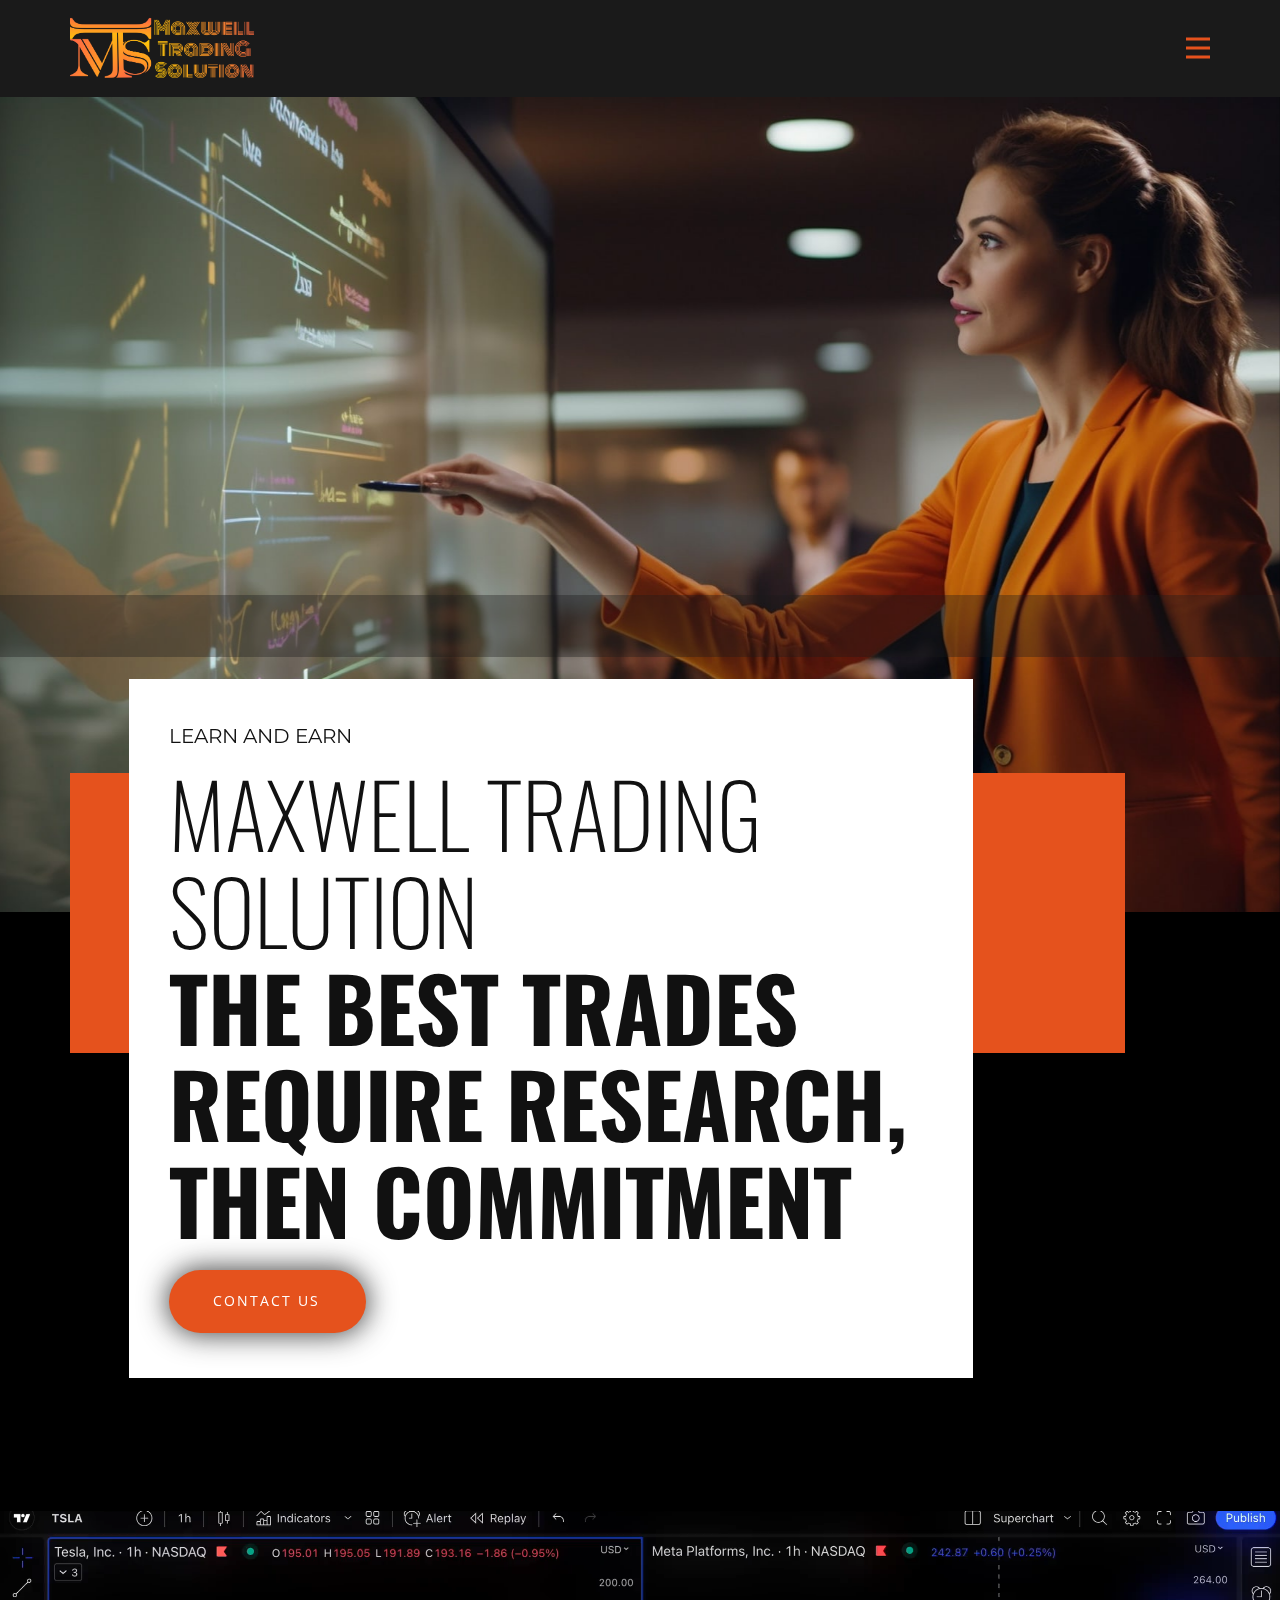
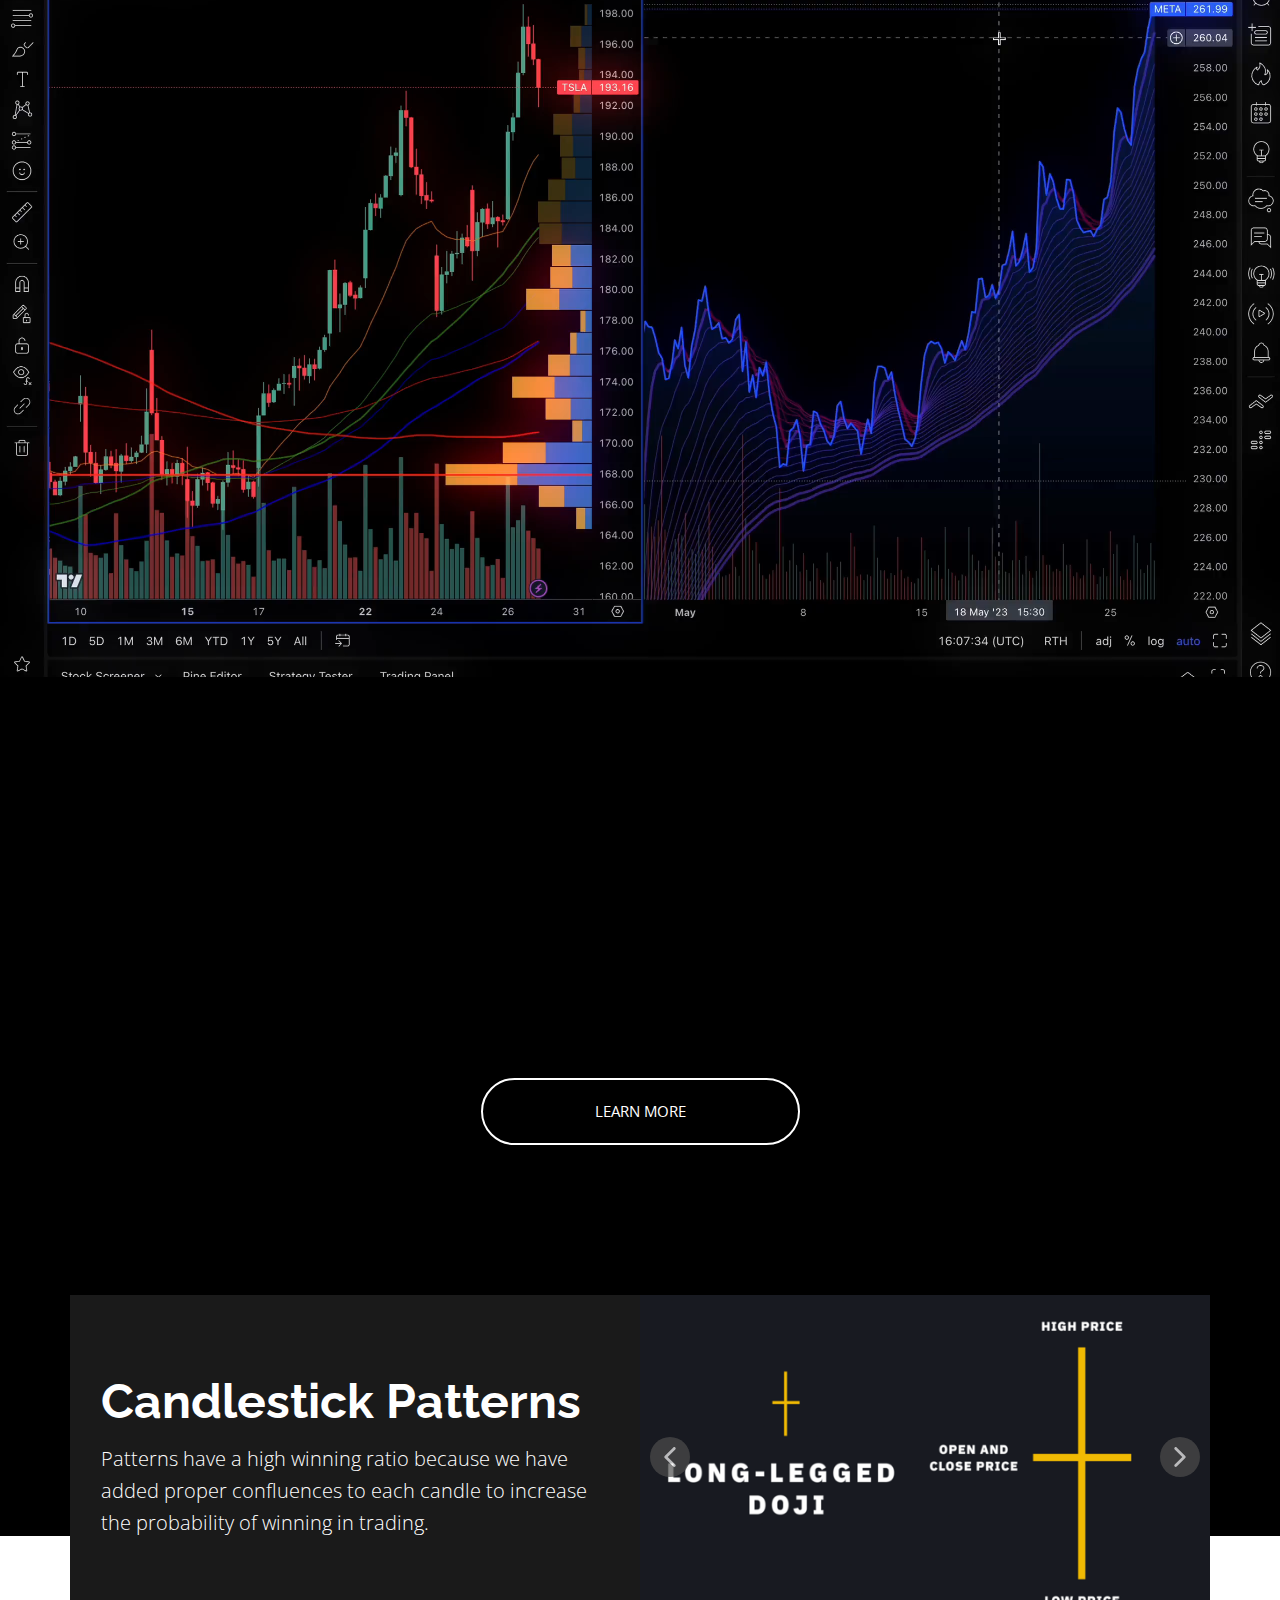
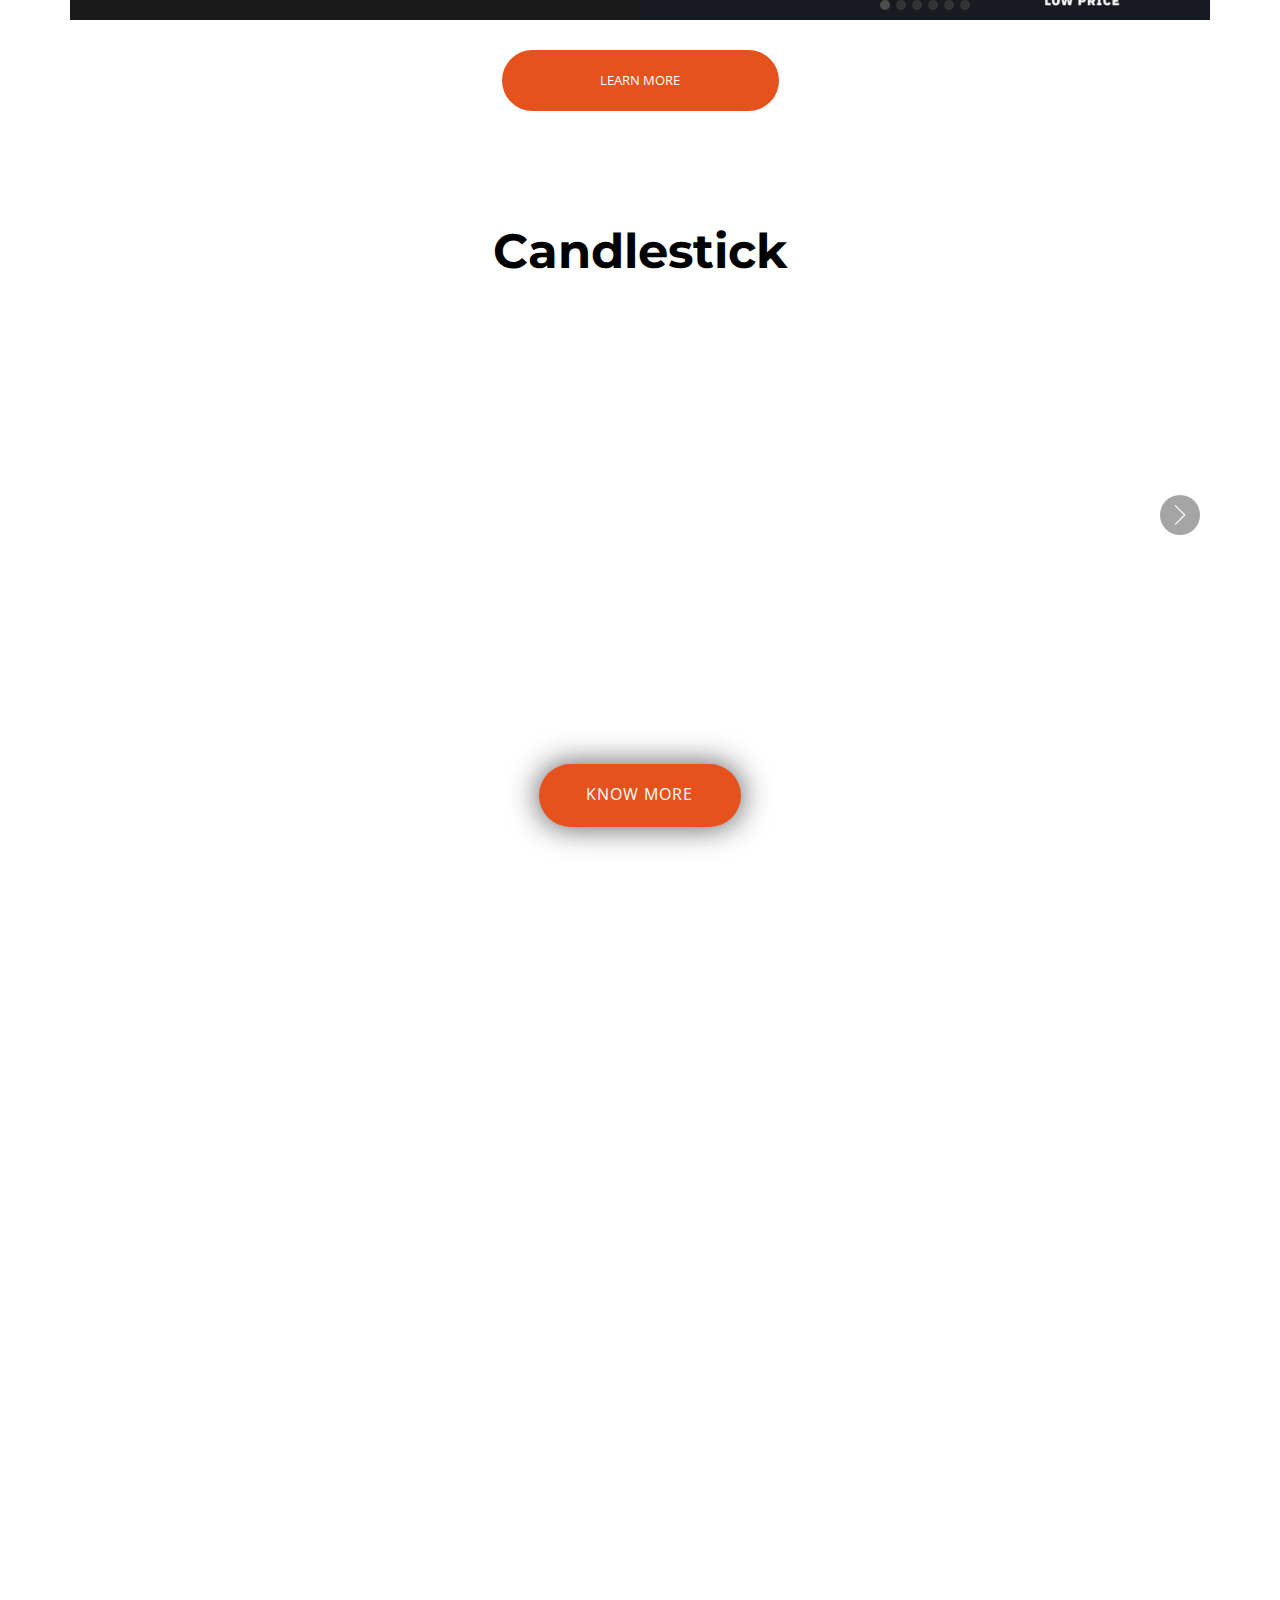
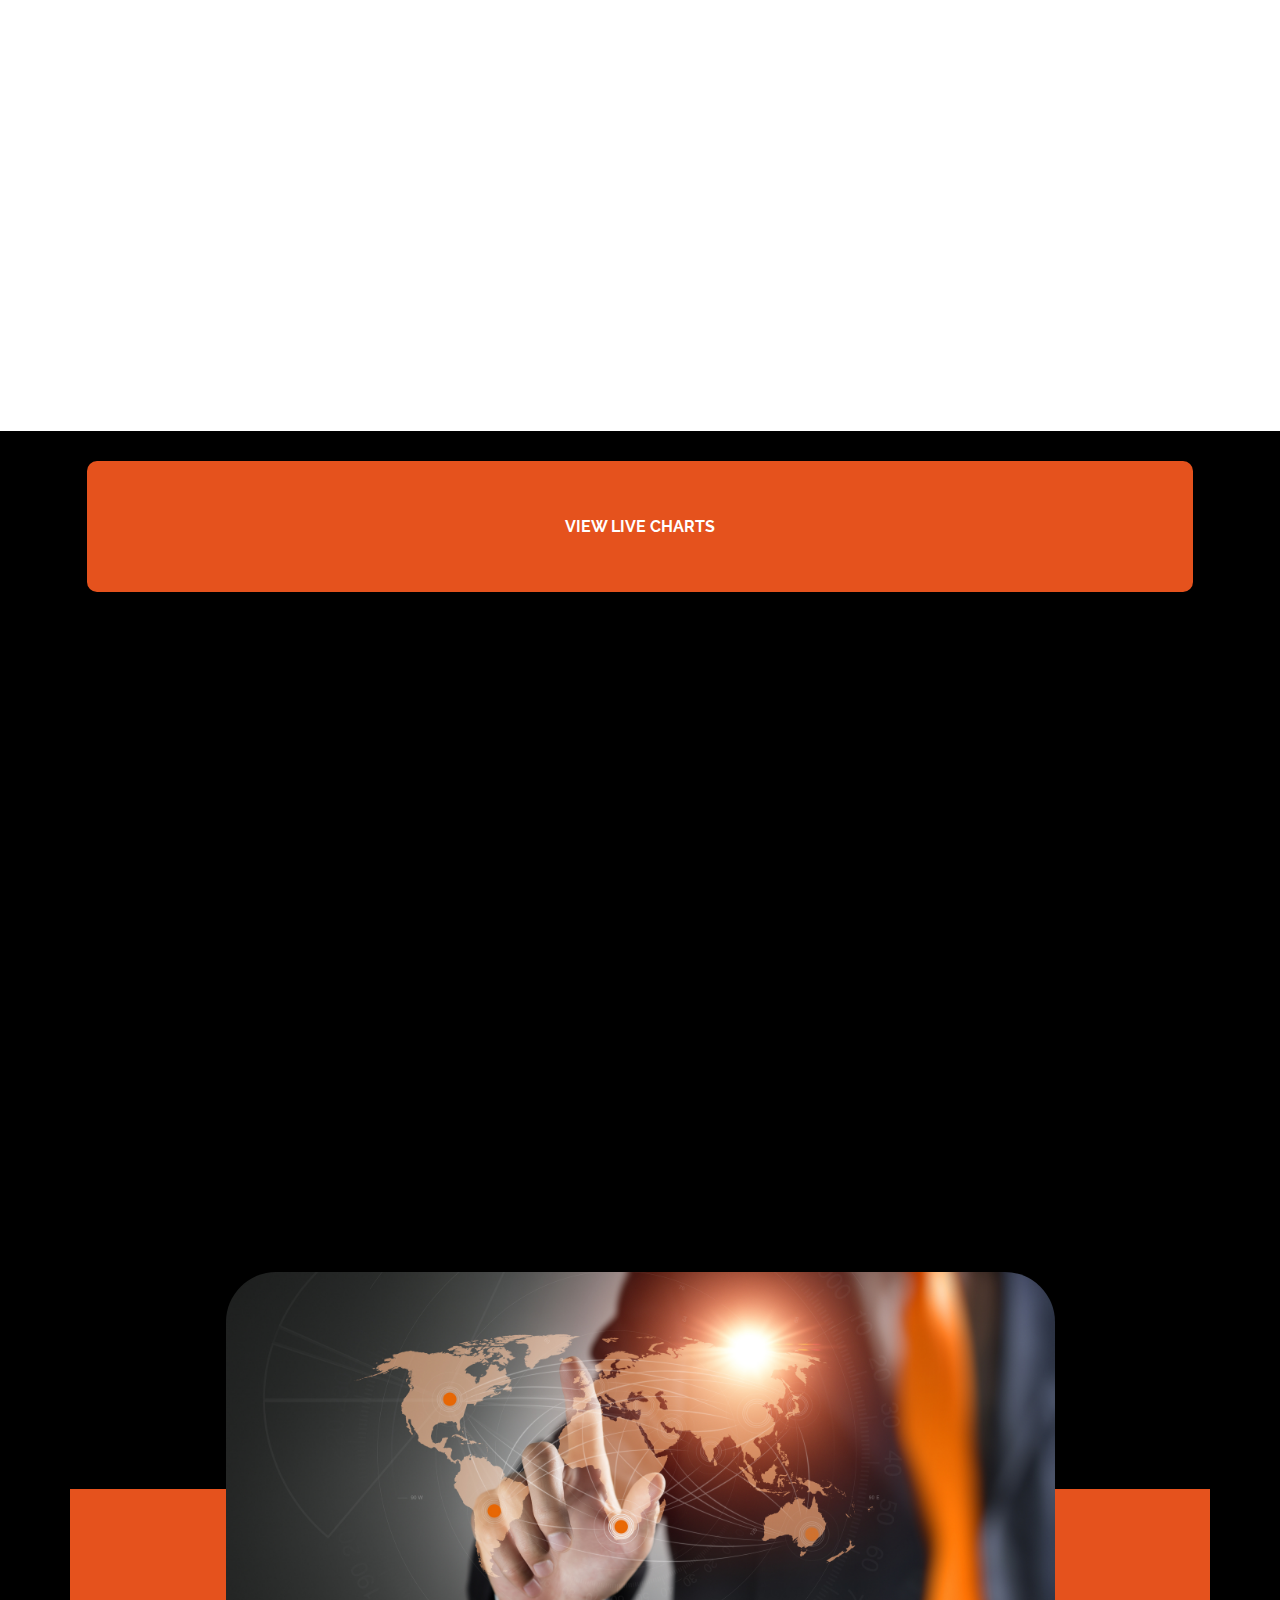
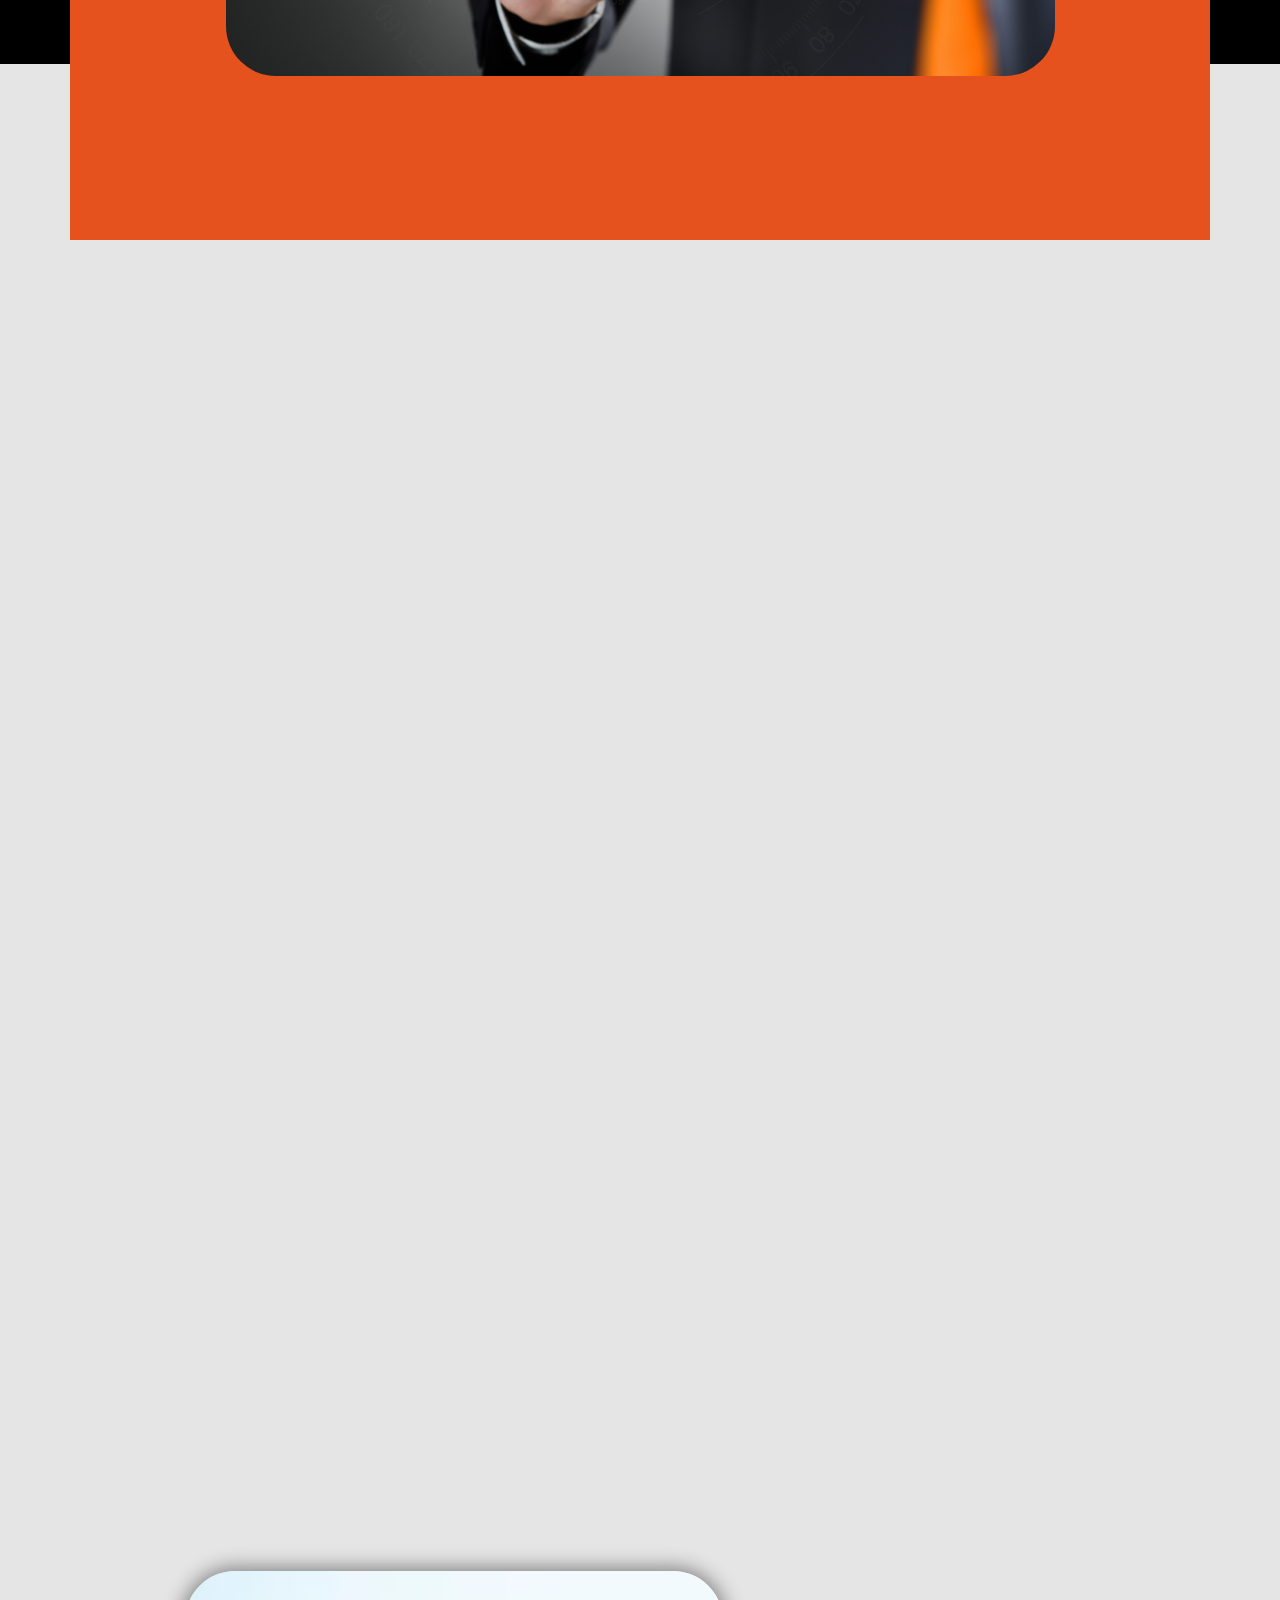
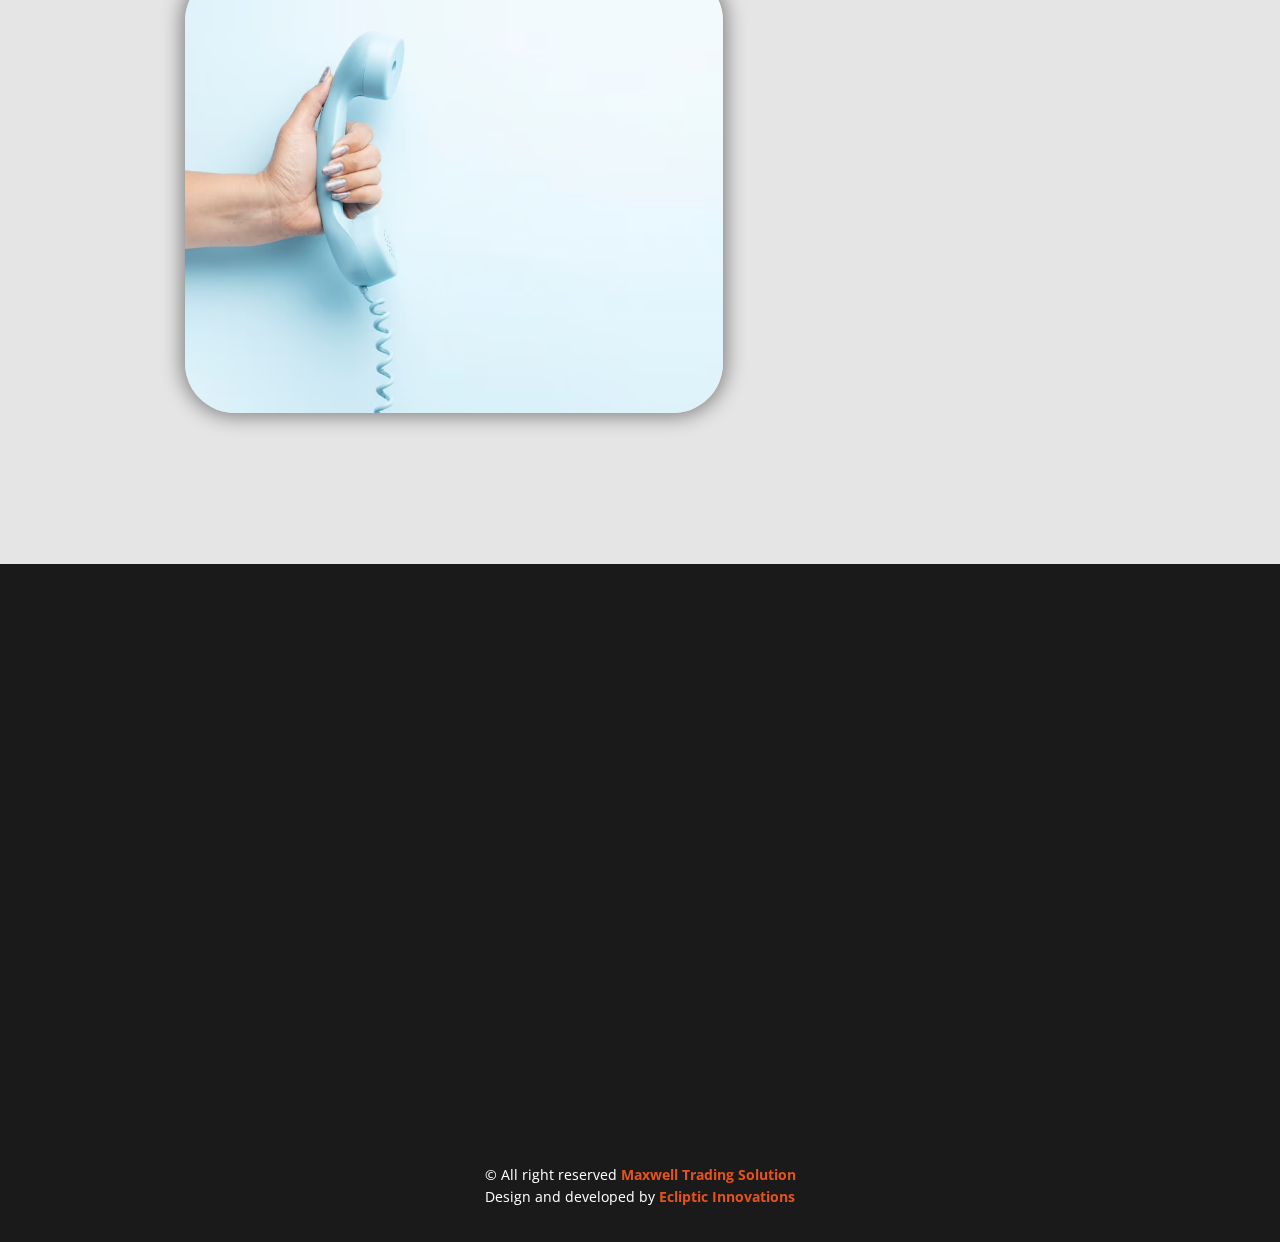
<file: index.html>
<!DOCTYPE html>
<html style="font-size: 16px;" lang="en-IN"><head>
    <meta name="viewport" content="width=device-width, initial-scale=1.0">
    <meta charset="utf-8">
    <meta name="keywords" content="Best Trading Stock Market and Crypto knowledged institute in Bhopal">
    <meta name="description" content="At Maxwell Trading Solutions, we are committed to empowering individuals in their journey of learning and earning in the dynamic world of trading. Our comprehensive educational resources and expert guidance enable traders to enhance their knowledge, develop effective strategies, and make informed decisions. By fostering a supportive community, we facilitate skill development and financial growth for all aspiring traders, ensuring their success in the markets.">
    <title>Maxwell Trading Solution | Learn and Earn</title>
    <link rel="icon" type="image" href="logo.png">
    <link rel="stylesheet" href="maxwell.css" media="screen">
<link rel="stylesheet" href="Home.css" media="screen">
    <script class="u-script" type="text/javascript" src="jquery.js" defer=""></script>
    <script class="u-script" type="text/javascript" src="maxwell.js" defer=""></script>
    <meta name="referrer" content="origin">
    <meta name="title" content="Maxwell Trading Solution">
    <meta name="resource-type" content="Share, Trading and forecasting Agency and Company">
    <meta http-equiv="content-type" content="text/html; charset=utf-8">
    <meta http-equiv="content-language" content="en-us">
    <meta name="author" content="Maxwell Trading Solution">
    <meta name="contact" content="maxwellsharetrading@gmail.com">
    <meta name="keyword" content="Stock market trading and Finance Agency, Stock trading Crypto and Share Market company, Sell and Buy share, Trading and Consulting Company, Stock market finance company bhopal, Bhopals best stock market and finance company">
    <meta name="description" content="">
    <meta property="og:title" content="Maxwell Trading Solution">
    <meta property="og:description" content="In Maxwell Trading Solution we provide you researches values and data of current market and help you mannually to get accurate forecast.
Our team will help you and lead you to capture the market with more effeciently and help you to grow in a positive environment.">
    <meta property="og:image" content="https://maxwelltradingsolution.com/images/logomts.jpg">
    <meta property="og:url" content="https://maxwelltradingsolution.com">
    <link id="u-theme-google-font" rel="stylesheet" href="https://fonts.googleapis.com/css?family=Montserrat:100,100i,200,200i,300,300i,400,400i,500,500i,600,600i,700,700i,800,800i,900,900i|Open+Sans:300,300i,400,400i,500,500i,600,600i,700,700i,800,800i">
    <link id="u-page-google-font" rel="stylesheet" href="https://fonts.googleapis.com/css?family=Oswald:200,300,400,500,600,700|Raleway:100,100i,200,200i,300,300i,400,400i,500,500i,600,600i,700,700i,800,800i,900,900i|Montserrat:100,100i,200,200i,300,300i,400,400i,500,500i,600,600i,700,700i,800,800i,900,900i|Ubuntu:300,300i,400,400i,500,500i,700,700i">
    
    
    
    
    
    
    
    
    
    
    
    
    
    
    
    
    <script type="application/ld+json">{
		"@context": "http://schema.org",
		"@type": "Organization",
		"name": "WebSite5202757",
		"logo": "images/MaxwellTradingSolution02.png"
}</script>
    <meta name="theme-color" content="#2abbca">
    <meta property="og:type" content="website">
  <meta name="title" content="Maxwell Trading Solution"><meta name="resource-type" content="Share, Trading and forecasting Agency and Company"><meta http-equiv="content-type" content="text/html; charset=utf-8"><meta http-equiv="content-language" content="en-us"><meta name="author" content="Maxwell Trading Solution"><meta name="contact" content="maxwellsharetrading@gmail.com"><meta name="keyword" content="Stock market trading and Finance Agency, Stock trading Crypto and Share Market company, Sell and Buy share, Trading and Consulting Company, Stock market finance company bhopal, Bhopals best stock market and finance company"><meta name="description" content="Maxwell Trading Solution is a Finance, Stocks and Trading service provider that provide a detailes forecast about the market with a powerful strategy and plan. At Maxwell Trading Solution, we believe in empowering businesses to achieve their maximum potential. With a passion for excellence and a commitment to innovation, we provide tailored consultancy services that propel organizations towards sustainable growth and success. In Maxwell Trading Solution we provide you researches values and data of current market and help you mannually to get accurate forecast. Our team will help you and lead you to capture the market with more effeciently and help you to grow in a positive environment."><meta data-intl-tel-input-cdn-path="intlTelInput/"></head>
  <body data-home-page="Home.html" data-home-page-title="Home" class="u-body u-xl-mode" data-lang="en"><header class="u-clearfix u-grey-90 u-header u-sticky u-sticky-7574 u-header" id="sec-a2e2"><style class="u-sticky-style" data-style-id="7574">.u-sticky-fixed.u-sticky-7574, .u-body.u-sticky-fixed .u-sticky-7574 {
box-shadow: -2px 0 29px 6px rgba(0,0,0,0.9) !important
}</style><div class="u-clearfix u-sheet u-sheet-1">
        <nav class="u-menu u-menu-hamburger u-offcanvas u-menu-1" data-responsive-from="XL">
          <div class="menu-collapse" style="font-size: 1rem; letter-spacing: 0px; font-weight: 700;">
            <a class="u-button-style u-custom-active-color u-custom-border u-custom-border-color u-custom-borders u-custom-color u-custom-hover-color u-custom-left-right-menu-spacing u-custom-padding-bottom u-custom-text-active-color u-custom-text-color u-custom-text-hover-color u-custom-top-bottom-menu-spacing u-nav-link u-text-active-palette-1-base u-text-hover-palette-2-base u-text-palette-2-base" href="#" style="font-size: calc(1em + 8px);">
              <svg class="u-svg-link" viewBox="0 0 24 24"><use xmlns:xlink="http://www.w3.org/1999/xlink" xlink:href="#menu-hamburger"></use></svg>
              <svg class="u-svg-content" version="1.1" id="menu-hamburger" viewBox="0 0 16 16" x="0px" y="0px" xmlns:xlink="http://www.w3.org/1999/xlink" xmlns="http://www.w3.org/2000/svg"><g><rect y="1" width="16" height="2"></rect><rect y="7" width="16" height="2"></rect><rect y="13" width="16" height="2"></rect>
</g></svg>
            </a>
          </div>
          <div class="u-custom-menu u-nav-container">
            <ul class="u-nav u-spacing-20 u-unstyled u-nav-1"><li class="u-nav-item"><a class="u-button-style u-nav-link u-text-active-palette-2-base u-text-hover-palette-2-base u-text-palette-2-base" href="Home.html" style="padding: 10px;">Home</a>
</li><li class="u-nav-item"><a class="u-button-style u-nav-link u-text-active-palette-2-base u-text-hover-palette-2-base u-text-palette-2-base" href="About.html" style="padding: 10px;">About</a>
</li><li class="u-nav-item"><a class="u-button-style u-nav-link u-text-active-palette-2-base u-text-hover-palette-2-base u-text-palette-2-base" href="Contact.html" style="padding: 10px;">Contact</a>
</li><li class="u-nav-item"><a class="u-button-style u-nav-link u-text-active-palette-2-base u-text-hover-palette-2-base u-text-palette-2-base" href="Charts.html" style="padding: 10px;">Charts</a>
</li><li class="u-nav-item"><a class="u-button-style u-nav-link u-text-active-palette-2-base u-text-hover-palette-2-base u-text-palette-2-base" href="Candlesticks.html" style="padding: 10px;">Candlesticks</a>
</li></ul>
          </div>
          <div class="u-custom-menu u-nav-container-collapse">
            <div class="u-black u-container-style u-inner-container-layout u-opacity u-opacity-80 u-sidenav">
              <div class="u-inner-container-layout u-sidenav-overflow">
                <div class="u-menu-close"></div>
                <ul class="u-align-left u-nav u-popupmenu-items u-spacing-6 u-text-active-palette-2-base u-text-hover-palette-2-light-2 u-unstyled u-nav-2"><li class="u-nav-item"><a class="u-button-style u-nav-link" href="Home.html">Home</a>
</li><li class="u-nav-item"><a class="u-button-style u-nav-link" href="About.html">About</a>
</li><li class="u-nav-item"><a class="u-button-style u-nav-link" href="Contact.html">Contact</a>
</li><li class="u-nav-item"><a class="u-button-style u-nav-link" href="Charts.html">Charts</a>
</li><li class="u-nav-item"><a class="u-button-style u-nav-link" href="Candlesticks.html">Candlesticks</a>
</li></ul>
              </div>
            </div>
            <div class="u-black u-menu-overlay u-opacity u-opacity-50"></div>
          </div>
        </nav>
        <a href="https://maxwelltradingsolution.com" class="u-image u-logo u-image-1" data-image-width="600" data-image-height="203" title="Logo">
          <img src="images/MaxwellTradingSolution02.png" class="u-logo-image u-logo-image-1">
        </a>
      </div></header>
    <section class="u-black u-clearfix u-section-1" id="sec-fd04">
      
      <img class="u-expanded-width u-image u-image-default u-image-1" src="images/fsdvn1_a_corporate_business_woman-min.jpg" alt="" data-image-width="1980" data-image-height="1109" data-animation-name="customAnimationIn" data-animation-duration="1000" data-animation-direction="X">
      <div class="u-palette-2-base u-shape u-shape-rectangle u-shape-1" data-animation-name="customAnimationIn" data-animation-duration="1500" data-animation-delay="250"></div>
      <div class="u-container-align-center-xs u-container-style u-group u-white u-group-1" data-animation-name="customAnimationIn" data-animation-duration="1500" data-animation-delay="500">
        <div class="u-container-layout u-valign-middle u-container-layout-1">
          <h5 class="u-align-center-xs u-align-left-lg u-align-left-md u-align-left-sm u-align-left-xl u-text u-text-1" data-animation-name="customAnimationIn" data-animation-duration="1500" data-animation-delay="500">LEARN AND EARN</h5>
          <h1 class="u-align-center-xs u-align-left-lg u-align-left-md u-align-left-sm u-align-left-xl u-custom-font u-font-oswald u-text u-text-body-color u-text-2" data-animation-name="customAnimationIn" data-animation-duration="1500" data-animation-delay="750"> Maxwell Trading Solution<br>
            <span style="font-weight: 700;"></span>
            <span style="font-weight: 700;">The best trades require research, then commitment</span>
          </h1>
          <a href="Contact.html#carousel_78b7" class="u-active-black u-align-center-xs u-align-left-lg u-align-left-md u-align-left-sm u-align-left-xl u-border-none u-btn u-button-style u-hover-feature u-hover-palette-2-base u-palette-2-base u-radius-50 u-text-active-white u-text-hover-white u-btn-1" data-animation-name="" data-animation-duration="0" data-animation-delay="0" data-animation-direction="">contact us</a>
        </div>
      </div>
      <div class="u-container-style u-expanded-width u-grey-90 u-group u-opacity u-opacity-35 u-shape-rectangle u-group-2">
        <div class="u-container-layout u-container-layout-2"><!-- TradingView Widget BEGIN -->
          <div class="tradingview-widget-container">
            <div class="tradingview-widget-container__widget"></div>
            <script type="text/javascript" src="https://s3.tradingview.com/external-embedding/embed-widget-ticker-tape.js" async>
            {
            "symbols": [
              {
                "proName": "FOREXCOM:SPXUSD",
                "title": "S&P 500"
              },
              {
                "proName": "FOREXCOM:NSXUSD",
                "title": "US 100"
              },
              {
                "proName": "FX_IDC:EURUSD",
                "title": "EUR to USD"
              },
              {
                "proName": "BITSTAMP:BTCUSD",
                "title": "Bitcoin"
              },
              {
                "proName": "BITSTAMP:ETHUSD",
                "title": "Ethereum"
              },
              {
                "description": "USD to INR",
                "proName": "NSE:BANKNIFTY"
              }
            ],
            "showSymbolLogo": true,
            "colorTheme": "dark",
            "isTransparent": true,
            "displayMode": "adaptive",
            "locale": "en"
          }
            </script>
          </div>
          <!-- TradingView Widget END --></div>
      </div>
    </section>
    <section class="u-black u-clearfix u-valign-middle-lg u-valign-middle-md u-valign-middle-sm u-valign-middle-xs u-section-2" id="sec-89af">
      <div class="u-container-style u-expanded-width u-group u-uploaded-video u-video u-video-1">
        <div class="u-background-video u-expanded" style="">
          <div class="embed-responsive">
            <video class="embed-responsive-item" data-autoplay="1" loop="" muted="1" autoplay="autoplay" playsinline="">
              <source src="files/MaxwellTradingSolutionChatvideo.mp4" type="video/mp4">
              <p>Your browser does not support HTML5 video.</p>
            </video>
          </div>
        </div>
        <div class="u-container-layout u-container-layout-1"></div>
      </div>
    </section>
    <section class="u-black u-clearfix u-section-3" id="carousel_e220">
      <div class="u-clearfix u-sheet u-valign-middle u-sheet-1">
        <h2 class="u-align-center u-text u-text-default u-text-white u-text-1" data-animation-name="customAnimationIn" data-animation-duration="1500" data-animation-delay="0"> What We Do</h2>
        <p class="u-align-center u-text u-text-2" data-animation-name="customAnimationIn" data-animation-duration="1500">We study and research the market to create a suitable environment for our clients</p>
        <div class="u-clearfix u-expanded-width u-layout-wrap u-layout-wrap-1">
          <div class="u-layout">
            <div class="u-layout-row">
              <div class="u-container-style u-layout-cell u-size-15 u-layout-cell-1" data-animation-name="customAnimationIn" data-animation-duration="1000">
                <div class="u-container-layout u-valign-middle-sm u-valign-middle-xs u-valign-top-lg u-valign-top-md u-valign-top-xl u-container-layout-1">
                  <div class="u-accordion u-align-center u-collapsed-by-default u-spacing-3 u-accordion-1">
                    <div class="u-accordion-item">
                      <a class="u-accordion-link u-active-palette-2-base u-button-style u-hover-palette-2-light-2 u-palette-2-base u-radius-15 u-text-active-black u-text-black u-text-hover-grey-60 u-accordion-link-1" id="link-accordion-0781" aria-controls="accordion-0781" aria-selected="false">
                        <span class="u-accordion-link-text"><b>ACCUMULATION</b>
                        </span><span class="u-accordion-link-icon u-icon u-icon-rectangle u-text-black u-icon-1"><svg class="u-svg-link" preserveAspectRatio="xMidYMin slice" viewBox="0 0 512 512" style=""><use xmlns:xlink="http://www.w3.org/1999/xlink" xlink:href="#svg-efcb"></use></svg><svg xmlns="http://www.w3.org/2000/svg" xmlns:xlink="http://www.w3.org/1999/xlink" version="1.1" xml:space="preserve" class="u-svg-content" viewBox="0 0 512 512" x="0px" y="0px" id="svg-efcb" style="enable-background:new 0 0 512 512;"><g><g><path d="M509.121,125.966c-3.838-3.838-10.055-3.838-13.893,0L256.005,365.194L16.771,125.966c-3.838-3.838-10.055-3.838-13.893,0    c-3.838,3.838-3.838,10.055,0,13.893l246.18,246.175c1.842,1.842,4.337,2.878,6.947,2.878c2.61,0,5.104-1.036,6.946-2.878    l246.17-246.175C512.959,136.021,512.959,129.804,509.121,125.966z"></path>
</g>
</g></svg></span>
                      </a>
                      <div class="u-accordion-pane u-container-style u-accordion-pane-1" id="accordion-0781" aria-labelledby="link-accordion-0781">
                        <div class="u-container-layout u-valign-top u-container-layout-2">
                          <blockquote class="u-border-palette-2-base u-text u-text-3"><b>When the price of a stock or other asset is rising, especially on rising volume</b>, it is said to be under accumulation. This means that traders and investors are willing to buy the asset in mass. Once the asset starts to decline in value, this is called distribution.
                          </blockquote>
                        </div>
                      </div>
                    </div>
                  </div>
                </div>
              </div>
              <div class="u-container-style u-layout-cell u-size-15 u-layout-cell-2" data-animation-name="customAnimationIn" data-animation-duration="1000">
                <div class="u-container-layout u-valign-middle-sm u-valign-middle-xs u-container-layout-3">
                  <div class="u-accordion u-align-left-sm u-align-left-xs u-collapsed-by-default u-spacing-3 u-accordion-2">
                    <div class="u-accordion-item">
                      <a class="u-accordion-link u-active-palette-2-base u-button-style u-hover-palette-2-light-2 u-palette-2-base u-radius-15 u-text-active-black u-text-black u-text-hover-grey-60 u-accordion-link-2" id="link-accordion-0781" aria-controls="accordion-0781" aria-selected="false">
                        <span class="u-accordion-link-text"><b>DOWNTREND OR MARKDOWN PHASES</b>
                        </span><span class="u-accordion-link-icon u-icon u-text-black u-icon-2"><svg class="u-svg-link" preserveAspectRatio="xMidYMin slice" viewBox="0 0 512 512" style=""><use xmlns:xlink="http://www.w3.org/1999/xlink" xlink:href="#svg-008b"></use></svg><svg xmlns="http://www.w3.org/2000/svg" xmlns:xlink="http://www.w3.org/1999/xlink" version="1.1" xml:space="preserve" class="u-svg-content" viewBox="0 0 512 512" x="0px" y="0px" id="svg-008b" style="enable-background:new 0 0 512 512;"><g><g><path d="M509.121,125.966c-3.838-3.838-10.055-3.838-13.893,0L256.005,365.194L16.771,125.966c-3.838-3.838-10.055-3.838-13.893,0    c-3.838,3.838-3.838,10.055,0,13.893l246.18,246.175c1.842,1.842,4.337,2.878,6.947,2.878c2.61,0,5.104-1.036,6.946-2.878    l246.17-246.175C512.959,136.021,512.959,129.804,509.121,125.966z"></path>
</g>
</g></svg></span>
                      </a>
                      <div class="u-accordion-pane u-container-style u-accordion-pane-2" id="accordion-0781" aria-labelledby="link-accordion-0781">
                        <div class="u-container-layout u-valign-top u-container-layout-4">
                          <blockquote class="u-border-palette-2-base u-text u-text-4"> The Markdown Phase is another stage in the Wyckoff trading cycle. It is preceded by the Distribution phase.&nbsp;<b>In the Markdown phase, Price action will move into a Long term Downtrend</b>. This is the stage where price begins to make lower lows and breaks down from the Distribution phase.
                          </blockquote>
                        </div>
                      </div>
                    </div>
                  </div>
                </div>
              </div>
              <div class="u-container-style u-layout-cell u-size-15 u-layout-cell-3" data-animation-name="customAnimationIn" data-animation-duration="1000">
                <div class="u-container-layout u-valign-middle-sm u-valign-middle-xs u-container-layout-5">
                  <div class="u-accordion u-align-center-sm u-align-center-xs u-collapsed-by-default u-spacing-3 u-accordion-3">
                    <div class="u-accordion-item">
                      <a class="u-accordion-link u-active-palette-2-base u-button-style u-hover-palette-2-light-2 u-palette-2-base u-radius-15 u-text-active-black u-text-black u-text-hover-grey-60 u-accordion-link-3" id="link-accordion-0781" aria-controls="accordion-0781" aria-selected="false">
                        <span class="u-accordion-link-text"><b>UPTREND OR MARK-UP</b>
                        </span><span class="u-accordion-link-icon u-icon u-text-black u-icon-3"><svg class="u-svg-link" preserveAspectRatio="xMidYMin slice" viewBox="0 0 512 512" style=""><use xmlns:xlink="http://www.w3.org/1999/xlink" xlink:href="#svg-3605"></use></svg><svg xmlns="http://www.w3.org/2000/svg" xmlns:xlink="http://www.w3.org/1999/xlink" version="1.1" xml:space="preserve" class="u-svg-content" viewBox="0 0 512 512" x="0px" y="0px" id="svg-3605" style="enable-background:new 0 0 512 512;"><g><g><path d="M509.121,125.966c-3.838-3.838-10.055-3.838-13.893,0L256.005,365.194L16.771,125.966c-3.838-3.838-10.055-3.838-13.893,0    c-3.838,3.838-3.838,10.055,0,13.893l246.18,246.175c1.842,1.842,4.337,2.878,6.947,2.878c2.61,0,5.104-1.036,6.946-2.878    l246.17-246.175C512.959,136.021,512.959,129.804,509.121,125.966z"></path>
</g>
</g></svg></span>
                      </a>
                      <div class="u-accordion-pane u-container-style u-accordion-pane-3" id="accordion-0781" aria-labelledby="link-accordion-0781">
                        <div class="u-container-layout u-valign-top u-container-layout-6">
                          <blockquote class="u-border-palette-2-base u-text u-text-5"> Markup Phase.&nbsp;<b>During the markup phase, price breaks out of range and begins a sustained uptrend</b>. An uptrend is defined as a series of higher pivot highs and higher pivot lows. This stage is when the price begins moving up.
                          </blockquote>
                        </div>
                      </div>
                    </div>
                  </div>
                </div>
              </div>
              <div class="u-container-style u-layout-cell u-size-15 u-layout-cell-4" data-animation-name="customAnimationIn" data-animation-duration="1000">
                <div class="u-container-layout u-valign-middle-sm u-valign-top-xs u-container-layout-7">
                  <div class="u-accordion u-align-center u-collapsed-by-default u-spacing-3 u-accordion-4">
                    <div class="u-accordion-item">
                      <a class="u-accordion-link u-active-palette-2-base u-button-style u-hover-palette-2-light-2 u-palette-2-base u-radius-15 u-text-active-black u-text-black u-text-hover-grey-60 u-accordion-link-4" id="link-accordion-0781" aria-controls="accordion-0781" aria-selected="false">
                        <span class="u-accordion-link-text"><b>DISTRIBUTION</b>
                        </span><span class="u-accordion-link-icon u-icon u-text-black u-icon-4"><svg class="u-svg-link" preserveAspectRatio="xMidYMin slice" viewBox="0 0 512 512" style=""><use xmlns:xlink="http://www.w3.org/1999/xlink" xlink:href="#svg-c2c4"></use></svg><svg xmlns="http://www.w3.org/2000/svg" xmlns:xlink="http://www.w3.org/1999/xlink" version="1.1" xml:space="preserve" class="u-svg-content" viewBox="0 0 512 512" x="0px" y="0px" id="svg-c2c4" style="enable-background:new 0 0 512 512;"><g><g><path d="M509.121,125.966c-3.838-3.838-10.055-3.838-13.893,0L256.005,365.194L16.771,125.966c-3.838-3.838-10.055-3.838-13.893,0    c-3.838,3.838-3.838,10.055,0,13.893l246.18,246.175c1.842,1.842,4.337,2.878,6.947,2.878c2.61,0,5.104-1.036,6.946-2.878    l246.17-246.175C512.959,136.021,512.959,129.804,509.121,125.966z"></path>
</g>
</g></svg></span>
                      </a>
                      <div class="u-accordion-pane u-container-style u-accordion-pane-4" id="accordion-0781" aria-labelledby="link-accordion-0781">
                        <div class="u-container-layout u-valign-top u-container-layout-8">
                          <blockquote class="u-border-palette-2-base u-text u-text-6"> Distribution stock refers to&nbsp;<b>when the shares of a company are being sold, on net, in the market</b>&nbsp;(and is the opposite of accumulation stock). A dividend, on the other hand, is a cash distribution made to shareholders of record in a stock. A dividend may also take the form of additional shares, known as a stock dividend.
                          </blockquote>
                        </div>
                      </div>
                    </div>
                  </div>
                </div>
              </div>
            </div>
          </div>
        </div>
        <a href="Candlesticks.html#sec-c21c" class="u-align-center u-border-2 u-border-active-palette-2-base u-border-hover-palette-2-light-2 u-border-white u-btn u-btn-round u-button-style u-hover-feature u-none u-radius-50 u-text-active-palette-2-base u-text-hover-palette-2-light-3 u-btn-1">LEARN MORE</a>
      </div>
      
    </section>
    <section class="u-clearfix u-white u-section-4" id="carousel_3072">
      <div class="u-black u-expanded-width u-shape u-shape-rectangle u-shape-1"></div>
      <div class="u-clearfix u-layout-wrap u-layout-wrap-1">
        <div class="u-gutter-0 u-layout">
          <div class="u-layout-row">
            <div class="u-align-left u-container-align-center-xs u-container-style u-grey-90 u-layout-cell u-shape-rectangle u-size-30-lg u-size-30-xl u-size-60-md u-size-60-sm u-size-60-xs u-layout-cell-1">
              <div class="u-container-layout u-valign-middle u-container-layout-1">
                <h2 class="u-align-center-xs u-custom-font u-font-raleway u-text u-text-white u-text-1"> Candlestick Patterns</h2>
                <p class="u-align-center-xs u-text u-text-2">Patterns have a high winning ratio because we have added proper confluences to each candle to increase the probability of winning in trading.</p>
              </div>
            </div>
            <div class="u-align-center-lg u-align-center-xl u-align-left-md u-align-left-sm u-align-left-xs u-container-style u-layout-cell u-shape-rectangle u-size-30-lg u-size-30-xl u-size-60-md u-size-60-sm u-size-60-xs u-layout-cell-2">
              <div class="u-container-layout u-valign-bottom-sm u-valign-bottom-xs u-container-layout-2">
                <div class="u-carousel u-expanded-width u-gallery u-gallery-slider u-layout-carousel u-lightbox u-show-text-on-hover u-thumbnails-position-bottom u-gallery-1" id="carousel-effa" data-interval="5000" data-u-ride="carousel">
                  <ol class="u-absolute-hcenter u-carousel-indicators u-carousel-indicators-1">
                    <li data-u-target="#carousel-effa" data-u-slide-to="0" class="u-active u-grey-70 u-shape-circle" style="width: 10px; height: 10px;"></li>
                    <li data-u-target="#carousel-effa" data-u-slide-to="1" class="u-grey-70 u-shape-circle" style="width: 10px; height: 10px;"></li>
                    <li data-u-target="#carousel-effa" data-u-slide-to="2" class="u-grey-70 u-shape-circle" style="width: 10px; height: 10px;"></li>
                    <li data-u-target="#carousel-effa" data-u-slide-to="3" class="u-grey-70 u-shape-circle" style="width: 10px; height: 10px;"></li>
                    <li data-u-target="#carousel-effa" data-u-slide-to="4" class="u-grey-70 u-shape-circle" style="width: 10px; height: 10px;"></li>
                    <li data-u-target="#carousel-effa" data-u-slide-to="5" class="u-grey-70 u-shape-circle" style="width: 10px; height: 10px;"></li>
                  </ol>
                  <div class="u-carousel-inner u-gallery-inner" role="listbox">
                    <div class="u-active u-carousel-item u-effect-fade u-effect-hover-zoom u-gallery-item u-carousel-item-1">
                      <div class="u-back-slide" data-image-width="657" data-image-height="370">
                        <img class="u-back-image u-expanded u-back-image-1" src="images/image12.png">
                      </div>
                      <div class="u-align-center u-over-slide u-shading u-valign-bottom u-over-slide-1">
                        <p class="u-gallery-text">Indecisive candlestick with top and bottom wicks and the open and close near the midpoint.</p>
                      </div>
                    </div>
                    <div class="u-carousel-item u-effect-fade u-effect-hover-zoom u-gallery-item u-carousel-item-2">
                      <div class="u-back-slide" data-image-width="657" data-image-height="370">
                        <img class="u-back-image u-expanded u-back-image-2" src="images/image11.png">
                      </div>
                      <div class="u-align-center u-over-slide u-shading u-valign-bottom u-over-slide-2">
                        <p class="u-gallery-text">This is a bearish reversal candlestick with a long upper wick and the open and close near the low. </p>
                      </div>
                    </div>
                    <div class="u-carousel-item u-effect-fade u-effect-hover-zoom u-gallery-item u-carousel-item-3">
                      <div class="u-back-slide" data-image-width="657" data-image-height="370">
                        <img class="u-back-image u-expanded u-back-image-3" src="images/image4.png">
                      </div>
                      <div class="u-align-center u-over-slide u-shading u-valign-bottom u-over-slide-3">
                        <p class="u-gallery-text">The hanging man is the bearish equivalent of a hammer. It typically forms at the end of an uptrend with a small body and a long lower wick. </p>
                      </div>
                    </div>
                    <div class="u-carousel-item u-effect-fade u-effect-hover-zoom u-gallery-item u-carousel-item-4">
                      <div class="u-back-slide" data-image-width="657" data-image-height="370">
                        <img class="u-back-image u-expanded u-back-image-4" src="images/image3.png" alt="">
                      </div>
                      <div class="u-align-center u-over-slide u-shading u-valign-bottom u-over-slide-4">
                        <p class="u-gallery-text">A bullish harami is a long red candlestick followed by a smaller green candlestick that's completely contained within the body of the previous candlestick.</p>
                      </div>
                    </div>
                    <div class="u-carousel-item u-effect-fade u-effect-hover-zoom u-gallery-item u-carousel-item-5">
                      <div class="u-back-slide" data-image-width="657" data-image-height="370">
                        <img class="u-back-image u-expanded u-back-image-5" src="images/image2.png">
                      </div>
                      <div class="u-align-center u-over-slide u-shading u-valign-bottom u-over-slide-5">
                        <p class="u-gallery-text">The three white soldiers pattern consists of three consecutive green candlesticks that all open within the body of the previous candle and close above the previous candle's high. </p>
                      </div>
                    </div>
                    <div class="u-carousel-item u-effect-fade u-effect-hover-zoom u-gallery-item u-carousel-item-6">
                      <div class="u-back-slide" data-image-width="657" data-image-height="370">
                        <img class="u-back-image u-expanded u-back-image-6" src="images/image13.png">
                      </div>
                      <div class="u-align-center u-over-slide u-shading u-valign-bottom u-over-slide-6">
                        <p class="u-gallery-text">Either a bullish or bearish candlestick, depending on the context, with a long lower wick and the open/close near the high.</p>
                      </div>
                    </div>
                  </div>
                  <a class="u-absolute-vcenter u-carousel-control u-carousel-control-prev u-grey-70 u-icon-circle u-opacity u-opacity-70 u-spacing-10 u-text-white u-carousel-control-1" href="#carousel-effa" role="button" data-u-slide="prev">
                    <span aria-hidden="true">
                      <svg viewBox="0 0 451.847 451.847"><path d="M97.141,225.92c0-8.095,3.091-16.192,9.259-22.366L300.689,9.27c12.359-12.359,32.397-12.359,44.751,0
c12.354,12.354,12.354,32.388,0,44.748L173.525,225.92l171.903,171.909c12.354,12.354,12.354,32.391,0,44.744
c-12.354,12.365-32.386,12.365-44.745,0l-194.29-194.281C100.226,242.115,97.141,234.018,97.141,225.92z"></path></svg>
                    </span>
                    <span class="sr-only">
                      <svg viewBox="0 0 451.847 451.847"><path d="M97.141,225.92c0-8.095,3.091-16.192,9.259-22.366L300.689,9.27c12.359-12.359,32.397-12.359,44.751,0
c12.354,12.354,12.354,32.388,0,44.748L173.525,225.92l171.903,171.909c12.354,12.354,12.354,32.391,0,44.744
c-12.354,12.365-32.386,12.365-44.745,0l-194.29-194.281C100.226,242.115,97.141,234.018,97.141,225.92z"></path></svg>
                    </span>
                  </a>
                  <a class="u-absolute-vcenter u-carousel-control u-carousel-control-next u-grey-70 u-icon-circle u-opacity u-opacity-70 u-spacing-10 u-text-white u-carousel-control-2" href="#carousel-effa" role="button" data-u-slide="next">
                    <span aria-hidden="true">
                      <svg viewBox="0 0 451.846 451.847"><path d="M345.441,248.292L151.154,442.573c-12.359,12.365-32.397,12.365-44.75,0c-12.354-12.354-12.354-32.391,0-44.744
L278.318,225.92L106.409,54.017c-12.354-12.359-12.354-32.394,0-44.748c12.354-12.359,32.391-12.359,44.75,0l194.287,194.284
c6.177,6.18,9.262,14.271,9.262,22.366C354.708,234.018,351.617,242.115,345.441,248.292z"></path></svg>
                    </span>
                    <span class="sr-only">
                      <svg viewBox="0 0 451.846 451.847"><path d="M345.441,248.292L151.154,442.573c-12.359,12.365-32.397,12.365-44.75,0c-12.354-12.354-12.354-32.391,0-44.744
L278.318,225.92L106.409,54.017c-12.354-12.359-12.354-32.394,0-44.748c12.354-12.359,32.391-12.359,44.75,0l194.287,194.284
c6.177,6.18,9.262,14.271,9.262,22.366C354.708,234.018,351.617,242.115,345.441,248.292z"></path></svg>
                    </span>
                  </a>
                </div>
              </div>
            </div>
          </div>
        </div>
      </div>
      <a href="Candlesticks.html#sec-c21c" class="u-align-center u-border-none u-btn u-btn-round u-button-style u-hover-feature u-hover-palette-2-light-1 u-palette-2-base u-radius-50 u-text-hover-black u-text-white u-btn-1">Learn More</a>
      
    </section>
    <section class="u-align-center u-clearfix u-white u-section-5" id="sec-9f39">
      <div class="u-clearfix u-sheet u-valign-middle-lg u-valign-middle-xl u-sheet-1">
        <h2 class="u-align-center-xs u-text u-text-black u-text-default u-text-1"> Candlestick</h2>
        <div class="u-expanded-width u-layout-horizontal u-list u-list-1">
          <div class="u-repeater u-repeater-1">
            <div class="u-align-left u-container-align-center-xs u-container-style u-list-item u-repeater-item u-list-item-1" data-animation-name="customAnimationIn" data-animation-duration="1000">
              <div class="u-container-layout u-similar-container u-container-layout-1">
                <img class="u-align-center-xs u-expanded-width u-image u-image-round u-radius-38 u-image-1" src="images/image10.png" data-image-width="657" data-image-height="370">
                <h4 class="u-align-center u-text u-text-2">Falling Three Methods</h4>
              </div>
            </div>
            <div class="u-align-left u-container-align-center-xs u-container-style u-list-item u-repeater-item u-list-item-2" data-animation-name="customAnimationIn" data-animation-duration="1000">
              <div class="u-container-layout u-similar-container u-container-layout-2">
                <img class="u-align-center-xs u-expanded-width u-image u-image-round u-radius-38 u-image-2" src="images/image9.png" data-image-width="657" data-image-height="370">
                <h4 class="u-align-center u-text u-text-3">Rising Three Methods</h4>
              </div>
            </div>
            <div class="u-align-left u-container-align-center-xs u-container-style u-list-item u-repeater-item u-list-item-3" data-animation-name="customAnimationIn" data-animation-duration="1000">
              <div class="u-container-layout u-similar-container u-container-layout-3">
                <img class="u-align-center-xs u-expanded-width u-image u-image-round u-radius-38 u-image-3" src="images/image8.png" data-image-width="657" data-image-height="370">
                <h4 class="u-align-center u-text u-text-4">Dark Cloud Cover</h4>
              </div>
            </div>
            <div class="u-align-left u-container-align-center-xs u-container-style u-list-item u-repeater-item u-list-item-4" data-animation-name="customAnimationIn" data-animation-duration="1000">
              <div class="u-container-layout u-similar-container u-container-layout-4">
                <img class="u-align-center-xs u-expanded-width u-image u-image-round u-radius-38 u-image-4" src="images/image7.png" data-image-width="657" data-image-height="370">
                <h4 class="u-align-center u-text u-text-5">Bearish Harami</h4>
              </div>
            </div>
            <div class="u-align-left u-container-align-center-xs u-container-style u-list-item u-repeater-item u-list-item-5" data-animation-name="customAnimationIn" data-animation-duration="1000">
              <div class="u-container-layout u-similar-container u-container-layout-5">
                <img class="u-align-center-xs u-expanded-width u-image u-image-round u-radius-38 u-image-5" src="images/image6.png" data-image-width="657" data-image-height="370">
                <h4 class="u-align-center u-text u-text-6">Three Black Crows</h4>
              </div>
            </div>
            <div class="u-align-left u-container-align-center-xs u-container-style u-list-item u-repeater-item u-list-item-6" data-animation-name="customAnimationIn" data-animation-duration="1000">
              <div class="u-container-layout u-similar-container u-container-layout-6">
                <img class="u-align-center-xs u-expanded-width u-image u-image-round u-radius-38 u-image-6" src="images/image5.png" data-image-width="657" data-image-height="370">
                <h4 class="u-align-center u-text u-text-7">Shooting Star</h4>
              </div>
            </div>
          </div>
          <a class="u-absolute-vcenter u-gallery-nav u-gallery-nav-prev u-grey-50 u-icon-circle u-opacity u-opacity-70 u-spacing-10 u-text-white u-gallery-nav-1" href="#" role="button">
            <span aria-hidden="true">
              <svg viewBox="0 0 477.175 477.175"><path d="M145.188,238.575l215.5-215.5c5.3-5.3,5.3-13.8,0-19.1s-13.8-5.3-19.1,0l-225.1,225.1c-5.3,5.3-5.3,13.8,0,19.1l225.1,225
		c2.6,2.6,6.1,4,9.5,4s6.9-1.3,9.5-4c5.3-5.3,5.3-13.8,0-19.1L145.188,238.575z"></path></svg>
            </span>
            <span class="sr-only">
              <svg viewBox="0 0 477.175 477.175"><path d="M145.188,238.575l215.5-215.5c5.3-5.3,5.3-13.8,0-19.1s-13.8-5.3-19.1,0l-225.1,225.1c-5.3,5.3-5.3,13.8,0,19.1l225.1,225
		c2.6,2.6,6.1,4,9.5,4s6.9-1.3,9.5-4c5.3-5.3,5.3-13.8,0-19.1L145.188,238.575z"></path></svg>
            </span>
          </a>
          <a class="u-absolute-vcenter u-gallery-nav u-gallery-nav-next u-grey-50 u-icon-circle u-opacity u-opacity-70 u-spacing-10 u-text-white u-gallery-nav-2" href="#" role="button">
            <span aria-hidden="true">
              <svg viewBox="0 0 477.175 477.175"><path d="M360.731,229.075l-225.1-225.1c-5.3-5.3-13.8-5.3-19.1,0s-5.3,13.8,0,19.1l215.5,215.5l-215.5,215.5
		c-5.3,5.3-5.3,13.8,0,19.1c2.6,2.6,6.1,4,9.5,4c3.4,0,6.9-1.3,9.5-4l225.1-225.1C365.931,242.875,365.931,234.275,360.731,229.075z"></path></svg>
            </span>
            <span class="sr-only">
              <svg viewBox="0 0 477.175 477.175"><path d="M360.731,229.075l-225.1-225.1c-5.3-5.3-13.8-5.3-19.1,0s-5.3,13.8,0,19.1l215.5,215.5l-215.5,215.5
		c-5.3,5.3-5.3,13.8,0,19.1c2.6,2.6,6.1,4,9.5,4c3.4,0,6.9-1.3,9.5-4l225.1-225.1C365.931,242.875,365.931,234.275,360.731,229.075z"></path></svg>
            </span>
          </a>
        </div>
        <a href="Candlesticks.html#sec-8368" class="u-active-white u-border-none u-btn u-btn-round u-button-style u-hover-feature u-hover-palette-2-light-2 u-palette-2-base u-radius-50 u-text-active-black u-text-hover-black u-btn-1">Know More</a>
      </div>
      
    </section>
    <section class="u-align-center u-clearfix u-section-6" id="sec-82c5">
      <div class="u-align-left u-clearfix u-sheet u-valign-middle-lg u-valign-middle-md u-valign-middle-sm u-sheet-1">
        <div class="u-expanded-width u-list u-list-1">
          <div class="u-repeater u-repeater-1">
            <div class="u-container-style u-grey-5 u-list-item u-radius-50 u-repeater-item u-shape-round u-list-item-1" data-animation-name="customAnimationIn" data-animation-duration="1000">
              <div class="u-container-layout u-similar-container u-container-layout-1"><span class="u-file-icon u-icon u-icon-1"><img src="images/2686425.png" alt=""></span>
                <h3 class="u-align-center u-text u-text-default u-text-grey-75 u-text-1">Consultancy</h3>
                <h1 class="u-text u-text-default u-text-palette-2-base u-title u-text-2" data-animation-name="counter" data-animation-event="scroll" data-animation-duration="3000">402+</h1>
              </div>
            </div>
            <div class="u-align-center u-container-style u-grey-5 u-list-item u-radius-50 u-repeater-item u-shape-round u-list-item-2" data-animation-name="customAnimationIn" data-animation-duration="1000">
              <div class="u-container-layout u-similar-container u-container-layout-2"><span class="u-file-icon u-icon u-icon-2"><img src="images/3321726.png" alt=""></span>
                <h3 class="u-align-center u-text u-text-default u-text-grey-75 u-text-3"> Pedagogue</h3>
                <h1 class="u-text u-text-default u-text-palette-2-base u-title u-text-4" data-animation-name="counter" data-animation-event="scroll" data-animation-duration="3000">24+</h1>
              </div>
            </div>
            <div class="u-container-style u-grey-5 u-list-item u-radius-50 u-repeater-item u-shape-round u-list-item-3" data-animation-name="customAnimationIn" data-animation-duration="1000">
              <div class="u-container-layout u-similar-container u-container-layout-3"><span class="u-file-icon u-icon u-icon-3"><img src="images/10655670.png" alt=""></span>
                <h3 class="u-align-center u-text u-text-default u-text-grey-75 u-text-5">Success Rate</h3>
                <h1 class="u-text u-text-default u-text-palette-2-base u-title u-text-6" data-animation-name="counter" data-animation-event="scroll" data-animation-duration="3000">96+</h1>
              </div>
            </div>
          </div>
        </div>
      </div>
    </section>
    <section class="u-clearfix u-valign-middle u-section-7" id="sec-dc62">
      <div class="u-container-style u-expanded-width u-group u-white u-group-1">
        <div class="u-container-layout u-container-layout-1"><!-- TradingView Widget BEGIN -->
          <div class="tradingview-widget-container">
            <div class="tradingview-widget-container__widget"></div>
            <script type="text/javascript" src="https://s3.tradingview.com/external-embedding/embed-widget-tickers.js" async>
            {
            "symbols": [
              {
                "proName": "FOREXCOM:SPXUSD",
                "title": "S&P 500"
              },
              {
                "proName": "FOREXCOM:NSXUSD",
                "title": "US 100"
              },
              {
                "proName": "FX_IDC:EURUSD",
                "title": "EUR to USD"
              },
              {
                "proName": "BITSTAMP:BTCUSD",
                "title": "Bitcoin"
              },
              {
                "proName": "BITSTAMP:ETHUSD",
                "title": "Ethereum"
              }
            ],
            "colorTheme": "light",
            "isTransparent": true,
            "showSymbolLogo": true,
            "locale": "en"
          }
            </script>
          </div>
          <!-- TradingView Widget END --></div>
      </div>
    </section>
    <section class="skrollable u-clearfix u-container-align-center u-image u-parallax u-uploaded-video u-section-8" id="sec-49c0" data-image-width="1980" data-image-height="1123">
      <div class="u-clearfix u-sheet u-sheet-1"></div>
    </section>
    <section class="u-black u-clearfix u-section-9" id="sec-7730">
      <div class="u-clearfix u-sheet u-sheet-1">
        <a href="Charts.html#sec-66c8" class="u-align-center u-btn u-btn-round u-button-style u-custom-font u-font-raleway u-hover-feature u-hover-white u-palette-2-base u-radius-10 u-btn-1">VIEW LIVE CHARTS</a>
      </div>
      
    </section>
    <section class="u-black u-clearfix u-section-10" id="sec-15c1">
      <div class="u-clearfix u-sheet u-valign-middle u-sheet-1">
        <div class="u-clearfix u-expanded-width u-layout-wrap u-layout-wrap-1">
          <div class="u-layout">
            <div class="u-layout-row">
              <div class="u-align-right u-container-align-right u-container-style u-layout-cell u-size-25 u-layout-cell-1" data-animation-name="customAnimationIn" data-animation-duration="1500" data-animation-delay="500">
                <div class="u-container-layout u-valign-bottom u-container-layout-1">
                  <div class="u-palette-2-base u-shape u-shape-circle u-shape-1"></div>
                  <h2 class="u-align-right u-text u-text-white u-text-1"> Our Values</h2>
                </div>
              </div>
              <div class="u-container-style u-layout-cell u-size-35 u-layout-cell-2" data-animation-name="customAnimationIn" data-animation-duration="1500" data-animation-direction="" data-animation-delay="500">
                <div class="u-container-layout u-valign-bottom u-container-layout-2">
                  <p class="u-align-left u-text u-text-2"> At Maxwell Trading Solutions, we are committed to empowering individuals in their journey of learning and earning in the dynamic world of trading. Our comprehensive educational resources and expert guidance enable traders to enhance their knowledge, develop effective strategies, and make informed decisions. By fostering a supportive community, we facilitate skill development and financial growth for all aspiring traders, ensuring their success in the markets.</p>
                  <a href="About.html#carousel_3a7b" class="u-active-white u-align-left u-border-2 u-border-grey-75 u-btn u-btn-round u-button-style u-hover-white u-palette-2-base u-radius-50 u-text-active-black u-text-hover-black u-btn-1">Learn more</a>
                </div>
              </div>
            </div>
          </div>
        </div>
      </div>
    </section>
    <section class="u-clearfix u-grey-10 u-valign-bottom-lg u-valign-middle-sm u-valign-top-md u-section-11" id="sec-2edb">
      <div class="u-black u-expanded-width u-shape u-shape-rectangle u-shape-1"></div>
      <div class="u-expanded-width-md u-expanded-width-sm u-expanded-width-xs u-palette-2-base u-shape u-shape-rectangle u-shape-2"></div>
      <div class="u-clearfix u-gutter-26 u-layout-wrap u-layout-wrap-1">
        <div class="u-layout">
          <div class="u-layout-col">
            <div class="u-size-30">
              <div class="u-layout-row">
                <div class="u-container-align-center-lg u-container-style u-layout-cell u-left-cell u-right-cell u-shape-rectangle u-size-60 u-layout-cell-1">
                  <div class="u-container-layout u-valign-middle-lg u-valign-middle-md u-valign-middle-sm u-valign-middle-xl u-container-layout-1">
                    <img class="u-absolute-hcenter-xs u-expanded u-image u-image-round u-radius-50" src="images/mxt2.jpeg" data-image-width="2120" data-image-height="1414">
                  </div>
                </div>
              </div>
            </div>
            <div class="u-size-30">
              <div class="u-layout-row">
                <div class="u-align-left u-container-style u-layout-cell u-left-cell u-shape-rectangle u-size-30 u-layout-cell-2" data-animation-name="customAnimationIn" data-animation-duration="1500" data-animation-delay="500">
                  <div class="u-container-layout u-container-layout-2">
                    <h2 class="u-align-left u-text u-text-1">Trade with our reseached data and get high chance of success&nbsp;</h2>
                    <a href="Charts.html#sec-1a4f" class="u-active-white u-align-left u-border-none u-btn u-btn-round u-button-style u-hover-white u-palette-2-base u-radius-50 u-text-active-black u-text-hover-black u-btn-1" data-animation-name="" data-animation-duration="0" data-animation-delay="0" data-animation-direction="">Learn more</a>
                  </div>
                </div>
                <div class="u-container-style u-layout-cell u-right-cell u-shape-rectangle u-size-30 u-layout-cell-3" data-animation-name="customAnimationIn" data-animation-duration="1500" data-animation-delay="500">
                  <div class="u-container-layout u-container-layout-3">
                    <img class="u-expanded-width u-image u-image-round u-radius-50 u-image-2" src="images/Mxt1.jpg" data-image-width="1113" data-image-height="1046">
                    <blockquote class="u-border-palette-2-base u-text u-text-2" data-animation-name="customAnimationIn" data-animation-duration="1000">In Maxwell Trading Solution we provide you researches values and data of current market and help you mannually to get accurate forecast.<br>Our team will help you and lead you to capture the market with more effeciently and help you to grow in a positive environment.
                    </blockquote>
                  </div>
                </div>
              </div>
            </div>
          </div>
        </div>
      </div>
    </section>
    <section class="u-clearfix u-grey-10 u-section-12" id="sec-97d0">
      <div class="u-clearfix u-sheet u-valign-middle u-sheet-1">
        <div class="u-clearfix u-expanded-width u-layout-wrap u-layout-wrap-1">
          <div class="u-layout">
            <div class="u-layout-row">
              <div class="u-align-left-sm u-align-left-xs u-align-right-lg u-align-right-md u-align-right-xl u-container-style u-layout-cell u-size-34 u-layout-cell-1" data-animation-name="customAnimationIn" data-animation-duration="1500">
                <div class="u-container-layout u-container-layout-1">
                  <p class="u-text u-text-1"> In the future envisioned by Maxwell Trading Solution, we revolutionize learning and earning by fostering a collaborative ecosystem. Empowering aspiring traders with cutting-edge educational resources, personalized mentorship, and advanced trading tools, we create a community of skilled individuals. Through shared knowledge and support, we enable them to thrive in the dynamic world of trading, achieving financial success and personal growth together.</p>
                  <a href="About.html#carousel_3a7b" class="u-active-white u-border-none u-btn u-btn-round u-button-style u-hover-white u-palette-2-base u-radius-50 u-text-active-black u-text-hover-black u-btn-1">Learn more</a>
                </div>
              </div>
              <div class="u-align-left u-container-style u-layout-cell u-size-26 u-layout-cell-2" data-animation-name="customAnimationIn" data-animation-duration="1500" data-animation-delay="500">
                <div class="u-container-layout u-valign-bottom u-container-layout-2">
                  <div class="u-palette-2-base u-shape u-shape-circle u-shape-1" data-animation-name="customAnimationIn" data-animation-duration="1500" data-animation-delay="500"></div>
                  <h2 class="u-text u-text-2" data-animation-name="" data-animation-duration="0" data-animation-delay="0" data-animation-direction=""> Our Mission</h2>
                </div>
              </div>
            </div>
          </div>
        </div>
      </div>
    </section>
    <section class="u-align-center u-clearfix u-grey-10 u-valign-middle-md u-section-13" id="carousel_07f2">
      <div class="u-expanded-width u-palette-2-base u-radius-0 u-shape u-shape-rectangle u-shape-1" data-animation-name="customAnimationIn" data-animation-duration="1000"></div>
      <img class="u-image u-image-round u-radius-50 u-image-1" src="images/image15.png" alt="" data-image-width="1060" data-image-height="706">
      <div class="u-align-left u-container-style u-group u-radius-26 u-shape-round u-white u-group-1" data-animation-name="customAnimationIn" data-animation-duration="1000" data-animation-delay="500">
        <div class="u-container-layout u-container-layout-1">
          <h2 class="u-text u-text-1">Ready to talk?</h2>
          <div class="u-expanded-width u-form u-form-1">
            <form action="https://forms.nicepagesrv.com/v2/form/process" class="u-clearfix u-form-spacing-27 u-form-vertical u-inner-form" style="padding: 0px;" source="email" name="form">
              <div class="u-form-group u-form-name u-label-none u-form-group-1">
                <label for="name-30a4" class="u-form-control-hidden u-label">Name</label>
                <input type="text" placeholder="name" id="name-30a4" name="name" class="u-border-2 u-border-black u-border-no-left u-border-no-right u-border-no-top u-input u-input-rectangle u-input-1" required="" wfd-id="id1012">
              </div>
              <div class="u-form-group u-form-phone u-label-none u-form-group-2">
                <label for="phone-76e5" class="u-label">Phone</label>
                <input type="tel" pattern="\+?\d{0,3}[\s\(\-]?([0-9]{2,3})[\s\)\-]?([\s\-]?)([0-9]{3})[\s\-]?([0-9]{2})[\s\-]?([0-9]{2})" placeholder="Enter your phone (e.g. +14155552675)" id="phone-76e5" name="Phone" class="u-border-2 u-border-black u-border-no-left u-border-no-right u-border-no-top u-input u-input-rectangle u-input-2" required="">
              </div>
              <div class="u-form-email u-form-group u-label-none u-form-group-3">
                <label for="email-cd2c" class="u-form-control-hidden u-label"></label>
                <input type="email" id="email-cd2c" name="email" class="u-border-2 u-border-black u-border-no-left u-border-no-right u-border-no-top u-input u-input-rectangle u-input-3" required="" placeholder="email" wfd-id="id1013">
              </div>
              <div class="u-form-agree u-form-group u-label-none u-form-group-4">
                <label class="u-block-f048-30 u-field-label" style=""></label>
                <input type="checkbox" id="agree-f6ec" name="agree" class="u-agree-checkbox u-field-input" required="">
                <label for="agree-f6ec" class="u-agree-label u-field-label">I accept the <a class="u-active-none u-border-none u-btn u-button-link u-button-style u-hover-none u-none u-text-palette-1-base u-btn-1" href="#">Terms of Service</a>
                </label>
              </div>
              <div class="u-align-left u-form-group u-form-submit u-label-none u-form-group-5">
                <a href="#" class="u-active-grey-75 u-black u-border-1 u-border-active-grey-75 u-border-black u-border-hover-grey-75 u-btn u-btn-submit u-button-style u-hover-grey-75 u-btn-2">contact us</a>
                <input type="submit" value="submit" class="u-form-control-hidden" wfd-id="id1014">
              </div>
              <div class="u-form-send-message u-form-send-success"> Thank you! Your message has been sent. </div>
              <div class="u-form-send-error u-form-send-message"> Unable to send your message. Please fix errors then try again. </div>
              <input type="hidden" value="" name="recaptchaResponse" wfd-id="id1015">
              <input type="hidden" name="formServices" value="ab194248-c984-1d0e-5f06-4dc37ef82788">
            </form>
          </div>
        </div>
      </div>
    </section>
    <section class="u-clearfix u-grey-90 u-section-14" id="sec-78b6">
      <div class="u-clearfix u-sheet u-valign-middle u-sheet-1">
        <div class="u-clearfix u-expanded-width u-layout-wrap u-layout-wrap-1">
          <div class="u-layout">
            <div class="u-layout-col">
              <div class="u-size-30">
                <div class="u-layout-row">
                  <div class="u-container-style u-layout-cell u-size-30-lg u-size-30-md u-size-30-sm u-size-30-xs u-size-35-xl u-layout-cell-1" data-animation-name="customAnimationIn" data-animation-duration="1000">
                    <div class="u-container-layout u-container-layout-1">
                      <h2 class="u-custom-font u-font-ubuntu u-text u-text-default u-text-white u-text-1"> Get your free consultation now!</h2>
                      <p class="u-text u-text-default u-text-2"> Communication is the key to understanding. Reach out to us, and we'll be more than happy to assist</p>
                    </div>
                  </div>
                  <div class="u-container-align-left-sm u-container-align-left-xs u-container-style u-layout-cell u-size-25-xl u-size-30-lg u-size-30-md u-size-30-sm u-size-30-xs u-layout-cell-2" data-animation-name="customAnimationIn" data-animation-duration="1000">
                    <div class="u-container-layout u-valign-middle u-container-layout-2">
                      <a href="mailto:maxwellsharetrading@gmail.com?subject=Query" class="u-align-left-sm u-align-left-xs u-align-right-lg u-align-right-md u-align-right-xl u-border-none u-btn u-btn-round u-button-style u-palette-2-base u-radius-10 u-btn-1">free consultation</a>
                    </div>
                  </div>
                </div>
              </div>
              <div class="u-size-30">
                <div class="u-layout-row">
                  <div class="u-container-style u-layout-cell u-size-30 u-layout-cell-3" data-animation-name="customAnimationIn" data-animation-duration="1000">
                    <div class="u-container-layout u-container-layout-3">
                      <p class="u-text u-text-default u-text-3">468 2nd Cross Road, Old Binnamangala Bengaluru, Banglore North, Karnataka 560038 India</p>
                      <h4 class="u-custom-font u-font-montserrat u-text u-text-4"> +91 78546-99999<br>
                        <span class="u-text-palette-2-base">maxwellsharetrading@gmail.com</span>
                      </h4>
                    </div>
                  </div>
                  <div class="u-container-style u-layout-cell u-size-30 u-layout-cell-4" data-animation-name="customAnimationIn" data-animation-duration="1000">
                    <div class="u-container-layout u-valign-top-md u-valign-top-sm u-valign-top-xs u-container-layout-4">
                      <h2 class="u-custom-font u-font-ubuntu u-text u-text-default u-text-white u-text-5"> Sign me up!</h2>
                      <p class="u-text u-text-default u-text-6"> Unlock Your Potential with Expert Guidance: Sign up for Consultancy Today!</p>
                      <div class="u-expanded-width u-form u-form-1">
                        <form action="https://forms.nicepagesrv.com/v2/form/process" class="u-clearfix u-form-horizontal u-form-spacing-10 u-inner-form" source="email" name="form" style="padding: 0px;">
                          <div class="u-form-email u-form-group u-label-none">
                            <label for="email-5b2e" class="u-label">Email</label>
                            <input type="email" placeholder="Enter a valid email address" id="email-5b2e" name="email" class="u-input u-input-rectangle u-radius-10" required="">
                          </div>
                          <div class="u-align-left u-form-group u-form-submit u-label-none">
                            <a href="#" class="u-active-white u-border-none u-btn u-btn-round u-btn-submit u-button-style u-palette-2-base u-radius-10 u-btn-2">Submit</a>
                            <input type="submit" value="submit" class="u-form-control-hidden">
                          </div>
                          <div class="u-form-send-message u-form-send-success"> Thank you! Your message has been sent. </div>
                          <div class="u-form-send-error u-form-send-message"> Unable to send your message. Please fix errors then try again. </div>
                          <input type="hidden" value="" name="recaptchaResponse">
                          <input type="hidden" name="formServices" value="ab194248-c984-1d0e-5f06-4dc37ef82788">
                        </form>
                      </div>
                    </div>
                  </div>
                </div>
              </div>
            </div>
          </div>
        </div>
      </div>
    </section>
    
    
    
    <footer class="u-align-center u-clearfix u-footer u-grey-90 u-footer" id="sec-d542"><div class="u-clearfix u-sheet u-sheet-1">
        <p class="u-align-center u-small-text u-text u-text-variant u-text-1">
          <span class="u-text-body-alt-color">© All right reserved</span>
          <a href="https://maxwelltradingsolution.com" class="u-active-none u-border-none u-btn u-button-link u-button-style u-hover-none u-none u-text-palette-1-base u-btn-1">Maxwell Trading Solution</a> <br> Design and developed by <a href="https://eclipticinnovations.com" class="u-active-none u-border-none u-btn u-button-link u-button-style u-hover-none u-none u-text-palette-1-base u-btn-1">Ecliptic Innovations</a>
        </p>
    </section><span style="height: 64px; width: 64px; margin-left: 0px; margin-right: auto; margin-top: 0px; background-image: none; right: 10px; bottom: 25px; padding: 15px;" class="u-back-to-top u-grey-40 u-icon u-icon-circle u-opacity u-opacity-75" data-href="#">
        <svg class="u-svg-link" preserveAspectRatio="xMidYMin slice" viewBox="0 0 551.13 551.13"><use xmlns:xlink="http://www.w3.org/1999/xlink" xlink:href="#svg-1d98"></use></svg>
        <svg class="u-svg-content" enable-background="new 0 0 551.13 551.13" viewBox="0 0 551.13 551.13" xmlns="http://www.w3.org/2000/svg" id="svg-1d98"><path d="m275.565 189.451 223.897 223.897h51.668l-275.565-275.565-275.565 275.565h51.668z"></path></svg>
    </span>
  
</body></html>
</file>
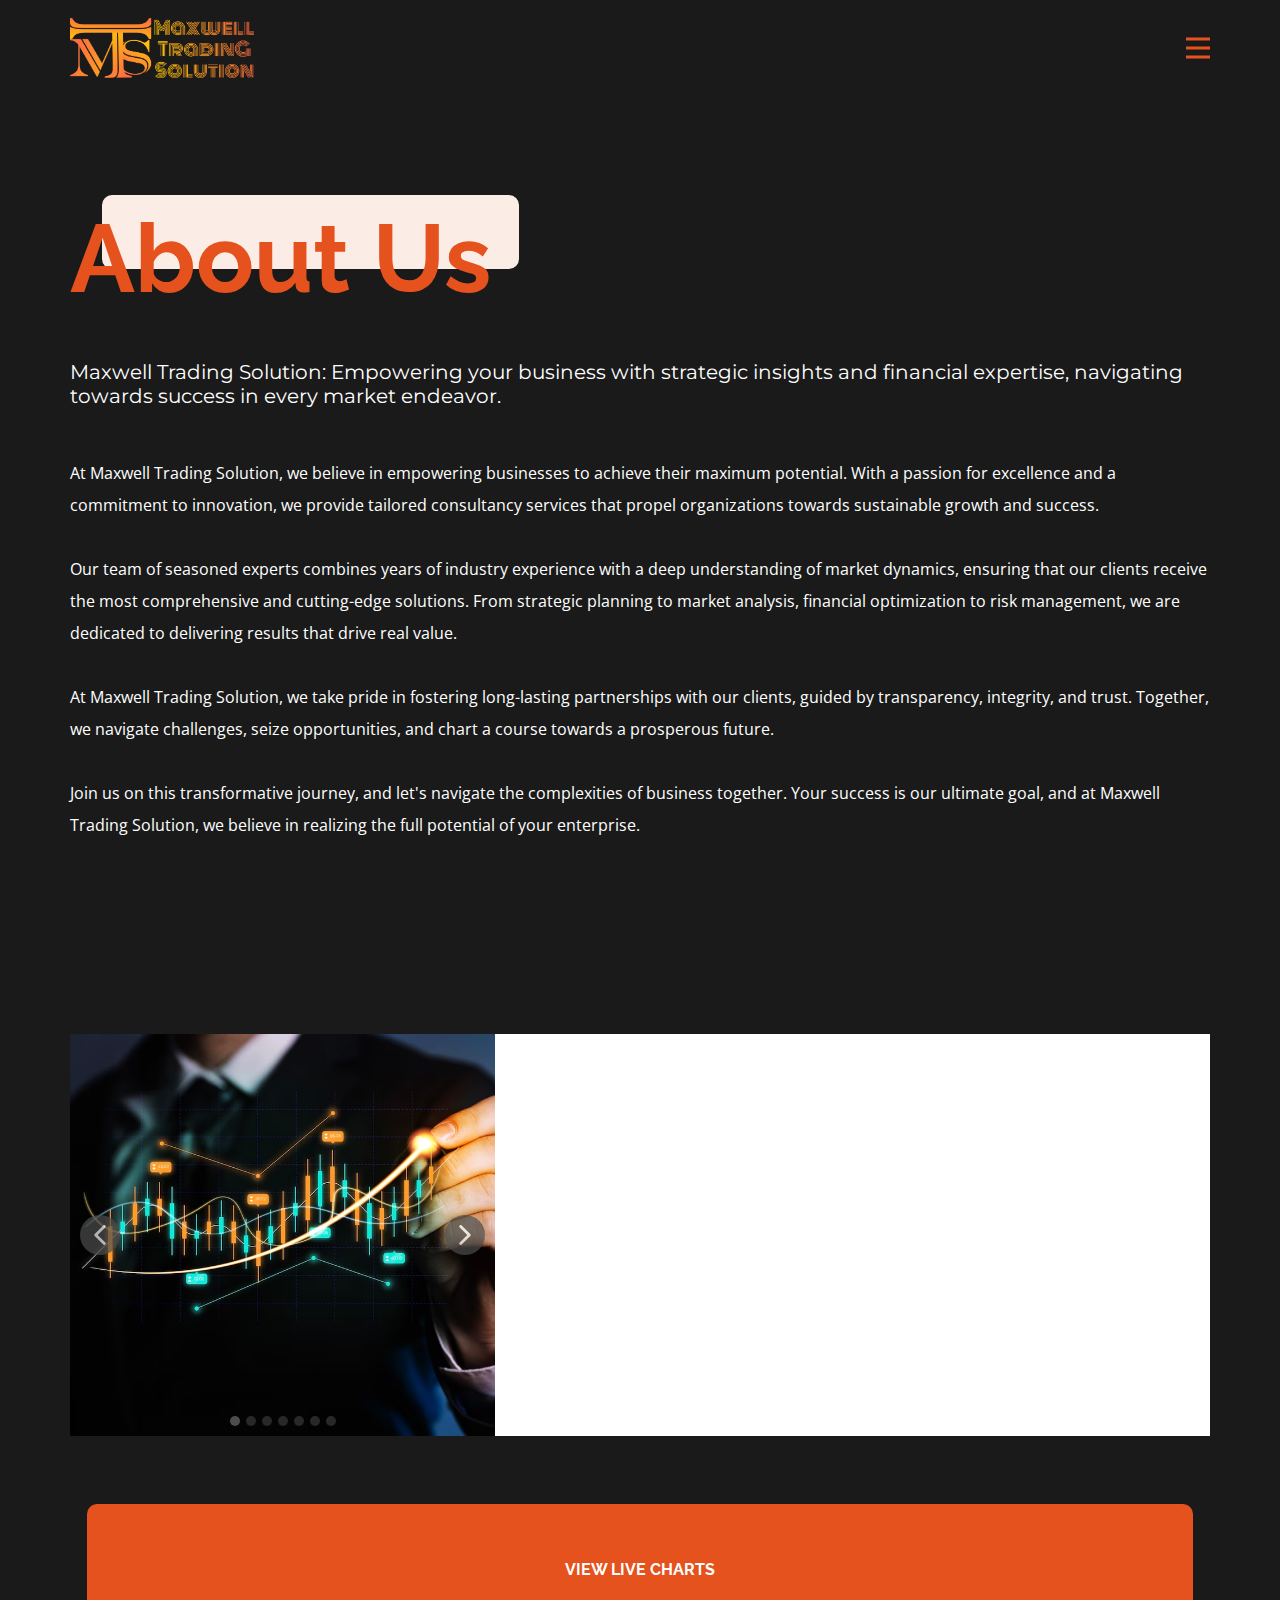
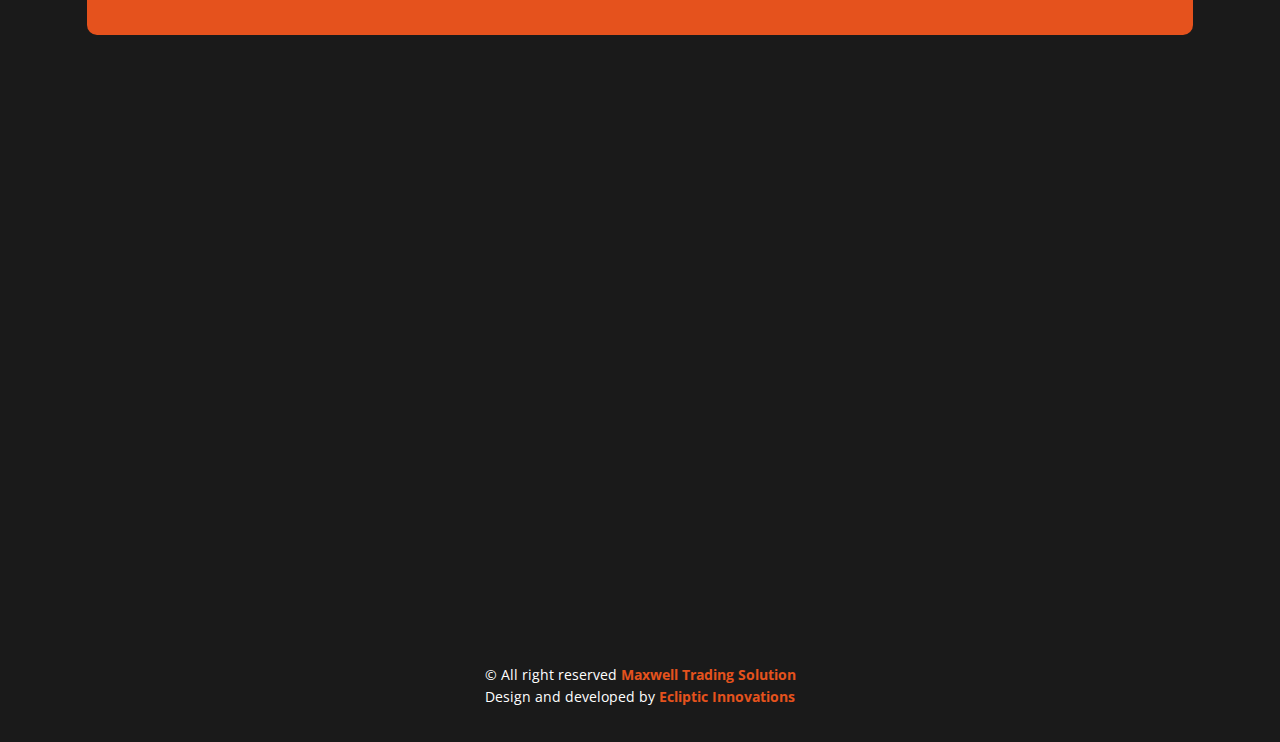
<file: About.html>
<!DOCTYPE html>
<html style="font-size: 16px;" lang="en-IN"><head>
    <meta name="viewport" content="width=device-width, initial-scale=1.0">
    <meta charset="utf-8">
    <meta name="keywords" content="Best Trading Website, Indian best Trading website, Worlds best Trading website, Stocks and share trading, Shares and trading,  Forex Trading service bhopal">
    <meta name="description" content="At Maxwell Trading Solutions, we are committed to empowering individuals in their journey of learning and earning in the dynamic world of trading. Our comprehensive educational resources and expert guidance enable traders to enhance their knowledge, develop effective strategies, and make informed decisions. By fostering a supportive community, we facilitate skill development and financial growth for all aspiring traders, ensuring their success in the markets.">
    <title>About</title>
    <link rel="icon" type="image" href="logo.png">
    <link rel="stylesheet" href="maxwell.css" media="screen">
<link rel="stylesheet" href="About.css" media="screen">
    <script class="u-script" type="text/javascript" src="jquery.js" defer=""></script>
    <script class="u-script" type="text/javascript" src="maxwell.js" defer=""></script>
    <meta name="referrer" content="origin">
    <meta name="title" content="Maxwell Trading Solution">
    <meta name="resource-type" content="Share, Trading and forecasting Agency and Company">
    <meta http-equiv="content-type" content="text/html; charset=utf-8">
    <meta http-equiv="content-language" content="en-us">
    <meta name="author" content="Maxwell Trading Solution">
    <meta name="contact" content="maxwellsharetrading@gmail.com">
    <meta name="keyword" content="Stock market trading and Finance Agency, Stock trading Crypto and Share Market company, Sell and Buy share, Trading and Consulting Company, Stock market finance company bhopal, Bhopals best stock market and finance company">
    <meta name="description" content="">
    <link id="u-theme-google-font" rel="stylesheet" href="https://fonts.googleapis.com/css?family=Montserrat:100,100i,200,200i,300,300i,400,400i,500,500i,600,600i,700,700i,800,800i,900,900i|Open+Sans:300,300i,400,400i,500,500i,600,600i,700,700i,800,800i">
    <link id="u-page-google-font" rel="stylesheet" href="https://fonts.googleapis.com/css?family=Raleway:100,100i,200,200i,300,300i,400,400i,500,500i,600,600i,700,700i,800,800i,900,900i|Ubuntu:300,300i,400,400i,500,500i,700,700i|Montserrat:100,100i,200,200i,300,300i,400,400i,500,500i,600,600i,700,700i,800,800i,900,900i">
    
    
    
    
    
    
    <script type="application/ld+json">{
		"@context": "http://schema.org",
		"@type": "Organization",
		"name": "WebSite5202757",
		"logo": "images/MaxwellTradingSolution02.png"
}</script>
    <meta name="theme-color" content="#2abbca">
    <meta property="og:title" content="About">
    <meta property="og:description" content="At Maxwell Trading Solutions, we are committed to empowering individuals in their journey of learning and earning in the dynamic world of trading. Our comprehensive educational resources and expert guidance enable traders to enhance their knowledge, develop effective strategies, and make informed decisions. By fostering a supportive community, we facilitate skill development and financial growth for all aspiring traders, ensuring their success in the markets.">
    <meta property="og:type" content="website">
  <meta name="title" content="Maxwell Trading Solution"><meta name="resource-type" content="Share, Trading and forecasting Agency and Company"><meta http-equiv="content-type" content="text/html; charset=utf-8"><meta http-equiv="content-language" content="en-us"><meta name="author" content="Maxwell Trading Solution"><meta name="contact" content="maxwellsharetrading@gmail.com"><meta name="keyword" content="Stock market trading and Finance Agency, Stock trading Crypto and Share Market company, Sell and Buy share, Trading and Consulting Company, Stock market finance company bhopal, Bhopals best stock market and finance company"><meta name="description" content="Maxwell Trading Solution is a Finance, Stocks and Trading service provider that provide a detailes forecast about the market with a powerful strategy and plan. At Maxwell Trading Solution, we believe in empowering businesses to achieve their maximum potential. With a passion for excellence and a commitment to innovation, we provide tailored consultancy services that propel organizations towards sustainable growth and success. In Maxwell Trading Solution we provide you researches values and data of current market and help you mannually to get accurate forecast. Our team will help you and lead you to capture the market with more effeciently and help you to grow in a positive environment."><meta data-intl-tel-input-cdn-path="intlTelInput/"></head>
  <body class="u-body u-xl-mode" data-lang="en"><header class="u-clearfix u-grey-90 u-header u-sticky u-sticky-7574 u-header" id="sec-a2e2"><style class="u-sticky-style" data-style-id="7574">.u-sticky-fixed.u-sticky-7574, .u-body.u-sticky-fixed .u-sticky-7574 {
box-shadow: -2px 0 29px 6px rgba(0,0,0,0.9) !important
}</style><div class="u-clearfix u-sheet u-sheet-1">
        <nav class="u-menu u-menu-hamburger u-offcanvas u-menu-1" data-responsive-from="XL">
          <div class="menu-collapse" style="font-size: 1rem; letter-spacing: 0px; font-weight: 700;">
            <a class="u-button-style u-custom-active-color u-custom-border u-custom-border-color u-custom-borders u-custom-color u-custom-hover-color u-custom-left-right-menu-spacing u-custom-padding-bottom u-custom-text-active-color u-custom-text-color u-custom-text-hover-color u-custom-top-bottom-menu-spacing u-nav-link u-text-active-palette-1-base u-text-hover-palette-2-base u-text-palette-2-base" href="#" style="font-size: calc(1em + 8px);">
              <svg class="u-svg-link" viewBox="0 0 24 24"><use xmlns:xlink="http://www.w3.org/1999/xlink" xlink:href="#menu-hamburger"></use></svg>
              <svg class="u-svg-content" version="1.1" id="menu-hamburger" viewBox="0 0 16 16" x="0px" y="0px" xmlns:xlink="http://www.w3.org/1999/xlink" xmlns="http://www.w3.org/2000/svg"><g><rect y="1" width="16" height="2"></rect><rect y="7" width="16" height="2"></rect><rect y="13" width="16" height="2"></rect>
</g></svg>
            </a>
          </div>
          <div class="u-custom-menu u-nav-container">
            <ul class="u-nav u-spacing-20 u-unstyled u-nav-1"><li class="u-nav-item"><a class="u-button-style u-nav-link u-text-active-palette-2-base u-text-hover-palette-2-base u-text-palette-2-base" href="Home.html" style="padding: 10px;">Home</a>
</li><li class="u-nav-item"><a class="u-button-style u-nav-link u-text-active-palette-2-base u-text-hover-palette-2-base u-text-palette-2-base" href="About.html" style="padding: 10px;">About</a>
</li><li class="u-nav-item"><a class="u-button-style u-nav-link u-text-active-palette-2-base u-text-hover-palette-2-base u-text-palette-2-base" href="Contact.html" style="padding: 10px;">Contact</a>
</li><li class="u-nav-item"><a class="u-button-style u-nav-link u-text-active-palette-2-base u-text-hover-palette-2-base u-text-palette-2-base" href="Charts.html" style="padding: 10px;">Charts</a>
</li><li class="u-nav-item"><a class="u-button-style u-nav-link u-text-active-palette-2-base u-text-hover-palette-2-base u-text-palette-2-base" href="Candlesticks.html" style="padding: 10px;">Candlesticks</a>
</li></ul>
          </div>
          <div class="u-custom-menu u-nav-container-collapse">
            <div class="u-black u-container-style u-inner-container-layout u-opacity u-opacity-80 u-sidenav">
              <div class="u-inner-container-layout u-sidenav-overflow">
                <div class="u-menu-close"></div>
                <ul class="u-align-left u-nav u-popupmenu-items u-spacing-6 u-text-active-palette-2-base u-text-hover-palette-2-light-2 u-unstyled u-nav-2"><li class="u-nav-item"><a class="u-button-style u-nav-link" href="Home.html">Home</a>
</li><li class="u-nav-item"><a class="u-button-style u-nav-link" href="About.html">About</a>
</li><li class="u-nav-item"><a class="u-button-style u-nav-link" href="Contact.html">Contact</a>
</li><li class="u-nav-item"><a class="u-button-style u-nav-link" href="Charts.html">Charts</a>
</li><li class="u-nav-item"><a class="u-button-style u-nav-link" href="Candlesticks.html">Candlesticks</a>
</li></ul>
              </div>
            </div>
            <div class="u-black u-menu-overlay u-opacity u-opacity-50"></div>
          </div>
        </nav>
        <a href="https://maxwelltradingsolution.com" class="u-image u-logo u-image-1" data-image-width="600" data-image-height="203" title="Logo">
          <img src="images/MaxwellTradingSolution02.png" class="u-logo-image u-logo-image-1">
        </a>
      </div></header>
    <section class="u-align-center u-clearfix u-grey-90 u-section-1" id="carousel_3a7b">
      <div class="u-clearfix u-sheet u-sheet-1">
        <h5 class="u-align-left u-text u-text-1"> Maxwell Trading Solution: Empowering your business with strategic insights and financial expertise, navigating towards success in every market endeavor.</h5>
        <div class="u-palette-2-light-3 u-radius-10 u-shape u-shape-round u-shape-1"></div>
        <h1 class="u-align-left u-text u-text-palette-2-base u-text-2">About Us</h1>
        <p class="u-align-left u-text u-text-3"> At Maxwell Trading Solution, we believe in empowering businesses to achieve their maximum potential. With a passion for excellence and a commitment to innovation, we provide tailored consultancy services that propel organizations towards sustainable growth and success. <br>
          <br>Our team of seasoned experts combines years of industry experience with a deep understanding of market dynamics, ensuring that our clients receive the most comprehensive and cutting-edge solutions. From strategic planning to market analysis, financial optimization to risk management, we are dedicated to delivering results that drive real value. <br>
          <br>At Maxwell Trading Solution, we take pride in fostering long-lasting partnerships with our clients, guided by transparency, integrity, and trust. Together, we navigate challenges, seize opportunities, and chart a course towards a prosperous future. <br>
          <br>Join us on this transformative journey, and let's navigate the complexities of business together. Your success is our ultimate goal, and at Maxwell Trading Solution, we believe in realizing the full potential of your enterprise.<br>
        </p>
      </div>
    </section>
    <section class="u-align-center u-clearfix u-grey-90 u-section-2" id="sec-015b">
      <div class="u-clearfix u-sheet u-valign-middle-lg u-valign-middle-md u-valign-middle-sm u-valign-middle-xs u-sheet-1">
        <div class="u-align-left u-expanded-width-xs u-uploaded-video u-video u-video-1">
          <div class="embed-responsive">
            <video class="embed-responsive-item" data-autoplay="1" loop="" muted="1" autoplay="autoplay" playsinline="">
              <source src="files/0155.mp4" type="video/mp4">
              <p>Your browser does not support HTML5 video.</p>
            </video>
          </div>
        </div>
        <div class="u-carousel u-expanded-width-xs u-gallery u-gallery-slider u-layout-carousel u-lightbox u-no-transition u-show-text-on-hover u-gallery-1" data-interval="5000" data-u-ride="carousel" id="carousel-fb6e">
          <ol class="u-absolute-hcenter u-carousel-indicators u-carousel-indicators-1">
            <li data-u-target="#carousel-fb6e" data-u-slide-to="0" class="u-active u-grey-70 u-shape-circle" style="width: 10px; height: 10px;"></li>
            <li data-u-target="#carousel-fb6e" data-u-slide-to="1" class="u-grey-70 u-shape-circle" style="width: 10px; height: 10px;"></li>
            <li data-u-target="#carousel-fb6e" data-u-slide-to="2" class="u-grey-70 u-shape-circle" style="width: 10px; height: 10px;"></li>
            <li data-u-target="#carousel-fb6e" data-u-slide-to="3" class="u-grey-70 u-shape-circle" style="width: 10px; height: 10px;"></li>
            <li data-u-target="#carousel-fb6e" data-u-slide-to="4" class="u-grey-70 u-shape-circle" style="width: 10px; height: 10px;"></li>
            <li data-u-target="#carousel-fb6e" data-u-slide-to="5" class="u-grey-70 u-shape-circle" style="width: 10px; height: 10px;"></li>
            <li data-u-target="#carousel-fb6e" data-u-slide-to="6" class="u-grey-70 u-shape-circle" style="width: 10px; height: 10px;"></li>
          </ol>
          <div class="u-carousel-inner u-gallery-inner" role="listbox">
            <div class="u-active u-carousel-item u-effect-fade u-gallery-item u-carousel-item-1" data-image-width="1060" data-image-height="706">
              <div class="u-back-slide">
                <img class="u-back-image u-expanded" src="images/image_2023_09_05T09_25_45_654Z.png">
              </div>
              <div class="u-align-center u-over-slide u-shading u-valign-bottom u-over-slide-1"></div>
              <style data-mode="XL" data-visited="true"></style>
              <style data-mode="LG" data-visited="true"></style>
              <style data-mode="MD" data-visited="true"></style>
              <style data-mode="SM" data-visited="true"></style>
              <style data-mode="XS"></style>
            </div>
            <div class="u-carousel-item u-effect-fade u-gallery-item u-carousel-item-2" data-image-width="1060" data-image-height="707">
              <div class="u-back-slide">
                <img class="u-back-image u-expanded" src="images/image_2023_09_05T09_25_59_872Z.png">
              </div>
              <div class="u-align-center u-over-slide u-shading u-valign-bottom u-over-slide-2"></div>
              <style data-mode="XL"></style>
              <style data-mode="LG" data-visited="true"></style>
              <style data-mode="MD" data-visited="true"></style>
              <style data-mode="SM" data-visited="true"></style>
              <style data-mode="XS"></style>
            </div>
            <div class="u-carousel-item u-effect-fade u-gallery-item u-carousel-item-3" data-image-width="1060" data-image-height="706">
              <div class="u-back-slide">
                <img class="u-back-image u-expanded" src="images/image_2023_09_05T09_26_10_436Z.png">
              </div>
              <div class="u-align-center u-over-slide u-shading u-valign-bottom u-over-slide-3"></div>
              <style data-mode="XL"></style>
              <style data-mode="LG" data-visited="true"></style>
              <style data-mode="MD" data-visited="true"></style>
              <style data-mode="SM" data-visited="true"></style>
              <style data-mode="XS"></style>
            </div>
            <div class="u-carousel-item u-effect-fade u-gallery-item u-carousel-item-4" data-image-width="1060" data-image-height="705">
              <div class="u-back-slide">
                <img class="u-back-image u-expanded" src="images/image_2023_09_05T09_26_25_476Z.png">
              </div>
              <div class="u-align-center u-over-slide u-shading u-valign-bottom u-over-slide-4"></div>
              <style data-mode="XL"></style>
              <style data-mode="LG" data-visited="true"></style>
              <style data-mode="MD" data-visited="true"></style>
              <style data-mode="SM" data-visited="true"></style>
              <style data-mode="XS"></style>
            </div>
            <div class="u-carousel-item u-effect-fade u-gallery-item u-carousel-item-5" data-image-width="2000" data-image-height="1059">
              <div class="u-back-slide">
                <img class="u-back-image u-expanded" src="images/business-concept-with-graphic-holography1.jpg">
              </div>
              <div class="u-align-center u-over-slide u-shading u-valign-bottom u-over-slide-5"></div>
              <style data-mode="XL"></style>
              <style data-mode="LG" data-visited="true"></style>
              <style data-mode="MD" data-visited="true"></style>
              <style data-mode="SM" data-visited="true"></style>
              <style data-mode="XS"></style>
            </div>
            <div class="u-carousel-item u-effect-fade u-gallery-item u-carousel-item-6" data-image-width="2000" data-image-height="1125">
              <div class="u-back-slide">
                <img class="u-back-image u-expanded" src="images/business-concept-with-graphic-holography2.jpg">
              </div>
              <div class="u-align-center u-over-slide u-shading u-valign-bottom u-over-slide-6"></div>
              <style data-mode="XL"></style>
              <style data-mode="LG" data-visited="true"></style>
              <style data-mode="MD" data-visited="true"></style>
              <style data-mode="SM" data-visited="true"></style>
              <style data-mode="XS"></style>
            </div>
            <div class="u-carousel-item u-effect-fade u-gallery-item u-carousel-item-7" data-image-width="2000" data-image-height="1386">
              <div class="u-back-slide">
                <img class="u-back-image u-expanded" src="images/business-concept-with-graphic-holography.jpg">
              </div>
              <div class="u-align-center u-over-slide u-shading u-valign-bottom u-over-slide-7"></div>
              <style data-mode="XL"></style>
              <style data-mode="LG" data-visited="true"></style>
              <style data-mode="MD" data-visited="true"></style>
              <style data-mode="SM" data-visited="true"></style>
              <style data-mode="XS"></style>
            </div>
          </div>
          <a class="u-absolute-vcenter u-carousel-control u-carousel-control-prev u-grey-70 u-icon-circle u-opacity u-opacity-70 u-spacing-10 u-text-white u-carousel-control-1" href="#carousel-fb6e" role="button" data-u-slide="prev">
            <span aria-hidden="true">
              <svg viewBox="0 0 451.847 451.847"><path d="M97.141,225.92c0-8.095,3.091-16.192,9.259-22.366L300.689,9.27c12.359-12.359,32.397-12.359,44.751,0
c12.354,12.354,12.354,32.388,0,44.748L173.525,225.92l171.903,171.909c12.354,12.354,12.354,32.391,0,44.744
c-12.354,12.365-32.386,12.365-44.745,0l-194.29-194.281C100.226,242.115,97.141,234.018,97.141,225.92z"></path></svg>
            </span>
            <span class="sr-only">
              <svg viewBox="0 0 451.847 451.847"><path d="M97.141,225.92c0-8.095,3.091-16.192,9.259-22.366L300.689,9.27c12.359-12.359,32.397-12.359,44.751,0
c12.354,12.354,12.354,32.388,0,44.748L173.525,225.92l171.903,171.909c12.354,12.354,12.354,32.391,0,44.744
c-12.354,12.365-32.386,12.365-44.745,0l-194.29-194.281C100.226,242.115,97.141,234.018,97.141,225.92z"></path></svg>
            </span>
          </a>
          <a class="u-absolute-vcenter u-carousel-control u-carousel-control-next u-grey-70 u-icon-circle u-opacity u-opacity-70 u-spacing-10 u-text-white u-carousel-control-2" href="#carousel-fb6e" role="button" data-u-slide="next">
            <span aria-hidden="true">
              <svg viewBox="0 0 451.846 451.847"><path d="M345.441,248.292L151.154,442.573c-12.359,12.365-32.397,12.365-44.75,0c-12.354-12.354-12.354-32.391,0-44.744
L278.318,225.92L106.409,54.017c-12.354-12.359-12.354-32.394,0-44.748c12.354-12.359,32.391-12.359,44.75,0l194.287,194.284
c6.177,6.18,9.262,14.271,9.262,22.366C354.708,234.018,351.617,242.115,345.441,248.292z"></path></svg>
            </span>
            <span class="sr-only">
              <svg viewBox="0 0 451.846 451.847"><path d="M345.441,248.292L151.154,442.573c-12.359,12.365-32.397,12.365-44.75,0c-12.354-12.354-12.354-32.391,0-44.744
L278.318,225.92L106.409,54.017c-12.354-12.359-12.354-32.394,0-44.748c12.354-12.359,32.391-12.359,44.75,0l194.287,194.284
c6.177,6.18,9.262,14.271,9.262,22.366C354.708,234.018,351.617,242.115,345.441,248.292z"></path></svg>
            </span>
          </a>
        </div>
      </div>
    </section>
    <section class="u-clearfix u-grey-90 u-section-3" id="sec-476c">
      <div class="u-clearfix u-sheet u-sheet-1">
        <a href="Charts.html#sec-66c8" class="u-align-center u-btn u-btn-round u-button-style u-custom-font u-font-raleway u-hover-feature u-hover-white u-palette-2-base u-radius-10 u-btn-1">VIEW LIVE CHARTS</a>
      </div>
      
    </section>
    <section class="u-clearfix u-grey-90 u-section-4" id="sec-43be">
      <div class="u-clearfix u-sheet u-valign-middle u-sheet-1">
        <div class="u-clearfix u-expanded-width u-layout-wrap u-layout-wrap-1">
          <div class="u-layout">
            <div class="u-layout-col">
              <div class="u-size-30">
                <div class="u-layout-row">
                  <div class="u-container-style u-layout-cell u-size-30-lg u-size-30-md u-size-30-sm u-size-30-xs u-size-35-xl u-layout-cell-1" data-animation-name="customAnimationIn" data-animation-duration="1000">
                    <div class="u-container-layout u-container-layout-1">
                      <h2 class="u-custom-font u-font-ubuntu u-text u-text-default u-text-white u-text-1"> Get your free consultation now!</h2>
                      <p class="u-text u-text-default u-text-2"> Communication is the key to understanding. Reach out to us, and we'll be more than happy to assist</p>
                    </div>
                  </div>
                  <div class="u-container-align-left-sm u-container-align-left-xs u-container-style u-layout-cell u-size-25-xl u-size-30-lg u-size-30-md u-size-30-sm u-size-30-xs u-layout-cell-2" data-animation-name="customAnimationIn" data-animation-duration="1000">
                    <div class="u-container-layout u-valign-middle u-container-layout-2">
                      <a href="mailto:maxwellsharetrading@gmail.com?subject=Query" class="u-align-left-sm u-align-left-xs u-align-right-lg u-align-right-md u-align-right-xl u-border-none u-btn u-btn-round u-button-style u-palette-2-base u-radius-10 u-btn-1">free consultation</a>
                    </div>
                  </div>
                </div>
              </div>
              <div class="u-size-30">
                <div class="u-layout-row">
                  <div class="u-container-style u-layout-cell u-size-30 u-layout-cell-3" data-animation-name="customAnimationIn" data-animation-duration="1000">
                    <div class="u-container-layout u-container-layout-3">
                      <p class="u-text u-text-default u-text-3">468 2nd Cross Road, Old Binnamangala Bengaluru, Banglore North, Karnataka 560038 India</p>
                      <h4 class="u-custom-font u-font-montserrat u-text u-text-4"> +91 78546-99999<br>
                        <span class="u-text-palette-2-base">maxwellsharetrading@gmail.com</span>
                      </h4>
                    </div>
                  </div>
                  <div class="u-container-style u-layout-cell u-size-30 u-layout-cell-4" data-animation-name="customAnimationIn" data-animation-duration="1000">
                    <div class="u-container-layout u-valign-top-md u-valign-top-sm u-valign-top-xs u-container-layout-4">
                      <h2 class="u-custom-font u-font-ubuntu u-text u-text-default u-text-white u-text-5"> Sign me up!</h2>
                      <p class="u-text u-text-default u-text-6"> Unlock Your Potential with Expert Guidance: Sign up for Consultancy Today!</p>
                      <div class="u-expanded-width u-form u-form-1">
                        <form action="https://forms.nicepagesrv.com/v2/form/process" class="u-clearfix u-form-horizontal u-form-spacing-10 u-inner-form" source="email" name="form" style="padding: 0px;">
                          <div class="u-form-email u-form-group u-label-none">
                            <label for="email-5b2e" class="u-label">Email</label>
                            <input type="email" placeholder="Enter a valid email address" id="email-5b2e" name="email" class="u-input u-input-rectangle u-radius-10" required="">
                          </div>
                          <div class="u-align-left u-form-group u-form-submit u-label-none">
                            <a href="#" class="u-active-white u-border-none u-btn u-btn-round u-btn-submit u-button-style u-palette-2-base u-radius-10 u-btn-2">Submit</a>
                            <input type="submit" value="submit" class="u-form-control-hidden">
                          </div>
                          <div class="u-form-send-message u-form-send-success"> Thank you! Your message has been sent. </div>
                          <div class="u-form-send-error u-form-send-message"> Unable to send your message. Please fix errors then try again. </div>
                          <input type="hidden" value="" name="recaptchaResponse">
                          <input type="hidden" name="formServices" value="ab194248-c984-1d0e-5f06-4dc37ef82788">
                        </form>
                      </div>
                    </div>
                  </div>
                </div>
              </div>
            </div>
          </div>
        </div>
      </div>
    </section>
    
    
    
    <footer class="u-align-center u-clearfix u-footer u-grey-90 u-footer" id="sec-d542"><div class="u-clearfix u-sheet u-sheet-1">
        <p class="u-align-center u-small-text u-text u-text-variant u-text-1">
          <span class="u-text-body-alt-color">© All right reserved</span>
          <a href="https://maxwelltradingsolution.com" class="u-active-none u-border-none u-btn u-button-link u-button-style u-hover-none u-none u-text-palette-1-base u-btn-1">Maxwell Trading Solution</a> <br> Design and developed by <a href="https://eclipticinnovations.com" class="u-active-none u-border-none u-btn u-button-link u-button-style u-hover-none u-none u-text-palette-1-base u-btn-1">Ecliptic Innovations</a>
        </p>
      </section><span style="height: 64px; width: 64px; margin-left: 0px; margin-right: auto; margin-top: 0px; background-image: none; right: 10px; bottom: 25px; padding: 15px;" class="u-back-to-top u-grey-40 u-icon u-icon-circle u-opacity u-opacity-75" data-href="#">
          <svg class="u-svg-link" preserveAspectRatio="xMidYMin slice" viewBox="0 0 551.13 551.13"><use xmlns:xlink="http://www.w3.org/1999/xlink" xlink:href="#svg-1d98"></use></svg>
          <svg class="u-svg-content" enable-background="new 0 0 551.13 551.13" viewBox="0 0 551.13 551.13" xmlns="http://www.w3.org/2000/svg" id="svg-1d98"><path d="m275.565 189.451 223.897 223.897h51.668l-275.565-275.565-275.565 275.565h51.668z"></path></svg>
      </span>
    </section>
  
</body></html>
</file>
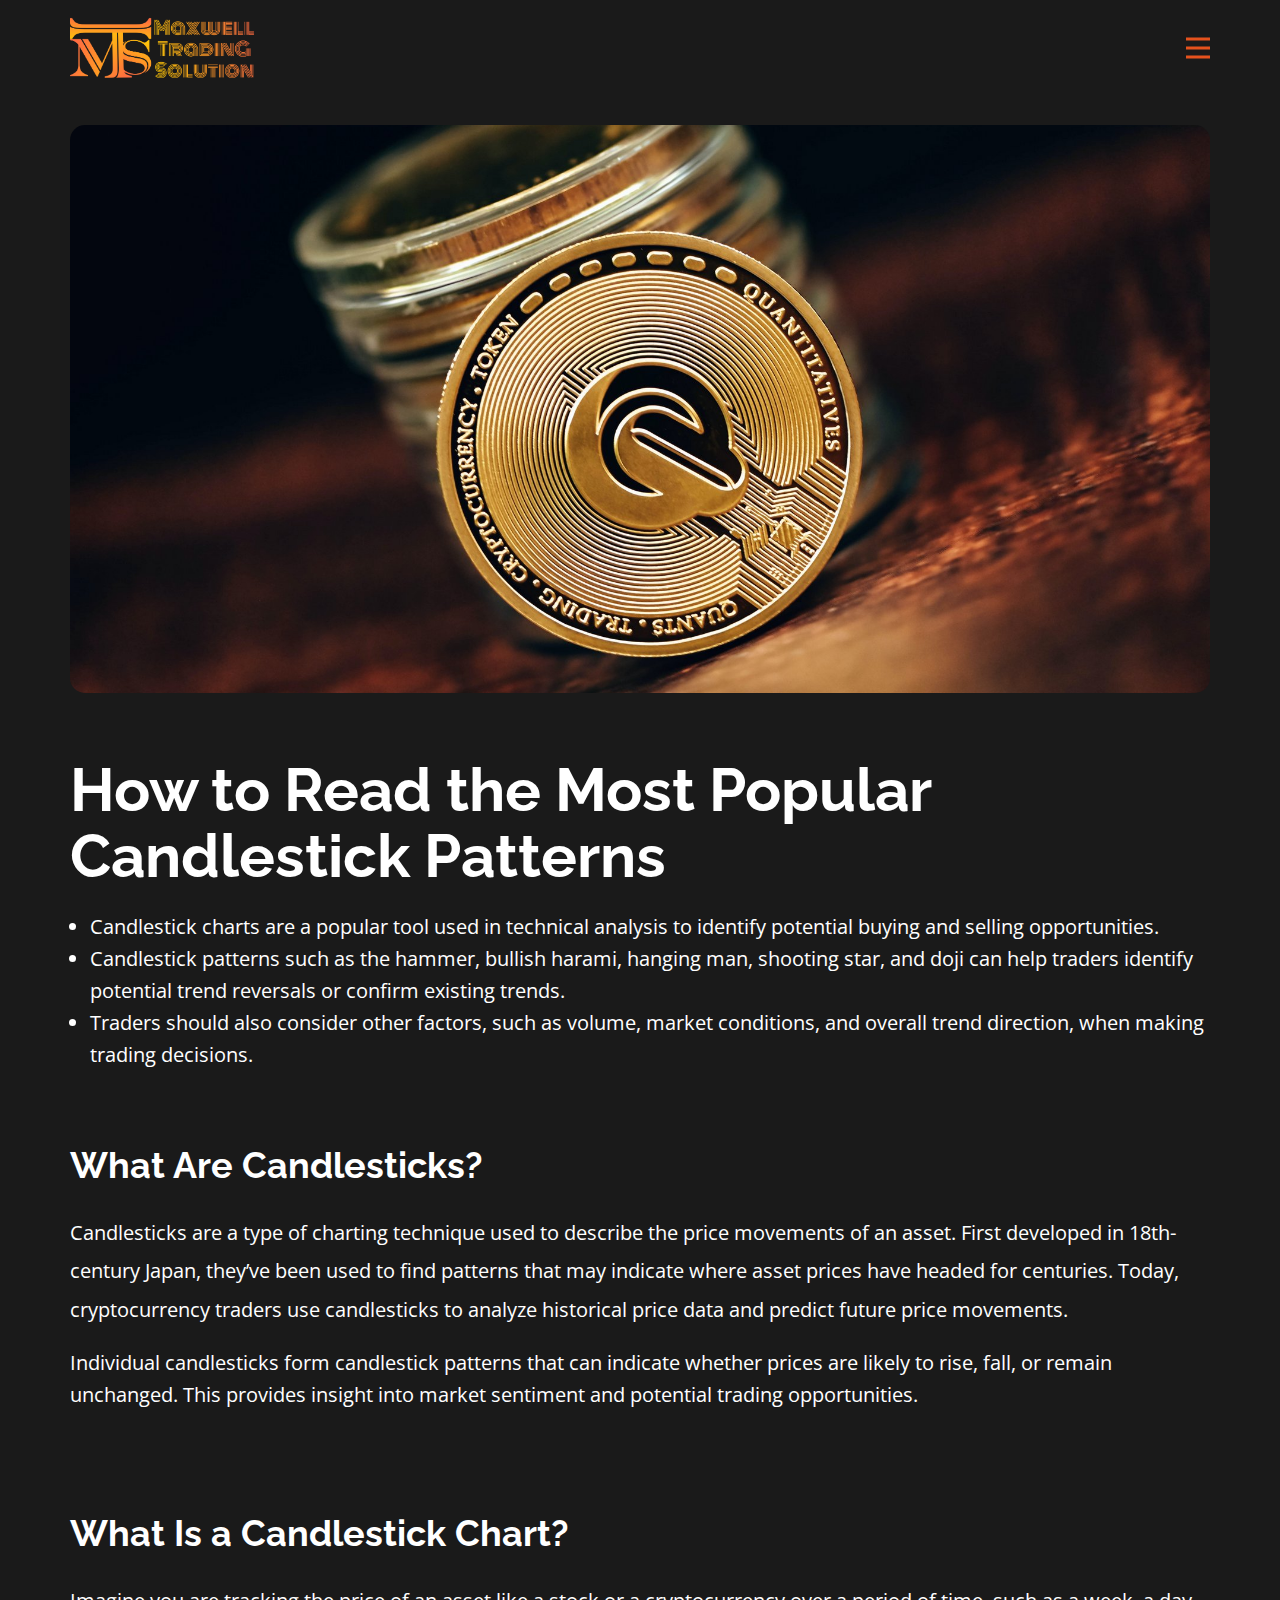
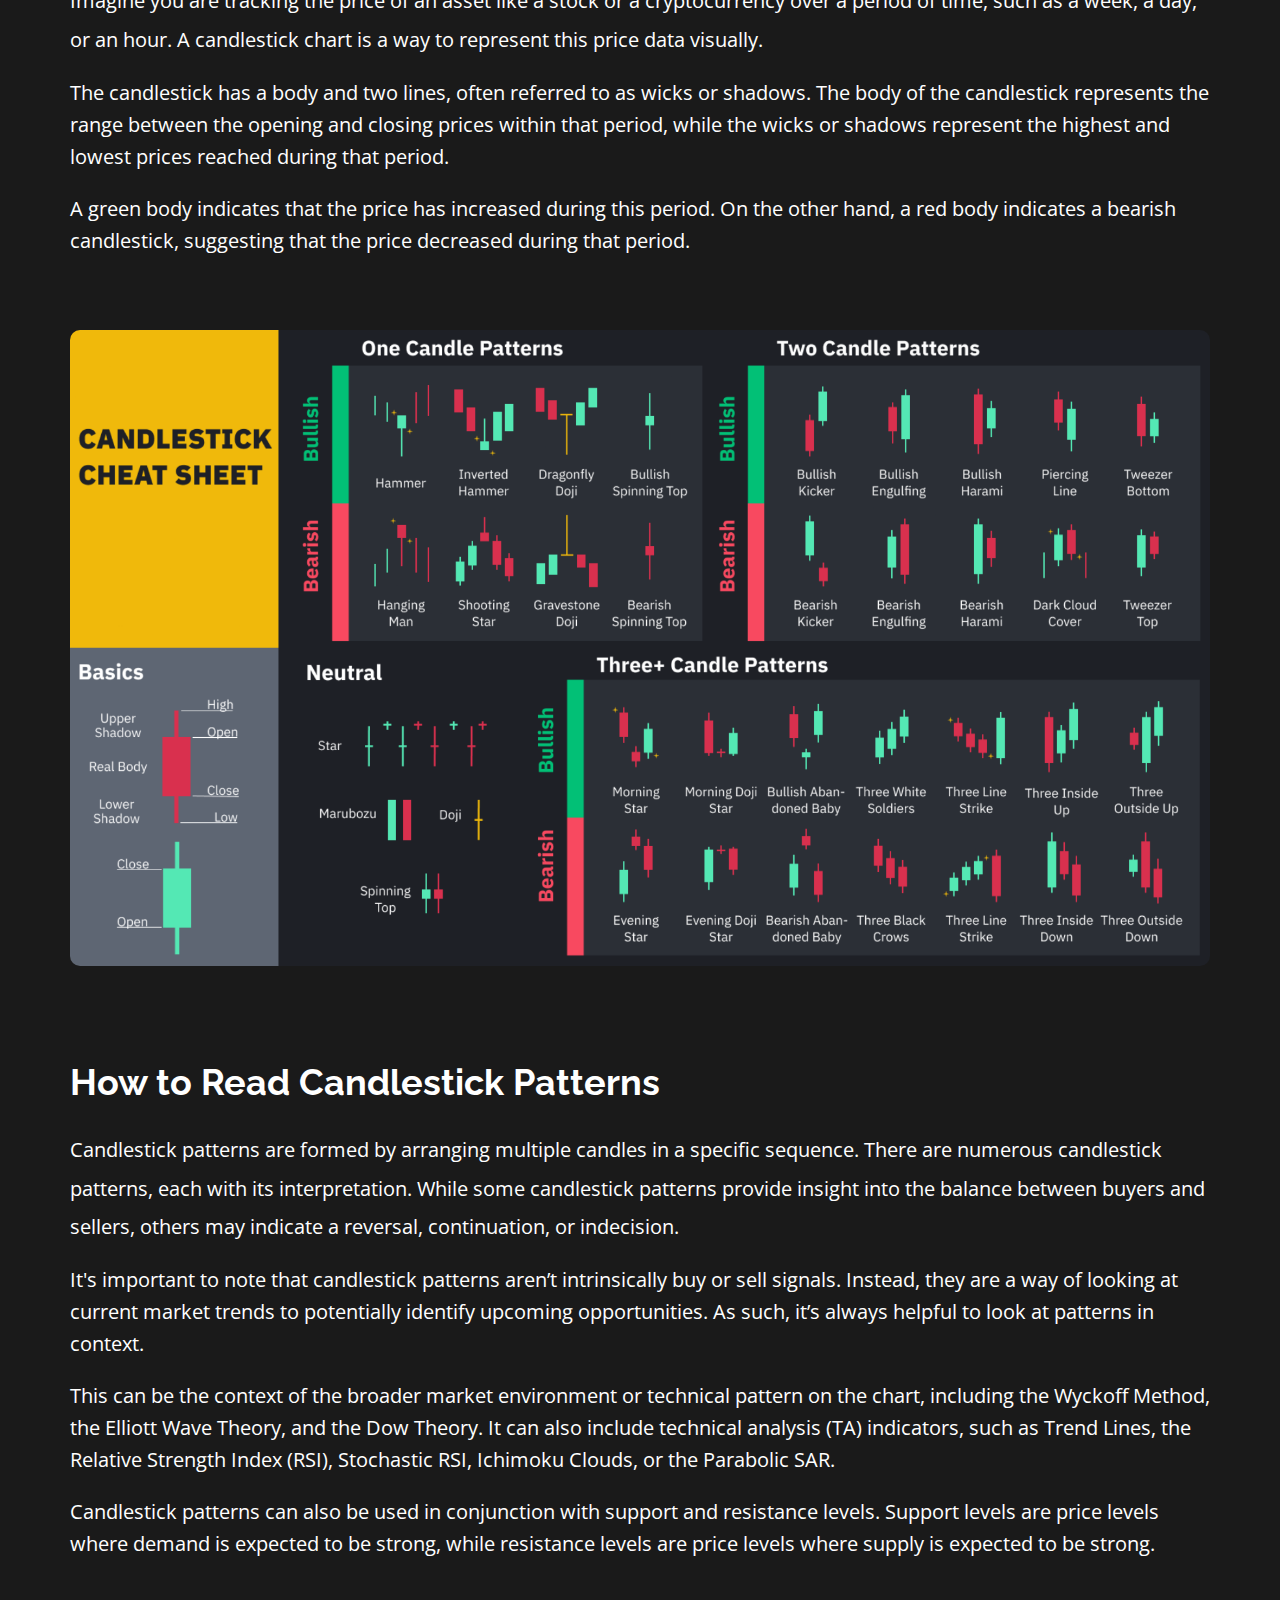
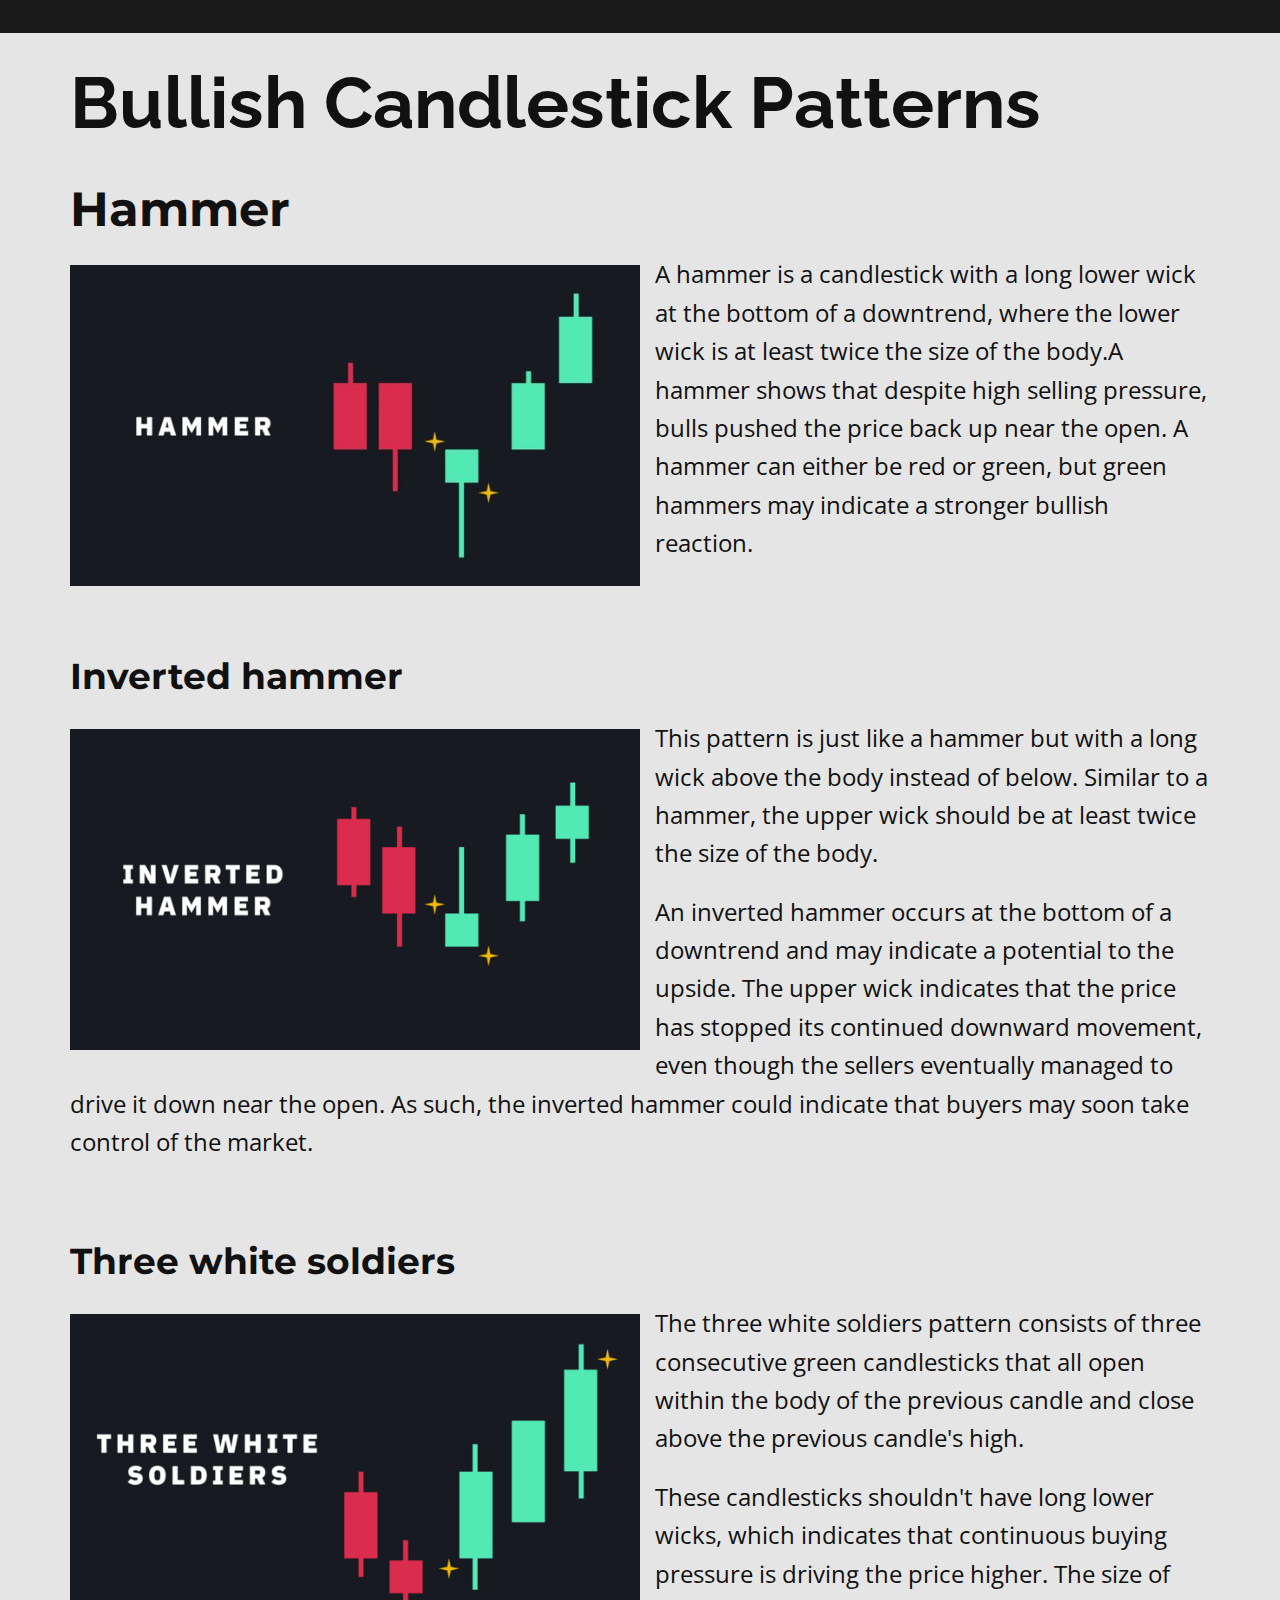
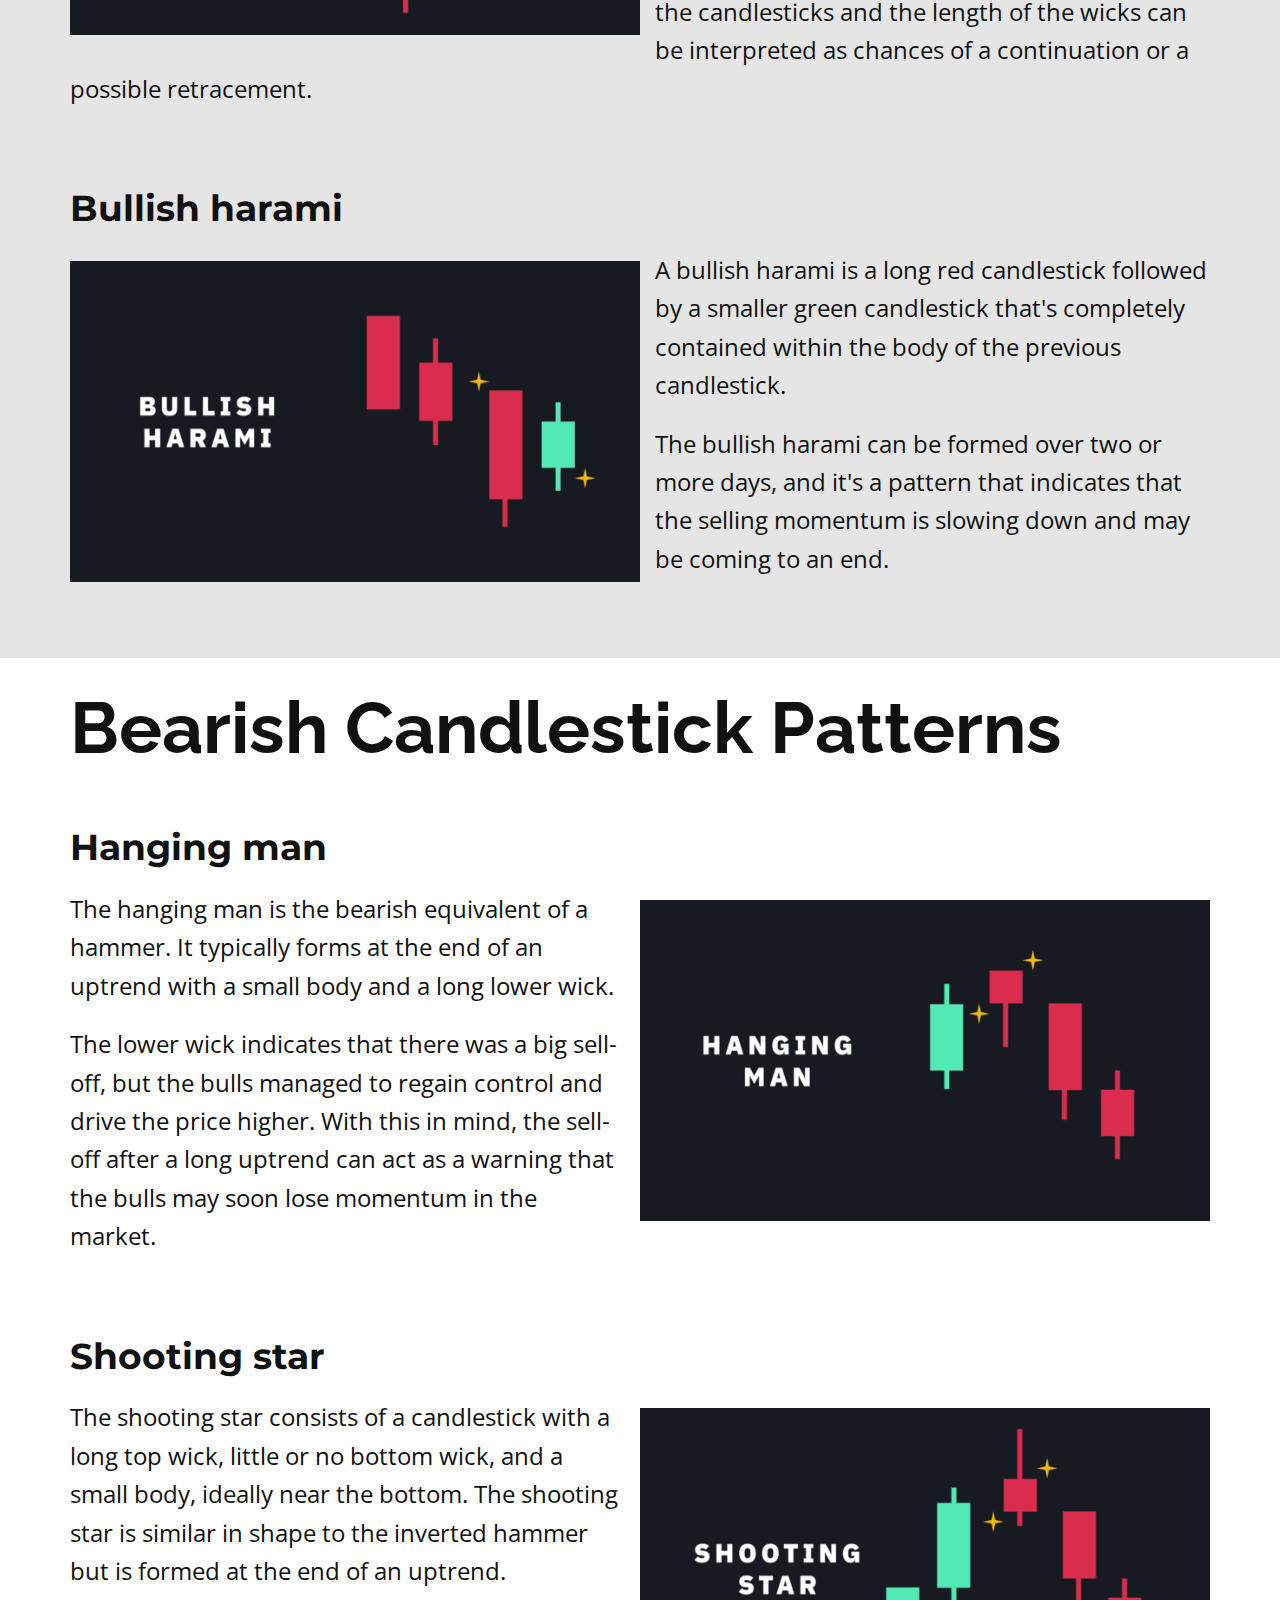
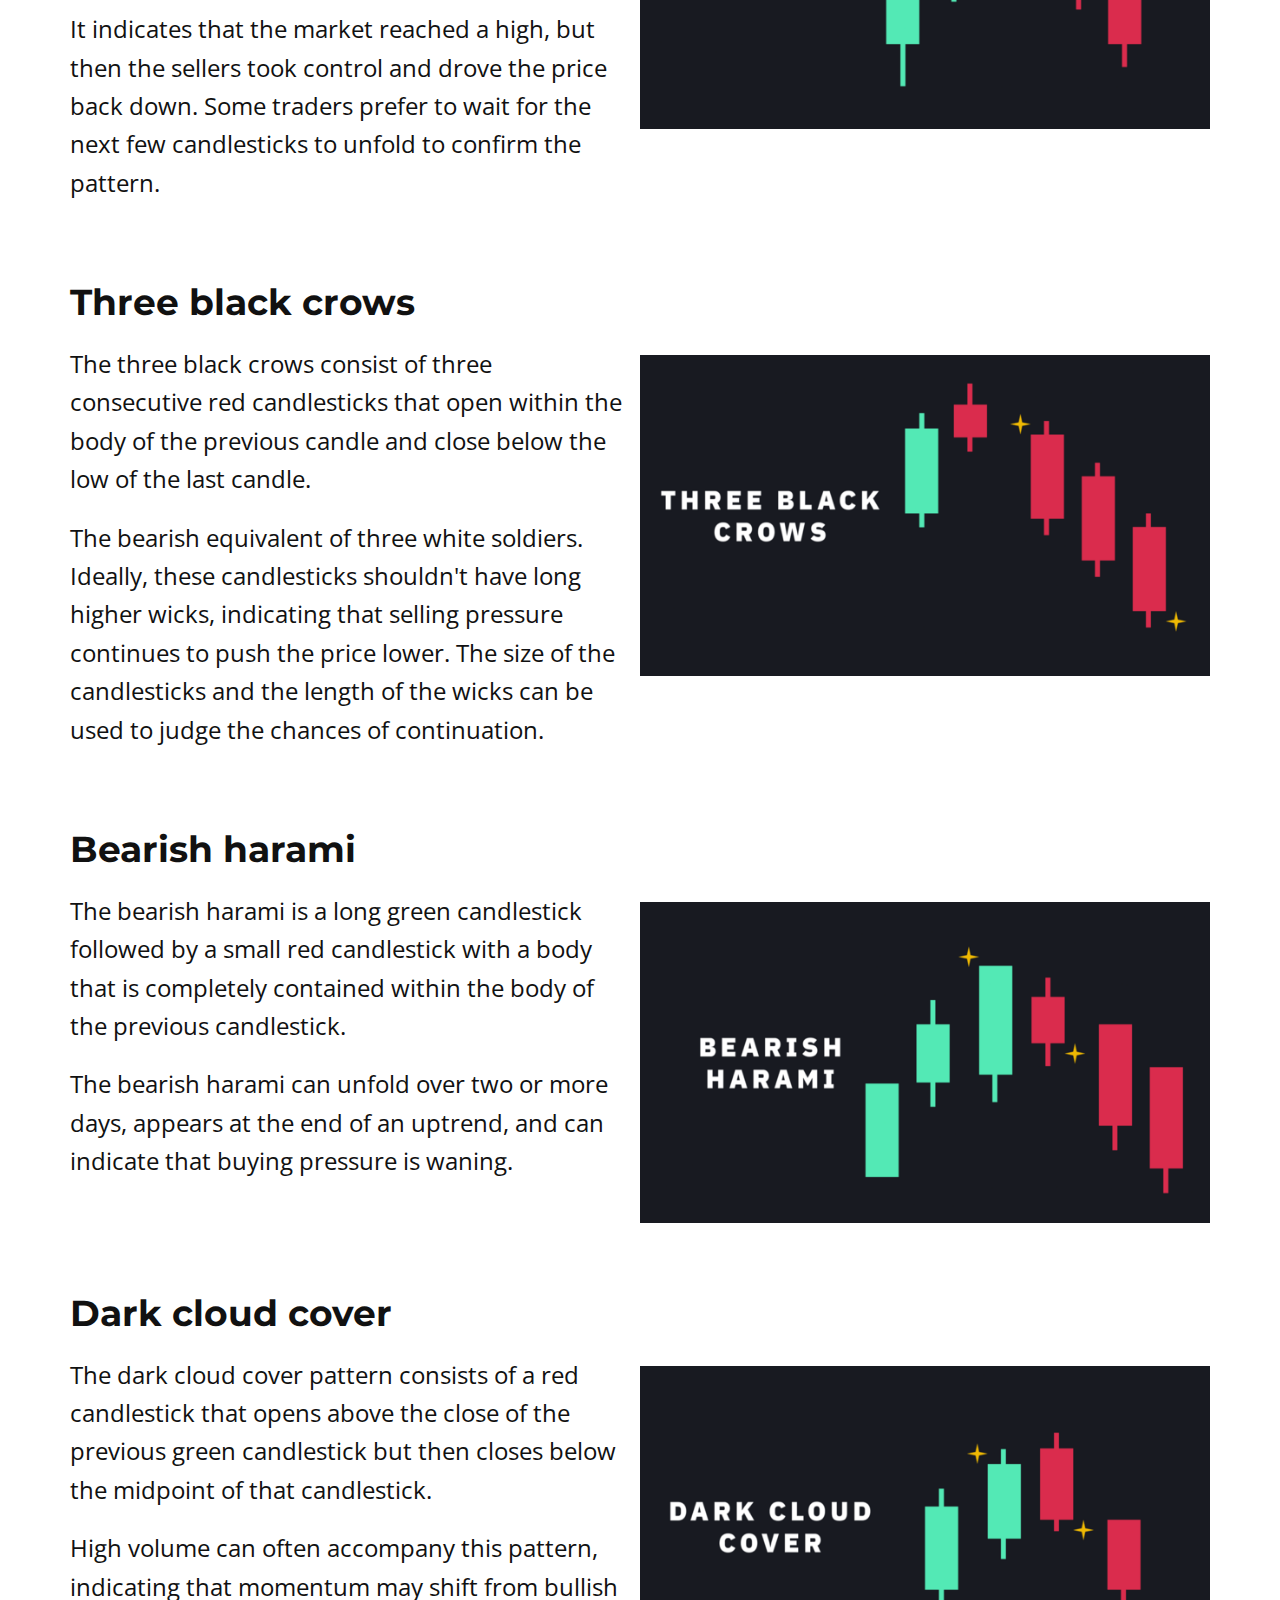
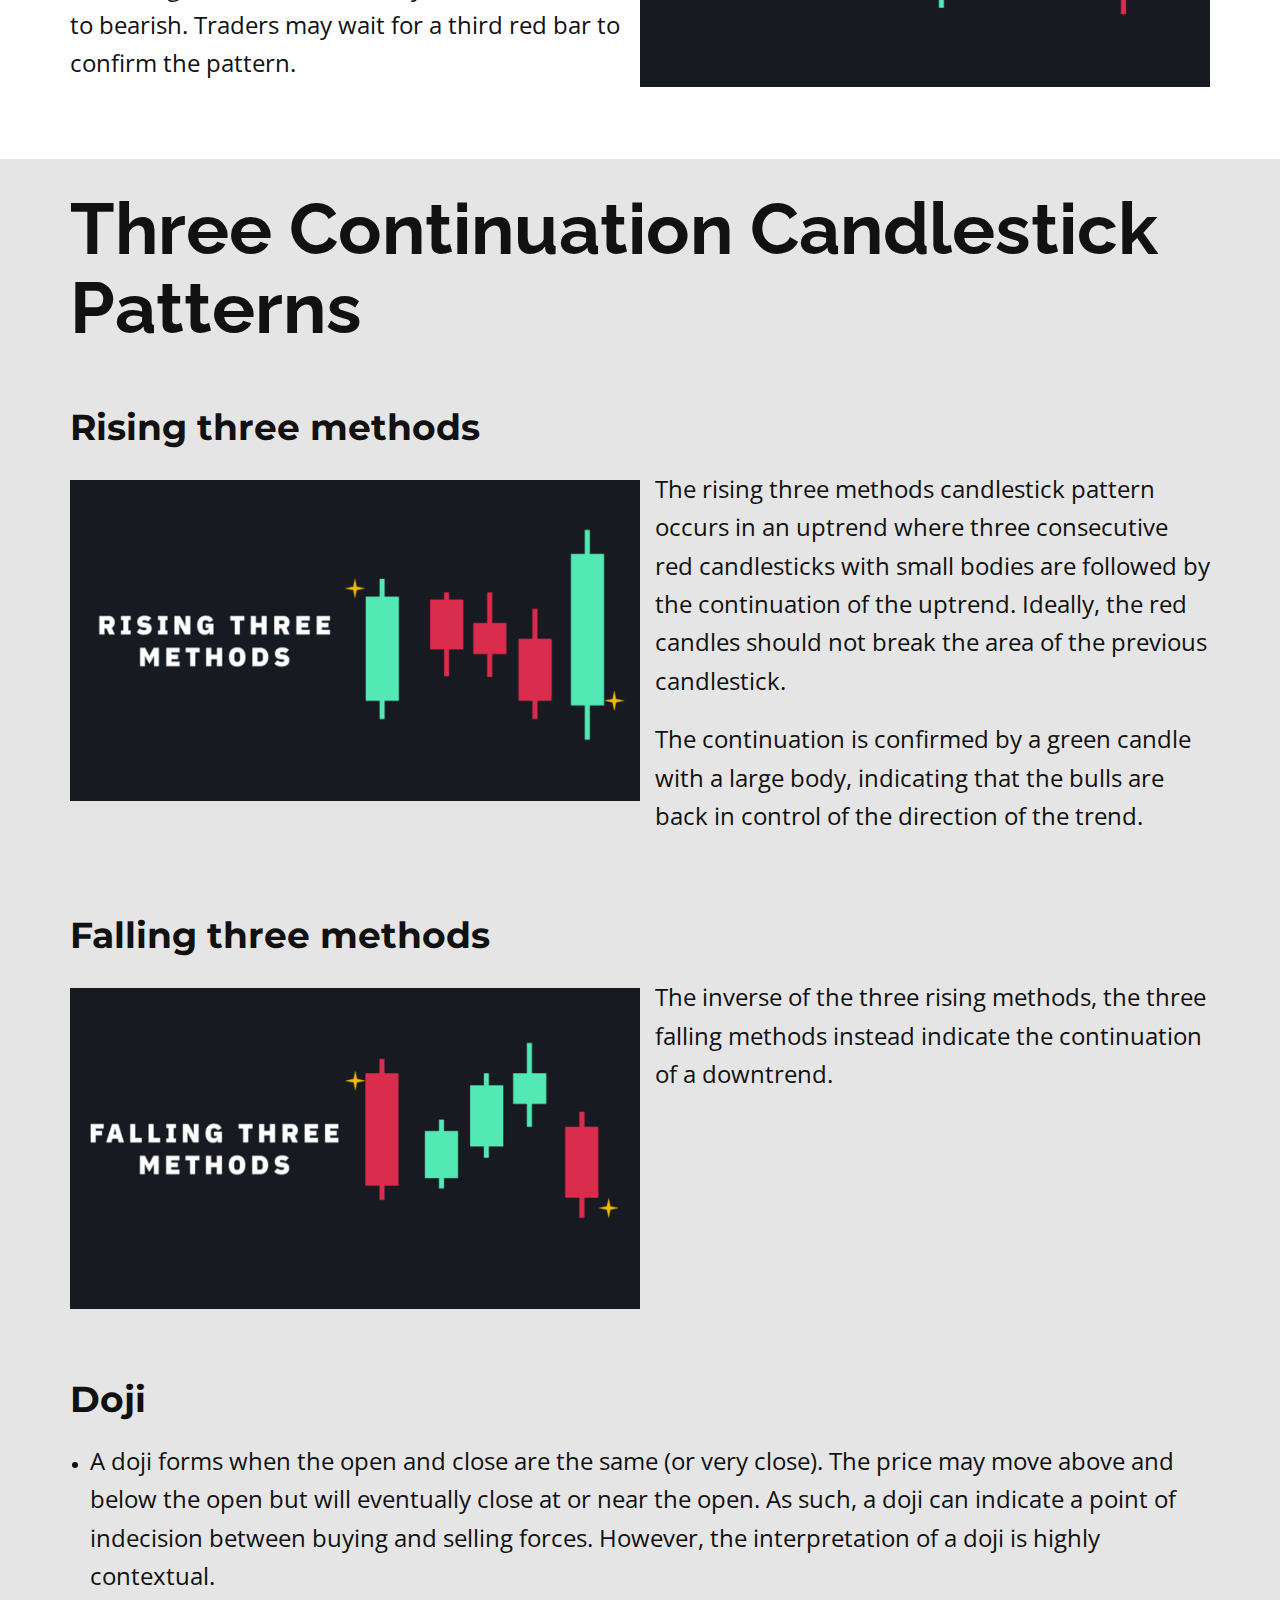
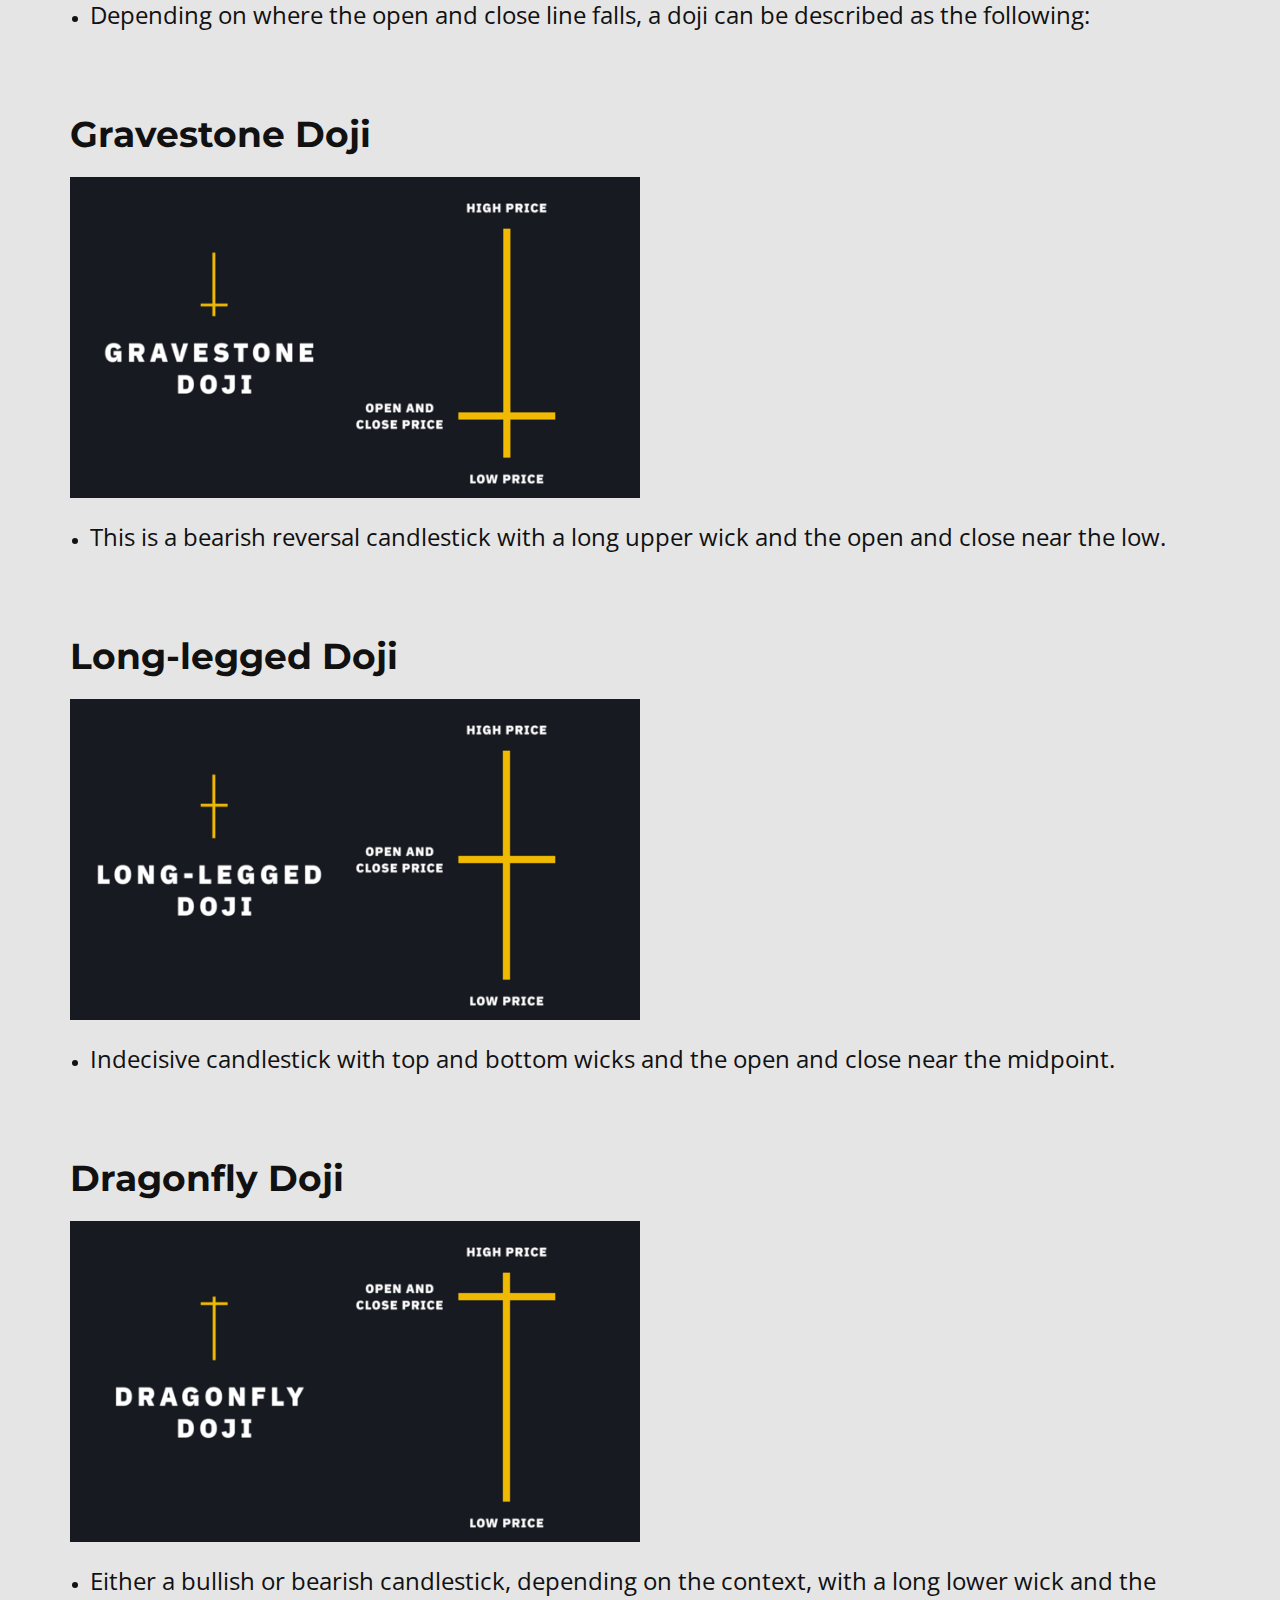
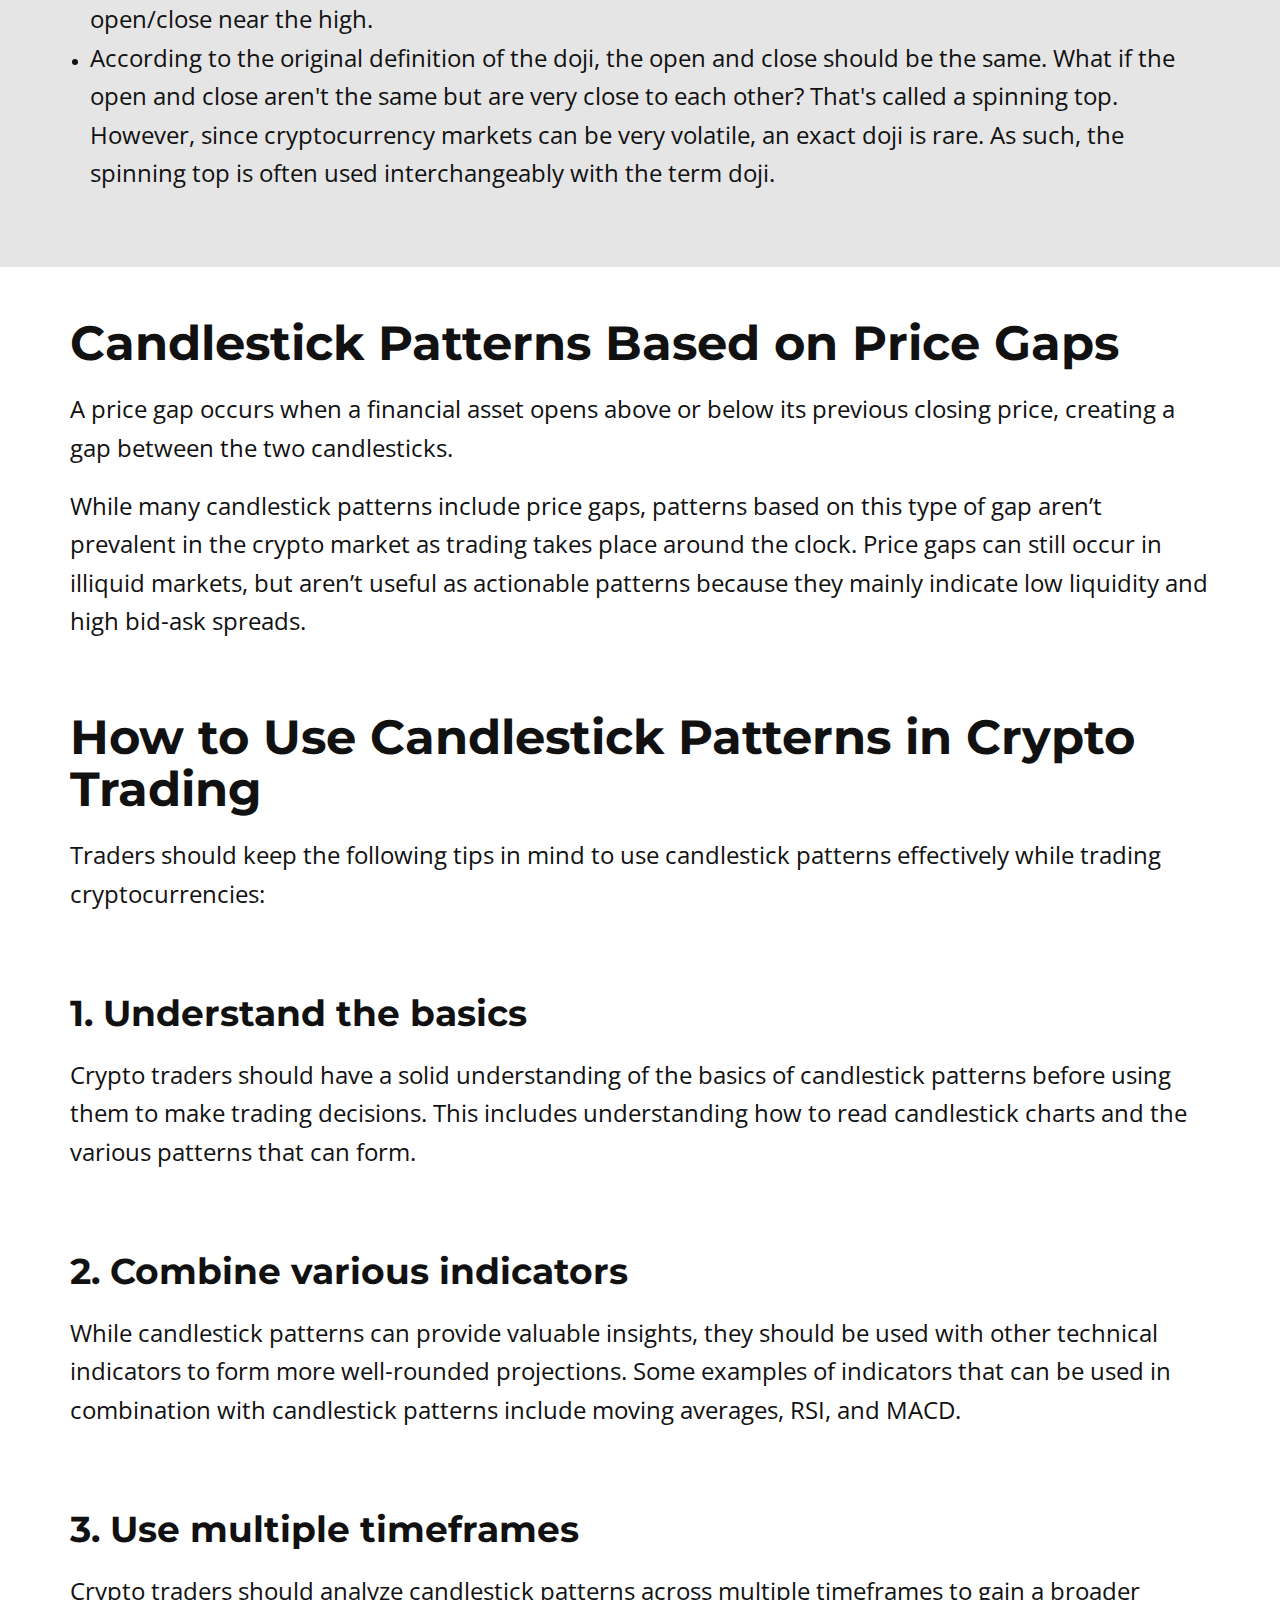
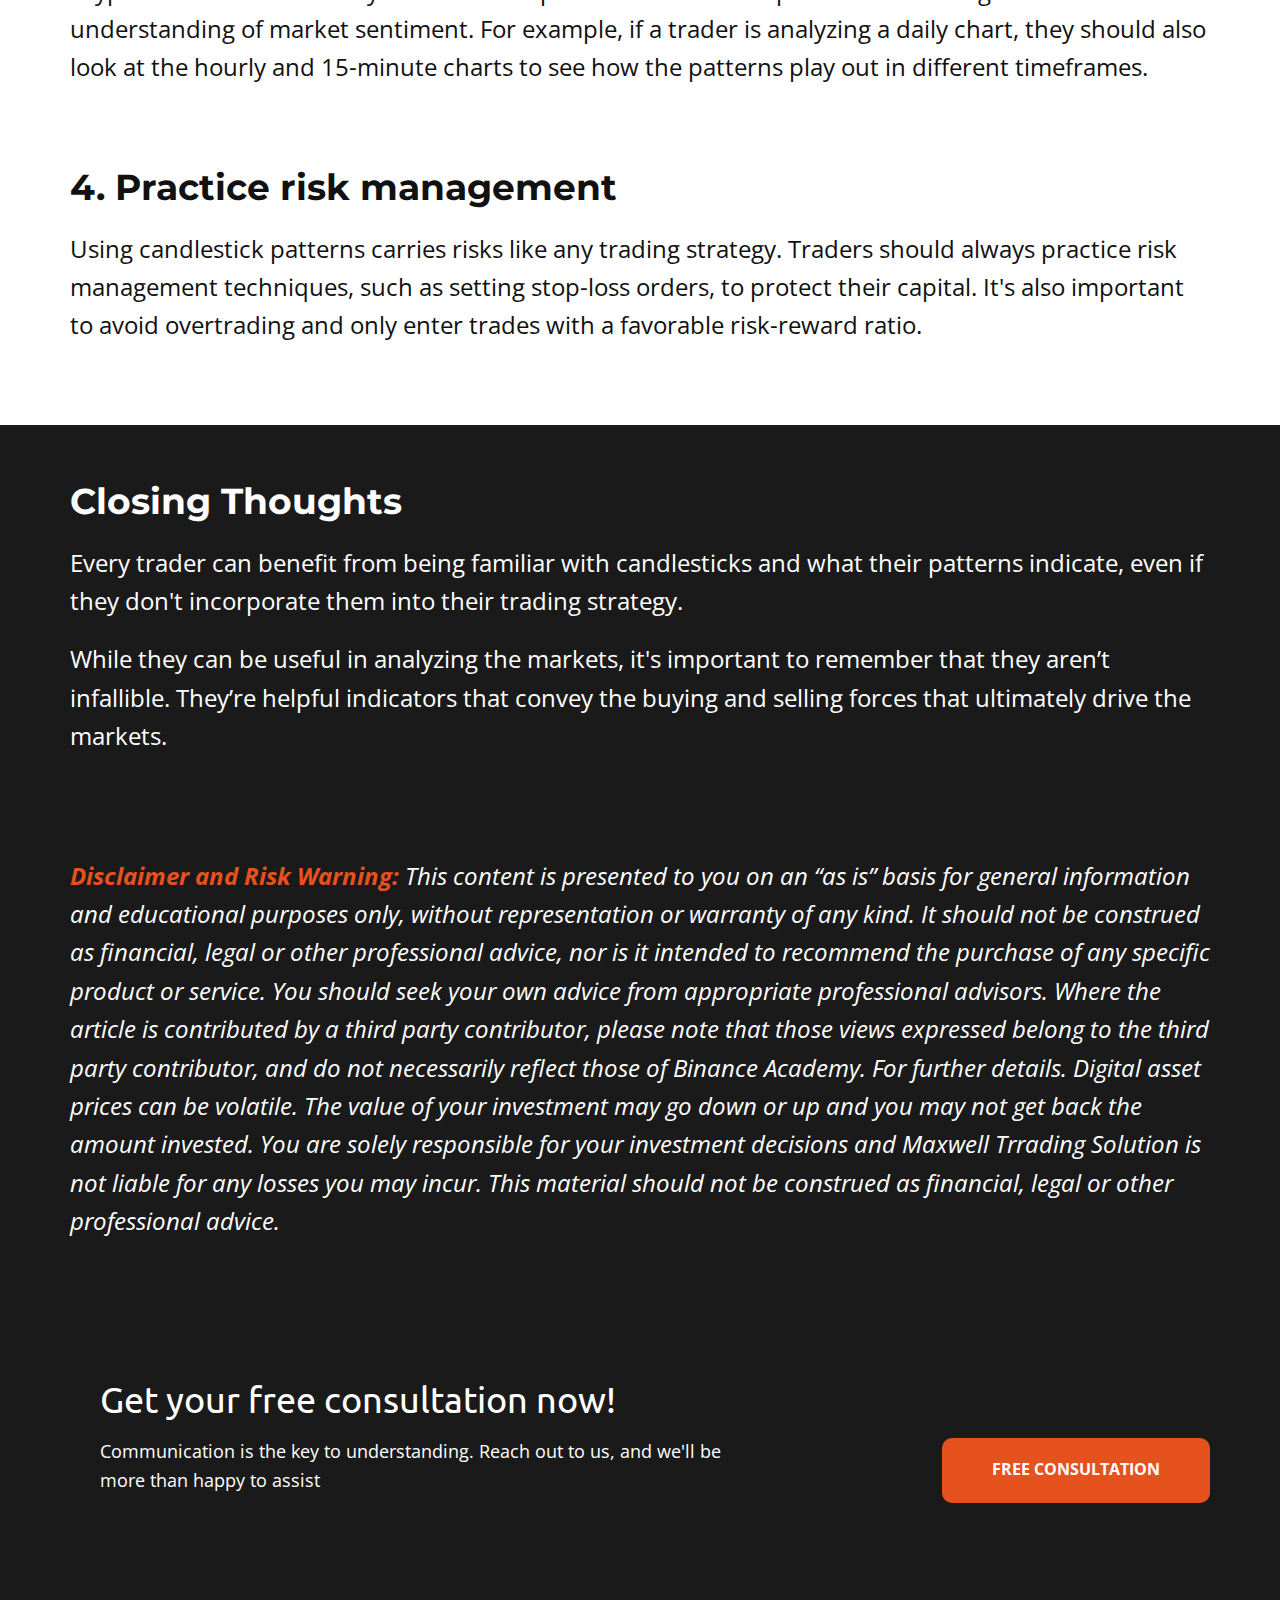
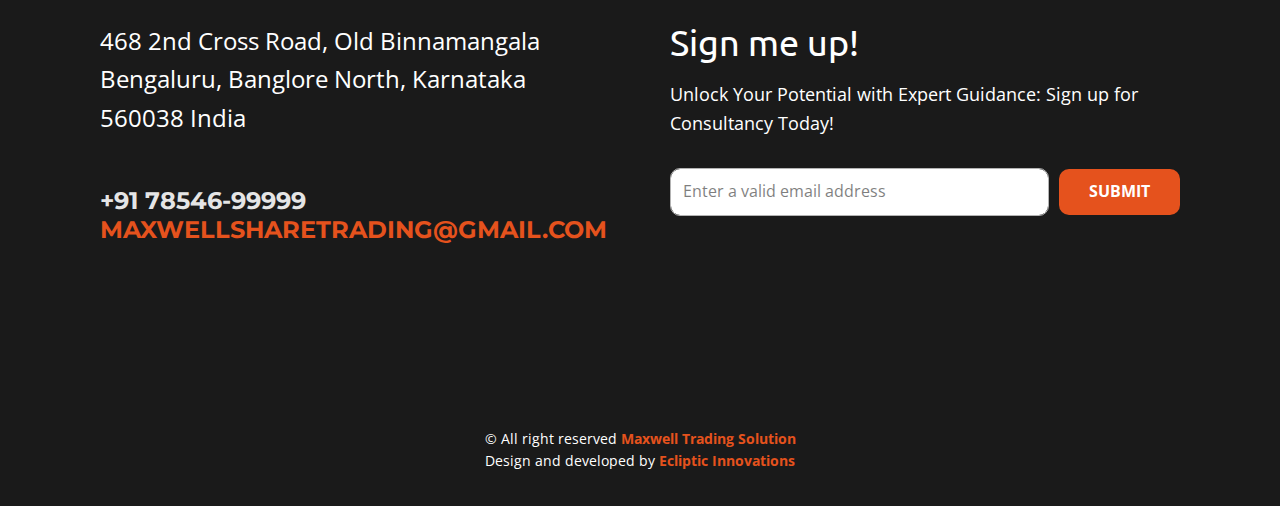
<file: Candlesticks.html>
<!DOCTYPE html>
<html style="font-size: 16px;" lang="en-IN"><head>
    <meta name="viewport" content="width=device-width, initial-scale=1.0">
    <meta charset="utf-8">
    <meta name="keywords" content="Best Trading Website, Indian best Trading website, Worlds best Trading website, Stocks and share trading, Shares and trading,  Forex Trading service bhopal">
    <meta name="description" content="At Maxwell Trading Solutions, we are committed to empowering individuals in their journey of learning and earning in the dynamic world of trading. Our comprehensive educational resources and expert guidance enable traders to enhance their knowledge, develop effective strategies, and make informed decisions. By fostering a supportive community, we facilitate skill development and financial growth for all aspiring traders, ensuring their success in the markets.">
    <title>Candlesticks</title>
    <link rel="icon" type="image" href="logo.png">
    <link rel="stylesheet" href="maxwell.css" media="screen">
<link rel="stylesheet" href="Candlesticks.css" media="screen">
    <script class="u-script" type="text/javascript" src="jquery.js" defer=""></script>
    <script class="u-script" type="text/javascript" src="maxwell.js" defer=""></script>
    <meta name="referrer" content="origin">
    <meta name="title" content="Maxwell Trading Solution">
    <meta name="resource-type" content="Share, Trading and forecasting Agency and Company">
    <meta http-equiv="content-type" content="text/html; charset=utf-8">
    <meta http-equiv="content-language" content="en-us">
    <meta name="author" content="Maxwell Trading Solution">
    <meta name="contact" content="maxwellsharetrading@gmail.com">
    <meta name="keyword" content="Stock market trading and Finance Agency, Stock trading Crypto and Share Market company, Sell and Buy share, Trading and Consulting Company, Stock market finance company bhopal, Bhopals best stock market and finance company">
    <meta name="description" content="">
    <link id="u-theme-google-font" rel="stylesheet" href="https://fonts.googleapis.com/css?family=Montserrat:100,100i,200,200i,300,300i,400,400i,500,500i,600,600i,700,700i,800,800i,900,900i|Open+Sans:300,300i,400,400i,500,500i,600,600i,700,700i,800,800i">
    <link id="u-page-google-font" rel="stylesheet" href="https://fonts.googleapis.com/css?family=Raleway:100,100i,200,200i,300,300i,400,400i,500,500i,600,600i,700,700i,800,800i,900,900i|Ubuntu:300,300i,400,400i,500,500i,700,700i|Montserrat:100,100i,200,200i,300,300i,400,400i,500,500i,600,600i,700,700i,800,800i,900,900i">
    
    
    
    
    
    
    
    
    
    
    <script type="application/ld+json">{
		"@context": "http://schema.org",
		"@type": "Organization",
		"name": "WebSite5202757",
		"logo": "images/MaxwellTradingSolution02.png"
}</script>
    <meta name="theme-color" content="#2abbca">
    <meta property="og:title" content="Candlesticks">
    <meta property="og:description" content="At Maxwell Trading Solutions, we are committed to empowering individuals in their journey of learning and earning in the dynamic world of trading. Our comprehensive educational resources and expert guidance enable traders to enhance their knowledge, develop effective strategies, and make informed decisions. By fostering a supportive community, we facilitate skill development and financial growth for all aspiring traders, ensuring their success in the markets.">
    <meta property="og:type" content="website">
  <meta name="title" content="Maxwell Trading Solution"><meta name="resource-type" content="Share, Trading and forecasting Agency and Company"><meta http-equiv="content-type" content="text/html; charset=utf-8"><meta http-equiv="content-language" content="en-us"><meta name="author" content="Maxwell Trading Solution"><meta name="contact" content="maxwellsharetrading@gmail.com"><meta name="keyword" content="Stock market trading and Finance Agency, Stock trading Crypto and Share Market company, Sell and Buy share, Trading and Consulting Company, Stock market finance company bhopal, Bhopals best stock market and finance company"><meta name="description" content="Maxwell Trading Solution is a Finance, Stocks and Trading service provider that provide a detailes forecast about the market with a powerful strategy and plan. At Maxwell Trading Solution, we believe in empowering businesses to achieve their maximum potential. With a passion for excellence and a commitment to innovation, we provide tailored consultancy services that propel organizations towards sustainable growth and success. In Maxwell Trading Solution we provide you researches values and data of current market and help you mannually to get accurate forecast. Our team will help you and lead you to capture the market with more effeciently and help you to grow in a positive environment."><meta data-intl-tel-input-cdn-path="intlTelInput/"></head>
  <body class="u-body u-xl-mode" data-lang="en"><header class="u-clearfix u-grey-90 u-header u-sticky u-sticky-7574 u-header" id="sec-a2e2"><style class="u-sticky-style" data-style-id="7574">.u-sticky-fixed.u-sticky-7574, .u-body.u-sticky-fixed .u-sticky-7574 {
box-shadow: -2px 0 29px 6px rgba(0,0,0,0.9) !important
}</style><div class="u-clearfix u-sheet u-sheet-1">
        <nav class="u-menu u-menu-hamburger u-offcanvas u-menu-1" data-responsive-from="XL">
          <div class="menu-collapse" style="font-size: 1rem; letter-spacing: 0px; font-weight: 700;">
            <a class="u-button-style u-custom-active-color u-custom-border u-custom-border-color u-custom-borders u-custom-color u-custom-hover-color u-custom-left-right-menu-spacing u-custom-padding-bottom u-custom-text-active-color u-custom-text-color u-custom-text-hover-color u-custom-top-bottom-menu-spacing u-nav-link u-text-active-palette-1-base u-text-hover-palette-2-base u-text-palette-2-base" href="#" style="font-size: calc(1em + 8px);">
              <svg class="u-svg-link" viewBox="0 0 24 24"><use xmlns:xlink="http://www.w3.org/1999/xlink" xlink:href="#menu-hamburger"></use></svg>
              <svg class="u-svg-content" version="1.1" id="menu-hamburger" viewBox="0 0 16 16" x="0px" y="0px" xmlns:xlink="http://www.w3.org/1999/xlink" xmlns="http://www.w3.org/2000/svg"><g><rect y="1" width="16" height="2"></rect><rect y="7" width="16" height="2"></rect><rect y="13" width="16" height="2"></rect>
</g></svg>
            </a>
          </div>
          <div class="u-custom-menu u-nav-container">
            <ul class="u-nav u-spacing-20 u-unstyled u-nav-1"><li class="u-nav-item"><a class="u-button-style u-nav-link u-text-active-palette-2-base u-text-hover-palette-2-base u-text-palette-2-base" href="Home.html" style="padding: 10px;">Home</a>
</li><li class="u-nav-item"><a class="u-button-style u-nav-link u-text-active-palette-2-base u-text-hover-palette-2-base u-text-palette-2-base" href="About.html" style="padding: 10px;">About</a>
</li><li class="u-nav-item"><a class="u-button-style u-nav-link u-text-active-palette-2-base u-text-hover-palette-2-base u-text-palette-2-base" href="Contact.html" style="padding: 10px;">Contact</a>
</li><li class="u-nav-item"><a class="u-button-style u-nav-link u-text-active-palette-2-base u-text-hover-palette-2-base u-text-palette-2-base" href="Charts.html" style="padding: 10px;">Charts</a>
</li><li class="u-nav-item"><a class="u-button-style u-nav-link u-text-active-palette-2-base u-text-hover-palette-2-base u-text-palette-2-base" href="Candlesticks.html" style="padding: 10px;">Candlesticks</a>
</li></ul>
          </div>
          <div class="u-custom-menu u-nav-container-collapse">
            <div class="u-black u-container-style u-inner-container-layout u-opacity u-opacity-80 u-sidenav">
              <div class="u-inner-container-layout u-sidenav-overflow">
                <div class="u-menu-close"></div>
                <ul class="u-align-left u-nav u-popupmenu-items u-spacing-6 u-text-active-palette-2-base u-text-hover-palette-2-light-2 u-unstyled u-nav-2"><li class="u-nav-item"><a class="u-button-style u-nav-link" href="Home.html">Home</a>
</li><li class="u-nav-item"><a class="u-button-style u-nav-link" href="About.html">About</a>
</li><li class="u-nav-item"><a class="u-button-style u-nav-link" href="Contact.html">Contact</a>
</li><li class="u-nav-item"><a class="u-button-style u-nav-link" href="Charts.html">Charts</a>
</li><li class="u-nav-item"><a class="u-button-style u-nav-link" href="Candlesticks.html">Candlesticks</a>
</li></ul>
              </div>
            </div>
            <div class="u-black u-menu-overlay u-opacity u-opacity-50"></div>
          </div>
        </nav>
        <a href="https://maxwelltradingsolution.com" class="u-image u-logo u-image-1" data-image-width="600" data-image-height="203" title="Logo">
          <img src="images/MaxwellTradingSolution02.png" class="u-logo-image u-logo-image-1">
        </a>
      </div></header>
    <section class="u-clearfix u-grey-90 u-section-1" id="sec-c21c">
      <div class="u-clearfix u-sheet u-valign-middle u-sheet-1">
        <img class="u-expanded-width u-image u-image-round u-radius-15 u-image-1" src="images/traxer-ayosGJhviBI-unsplash.jpg" data-image-width="6048" data-image-height="4024">
      </div>
    </section>
    <section class="u-clearfix u-grey-90 u-section-2" id="sec-91c5">
      <div class="u-clearfix u-sheet u-valign-middle-lg u-valign-middle-md u-valign-middle-sm u-valign-middle-xs u-sheet-1">
        <h1 class="u-text u-text-1"> How to Read the Most Popular Candlestick Patterns</h1>
        <ul class="u-text u-text-2">
          <li> Candlestick charts are a popular tool used in technical analysis to identify potential buying and selling opportunities.</li>
          <li>Candlestick patterns such as the hammer, bullish harami, hanging man, shooting star, and doji can help traders identify potential trend reversals or confirm existing trends.</li>
          <li>Traders should also consider other factors, such as volume, market conditions, and overall trend direction, when making trading decisions.</li>
        </ul>
        <div class="fr-view u-clearfix u-rich-text u-text u-text-3">
          <h1 id="isPasted">
            <span style="font-size: 3rem; font-weight: 700;">
              <span style="font-size: 2.25rem;">What Are Candlesticks?</span>
            </span>
          </h1>
          <p id="isPasted">
            <span style="font-size: 1.5rem;">
              <span style="font-size: 1.25rem;">Candlesticks are a type of charting technique used to describe the price movements of an asset. First developed in 18th-century Japan, they’ve been used to find patterns that may indicate where asset prices have headed for centuries. Today, cryptocurrency traders use candlesticks to analyze historical price data and predict future price movements.</span>
            </span>
          </p>
          <p>
            <span style="font-size: 1.25rem;">Individual candlesticks form candlestick patterns that can indicate whether prices are likely to rise, fall, or remain unchanged. This provides insight into market sentiment and potential trading opportunities.</span>
          </p>
        </div>
        <div class="fr-view u-clearfix u-rich-text u-text u-text-4">
          <h1 id="isPasted">
            <span style="font-size: 3rem;">
              <span style="font-size: 2.25rem;">What Is a Candlestick Chart?</span>
            </span>
          </h1>
          <p id="isPasted">
            <span style="font-size: 1.5rem;">
              <span style="font-size: 1.25rem;">Imagine you are tracking the price of an asset like a stock or a cryptocurrency over a period of time, such as a week, a day, or an hour. A candlestick chart is a way to represent this price data visually.</span>
            </span>
          </p>
          <p>
            <span style="font-size: 1.25rem;">The candlestick has a body and two lines, often referred to as wicks or shadows. The body of the candlestick represents the range between the opening and closing prices within that period, while the wicks or shadows represent the highest and lowest prices reached during that period.</span>
          </p>
          <p>
            <span style="font-size: 1.25rem;">A green body indicates that the price has increased during this period. On the other hand, a red body indicates a bearish candlestick, suggesting that the price decreased during that period.</span>
          </p>
        </div>
        <img class="u-expanded-width u-image u-image-round u-radius-10 u-image-1" src="images/chart2.png" alt="" data-image-width="1759" data-image-height="993">
        <div class="fr-view u-clearfix u-rich-text u-text u-text-5">
          <h1 id="isPasted">
            <span style="font-size: 3rem;">
              <span style="font-size: 2.25rem;">How to Read Candlestick Patterns</span>
            </span>
          </h1>
          <p id="isPasted">
            <span style="font-size: 1.5rem;">
              <span style="font-size: 1.25rem;">Candlestick patterns are formed by arranging multiple candles in a specific sequence. There are numerous candlestick patterns, each with its interpretation. While some candlestick patterns provide insight into the balance between buyers and sellers, others may indicate a reversal, continuation, or indecision.</span>
            </span>
          </p>
          <p>
            <span style="font-size: 1.25rem;">It's important to note that candlestick patterns aren’t intrinsically buy or sell signals. Instead, they are a way of looking at current market trends to potentially identify upcoming opportunities. As such, it’s always helpful to look at patterns in context.&nbsp;</span>
          </p>
          <p>
            <span style="font-size: 1.25rem;">This can be the context of the broader market environment or technical pattern on the chart, including the Wyckoff Method, the Elliott Wave Theory, and the Dow Theory. It can also include technical analysis (TA) indicators, such as Trend Lines, the Relative Strength Index (RSI), Stochastic RSI, Ichimoku Clouds, or the Parabolic SAR.</span>
          </p>
          <p>
            <span style="font-size: 1.25rem;">Candlestick patterns can also be used in conjunction with support and resistance levels. Support levels are price levels where demand is expected to be strong, while resistance levels are price levels where supply is expected to be strong.</span>
          </p>
        </div>
      </div>
    </section>
    <section class="u-clearfix u-grey-10 u-section-3" id="sec-8368">
      <div class="u-clearfix u-sheet u-sheet-1">
        <h1 class="u-text u-text-default u-text-1"> Bullish Candlestick Patterns </h1>
        <div class="fr-view u-clearfix u-rich-text u-text u-text-2">
          <h2>Hammer<span style="font-weight: 400;">&nbsp;</span>
          </h2>
          <p>
            <img src="images/image.png" width="570" align="center" style="width: 570px;" class="fr-dii fr-fic fr-fil">A hammer is a candlestick with a long lower wick at the bottom of a downtrend, where the lower wick is at least twice the size of the body.A hammer shows that despite high selling pressure, bulls pushed the price back up near the open. A hammer can either be red or green, but green hammers may indicate a stronger bullish reaction.&nbsp;
          </p>
        </div>
        <div class="fr-view u-clearfix u-rich-text u-text u-text-3">
          <h2 id="isPasted">
            <span style="font-size: 2.25rem;">Inverted hammer</span>
          </h2>
          <p>
            <img src="images/image1.png" width="570" align="center" style="width: 570px;" class="fr-dii fr-fic fr-fil">
          </p>
          <p id="isPasted">
            <span style="font-size: 1.5rem;">This pattern is just like a hammer but with a long wick above the body instead of below. Similar to a hammer, the upper wick should be at least twice the size of the body.&nbsp;</span>
          </p>
          <p>
            <span style="font-size: 1.5rem;">An inverted hammer occurs at the bottom of a downtrend and may indicate a potential to the upside. The upper wick indicates that the price has stopped its continued downward movement, even though the sellers eventually managed to drive it down near the open. As such, the inverted hammer could indicate that buyers may soon take control of the market.</span>
          </p>
        </div>
        <div class="fr-view u-clearfix u-rich-text u-text u-text-4">
          <h2 id="isPasted">
            <span style="font-size: 2.25rem; font-weight: 700;">Three white soldiers</span>
          </h2>
          <p>
            <img src="images/image2.png" width="570" display="block" align="center" style="width: 570px;" class="fr-dii fr-fic fr-fil">
          </p>
          <p id="isPasted">
            <span style="font-size: 1.5rem;">The three white soldiers pattern consists of three consecutive green candlesticks that all open within the body of the previous candle and close above the previous candle's high.&nbsp;</span>
          </p>
          <p>
            <span style="font-size: 1.5rem;">These candlesticks shouldn't have long lower wicks, which indicates that continuous buying pressure is driving the price higher. The size of the candlesticks and the length of the wicks can be interpreted as chances of a continuation or a possible retracement.</span>
          </p>
        </div>
        <div class="fr-view u-clearfix u-rich-text u-text u-text-5">
          <h2 id="isPasted">
            <span style="font-size: 2.25rem;">Bullish harami</span>
          </h2>
          <p>
            <img src="images/image3.png" width="570" align="center" style="width: 570px;" class="fr-dii fr-fic fr-fil">
          </p>
          <p id="isPasted">
            <span style="font-size: 1.5rem;">A bullish harami is a long red candlestick followed by a smaller green candlestick that's completely contained within the body of the previous candlestick.</span>
          </p>
          <p>
            <span style="font-size: 1.5rem;">The bullish harami can be formed over two or more days, and it's a pattern that indicates that the selling momentum is slowing down and may be coming to an end.</span>
          </p>
        </div>
      </div>
    </section>
    <section class="u-clearfix u-section-4" id="sec-ef84">
      <div class="u-clearfix u-sheet u-sheet-1">
        <h1 class="u-text u-text-default-sm u-text-default-xs u-text-1"> Bearish Candlestick Patterns</h1>
        <div class="fr-view u-clearfix u-rich-text u-text u-text-2">
          <h2 id="isPasted">
            <span style="font-size: 2.25rem;">Hanging man</span>
          </h2>
          <p>
            <img src="images/image4.png" width="570" align="center" style="width: 570px;" class="fr-dii fr-fic fr-fir">
          </p>
          <p id="isPasted">
            <span style="font-size: 1.5rem;">The hanging man is the bearish equivalent of a hammer. It typically forms at the end of an uptrend with a small body and a long lower wick.&nbsp;</span>
          </p>
          <p>
            <span style="font-size: 1.5rem;">The lower wick indicates that there was a big sell-off, but the bulls managed to regain control and drive the price higher. With this in mind, the sell-off after a long uptrend can act as a warning that the bulls may soon lose momentum in the market.</span>
          </p>
        </div>
        <div class="fr-view u-clearfix u-rich-text u-text u-text-3">
          <h2 id="isPasted">
            <span style="font-size: 2.25rem;">Shooting star</span>
          </h2>
          <p>
            <img src="images/image5.png" width="570" align="center" style="width: 570px;" class="fr-dii fr-fic fr-fir">
          </p>
          <p id="isPasted">
            <span style="font-size: 1.25rem;">
              <span style="font-size: 1.5rem;">The shooting star consists of a candlestick with a long top wick, little or no bottom wick, and a small body, ideally near the bottom. The shooting star is similar in shape to the inverted hammer but is formed at the end of an uptrend.</span>
            </span>
          </p>
          <p>
            <span style="font-size: 1.5rem;">It indicates that the market reached a high, but then the sellers took control and drove the price back down. Some traders prefer to wait for the next few candlesticks to unfold to confirm the pattern.</span>
          </p>
        </div>
        <div class="fr-view u-clearfix u-rich-text u-text u-text-4">
          <h2 id="isPasted">
            <span style="font-size: 2.25rem;">Three black crows</span>
          </h2>
          <p>
            <img src="images/image6.png" width="570" align="center" style="width: 570px;" class="fr-dii fr-fic fr-fir">
          </p>
          <p id="isPasted">
            <span style="font-size: 1.5rem;">The three black crows consist of three consecutive red candlesticks that open within the body of the previous candle and close below the low of the last candle.</span>
          </p>
          <p>
            <span style="font-size: 1.5rem;">The bearish equivalent of three white soldiers. Ideally, these candlesticks shouldn't have long higher wicks, indicating that selling pressure continues to push the price lower. The size of the candlesticks and the length of the wicks can be used to judge the chances of continuation.</span>
          </p>
        </div>
        <div class="fr-view u-clearfix u-rich-text u-text u-text-5">
          <h2 id="isPasted">
            <span style="font-size: 2.25rem;">Bearish harami</span>
          </h2>
          <p>
            <span style="font-size: 1.5rem;">
              <img src="images/image7.png" width="570" align="center" style="width: 570px;" class="fr-dii fr-fic fr-fir">
            </span>
          </p>
          <p id="isPasted">
            <span style="font-size: 1.5rem;">The bearish harami is a long green candlestick followed by a small red candlestick with a body that is completely contained within the body of the previous candlestick.</span>
          </p>
          <p>
            <span style="font-size: 1.5rem;">The bearish harami can unfold over two or more days, appears at the end of an uptrend, and can indicate that buying pressure is waning.</span>
          </p>
        </div>
        <div class="fr-view u-clearfix u-rich-text u-text u-text-6">
          <h2 id="isPasted">
            <span style="font-size: 2.25rem;">Dark cloud cover</span>
          </h2>
          <p>
            <img src="images/image8.png" width="570" display="block" align="center" style="width: 570px;" class="fr-dii fr-fic fr-fir">
          </p>
          <p id="isPasted">
            <span style="font-size: 1.5rem;">The dark cloud cover pattern consists of a red candlestick that opens above the close of the previous green candlestick but then closes below the midpoint of that candlestick.</span>
          </p>
          <p>
            <span style="font-size: 1.5rem;">High volume can often accompany this pattern, indicating that momentum may shift from bullish to bearish. Traders may wait for a third red bar to confirm the pattern.</span>
          </p>
        </div>
      </div>
    </section>
    <section class="u-clearfix u-grey-10 u-section-5" id="sec-429b">
      <div class="u-clearfix u-sheet u-sheet-1">
        <h1 class="u-text u-text-default-lg u-text-default-md u-text-default-sm u-text-default-xl u-text-1"> Three Continuation Candlestick Patterns</h1>
        <div class="fr-view u-clearfix u-rich-text u-text u-text-2">
          <h2 id="isPasted">
            <span style="font-size: 2.25rem;">Rising three methods</span>
          </h2>
          <p>
            <img src="images/image9.png" width="570" align="center" style="width: 570px;" class="fr-dii fr-fic fr-fil">
          </p>
          <p id="isPasted">
            <span style="font-size: 1.5rem;">The rising three methods candlestick pattern occurs in an uptrend where three consecutive red candlesticks with small bodies are followed by the continuation of the uptrend. Ideally, the red candles should not break the area of the previous candlestick.&nbsp;</span>
          </p>
          <p>
            <span style="font-size: 1.5rem;">The continuation is confirmed by a green candle with a large body, indicating that the bulls are back in control of the direction of the trend.</span>
          </p>
        </div>
        <div class="fr-view u-clearfix u-rich-text u-text u-text-3">
          <h2 id="isPasted">
            <span style="font-size: 2.25rem;">Falling three methods</span>
          </h2>
          <p>
            <img src="images/image10.png" width="570" display="block" align="center" style="width: 570px;" class="fr-dii fr-fic fr-fil">
          </p>
          <p>
            <span style="font-size: 1.5rem;">The inverse of the three rising methods, the three falling methods instead indicate the continuation of a downtrend.&nbsp;</span>
          </p>
        </div>
        <div class="fr-view u-clearfix u-rich-text u-text u-text-4">
          <h2 id="isPasted">
            <span style="font-size: 2.25rem;">Doji</span>
          </h2>
          <ul>
            <li id="isPasted">
              <span style="font-size: 1.5rem;">A doji forms when the open and close are the same (or very close). The price may move above and below the open but will eventually close at or near the open. As such, a doji can indicate a point of indecision between buying and selling forces. However, the interpretation of a doji is highly contextual.</span>
            </li>
            <li>
              <span style="font-size: 1.5rem;">Depending on where the open and close line falls, a doji can be described as the following:</span>
            </li>
          </ul>
        </div>
        <div class="fr-view u-clearfix u-rich-text u-text u-text-5">
          <h2 id="isPasted">
            <span style="font-size: 2.25rem;">Gravestone Doji</span>
          </h2>
          <p>
            <img src="images/image11.png" width="570" align="center" style="width: 570px;" class="fr-dib fr-fic fr-fil">
          </p>
          <ul>
            <li>
              <span style="font-size: 1.5rem;">This is a bearish reversal candlestick with a long upper wick and the open and close near the low. </span>
            </li>
          </ul>
        </div>
        <div class="fr-view u-clearfix u-rich-text u-text u-text-6">
          <h2 id="isPasted">
            <span style="font-size: 2.25rem; font-weight: 700;">Long-legged Doji</span>
          </h2>
          <p>
            <img src="images/image12.png" width="570" align="center" style="width: 570px;" class="fr-dib fr-fic fr-fil">
          </p>
          <ul>
            <li>
              <span style="font-size: 1.5rem;">Indecisive candlestick with top and bottom wicks and the open and close near the midpoint.</span>
            </li>
          </ul>
        </div>
        <div class="fr-view u-clearfix u-rich-text u-text u-text-7">
          <h2 id="isPasted">
            <span style="font-size: 2.25rem;">Dragonfly Doji</span>
          </h2>
          <p>
            <img src="images/image13.png" width="570" align="center" style="width: 570px;" class="fr-dib fr-fic fr-fil">
          </p>
          <ul>
            <li>
              <span style="font-size: 1.5rem;">Either a bullish or bearish candlestick, depending on the context, with a long lower wick and the open/close near the high.&nbsp;</span>
            </li>
            <li>
              <span style="font-size: 1.5rem;">According to the original definition of the doji, the open and close should be the same. What if the open and close aren't the same but are very close to each other? That's called a spinning top. However, since cryptocurrency markets can be very volatile, an exact doji is rare. As such, the spinning top is often used interchangeably with the term doji. </span>
            </li>
          </ul>
        </div>
      </div>
    </section>
    <section class="u-clearfix u-section-6" id="sec-e2f9">
      <div class="u-clearfix u-sheet u-sheet-1">
        <div class="fr-view u-clearfix u-rich-text u-text u-text-1">
          <h2 id="isPasted">
            <span style="font-size: 2.25rem;">
              <span style="font-size: 3rem;">Candlestick Patterns Based on Price Gaps</span>
            </span>
          </h2>
          <p id="isPasted">
            <span style="font-size: 1.5rem;">A price gap occurs when a financial asset opens above or below its previous closing price, creating a gap between the two candlesticks.</span>
          </p>
          <p>
            <span style="font-size: 1.5rem;">While many candlestick patterns include price gaps, patterns based on this type of gap aren’t prevalent in the crypto market as trading takes place around the clock. Price gaps can still occur in illiquid markets, but aren’t useful as actionable patterns because they mainly indicate low liquidity and high bid-ask spreads.</span>
          </p>
        </div>
        <div class="fr-view u-clearfix u-rich-text u-text u-text-2">
          <h2 id="isPasted">
            <span style="font-size: 2.25rem;">
              <span style="font-size: 3rem;">How to Use Candlestick Patterns in Crypto Trading</span>
            </span>
          </h2>
          <p>
            <span style="font-size: 1.5rem;">Traders should keep the following tips in mind to use candlestick patterns effectively while trading cryptocurrencies:&nbsp;</span>
          </p>
        </div>
        <div class="fr-view u-clearfix u-rich-text u-text u-text-3">
          <h2 id="isPasted">
            <span style="font-size: 2.25rem;">1. Understand the basics</span>
          </h2>
          <p>
            <span style="font-size: 1.5rem;">Crypto traders should have a solid understanding of the basics of candlestick patterns before using them to make trading decisions. This includes understanding how to read candlestick charts and the various patterns that can form.&nbsp;</span>
          </p>
        </div>
        <div class="fr-view u-clearfix u-rich-text u-text u-text-4">
          <h2 id="isPasted">
            <span style="font-size: 2.25rem;">2. Combine various indicators</span>
          </h2>
          <p id="isPasted">
            <span style="font-size: 1.5rem;">While candlestick patterns can provide valuable insights, they should be used with other technical indicators to form more well-rounded projections. Some examples of indicators that can be used in combination with candlestick patterns include moving averages, RSI, and MACD.</span>
          </p>
        </div>
        <div class="fr-view u-clearfix u-rich-text u-text u-text-5">
          <h2 id="isPasted">
            <span style="font-size: 2.25rem;">3. Use multiple timeframes</span>
          </h2>
          <p id="isPasted">
            <span style="font-size: 1.5rem;">Crypto traders should analyze candlestick patterns across multiple timeframes to gain a broader understanding of market sentiment. For example, if a trader is analyzing a daily chart, they should also look at the hourly and 15-minute charts to see how the patterns play out in different timeframes.</span>
          </p>
        </div>
        <div class="fr-view u-clearfix u-rich-text u-text u-text-6">
          <h2 id="isPasted">
            <span style="font-size: 2.25rem;">4. Practice risk management</span>
          </h2>
          <p>
            <span style="font-size: 1.5rem;">Using candlestick patterns carries risks like any trading strategy. Traders should always practice risk management techniques, such as setting stop-loss orders, to protect their capital. It's also important to avoid overtrading and only enter trades with a favorable risk-reward ratio.&nbsp;</span>
          </p>
        </div>
      </div>
    </section>
    <section class="u-clearfix u-grey-90 u-section-7" id="sec-9bea">
      <div class="u-clearfix u-sheet u-sheet-1">
        <div class="fr-view u-clearfix u-rich-text u-text u-text-1">
          <h2 id="isPasted">
            <span style="font-size: 2.25rem;">
              <span class="u-text-white">Closing Thoughts</span>
            </span>
          </h2>
          <p id="isPasted">
            <span style="font-size: 1.5rem;">Every trader can benefit from being familiar with candlesticks and what their patterns indicate, even if they don't incorporate them into their trading strategy.</span>
          </p>
          <p>
            <span style="font-size: 1.5rem;">While they can be useful in analyzing the markets, it's important to remember that they aren’t infallible. They’re helpful indicators that convey the buying and selling forces that ultimately drive the markets.</span>
          </p>
        </div>
        <p class="u-text u-text-2">
          <span style="font-weight: 700;" class="u-text-palette-2-base"><i>Disclaimer and Risk Warning:</i>
          </span><i> This content is presented to you on an “as is” basis for general information and educational purposes only, without representation or warranty of any kind. It should not be construed as financial, legal or other professional advice, nor is it intended to recommend the purchase of any specific product or service. You should seek your own advice from appropriate professional advisors. Where the article is contributed by a third party contributor, please note that those views expressed belong to the third party contributor, and do not necessarily reflect those of Binance Academy. F</i><i>or further details. Digital asset prices can be volatile. The value of your investment may go down or up and you may not get back the amount invested. You are solely responsible for your investment decisions and Maxwell Trrading Solution is not liable for any losses you may incur. This material should not be construed as financial, legal or other professional advice.</i>
        </p>
      </div>
    </section>
    <section class="u-clearfix u-grey-90 u-section-8" id="sec-8a25">
      <div class="u-clearfix u-sheet u-sheet-1">
        <div class="u-clearfix u-expanded-width u-layout-wrap u-layout-wrap-1">
          <div class="u-layout">
            <div class="u-layout-col">
              <div class="u-size-30">
                <div class="u-layout-row">
                  <div class="u-container-style u-layout-cell u-size-30-lg u-size-30-md u-size-30-sm u-size-30-xs u-size-35-xl u-layout-cell-1">
                    <div class="u-container-layout u-container-layout-1">
                      <h2 class="u-custom-font u-font-ubuntu u-text u-text-default u-text-white u-text-1"> Get your free consultation now!</h2>
                      <p class="u-text u-text-default u-text-2"> Communication is the key to understanding. Reach out to us, and we'll be more than happy to assist</p>
                    </div>
                  </div>
                  <div class="u-container-align-left-sm u-container-align-left-xs u-container-align-right-lg u-container-align-right-md u-container-align-right-xl u-container-style u-layout-cell u-size-25-xl u-size-30-lg u-size-30-md u-size-30-sm u-size-30-xs u-layout-cell-2">
                    <div class="u-container-layout u-valign-middle u-container-layout-2">
                      <a href="mailto:maxwellsharetrading@gmail.com?subject=Query" class="u-align-left-sm u-align-left-xs u-align-right-lg u-align-right-md u-align-right-xl u-border-none u-btn u-btn-round u-button-style u-palette-2-base u-radius-10 u-btn-1">free consultation</a>
                    </div>
                  </div>
                </div>
              </div>
              <div class="u-size-30">
                <div class="u-layout-row">
                  <div class="u-container-style u-layout-cell u-size-30 u-layout-cell-3">
                    <div class="u-container-layout u-container-layout-3">
                      <p class="u-text u-text-default u-text-3">468 2nd Cross Road, Old Binnamangala Bengaluru, Banglore North, Karnataka 560038 India</p>
                      <h4 class="u-custom-font u-font-montserrat u-text u-text-4"> +91 78546-99999<br>
                        <span class="u-text-palette-2-base">maxwellsharetrading@gmail.com</span>
                      </h4>
                    </div>
                  </div>
                  <div class="u-container-style u-layout-cell u-size-30 u-layout-cell-4">
                    <div class="u-container-layout u-valign-top-md u-valign-top-sm u-valign-top-xs u-container-layout-4">
                      <h2 class="u-custom-font u-font-ubuntu u-text u-text-default u-text-white u-text-5"> Sign me up!</h2>
                      <p class="u-text u-text-default u-text-6"> Unlock Your Potential with Expert Guidance: Sign up for Consultancy Today!</p>
                      <div class="u-expanded-width u-form u-form-1">
                        <form action="https://forms.nicepagesrv.com/v2/form/process" class="u-clearfix u-form-horizontal u-form-spacing-10 u-inner-form" source="email" name="form" style="padding: 0px;">
                          <div class="u-form-email u-form-group u-label-none">
                            <label for="email-5b2e" class="u-label">Email</label>
                            <input type="email" placeholder="Enter a valid email address" id="email-5b2e" name="email" class="u-input u-input-rectangle u-radius-10" required="">
                          </div>
                          <div class="u-align-left u-form-group u-form-submit u-label-none">
                            <a href="#" class="u-active-white u-border-none u-btn u-btn-round u-btn-submit u-button-style u-palette-2-base u-radius-10 u-btn-2">Submit</a>
                            <input type="submit" value="submit" class="u-form-control-hidden">
                          </div>
                          <div class="u-form-send-message u-form-send-success"> Thank you! Your message has been sent. </div>
                          <div class="u-form-send-error u-form-send-message"> Unable to send your message. Please fix errors then try again. </div>
                          <input type="hidden" value="" name="recaptchaResponse">
                          <input type="hidden" name="formServices" value="ab194248-c984-1d0e-5f06-4dc37ef82788">
                        </form>
                      </div>
                    </div>
                  </div>
                </div>
              </div>
            </div>
          </div>
        </div>
      </div>
    </section>
    
    
    
    <footer class="u-align-center u-clearfix u-footer u-grey-90 u-footer" id="sec-d542"><div class="u-clearfix u-sheet u-sheet-1">
        <p class="u-align-center u-small-text u-text u-text-variant u-text-1">
          <span class="u-text-body-alt-color">© All right reserved</span>
          <a href="https://maxwelltradingsolution.com" class="u-active-none u-border-none u-btn u-button-link u-button-style u-hover-none u-none u-text-palette-1-base u-btn-1">Maxwell Trading Solution</a> <br> Design and developed by <a href="https://eclipticinnovations.com" class="u-active-none u-border-none u-btn u-button-link u-button-style u-hover-none u-none u-text-palette-1-base u-btn-1">Ecliptic Innovations</a>
        </p>
      </section><span style="height: 64px; width: 64px; margin-left: 0px; margin-right: auto; margin-top: 0px; background-image: none; right: 10px; bottom: 25px; padding: 15px;" class="u-back-to-top u-grey-40 u-icon u-icon-circle u-opacity u-opacity-75" data-href="#">
          <svg class="u-svg-link" preserveAspectRatio="xMidYMin slice" viewBox="0 0 551.13 551.13"><use xmlns:xlink="http://www.w3.org/1999/xlink" xlink:href="#svg-1d98"></use></svg>
          <svg class="u-svg-content" enable-background="new 0 0 551.13 551.13" viewBox="0 0 551.13 551.13" xmlns="http://www.w3.org/2000/svg" id="svg-1d98"><path d="m275.565 189.451 223.897 223.897h51.668l-275.565-275.565-275.565 275.565h51.668z"></path></svg>
      </span>
    </section>
  
</body></html>
</file>
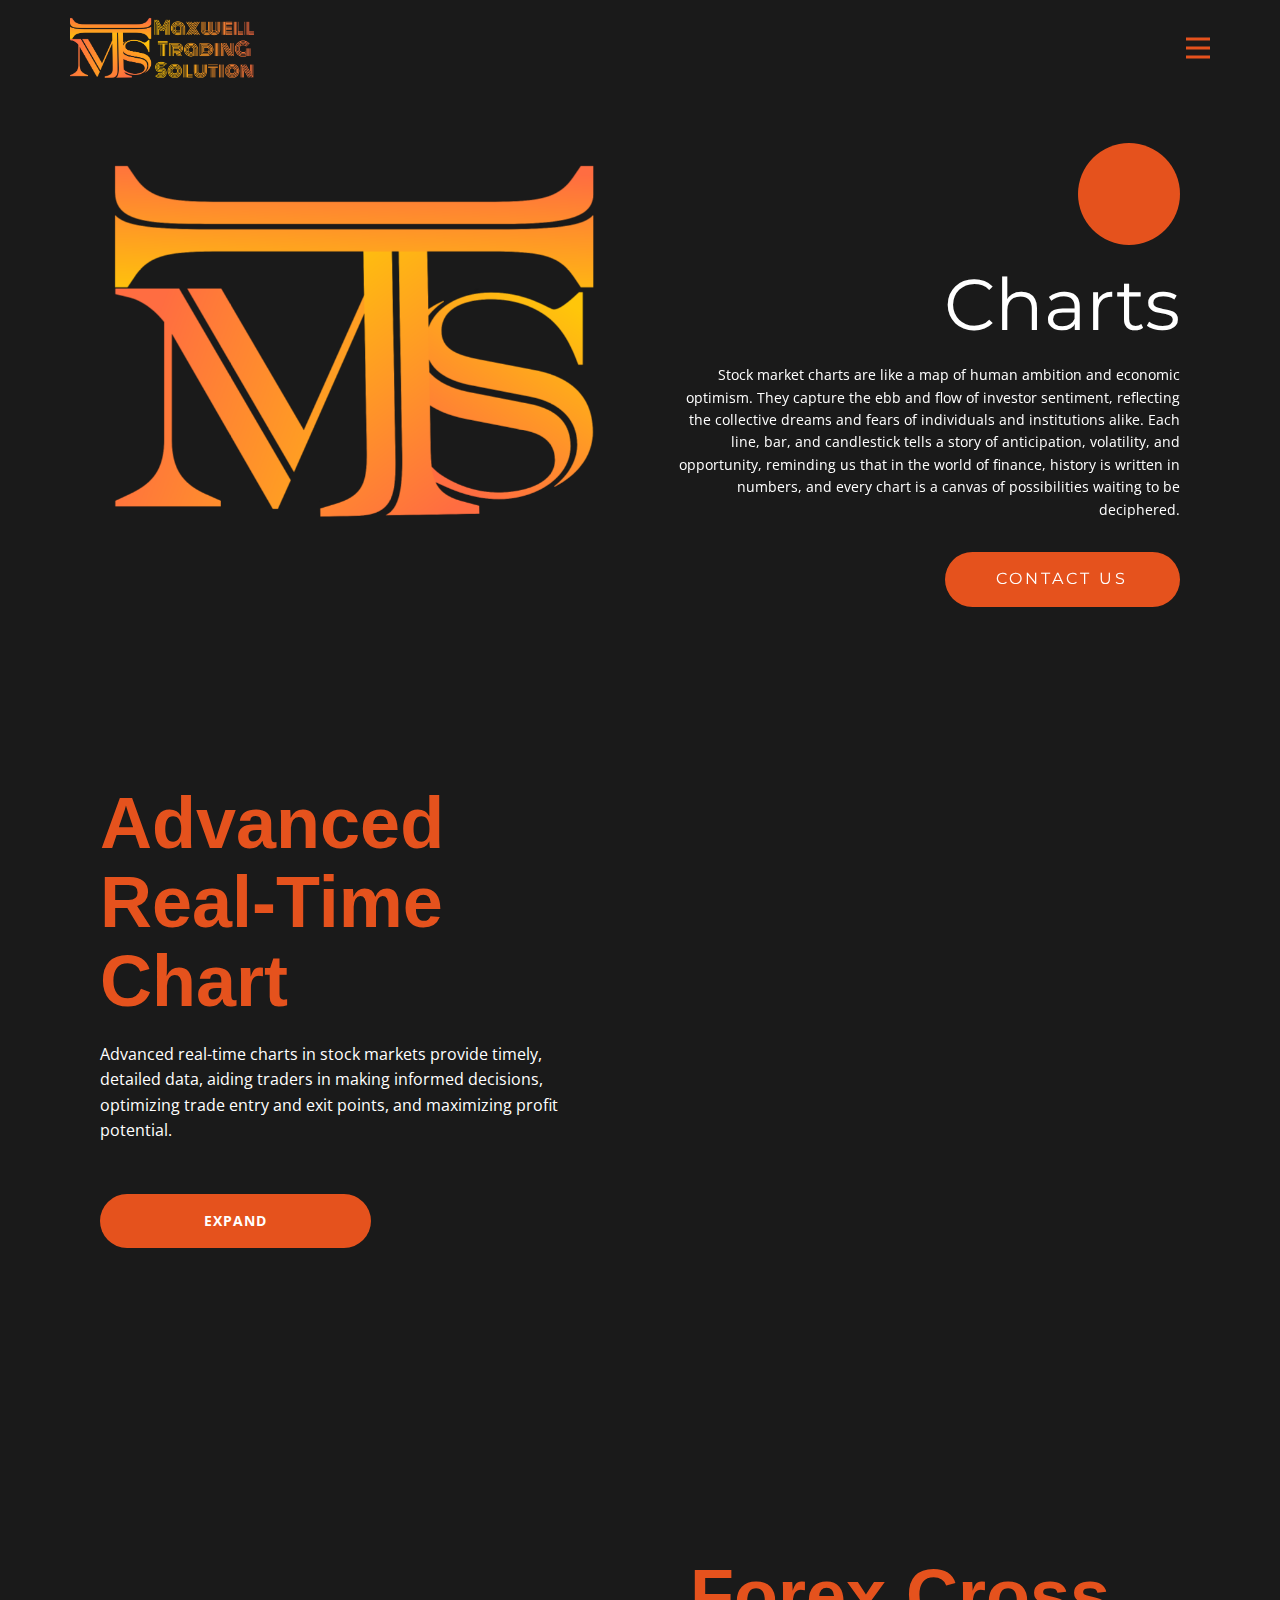
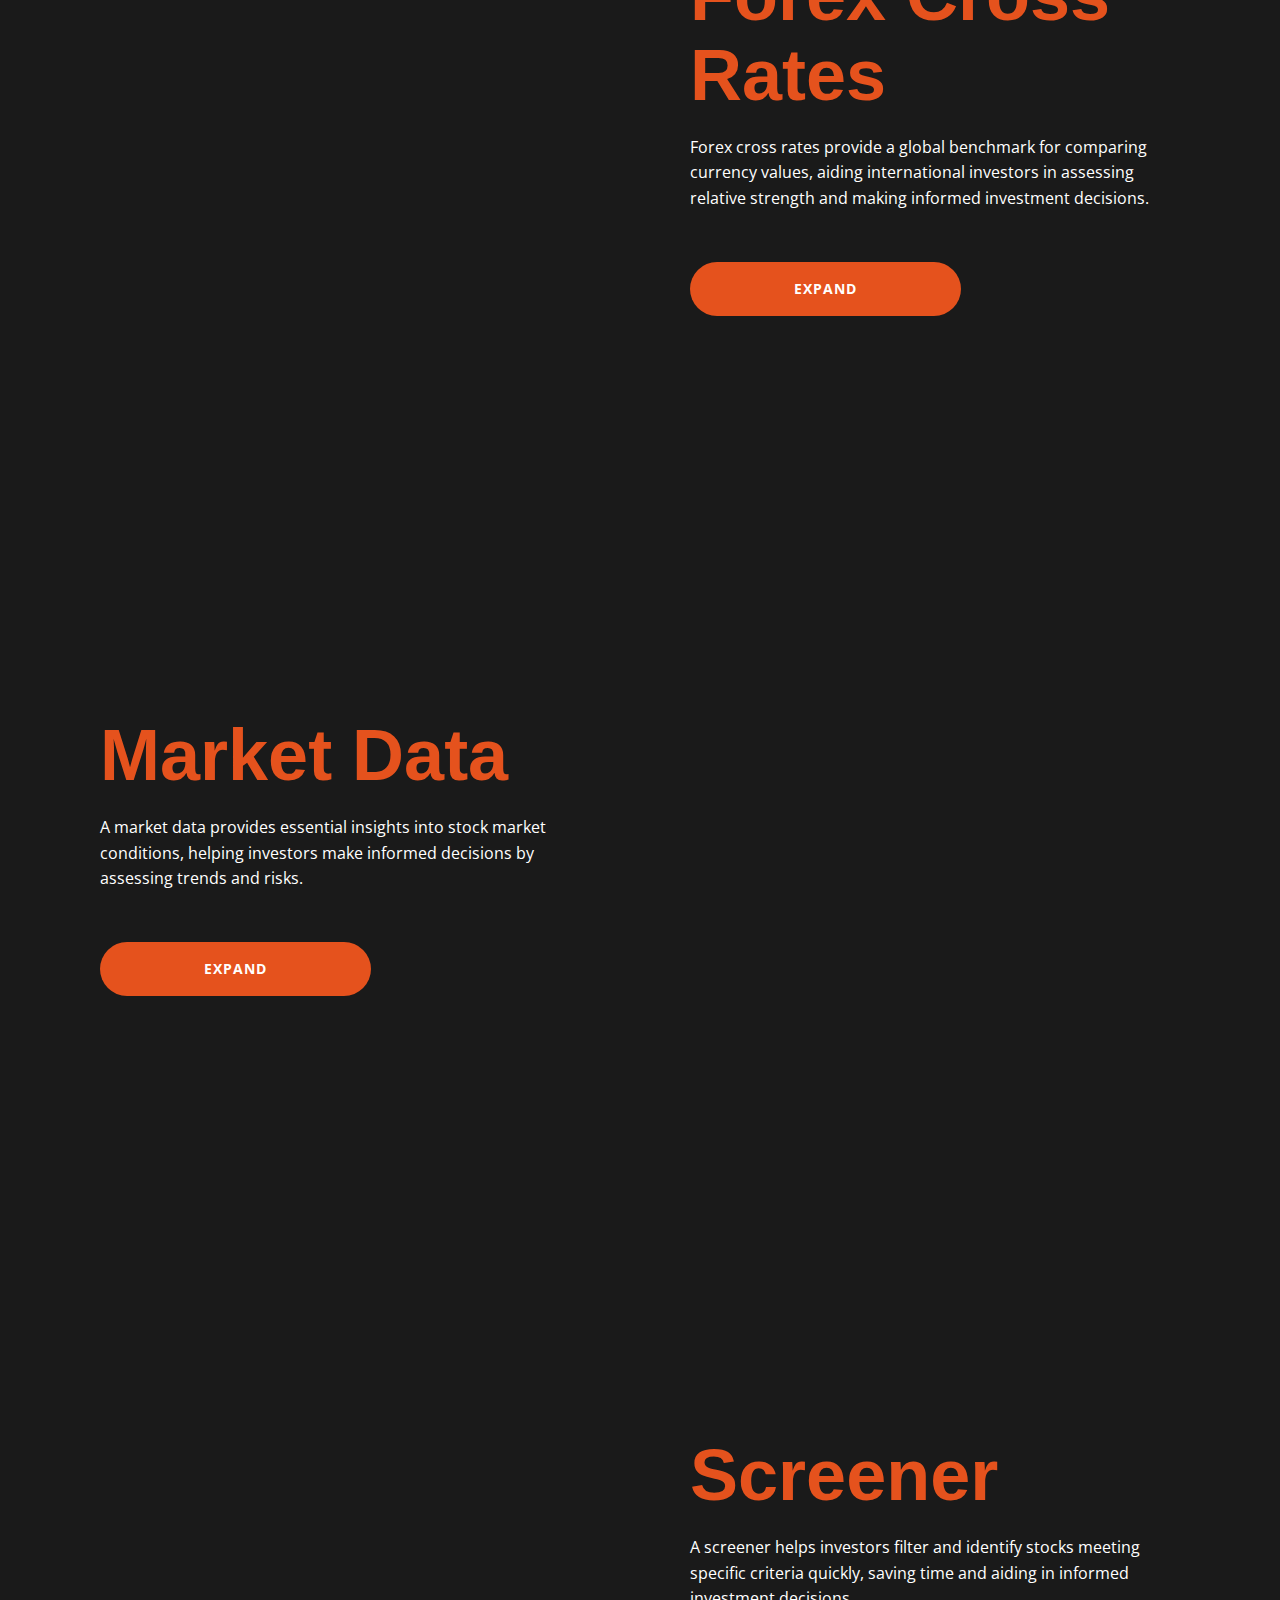
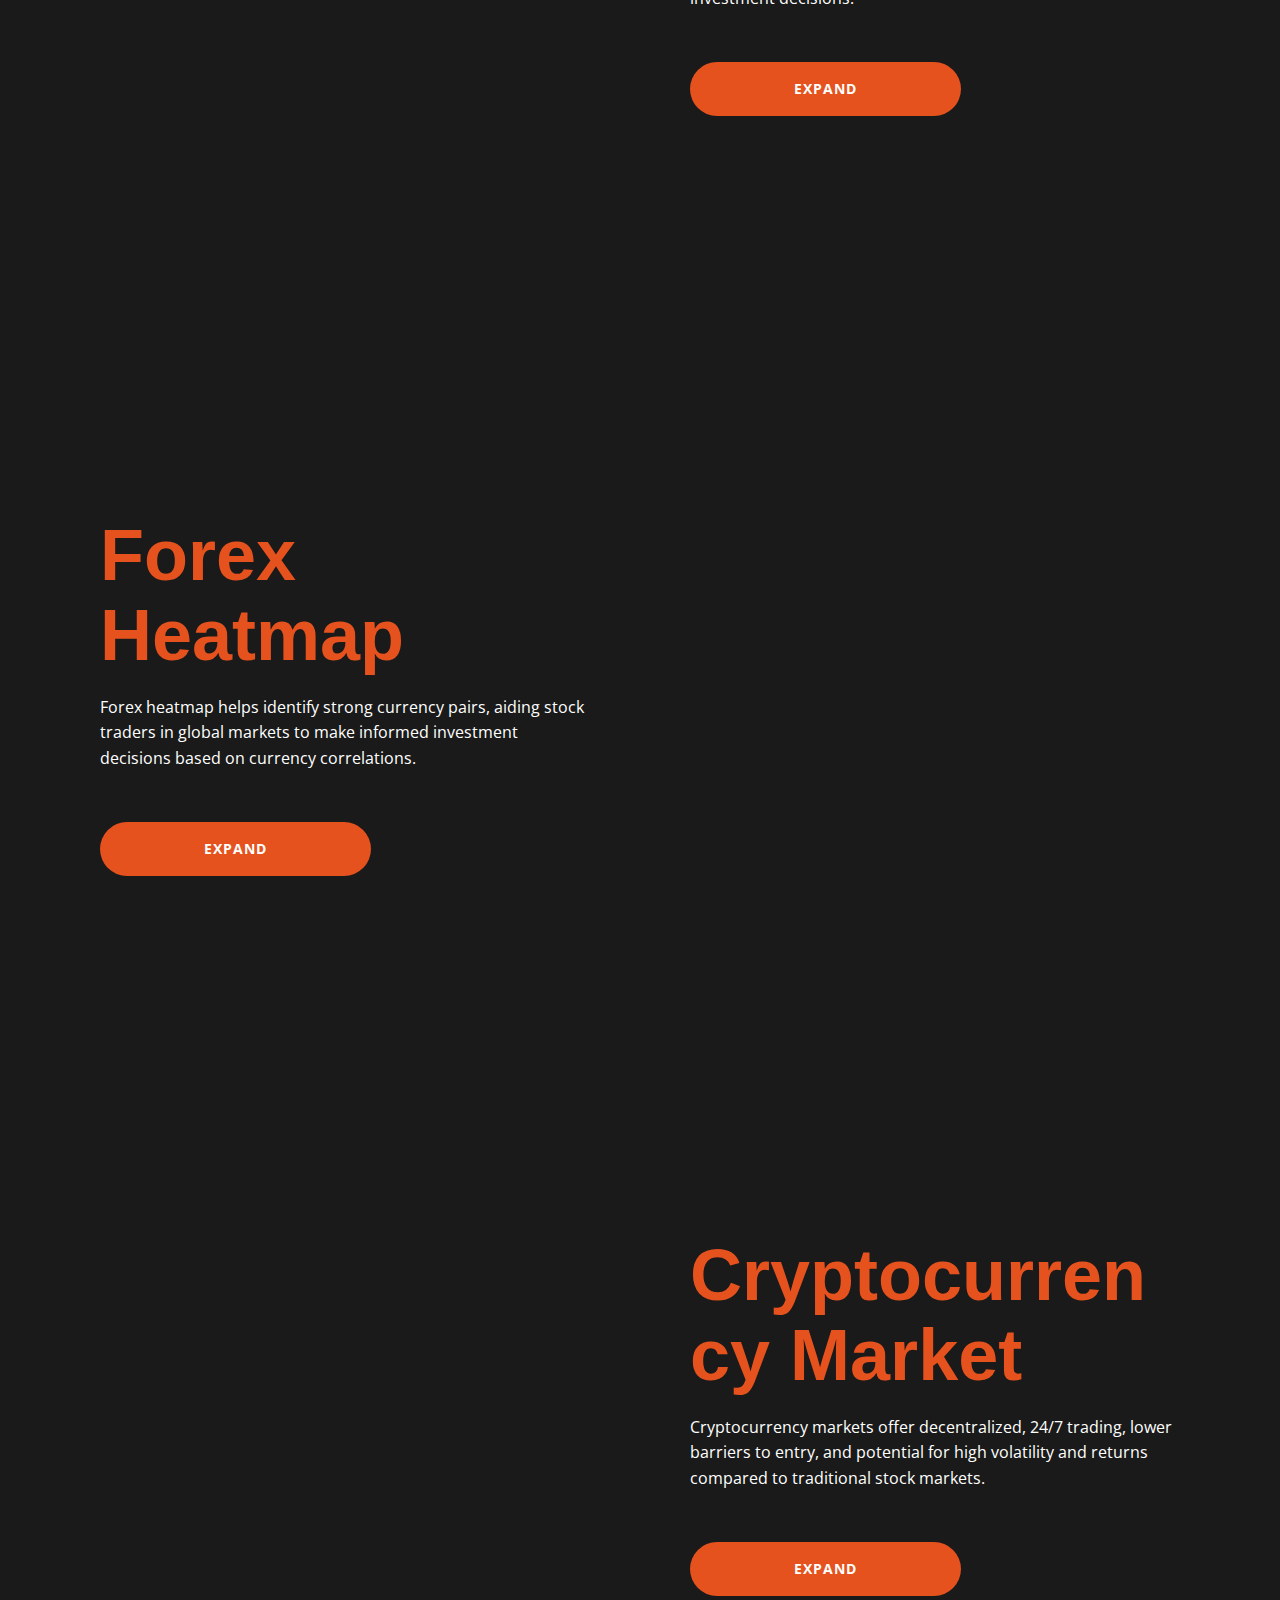
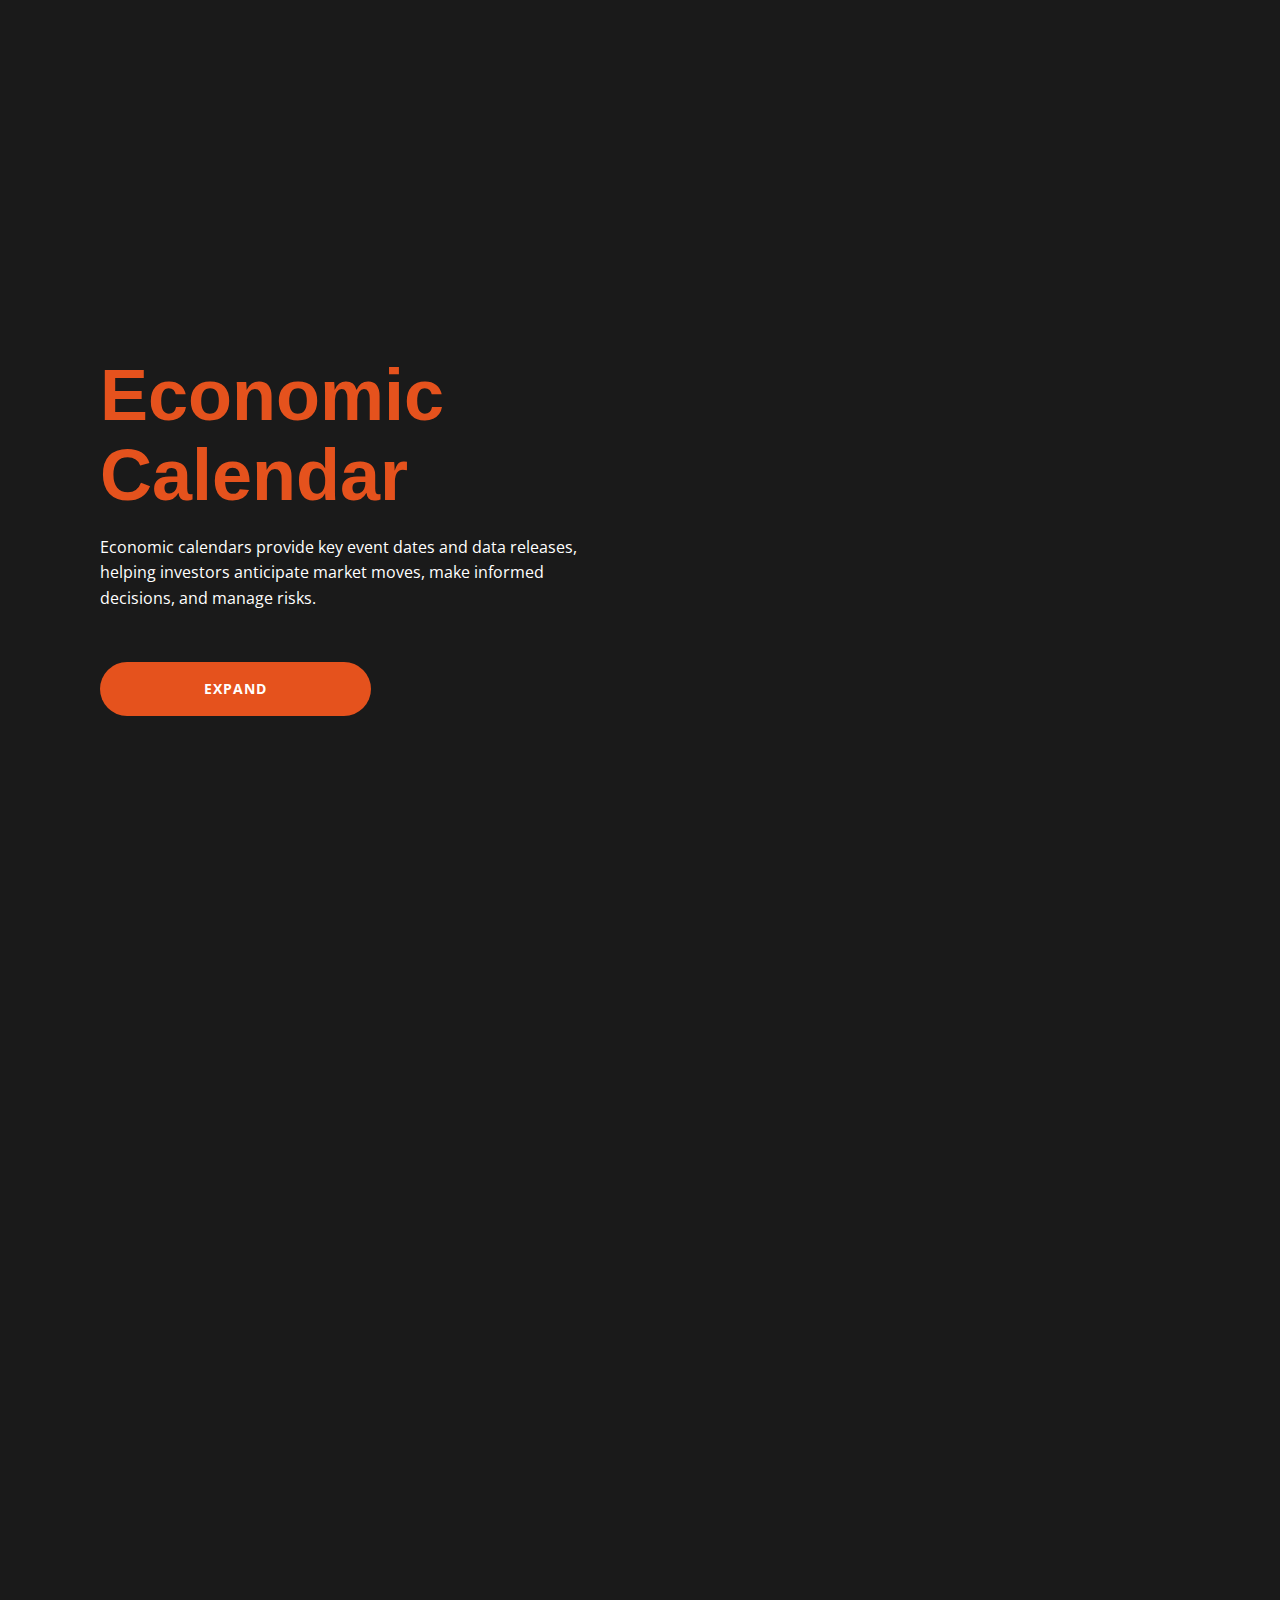
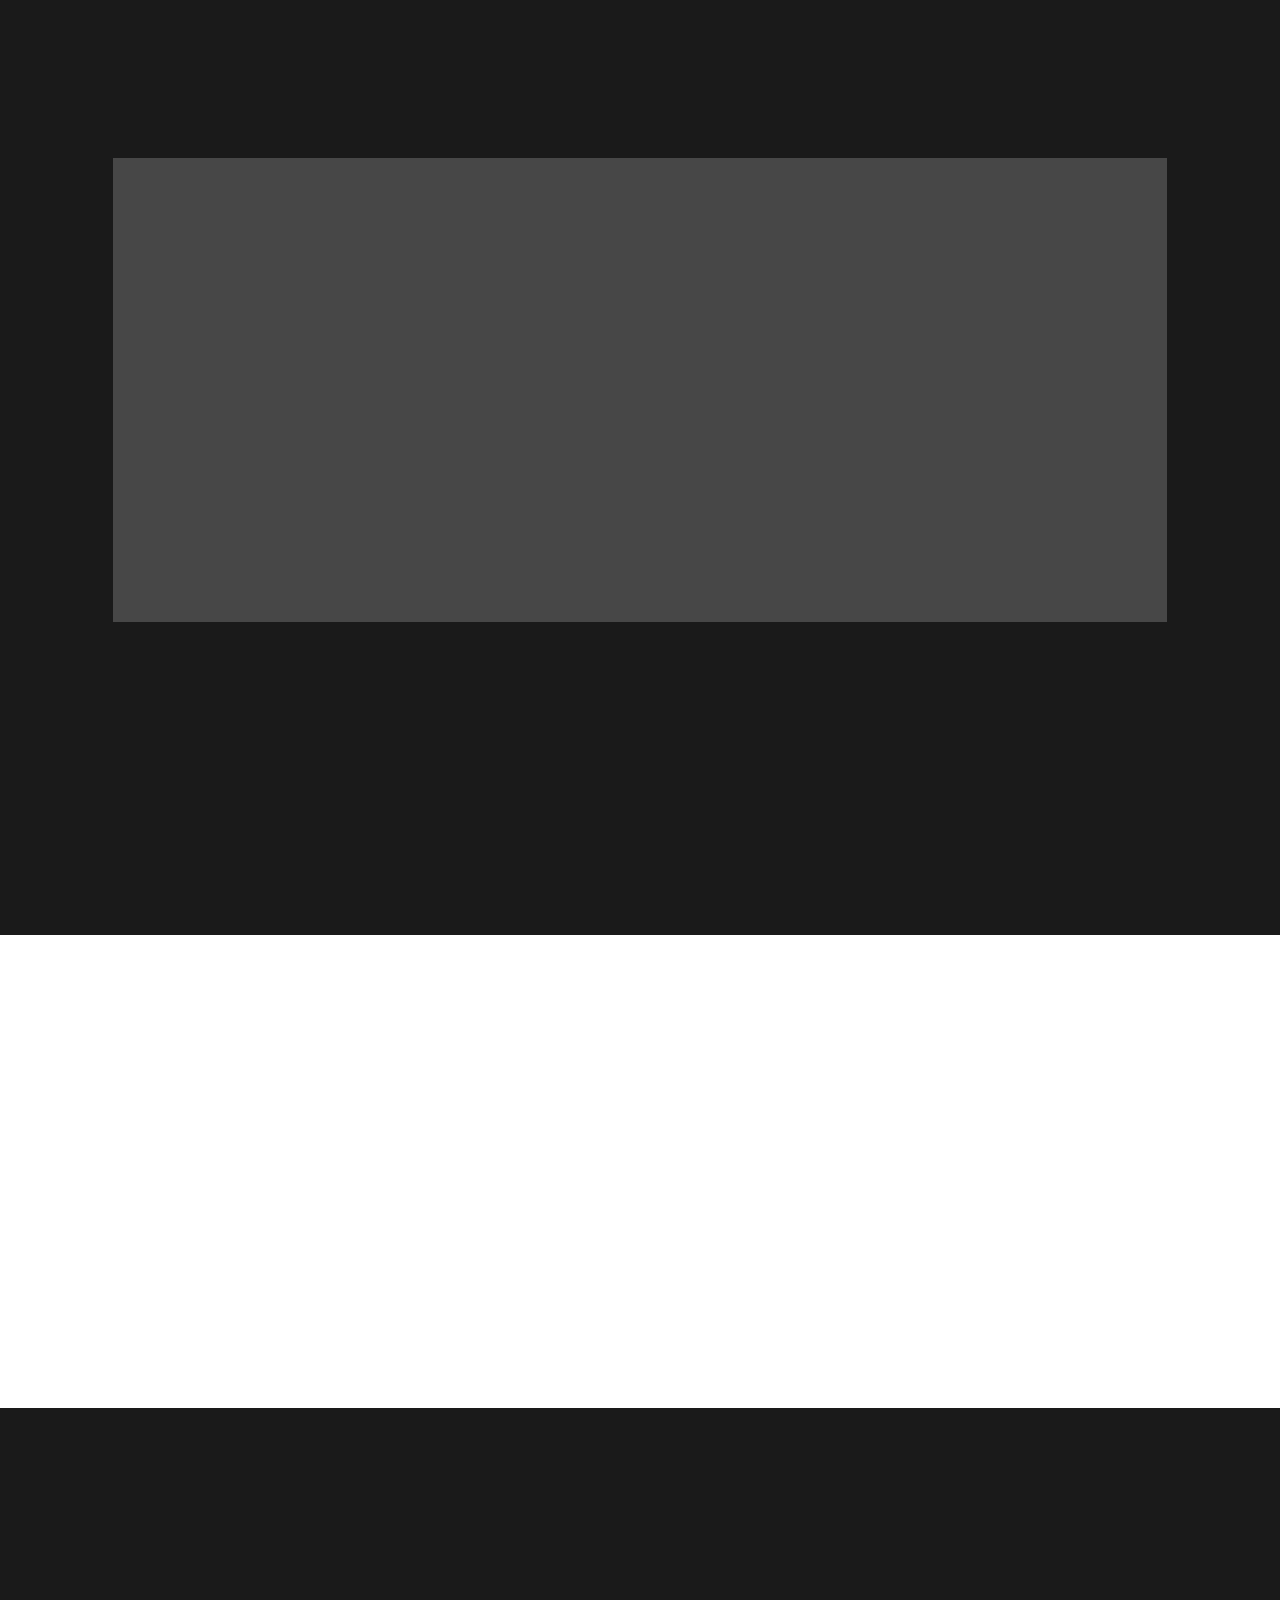
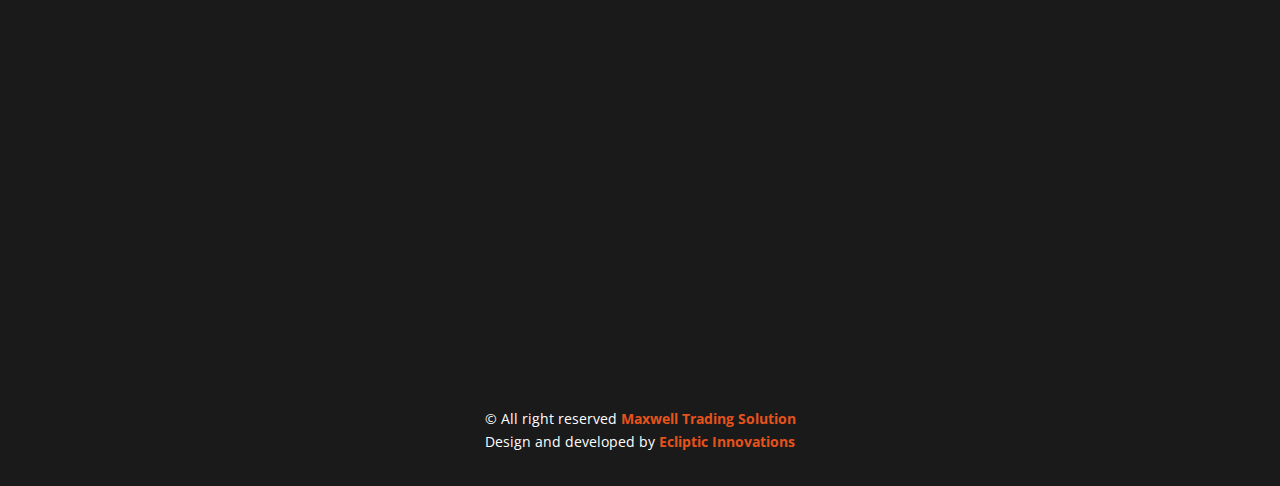
<file: Charts.html>
<!DOCTYPE html>
<html style="font-size: 16px;" lang="en-IN"><head>
    <meta name="viewport" content="width=device-width, initial-scale=1.0">
    <meta charset="utf-8">
    <meta name="keywords" content="Best Trading Website, Indian best Trading website, Worlds best Trading website, Stocks and share trading, Shares and trading,  Forex Trading service bhopal">
    <meta name="description" content="At Maxwell Trading Solutions, we are committed to empowering individuals in their journey of learning and earning in the dynamic world of trading. Our comprehensive educational resources and expert guidance enable traders to enhance their knowledge, develop effective strategies, and make informed decisions. By fostering a supportive community, we facilitate skill development and financial growth for all aspiring traders, ensuring their success in the markets.">
    <title>Charts</title>
    <link rel="icon" type="image" href="logo.png">
    <link rel="stylesheet" href="maxwell.css" media="screen">
<link rel="stylesheet" href="Charts.css" media="screen">
    <script class="u-script" type="text/javascript" src="jquery.js" defer=""></script>
    <script class="u-script" type="text/javascript" src="maxwell.js" defer=""></script>
    <meta name="referrer" content="origin">
    <meta name="title" content="Maxwell Trading Solution">
    <meta name="resource-type" content="Share, Trading and forecasting Agency and Company">
    <meta http-equiv="content-type" content="text/html; charset=utf-8">
    <meta http-equiv="content-language" content="en-us">
    <meta name="author" content="Maxwell Trading Solution">
    <meta name="contact" content="maxwellsharetrading@gmail.com">
    <meta name="keyword" content="Stock market trading and Finance Agency, Stock trading Crypto and Share Market company, Sell and Buy share, Trading and Consulting Company, Stock market finance company bhopal, Bhopals best stock market and finance company">
    <meta name="description" content="">
    <link id="u-theme-google-font" rel="stylesheet" href="https://fonts.googleapis.com/css?family=Montserrat:100,100i,200,200i,300,300i,400,400i,500,500i,600,600i,700,700i,800,800i,900,900i|Open+Sans:300,300i,400,400i,500,500i,600,600i,700,700i,800,800i">
    <link id="u-page-google-font" rel="stylesheet" href="https://fonts.googleapis.com/css?family=Montserrat:100,100i,200,200i,300,300i,400,400i,500,500i,600,600i,700,700i,800,800i,900,900i|Ubuntu:300,300i,400,400i,500,500i,700,700i">
    
    
    
    
    
    
    
    
    
    
    
    
    
    <script type="application/ld+json">{
		"@context": "http://schema.org",
		"@type": "Organization",
		"name": "WebSite5202757",
		"logo": "images/MaxwellTradingSolution02.png"
}</script>
    <meta name="theme-color" content="#2abbca">
    <meta property="og:title" content="Charts">
    <meta property="og:description" content="At Maxwell Trading Solutions, we are committed to empowering individuals in their journey of learning and earning in the dynamic world of trading. Our comprehensive educational resources and expert guidance enable traders to enhance their knowledge, develop effective strategies, and make informed decisions. By fostering a supportive community, we facilitate skill development and financial growth for all aspiring traders, ensuring their success in the markets.">
    <meta property="og:type" content="website">
  <meta name="title" content="Maxwell Trading Solution"><meta name="resource-type" content="Share, Trading and forecasting Agency and Company"><meta http-equiv="content-type" content="text/html; charset=utf-8"><meta http-equiv="content-language" content="en-us"><meta name="author" content="Maxwell Trading Solution"><meta name="contact" content="maxwellsharetrading@gmail.com"><meta name="keyword" content="Stock market trading and Finance Agency, Stock trading Crypto and Share Market company, Sell and Buy share, Trading and Consulting Company, Stock market finance company bhopal, Bhopals best stock market and finance company"><meta name="description" content="Maxwell Trading Solution is a Finance, Stocks and Trading service provider that provide a detailes forecast about the market with a powerful strategy and plan. At Maxwell Trading Solution, we believe in empowering businesses to achieve their maximum potential. With a passion for excellence and a commitment to innovation, we provide tailored consultancy services that propel organizations towards sustainable growth and success. In Maxwell Trading Solution we provide you researches values and data of current market and help you mannually to get accurate forecast. Our team will help you and lead you to capture the market with more effeciently and help you to grow in a positive environment."><meta data-intl-tel-input-cdn-path="intlTelInput/"></head>
  <body class="u-body u-xl-mode" data-lang="en"><header class="u-clearfix u-grey-90 u-header u-sticky u-sticky-7574 u-header" id="sec-a2e2"><style class="u-sticky-style" data-style-id="7574">.u-sticky-fixed.u-sticky-7574, .u-body.u-sticky-fixed .u-sticky-7574 {
box-shadow: -2px 0 29px 6px rgba(0,0,0,0.9) !important
}</style><div class="u-clearfix u-sheet u-sheet-1">
        <nav class="u-menu u-menu-hamburger u-offcanvas u-menu-1" data-responsive-from="XL">
          <div class="menu-collapse" style="font-size: 1rem; letter-spacing: 0px; font-weight: 700;">
            <a class="u-button-style u-custom-active-color u-custom-border u-custom-border-color u-custom-borders u-custom-color u-custom-hover-color u-custom-left-right-menu-spacing u-custom-padding-bottom u-custom-text-active-color u-custom-text-color u-custom-text-hover-color u-custom-top-bottom-menu-spacing u-nav-link u-text-active-palette-1-base u-text-hover-palette-2-base u-text-palette-2-base" href="#" style="font-size: calc(1em + 8px);">
              <svg class="u-svg-link" viewBox="0 0 24 24"><use xmlns:xlink="http://www.w3.org/1999/xlink" xlink:href="#menu-hamburger"></use></svg>
              <svg class="u-svg-content" version="1.1" id="menu-hamburger" viewBox="0 0 16 16" x="0px" y="0px" xmlns:xlink="http://www.w3.org/1999/xlink" xmlns="http://www.w3.org/2000/svg"><g><rect y="1" width="16" height="2"></rect><rect y="7" width="16" height="2"></rect><rect y="13" width="16" height="2"></rect>
</g></svg>
            </a>
          </div>
          <div class="u-custom-menu u-nav-container">
            <ul class="u-nav u-spacing-20 u-unstyled u-nav-1"><li class="u-nav-item"><a class="u-button-style u-nav-link u-text-active-palette-2-base u-text-hover-palette-2-base u-text-palette-2-base" href="Home.html" style="padding: 10px;">Home</a>
</li><li class="u-nav-item"><a class="u-button-style u-nav-link u-text-active-palette-2-base u-text-hover-palette-2-base u-text-palette-2-base" href="About.html" style="padding: 10px;">About</a>
</li><li class="u-nav-item"><a class="u-button-style u-nav-link u-text-active-palette-2-base u-text-hover-palette-2-base u-text-palette-2-base" href="Contact.html" style="padding: 10px;">Contact</a>
</li><li class="u-nav-item"><a class="u-button-style u-nav-link u-text-active-palette-2-base u-text-hover-palette-2-base u-text-palette-2-base" href="Charts.html" style="padding: 10px;">Charts</a>
</li><li class="u-nav-item"><a class="u-button-style u-nav-link u-text-active-palette-2-base u-text-hover-palette-2-base u-text-palette-2-base" href="Candlesticks.html" style="padding: 10px;">Candlesticks</a>
</li></ul>
          </div>
          <div class="u-custom-menu u-nav-container-collapse">
            <div class="u-black u-container-style u-inner-container-layout u-opacity u-opacity-80 u-sidenav">
              <div class="u-inner-container-layout u-sidenav-overflow">
                <div class="u-menu-close"></div>
                <ul class="u-align-left u-nav u-popupmenu-items u-spacing-6 u-text-active-palette-2-base u-text-hover-palette-2-light-2 u-unstyled u-nav-2"><li class="u-nav-item"><a class="u-button-style u-nav-link" href="Home.html">Home</a>
</li><li class="u-nav-item"><a class="u-button-style u-nav-link" href="About.html">About</a>
</li><li class="u-nav-item"><a class="u-button-style u-nav-link" href="Contact.html">Contact</a>
</li><li class="u-nav-item"><a class="u-button-style u-nav-link" href="Charts.html">Charts</a>
</li><li class="u-nav-item"><a class="u-button-style u-nav-link" href="Candlesticks.html">Candlesticks</a>
</li></ul>
              </div>
            </div>
            <div class="u-black u-menu-overlay u-opacity u-opacity-50"></div>
          </div>
        </nav>
        <a href="https://maxwelltradingsolution.com" class="u-image u-logo u-image-1" data-image-width="600" data-image-height="203" title="Logo">
          <img src="images/MaxwellTradingSolution02.png" class="u-logo-image u-logo-image-1">
        </a>
      </div></header>
    <section class="u-align-center u-clearfix u-grey-90 u-section-1" id="sec-1a4f">
      <div class="u-clearfix u-sheet u-valign-middle-lg u-valign-middle-md u-valign-middle-xl u-sheet-1">
        <div class="u-clearfix u-expanded-width u-layout-wrap u-layout-wrap-1">
          <div class="u-layout">
            <div class="u-layout-row">
              <div class="u-align-left u-container-align-center-sm u-container-align-center-xs u-container-style u-layout-cell u-size-30 u-layout-cell-1" data-animation-name="customAnimationIn" data-animation-duration="750">
                <div class="u-container-layout u-valign-middle-md u-container-layout-1">
                  <img class="u-align-center u-image u-image-contain u-image-1" src="images/MaxwellTradingSolution.png" data-image-width="1524" data-image-height="1174">
                </div>
              </div>
              <div class="u-container-style u-layout-cell u-size-30 u-layout-cell-2" data-animation-name="customAnimationIn" data-animation-duration="1000">
                <div class="u-container-layout u-container-layout-2">
                  <div class="u-align-right u-palette-2-base u-preserve-proportions u-shape u-shape-circle u-shape-1"></div>
                  <h2 class="u-align-right u-text u-text-default u-text-white u-text-1">Charts</h2>
                  <p class="u-align-right u-large-text u-text u-text-variant u-text-2"> Stock market charts are like a map of human ambition and economic optimism. They capture the ebb and flow of investor sentiment, reflecting the collective dreams and fears of individuals and institutions alike. Each line, bar, and candlestick tells a story of anticipation, volatility, and opportunity, reminding us that in the world of finance, history is written in numbers, and every chart is a canvas of possibilities waiting to be deciphered.</p>
                  <a href="Contact.html#carousel_78b7" class="u-active-white u-align-left u-border-none u-btn u-btn-round u-button-style u-custom-font u-font-montserrat u-hover-white u-palette-2-base u-radius-50 u-btn-1">Contact Us</a>
                </div>
              </div>
            </div>
          </div>
        </div>
      </div>
    </section>
    <section class="u-clearfix u-grey-90 u-section-2" id="sec-66c8">
      <div class="u-clearfix u-sheet u-valign-middle-xl u-sheet-1">
        <div class="u-clearfix u-gutter-40 u-layout-wrap u-layout-wrap-1">
          <div class="u-layout">
            <div class="u-layout-row">
              <div class="u-container-style u-layout-cell u-size-30-lg u-size-30-xl u-size-60-md u-size-60-sm u-size-60-xs u-layout-cell-1">
                <div class="u-container-layout u-valign-middle u-container-layout-1">
                  <div class="fr-view u-clearfix u-rich-text u-text u-text-1">
                    <h1>
                      <span class="u-text-palette-2-base">Advanced Real﻿-﻿Time Chart</span>
                    </h1>
                    <p>Advanced real-time charts in stock markets provide timely, detailed data, aiding traders in making informed decisions, optimizing trade entry and exit points, and maximizing profit potential.</p>
                  </div>
                  <a href="https://www.tradingview.com/chart/" class="u-border-none u-btn u-btn-round u-button-style u-hover-white u-palette-2-base u-radius-50 u-btn-1">Expand</a>
                </div>
              </div>
              <div class="u-container-style u-layout-cell u-size-30-lg u-size-30-xl u-size-60-md u-size-60-sm u-size-60-xs u-layout-cell-2">
                <div class="u-container-layout u-container-layout-2"><!-- TradingView Widget BEGIN -->
                  <div class="tradingview-widget-container">
                    <div id="technical-analysis-chart-demo"></div>
                    <script type="text/javascript" src="https://s3.tradingview.com/tv.js"></script>
                    <script type="text/javascript">
                    new TradingView.widget(
                    {
                    "container_id": "technical-analysis-chart-demo",
                    "width": "100%",
                    "height": "100%",
                    "autosize": true,
                    "symbol": "AAPL",
                    "interval": "D",
                    "timezone": "exchange",
                    "theme": "light",
                    "style": "1",
                    "withdateranges": true,
                    "hide_side_toolbar": false,
                    "allow_symbol_change": true,
                    "save_image": false,
                    "studies": [
                      "ROC@tv-basicstudies",
                      "StochasticRSI@tv-basicstudies",
                      "MASimple@tv-basicstudies"
                    ],
                    "show_popup_button": true,
                    "popup_width": "1000",
                    "popup_height": "650",
                    "locale": "en"
                  }
                    );
                    </script>
                  </div>
                  <!-- TradingView Widget END --></div>
              </div>
            </div>
          </div>
        </div>
      </div>
    </section>
    <section class="u-clearfix u-grey-90 u-section-3" id="sec-9291">
      <div class="u-clearfix u-sheet u-sheet-1">
        <div class="u-clearfix u-gutter-40 u-layout-wrap u-layout-wrap-1">
          <div class="u-layout">
            <div class="u-layout-row">
              <div class="u-container-style u-layout-cell u-size-30-lg u-size-30-xl u-size-60-md u-size-60-sm u-size-60-xs u-layout-cell-1">
                <div class="u-container-layout u-container-layout-1"><!-- TradingView Widget BEGIN -->
                  <div class="tradingview-widget-container">
                    <div class="tradingview-widget-container__widget"></div>
                    <script type="text/javascript" src="https://s3.tradingview.com/external-embedding/embed-widget-forex-cross-rates.js" async>
                    {
                    "width": "100%",
                    "height": "100%",
                    "currencies": [
                      "EUR",
                      "USD",
                      "JPY",
                      "GBP",
                      "CHF",
                      "AUD",
                      "CAD",
                      "NZD",
                      "INR"
                    ],
                    "isTransparent": false,
                    "colorTheme": "light",
                    "locale": "en"
                  }
                    </script>
                  </div>
                  <!-- TradingView Widget END --></div>
              </div>
              <div class="u-container-style u-layout-cell u-size-30-lg u-size-30-xl u-size-60-md u-size-60-sm u-size-60-xs u-layout-cell-2">
                <div class="u-container-layout u-valign-middle u-container-layout-2">
                  <div class="fr-view u-clearfix u-rich-text u-text u-text-1">
                    <h1>
                      <span class="u-text-palette-2-base">Forex Cross Rates</span>
                    </h1>
                    <p>Forex cross rates provide a global benchmark for comparing currency values, aiding international investors in assessing relative strength and making informed investment decisions.</p>
                  </div>
                  <a href="FCR.html" class="u-border-none u-btn u-btn-round u-button-style u-hover-white u-palette-2-base u-radius-50 u-btn-1">expand</a>
                </div>
              </div>
            </div>
          </div>
        </div>
      </div>
    </section>
    <section class="u-clearfix u-grey-90 u-section-4" id="sec-59d0">
      <div class="u-clearfix u-sheet u-sheet-1">
        <div class="u-clearfix u-gutter-40 u-layout-wrap u-layout-wrap-1">
          <div class="u-layout">
            <div class="u-layout-row">
              <div class="u-container-style u-layout-cell u-size-30-lg u-size-30-xl u-size-60-md u-size-60-sm u-size-60-xs u-layout-cell-1">
                <div class="u-container-layout u-valign-middle u-container-layout-1">
                  <div class="fr-view u-clearfix u-rich-text u-text u-text-1">
                    <h1>
                      <span class="u-text-palette-2-base">Market Data</span>
                    </h1>
                    <p>A market data provides essential insights into stock market conditions, helping investors make informed decisions by assessing trends and risks.</p>
                  </div>
                  <a href="MD.html" class="u-border-none u-btn u-btn-round u-button-style u-hover-white u-palette-2-base u-radius-50 u-btn-1">expand</a>
                </div>
              </div>
              <div class="u-container-style u-layout-cell u-size-30-lg u-size-30-xl u-size-60-md u-size-60-sm u-size-60-xs u-layout-cell-2">
                <div class="u-container-layout u-container-layout-2"><!-- TradingView Widget BEGIN -->
                  <div class="tradingview-widget-container">
                    <div class="tradingview-widget-container__widget"></div>
                    <script type="text/javascript" src="https://s3.tradingview.com/external-embedding/embed-widget-market-quotes.js" async>
                    {
                    "width": "100%",
                    "height": "100%",
                    "symbolsGroups": [
                      {
                        "name": "Indices",
                        "originalName": "Indices",
                        "symbols": [
                          {
                            "name": "FOREXCOM:SPXUSD",
                            "displayName": "S&P 500"
                          },
                          {
                            "name": "FOREXCOM:NSXUSD",
                            "displayName": "US 100"
                          },
                          {
                            "name": "FOREXCOM:DJI",
                            "displayName": "Dow 30"
                          },
                          {
                            "name": "INDEX:NKY",
                            "displayName": "Nikkei 225"
                          },
                          {
                            "name": "INDEX:DEU40",
                            "displayName": "DAX Index"
                          },
                          {
                            "name": "FOREXCOM:UKXGBP",
                            "displayName": "UK 100"
                          }
                        ]
                      },
                      {
                        "name": "Futures",
                        "originalName": "Futures",
                        "symbols": [
                          {
                            "name": "CME_MINI:ES1!",
                            "displayName": "S&P 500"
                          },
                          {
                            "name": "CME:6E1!",
                            "displayName": "Euro"
                          },
                          {
                            "name": "COMEX:GC1!",
                            "displayName": "Gold"
                          },
                          {
                            "name": "NYMEX:CL1!",
                            "displayName": "Oil"
                          },
                          {
                            "name": "NYMEX:NG1!",
                            "displayName": "Gas"
                          },
                          {
                            "name": "CBOT:ZC1!",
                            "displayName": "Corn"
                          }
                        ]
                      },
                      {
                        "name": "Bonds",
                        "originalName": "Bonds",
                        "symbols": [
                          {
                            "name": "CME:GE1!",
                            "displayName": "Eurodollar"
                          },
                          {
                            "name": "CBOT:ZB1!",
                            "displayName": "T-Bond"
                          },
                          {
                            "name": "CBOT:UB1!",
                            "displayName": "Ultra T-Bond"
                          },
                          {
                            "name": "EUREX:FGBL1!",
                            "displayName": "Euro Bund"
                          },
                          {
                            "name": "EUREX:FBTP1!",
                            "displayName": "Euro BTP"
                          },
                          {
                            "name": "EUREX:FGBM1!",
                            "displayName": "Euro BOBL"
                          }
                        ]
                      },
                      {
                        "name": "Forex",
                        "originalName": "Forex",
                        "symbols": [
                          {
                            "name": "FX:EURUSD",
                            "displayName": "EUR to USD"
                          },
                          {
                            "name": "FX:GBPUSD",
                            "displayName": "GBP to USD"
                          },
                          {
                            "name": "FX:USDJPY",
                            "displayName": "USD to JPY"
                          },
                          {
                            "name": "FX:USDCHF",
                            "displayName": "USD to CHF"
                          },
                          {
                            "name": "FX:AUDUSD",
                            "displayName": "AUD to USD"
                          },
                          {
                            "name": "FX:USDCAD",
                            "displayName": "USD to CAD"
                          },
                          {
                            "name": "FX_IDC:USDINR",
                            "displayName": "USD to INR"
                          }
                        ]
                      }
                    ],
                    "showSymbolLogo": true,
                    "colorTheme": "light",
                    "isTransparent": false,
                    "locale": "en"
                  }
                    </script>
                  </div>
                  <!-- TradingView Widget END --></div>
              </div>
            </div>
          </div>
        </div>
      </div>
    </section>
    <section class="u-clearfix u-grey-90 u-section-5" id="sec-ea2b">
      <div class="u-clearfix u-sheet u-sheet-1">
        <div class="u-clearfix u-gutter-40 u-layout-wrap u-layout-wrap-1">
          <div class="u-layout">
            <div class="u-layout-row">
              <div class="u-container-style u-layout-cell u-size-30-lg u-size-30-xl u-size-60-md u-size-60-sm u-size-60-xs u-layout-cell-1">
                <div class="u-container-layout u-container-layout-1"><!-- TradingView Widget BEGIN -->
                  <div class="tradingview-widget-container">
                    <div class="tradingview-widget-container__widget"></div>
                    <script type="text/javascript" src="https://s3.tradingview.com/external-embedding/embed-widget-screener.js" async>
                    {
                    "width": "100%",
                    "height": "100%",
                    "defaultColumn": "overview",
                    "defaultScreen": "general",
                    "market": "forex",
                    "showToolbar": true,
                    "colorTheme": "light",
                    "locale": "en"
                  }
                    </script>
                  </div>
                  <!-- TradingView Widget END --></div>
              </div>
              <div class="u-container-style u-layout-cell u-size-30-lg u-size-30-xl u-size-60-md u-size-60-sm u-size-60-xs u-layout-cell-2">
                <div class="u-container-layout u-valign-middle u-container-layout-2">
                  <div class="fr-view u-clearfix u-rich-text u-text u-text-1">
                    <h1>
                      <span class="u-text-palette-2-base">Screener</span>
                    </h1>
                    <p>A screener helps investors filter and identify stocks meeting specific criteria quickly, saving time and aiding in informed investment decisions.</p>
                  </div>
                  <a href="S.html" class="u-border-none u-btn u-btn-round u-button-style u-hover-white u-palette-2-base u-radius-50 u-btn-1">expand</a>
                </div>
              </div>
            </div>
          </div>
        </div>
      </div>
    </section>
    <section class="u-clearfix u-grey-90 u-section-6" id="sec-e5d5">
      <div class="u-clearfix u-sheet u-sheet-1">
        <div class="u-clearfix u-gutter-40 u-layout-wrap u-layout-wrap-1">
          <div class="u-layout">
            <div class="u-layout-row">
              <div class="u-container-style u-layout-cell u-size-30-lg u-size-30-xl u-size-60-md u-size-60-sm u-size-60-xs u-layout-cell-1">
                <div class="u-container-layout u-valign-middle u-container-layout-1">
                  <div class="fr-view u-clearfix u-rich-text u-text u-text-1">
                    <h1>
                      <span class="u-text-palette-2-base">Forex Heatmap</span>
                    </h1>
                    <p>Forex heatmap helps identify strong currency pairs, aiding stock traders in global markets to make informed investment decisions based on currency correlations.</p>
                  </div>
                  <a href="FH.html" class="u-border-none u-btn u-btn-round u-button-style u-hover-white u-palette-2-base u-radius-50 u-btn-1">expand</a>
                </div>
              </div>
              <div class="u-container-style u-layout-cell u-size-30-lg u-size-30-xl u-size-60-md u-size-60-sm u-size-60-xs u-layout-cell-2">
                <div class="u-container-layout u-container-layout-2"><!-- TradingView Widget BEGIN -->
                  <div class="tradingview-widget-container">
                    <div class="tradingview-widget-container__widget"></div>
                    <script type="text/javascript" src="https://s3.tradingview.com/external-embedding/embed-widget-forex-heat-map.js" async>
                    {
                    "width": "100%",
                    "height": "100%",
                    "currencies": [
                      "EUR",
                      "USD",
                      "JPY",
                      "GBP",
                      "CHF",
                      "AUD",
                      "CAD",
                      "NZD",
                      "CNY",
                      "INR"
                    ],
                    "isTransparent": false,
                    "colorTheme": "light",
                    "locale": "en"
                  }
                    </script>
                  </div>
                  <!-- TradingView Widget END --></div>
              </div>
            </div>
          </div>
        </div>
      </div>
    </section>
    <section class="u-clearfix u-grey-90 u-section-7" id="sec-8c16">
      <div class="u-clearfix u-sheet u-sheet-1">
        <div class="u-clearfix u-gutter-40 u-layout-wrap u-layout-wrap-1">
          <div class="u-layout">
            <div class="u-layout-row">
              <div class="u-container-style u-layout-cell u-size-30-lg u-size-30-xl u-size-60-md u-size-60-sm u-size-60-xs u-layout-cell-1">
                <div class="u-container-layout u-container-layout-1"><!-- TradingView Widget BEGIN -->
<div class="tradingview-widget-container">
  <div class="tradingview-widget-container__widget"></div>
  <script type="text/javascript" src="https://s3.tradingview.com/external-embedding/embed-widget-screener.js" async>
  {
  "width": "100%",
  "height": "100%",
  "defaultColumn": "overview",
  "screener_type": "crypto_mkt",
  "displayCurrency": "USD",
  "colorTheme": "light",
  "locale": "en"
}
  </script>
</div>
<!-- TradingView Widget END --></div>
              </div>
              <div class="u-container-style u-layout-cell u-size-30-lg u-size-30-xl u-size-60-md u-size-60-sm u-size-60-xs u-layout-cell-2">
                <div class="u-container-layout u-valign-middle u-container-layout-2">
                  <div class="fr-view u-clearfix u-rich-text u-text u-text-1">
                    <h1>
                      <span class="u-text-palette-2-base">Cryptocurrency Market</span>
                    </h1>
                    <p>Cryptocurrency markets offer decentralized, 24/7 trading, lower barriers to entry, and potential for high volatility and returns compared to traditional stock markets.</p>
                  </div>
                  <a href="CCM.html" class="u-border-none u-btn u-btn-round u-button-style u-hover-white u-palette-2-base u-radius-50 u-btn-1">Expand</a>
                </div>
              </div>
            </div>
          </div>
        </div>
      </div>
    </section>
    <section class="u-clearfix u-grey-90 u-section-8" id="sec-a3d2">
      <div class="u-clearfix u-sheet u-sheet-1">
        <div class="u-clearfix u-gutter-40 u-layout-wrap u-layout-wrap-1">
          <div class="u-layout">
            <div class="u-layout-row">
              <div class="u-container-style u-layout-cell u-size-30-lg u-size-30-xl u-size-60-md u-size-60-sm u-size-60-xs u-layout-cell-1">
                <div class="u-container-layout u-valign-middle u-container-layout-1">
                  <div class="fr-view u-clearfix u-rich-text u-text u-text-1">
                    <h1>
                      <span class="u-text-palette-2-base">Economic Calendar</span>
                    </h1>
                    <p>Economic calendars provide key event dates and data releases, helping investors anticipate market moves, make informed decisions, and manage risks.</p>
                  </div>
                  <a href="EC.html" class="u-border-none u-btn u-btn-round u-button-style u-hover-white u-palette-2-base u-radius-50 u-btn-1">expand</a>
                </div>
              </div>
              <div class="u-container-style u-layout-cell u-size-30-lg u-size-30-xl u-size-60-md u-size-60-sm u-size-60-xs u-layout-cell-2">
                <div class="u-container-layout u-container-layout-2"><!-- TradingView Widget BEGIN -->
                  <div class="tradingview-widget-container">
                    <div class="tradingview-widget-container__widget"></div>
                    <script type="text/javascript" src="https://s3.tradingview.com/external-embedding/embed-widget-events.js" async>
                    {
                    "width": "100%",
                    "height": "100%",
                    "colorTheme": "light",
                    "isTransparent": false,
                    "locale": "en",
                    "importanceFilter": "-1,0,1",
                    "currencyFilter": "AUD,USD,CAD,EUR,FRF,DEM,INR,ITL,JPY,MXN,NZD,ZAR,ESP,CHF,TRL,GBP"
                  }
                    </script>
                  </div>
                  <!-- TradingView Widget END --></div>
              </div>
            </div>
          </div>
        </div>
      </div>
    </section>
    <section class="u-clearfix u-grey-90 u-section-9" id="sec-17be">
      <div class="u-clearfix u-sheet u-valign-middle-md u-valign-middle-sm u-valign-middle-xs u-sheet-1">
        <div class="u-clearfix u-gutter-40 u-layout-wrap u-layout-wrap-1">
          <div class="u-gutter-0 u-layout">
            <div class="u-layout-row">
              <div class="u-container-style u-layout-cell u-size-60 u-layout-cell-1">
                <div class="u-container-layout u-container-layout-1"><!-- TradingView Widget BEGIN -->
                  <div class="tradingview-widget-container">
                    <div class="tradingview-widget-container__widget"></div>
                    <script type="text/javascript" src="https://s3.tradingview.com/external-embedding/embed-widget-financials.js" async>
                    {
                    "colorTheme": "light",
                    "isTransparent": false,
                    "largeChartUrl": "",
                    "displayMode": "regular",
                    "width": "100%",
                    "height": "100%",
                    "symbol": "ECONOMICS:INDG",
                    "locale": "en"
                  }
                    </script>
                  </div>
                  <!-- TradingView Widget END --></div>
              </div>
            </div>
          </div>
        </div>
      </div>
    </section>
    <section class="u-clearfix u-white u-section-10" id="sec-e7cc">
      <div class="u-expanded-width u-grey-90 u-shape u-shape-rectangle u-shape-1"></div>
      <div class="u-palette-2-base u-shape u-shape-rectangle u-shape-2" data-animation-name="customAnimationIn" data-animation-duration="1500"></div>
      <img class="u-image u-image-default u-image-1" data-image-width="1000" data-image-height="667" data-animation-name="customAnimationIn" data-animation-duration="1500" data-animation-delay="250" src="images/04.jpg">
      <div class="u-align-left u-container-style u-grey-5 u-group u-group-1" data-animation-name="customAnimationIn" data-animation-duration="1500" data-animation-delay="500" data-animation-direction="">
        <div class="u-container-layout u-container-layout-1">
          <h5 class="u-align-left u-text u-text-1" data-animation-name="customAnimationIn" data-animation-duration="1500" data-animation-delay="500"> Maxwell Trading Solution</h5>
          <h2 class="u-align-left u-text u-text-2">Learn the market with us !</h2>
          <p class="u-align-left u-text u-text-3">Start Your Learning with Maxwell Trading Solution and we guide you about market and help you in making profit.</p>
          <a href="Candlesticks.html" class="u-active-white u-border-none u-btn u-btn-round u-button-style u-hover-white u-palette-2-base u-radius-50 u-text-active-black u-text-hover-black u-btn-1">Learn More</a>
        </div>
      </div>
      <div class="u-container-style u-group u-opacity u-opacity-20 u-shape-rectangle u-white u-group-2">
        <div class="u-container-layout u-container-layout-2"><!-- TradingView Widget BEGIN -->
          <div class="tradingview-widget-container">
            <div class="tradingview-widget-container__widget"></div>
            <script type="text/javascript" src="https://s3.tradingview.com/external-embedding/embed-widget-stock-heatmap.js" async>
            {
            "exchanges": [
              "ADX",
              "AMEX",
              "ASX",
              "BER",
              "BET",
              "BIST",
              "BSE",
              "BX",
              "CSE",
              "CSECY",
              "DUS",
              "EURONEXT",
              "FWB",
              "GPW",
              "HAM",
              "HNX",
              "IDX",
              "JSE",
              "KRX",
              "KSE",
              "LSE",
              "MIL",
              "MUN",
              "NASDAQ",
              "NASDAQDUBAI",
              "NEO",
              "NEWCONNECT",
              "NYSE",
              "OMXCOP",
              "OMXHEX",
              "OMXICE",
              "OMXRSE",
              "OMXSTO",
              "OMXTSE",
              "OMXVSE",
              "OTC",
              "SSE",
              "TASE",
              "TPEX",
              "TSX",
              "TSXV",
              "UPCOM",
              "XETR"
            ],
            "dataSource": "SENSEX",
            "grouping": "sector",
            "blockSize": "market_cap_basic",
            "blockColor": "change",
            "locale": "en",
            "symbolUrl": "",
            "colorTheme": "light",
            "hasTopBar": true,
            "isDataSetEnabled": true,
            "isZoomEnabled": true,
            "hasSymbolTooltip": true,
            "width": "100%",
            "height": "100%"
          }
            </script>
          </div>
          <!-- TradingView Widget END --></div>
      </div>
    </section>
    <section class="u-clearfix u-grey-90 u-section-11" id="sec-4204">
      <div class="u-clearfix u-sheet u-valign-middle u-sheet-1">
        <div class="u-clearfix u-expanded-width u-layout-wrap u-layout-wrap-1">
          <div class="u-layout">
            <div class="u-layout-col">
              <div class="u-size-30">
                <div class="u-layout-row">
                  <div class="u-container-style u-layout-cell u-size-30-lg u-size-30-md u-size-30-sm u-size-30-xs u-size-35-xl u-layout-cell-1" data-animation-name="customAnimationIn" data-animation-duration="1000">
                    <div class="u-container-layout u-container-layout-1">
                      <h2 class="u-custom-font u-font-ubuntu u-text u-text-default u-text-white u-text-1"> Get your free consultation now!</h2>
                      <p class="u-text u-text-default u-text-2"> Communication is the key to understanding. Reach out to us, and we'll be more than happy to assist</p>
                    </div>
                  </div>
                  <div class="u-container-align-left-sm u-container-align-left-xs u-container-style u-layout-cell u-size-25-xl u-size-30-lg u-size-30-md u-size-30-sm u-size-30-xs u-layout-cell-2" data-animation-name="customAnimationIn" data-animation-duration="1000">
                    <div class="u-container-layout u-valign-middle u-container-layout-2">
                      <a href="mailto:maxwellsharetrading@gmail.com?subject=Query" class="u-align-left-sm u-align-left-xs u-align-right-lg u-align-right-md u-align-right-xl u-border-none u-btn u-btn-round u-button-style u-palette-2-base u-radius-10 u-btn-1">free consultation</a>
                    </div>
                  </div>
                </div>
              </div>
              <div class="u-size-30">
                <div class="u-layout-row">
                  <div class="u-container-style u-layout-cell u-size-30 u-layout-cell-3" data-animation-name="customAnimationIn" data-animation-duration="1000">
                    <div class="u-container-layout u-container-layout-3">
                      <p class="u-text u-text-default u-text-3">468 2nd Cross Road, Old Binnamangala Bengaluru, Banglore North, Karnataka 560038 India</p>
                      <h4 class="u-custom-font u-font-montserrat u-text u-text-4"> +91 78546-99999<br>
                        <span class="u-text-palette-2-base">maxwellsharetrading@gmail.com</span>
                      </h4>
                    </div>
                  </div>
                  <div class="u-container-style u-layout-cell u-size-30 u-layout-cell-4" data-animation-name="customAnimationIn" data-animation-duration="1000">
                    <div class="u-container-layout u-valign-top-md u-valign-top-sm u-valign-top-xs u-container-layout-4">
                      <h2 class="u-custom-font u-font-ubuntu u-text u-text-default u-text-white u-text-5"> Sign me up!</h2>
                      <p class="u-text u-text-default u-text-6"> Unlock Your Potential with Expert Guidance: Sign up for Consultancy Today!</p>
                      <div class="u-expanded-width u-form u-form-1">
                        <form action="https://forms.nicepagesrv.com/v2/form/process" class="u-clearfix u-form-horizontal u-form-spacing-10 u-inner-form" source="email" name="form" style="padding: 0px;">
                          <div class="u-form-email u-form-group u-label-none">
                            <label for="email-5b2e" class="u-label">Email</label>
                            <input type="email" placeholder="Enter a valid email address" id="email-5b2e" name="email" class="u-input u-input-rectangle u-radius-10" required="">
                          </div>
                          <div class="u-align-left u-form-group u-form-submit u-label-none">
                            <a href="#" class="u-active-white u-border-none u-btn u-btn-round u-btn-submit u-button-style u-palette-2-base u-radius-10 u-btn-2">Submit</a>
                            <input type="submit" value="submit" class="u-form-control-hidden">
                          </div>
                          <div class="u-form-send-message u-form-send-success"> Thank you! Your message has been sent. </div>
                          <div class="u-form-send-error u-form-send-message"> Unable to send your message. Please fix errors then try again. </div>
                          <input type="hidden" value="" name="recaptchaResponse">
                          <input type="hidden" name="formServices" value="ab194248-c984-1d0e-5f06-4dc37ef82788">
                        </form>
                      </div>
                    </div>
                  </div>
                </div>
              </div>
            </div>
          </div>
        </div>
      </div>
    </section>
    
    
    
    <footer class="u-align-center u-clearfix u-footer u-grey-90 u-footer" id="sec-d542"><div class="u-clearfix u-sheet u-sheet-1">
        <p class="u-align-center u-small-text u-text u-text-variant u-text-1">
          <span class="u-text-body-alt-color">© All right reserved</span>
          <a href="https://maxwelltradingsolution.com" class="u-active-none u-border-none u-btn u-button-link u-button-style u-hover-none u-none u-text-palette-1-base u-btn-1">Maxwell Trading Solution</a> <br> Design and developed by <a href="https://eclipticinnovations.com" class="u-active-none u-border-none u-btn u-button-link u-button-style u-hover-none u-none u-text-palette-1-base u-btn-1">Ecliptic Innovations</a>
        </p>
      </section><span style="height: 64px; width: 64px; margin-left: 0px; margin-right: auto; margin-top: 0px; background-image: none; right: 10px; bottom: 25px; padding: 15px;" class="u-back-to-top u-grey-40 u-icon u-icon-circle u-opacity u-opacity-75" data-href="#">
          <svg class="u-svg-link" preserveAspectRatio="xMidYMin slice" viewBox="0 0 551.13 551.13"><use xmlns:xlink="http://www.w3.org/1999/xlink" xlink:href="#svg-1d98"></use></svg>
          <svg class="u-svg-content" enable-background="new 0 0 551.13 551.13" viewBox="0 0 551.13 551.13" xmlns="http://www.w3.org/2000/svg" id="svg-1d98"><path d="m275.565 189.451 223.897 223.897h51.668l-275.565-275.565-275.565 275.565h51.668z"></path></svg>
      </span>
    </section>
  
</body></html>
</file>
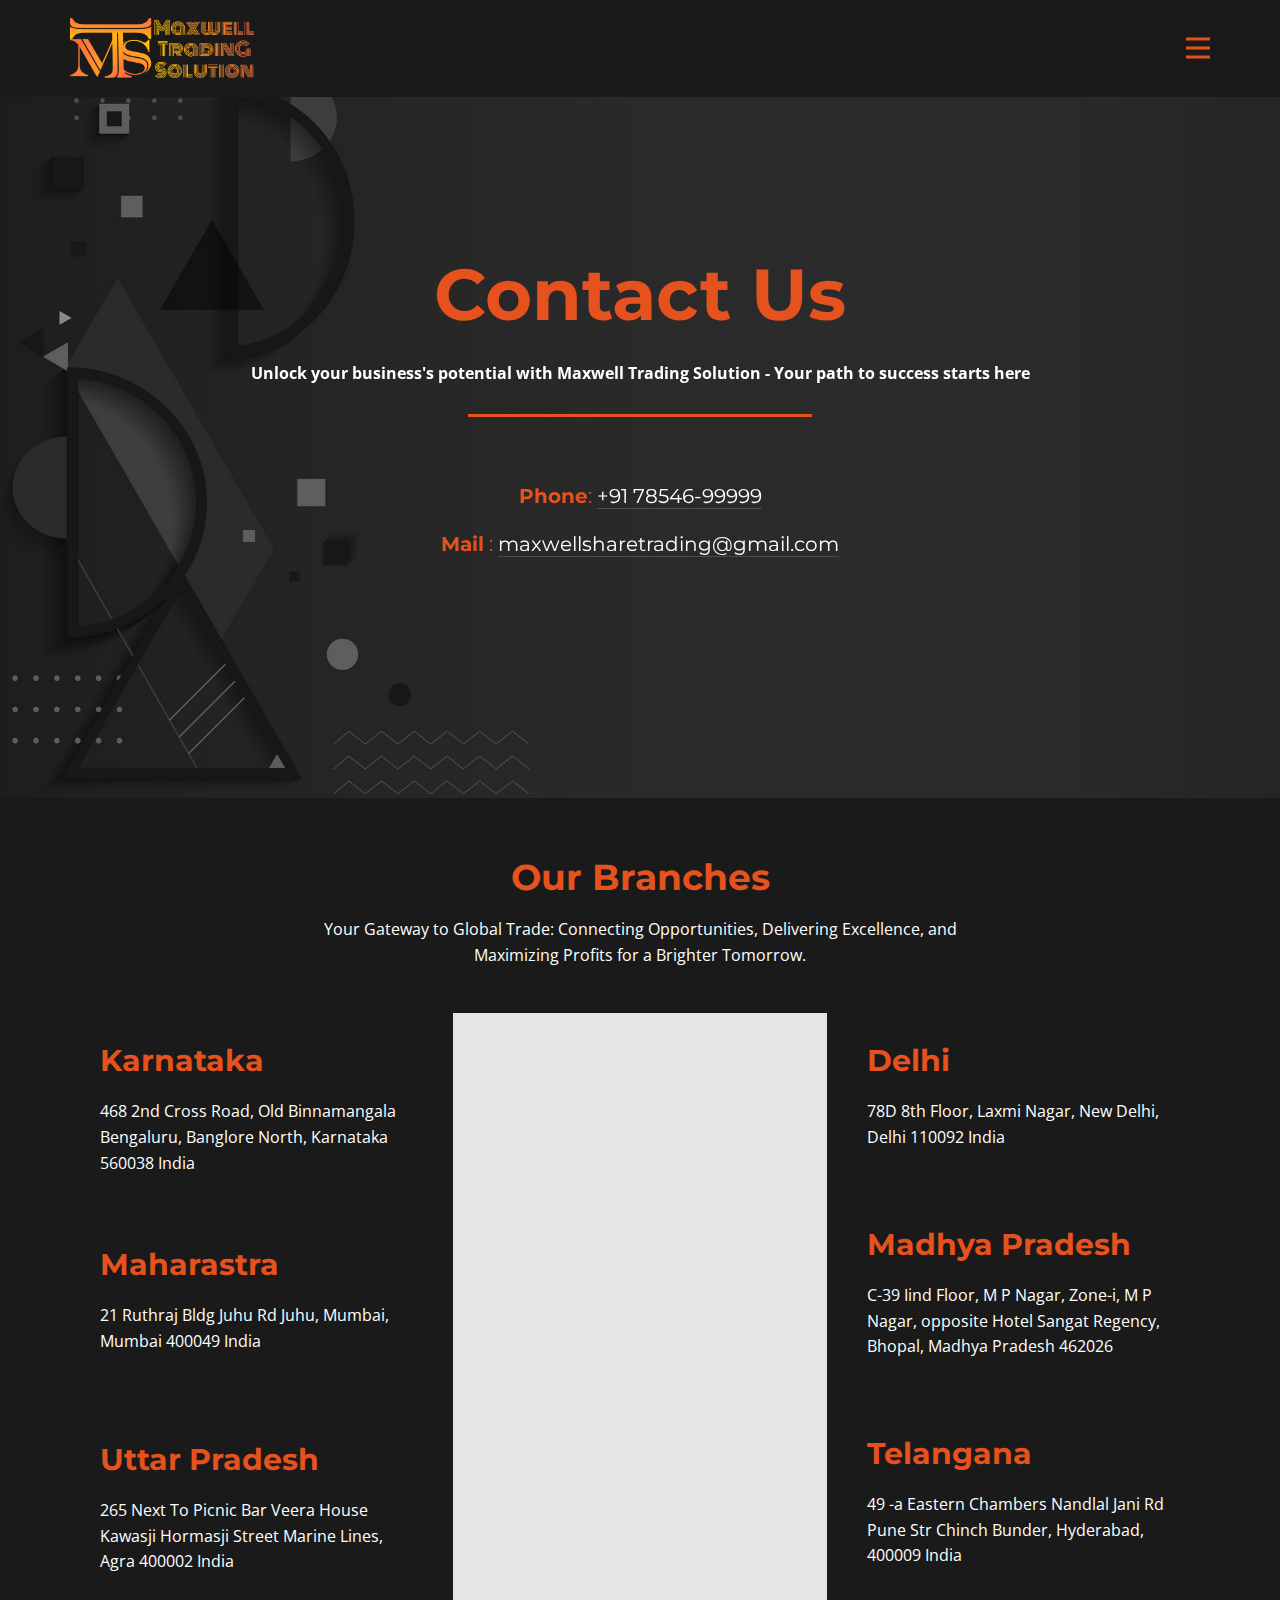
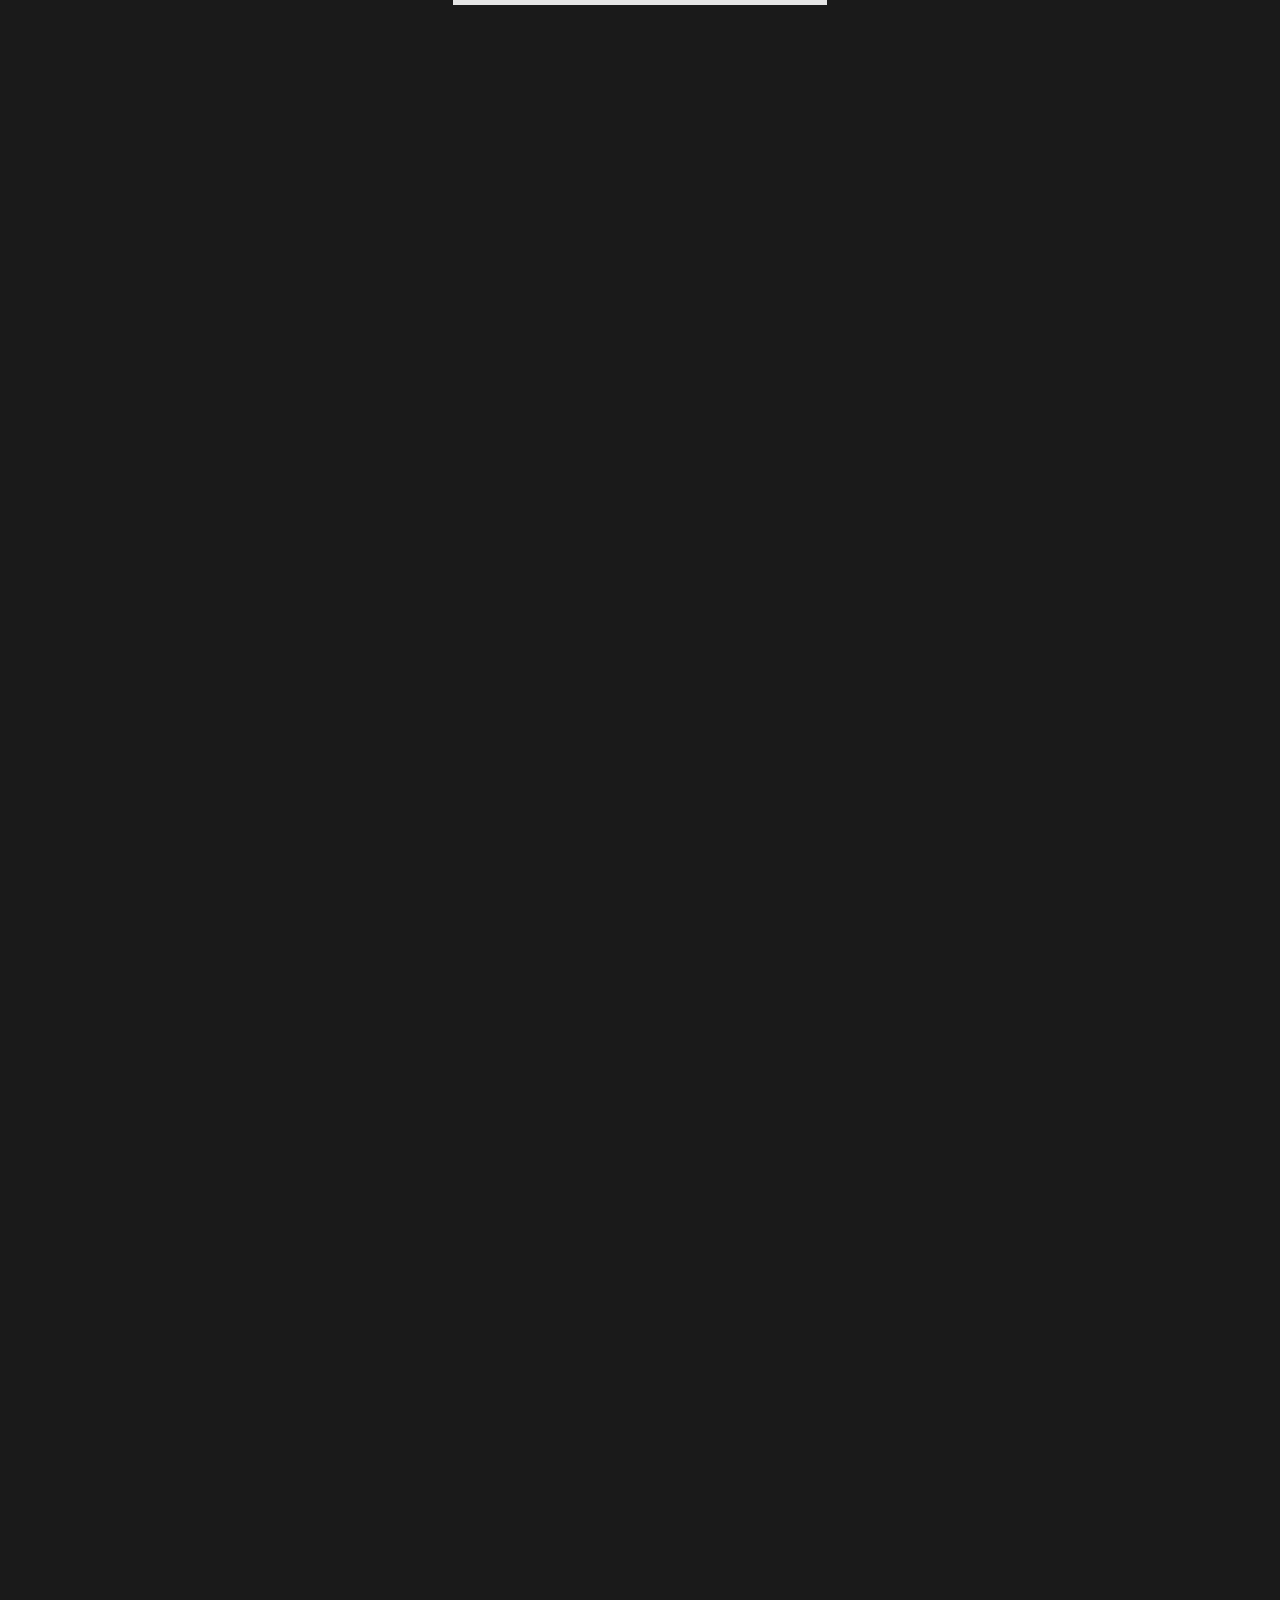
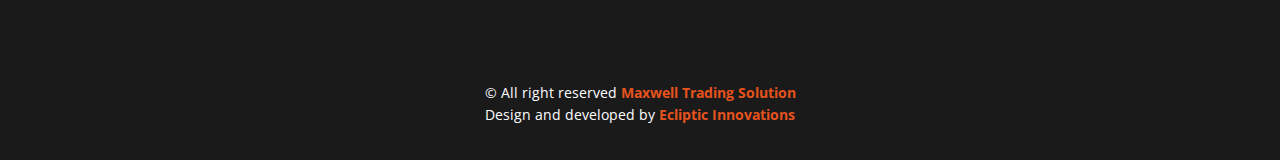
<file: Contact.html>
<!DOCTYPE html>
<html style="font-size: 16px;" lang="en-IN"><head>
    <meta name="viewport" content="width=device-width, initial-scale=1.0">
    <meta charset="utf-8">
    <meta name="keywords" content="Best Trading Website, Indian best Trading website, Worlds best Trading website, Stocks and share trading, Shares and trading,  Forex Trading service bhopal">
    <meta name="description" content="At Maxwell Trading Solutions, we are committed to empowering individuals in their journey of learning and earning in the dynamic world of trading. Our comprehensive educational resources and expert guidance enable traders to enhance their knowledge, develop effective strategies, and make informed decisions. By fostering a supportive community, we facilitate skill development and financial growth for all aspiring traders, ensuring their success in the markets.">
    <title>Contact</title>
<link rel="icon" type="image" href="logo.png">
    <link rel="stylesheet" href="maxwell.css" media="screen">
<link rel="stylesheet" href="Contact.css" media="screen">
    <script class="u-script" type="text/javascript" src="jquery.js" defer=""></script>
    <script class="u-script" type="text/javascript" src="maxwell.js" defer=""></script>
    <meta name="referrer" content="origin">
    <meta name="title" content="Maxwell Trading Solution">
    <meta name="resource-type" content="Share, Trading and forecasting Agency and Company">
    <meta http-equiv="content-type" content="text/html; charset=utf-8">
    <meta http-equiv="content-language" content="en-us">
    <meta name="author" content="Maxwell Trading Solution">
    <meta name="contact" content="maxwellsharetrading@gmail.com">
    <meta name="keyword" content="Stock market trading and Finance Agency, Stock trading Crypto and Share Market company, Sell and Buy share, Trading and Consulting Company, Stock market finance company bhopal, Bhopals best stock market and finance company">
    <meta name="description" content="">
    <link id="u-theme-google-font" rel="stylesheet" href="https://fonts.googleapis.com/css?family=Montserrat:100,100i,200,200i,300,300i,400,400i,500,500i,600,600i,700,700i,800,800i,900,900i|Open+Sans:300,300i,400,400i,500,500i,600,600i,700,700i,800,800i">
    <link id="u-page-google-font" rel="stylesheet" href="https://fonts.googleapis.com/css?family=Ubuntu:300,300i,400,400i,500,500i,700,700i|Montserrat:100,100i,200,200i,300,300i,400,400i,500,500i,600,600i,700,700i,800,800i,900,900i">
    
    
    
    
    
    
    <script type="application/ld+json">{
		"@context": "http://schema.org",
		"@type": "Organization",
		"name": "WebSite5202757",
		"logo": "images/MaxwellTradingSolution02.png"
}</script>
    <meta name="theme-color" content="#2abbca">
    <meta property="og:title" content="0">
    <meta property="og:description" content="At Maxwell Trading Solutions, we are committed to empowering individuals in their journey of learning and earning in the dynamic world of trading. Our comprehensive educational resources and expert guidance enable traders to enhance their knowledge, develop effective strategies, and make informed decisions. By fostering a supportive community, we facilitate skill development and financial growth for all aspiring traders, ensuring their success in the markets.">
    <meta property="og:type" content="website">
  <meta name="title" content="Maxwell Trading Solution"><meta name="resource-type" content="Share, Trading and forecasting Agency and Company"><meta http-equiv="content-type" content="text/html; charset=utf-8"><meta http-equiv="content-language" content="en-us"><meta name="author" content="Maxwell Trading Solution"><meta name="contact" content="maxwellsharetrading@gmail.com"><meta name="keyword" content="Stock market trading and Finance Agency, Stock trading Crypto and Share Market company, Sell and Buy share, Trading and Consulting Company, Stock market finance company bhopal, Bhopals best stock market and finance company"><meta name="description" content="Maxwell Trading Solution is a Finance, Stocks and Trading service provider that provide a detailes forecast about the market with a powerful strategy and plan. At Maxwell Trading Solution, we believe in empowering businesses to achieve their maximum potential. With a passion for excellence and a commitment to innovation, we provide tailored consultancy services that propel organizations towards sustainable growth and success. In Maxwell Trading Solution we provide you researches values and data of current market and help you mannually to get accurate forecast. Our team will help you and lead you to capture the market with more effeciently and help you to grow in a positive environment."><meta data-intl-tel-input-cdn-path="intlTelInput/"></head>
  <body class="u-body u-xl-mode" data-lang="en"><header class="u-clearfix u-grey-90 u-header u-sticky u-sticky-7574 u-header" id="sec-a2e2"><style class="u-sticky-style" data-style-id="7574">.u-sticky-fixed.u-sticky-7574, .u-body.u-sticky-fixed .u-sticky-7574 {
box-shadow: -2px 0 29px 6px rgba(0,0,0,0.9) !important
}</style><div class="u-clearfix u-sheet u-sheet-1">
        <nav class="u-menu u-menu-hamburger u-offcanvas u-menu-1" data-responsive-from="XL">
          <div class="menu-collapse" style="font-size: 1rem; letter-spacing: 0px; font-weight: 700;">
            <a class="u-button-style u-custom-active-color u-custom-border u-custom-border-color u-custom-borders u-custom-color u-custom-hover-color u-custom-left-right-menu-spacing u-custom-padding-bottom u-custom-text-active-color u-custom-text-color u-custom-text-hover-color u-custom-top-bottom-menu-spacing u-nav-link u-text-active-palette-1-base u-text-hover-palette-2-base u-text-palette-2-base" href="#" style="font-size: calc(1em + 8px);">
              <svg class="u-svg-link" viewBox="0 0 24 24"><use xmlns:xlink="http://www.w3.org/1999/xlink" xlink:href="#menu-hamburger"></use></svg>
              <svg class="u-svg-content" version="1.1" id="menu-hamburger" viewBox="0 0 16 16" x="0px" y="0px" xmlns:xlink="http://www.w3.org/1999/xlink" xmlns="http://www.w3.org/2000/svg"><g><rect y="1" width="16" height="2"></rect><rect y="7" width="16" height="2"></rect><rect y="13" width="16" height="2"></rect>
</g></svg>
            </a>
          </div>
          <div class="u-custom-menu u-nav-container">
            <ul class="u-nav u-spacing-20 u-unstyled u-nav-1"><li class="u-nav-item"><a class="u-button-style u-nav-link u-text-active-palette-2-base u-text-hover-palette-2-base u-text-palette-2-base" href="Home.html" style="padding: 10px;">Home</a>
</li><li class="u-nav-item"><a class="u-button-style u-nav-link u-text-active-palette-2-base u-text-hover-palette-2-base u-text-palette-2-base" href="About.html" style="padding: 10px;">About</a>
</li><li class="u-nav-item"><a class="u-button-style u-nav-link u-text-active-palette-2-base u-text-hover-palette-2-base u-text-palette-2-base" href="Contact.html" style="padding: 10px;">Contact</a>
</li><li class="u-nav-item"><a class="u-button-style u-nav-link u-text-active-palette-2-base u-text-hover-palette-2-base u-text-palette-2-base" href="Charts.html" style="padding: 10px;">Charts</a>
</li><li class="u-nav-item"><a class="u-button-style u-nav-link u-text-active-palette-2-base u-text-hover-palette-2-base u-text-palette-2-base" href="Candlesticks.html" style="padding: 10px;">Candlesticks</a>
</li></ul>
          </div>
          <div class="u-custom-menu u-nav-container-collapse">
            <div class="u-black u-container-style u-inner-container-layout u-opacity u-opacity-80 u-sidenav">
              <div class="u-inner-container-layout u-sidenav-overflow">
                <div class="u-menu-close"></div>
                <ul class="u-align-left u-nav u-popupmenu-items u-spacing-6 u-text-active-palette-2-base u-text-hover-palette-2-light-2 u-unstyled u-nav-2"><li class="u-nav-item"><a class="u-button-style u-nav-link" href="Home.html">Home</a>
</li><li class="u-nav-item"><a class="u-button-style u-nav-link" href="About.html">About</a>
</li><li class="u-nav-item"><a class="u-button-style u-nav-link" href="Contact.html">Contact</a>
</li><li class="u-nav-item"><a class="u-button-style u-nav-link" href="Charts.html">Charts</a>
</li><li class="u-nav-item"><a class="u-button-style u-nav-link" href="Candlesticks.html">Candlesticks</a>
</li></ul>
              </div>
            </div>
            <div class="u-black u-menu-overlay u-opacity u-opacity-50"></div>
          </div>
        </nav>
        <a href="https://maxwelltradingsolution.com" class="u-image u-logo u-image-1" data-image-width="600" data-image-height="203" title="Logo">
          <img src="images/MaxwellTradingSolution02.png" class="u-logo-image u-logo-image-1">
        </a>
      </div></header>
    <section class="u-clearfix u-container-align-center u-image u-shading u-section-1" id="carousel_6cfb" data-image-width="5001" data-image-height="3335">
      <div class="u-clearfix u-sheet u-valign-middle u-sheet-1">
        <div class="u-clearfix u-expanded-width u-layout-wrap u-layout-wrap-1">
          <div class="u-gutter-0 u-layout">
            <div class="u-layout-row">
              <div class="u-align-center u-container-align-center u-container-style u-layout-cell u-size-60 u-layout-cell-1" data-animation-name="customAnimationIn" data-animation-duration="1000">
                <div class="u-container-layout u-valign-middle-md u-valign-middle-sm u-valign-middle-xs u-container-layout-1">
                  <h2 class="u-align-center u-text u-text-palette-2-base u-text-1">Contact Us</h2>
                  <p class="u-align-center u-text u-text-white u-text-2"> Unlock your business's potential with Maxwell Trading Solution - Your path to success starts here</p>
                  <div class="u-align-center u-border-3 u-border-palette-2-base u-line u-line-horizontal u-line-1"></div>
                  <h5 class="u-align-center u-text u-text-white u-text-3">
                    <span class="u-text-palette-2-base">
                      <span style="font-weight: 700;">Phone</span>:
                    </span>
                    <a href="Tel:xxxxx xxxxx" class="u-active-none u-border-1 u-border-active-black u-border-grey-70 u-border-hover-grey-75 u-border-no-left u-border-no-right u-border-no-top u-btn u-button-link u-button-style u-hover-none u-none u-text-active-grey-60 u-text-body-alt-color u-text-hover-grey-60 u-btn-1" target="_blank" data-animation-name="" data-animation-duration="0" data-animation-delay="0" data-animation-direction=""> +91 78546-99999</a>
                    <br>
                    <br>
                    <span style="font-weight: 700;" class="u-text-palette-2-base">Mail</span>
                    <span class="u-text-palette-2-base">:</span>
                    <a href="mailto: maxwellsharetrading@gmail.com" class="u-active-none u-border-1 u-border-active-black u-border-grey-70 u-border-hover-grey-75 u-border-no-left u-border-no-right u-border-no-top u-btn u-button-link u-button-style u-hover-none u-none u-text-active-grey-60 u-text-hover-grey-60 u-text-white u-btn-2" target="_blank" data-animation-name="" data-animation-duration="0" data-animation-delay="0" data-animation-direction="">maxwellsharetrading@gmail.com</a>
                  </h5>
                </div>
              </div>
            </div>
          </div>
        </div>
      </div>
    </section>
    <section class="u-align-center-lg u-align-center-md u-align-center-xl u-align-left-sm u-align-left-xs u-clearfix u-grey-90 u-section-2" data-image-width="2000" data-image-height="1333" id="sec-fdfc">
      <div class="u-clearfix u-sheet u-sheet-1">
        <h2 class="u-text u-text-default u-text-palette-2-base u-text-1">Our Branches</h2>
        <p class="u-text u-text-2">Your Gateway to Global Trade: Connecting Opportunities, Delivering Excellence, and Maximizing Profits for a Brighter Tomorrow.</p>
        <div class="u-clearfix u-expanded-width u-gutter-10 u-layout-wrap u-layout-wrap-1">
          <div class="u-gutter-0 u-layout">
            <div class="u-layout-row">
              <div class="u-size-20 u-size-30-md">
                <div class="u-layout-col">
                  <div class="u-align-left u-container-style u-layout-cell u-left-cell u-size-20 u-layout-cell-1">
                    <div class="u-container-layout u-valign-top u-container-layout-1">
                      <h3 class="u-text u-text-default u-text-palette-2-base u-text-3">Karnataka</h3>
                      <p class="u-text u-text-4"> 468 2nd Cross Road, Old Binnamangala Bengaluru, Banglore North, Karnataka 560038 India</p>
                    </div>
                  </div>
                  <div class="u-align-left u-container-style u-layout-cell u-left-cell u-size-20 u-layout-cell-2">
                    <div class="u-container-layout u-valign-top u-container-layout-2">
                      <h3 class="u-text u-text-default u-text-palette-2-base u-text-5">Maharastra</h3>
                      <p class="u-text u-text-6"> 21  Ruthraj Bldg Juhu Rd Juhu, Mumbai, Mumbai 400049 India</p>
                    </div>
                  </div>
                  <div class="u-align-left u-container-style u-layout-cell u-left-cell u-size-20 u-layout-cell-3">
                    <div class="u-container-layout u-valign-top u-container-layout-3">
                      <h3 class="u-text u-text-default u-text-palette-2-base u-text-7">Uttar Pradesh</h3>
                      <p class="u-text u-text-8"> 265  Next To Picnic Bar Veera House Kawasji Hormasji Street Marine Lines,&nbsp; Agra 400002 India</p>
                    </div>
                  </div>
                </div>
              </div>
              <div class="u-size-20 u-size-30-md">
                <div class="u-layout-row">
                  <div class="u-align-left u-container-style u-layout-cell u-size-60 u-layout-cell-4" src="">
                    <div class="u-container-layout u-container-layout-4" src="">
                      <div class="u-expanded u-grey-10 u-map">
                        <div class="embed-responsive">
                          <iframe class="embed-responsive-item" src="https://maps.google.com/maps?output=embed&amp;q=India&amp;t=m" data-map="JTdCJTIyYWRkcmVzcyUyMiUzQSUyMkluZGlhJTIyJTJDJTIyem9vbSUyMiUzQW51bGwlMkMlMjJ0eXBlSWQlMjIlM0ElMjJyb2FkJTIyJTJDJTIybGFuZyUyMiUzQW51bGwlMkMlMjJhcGlLZXklMjIlM0FudWxsJTJDJTIybWFya2VycyUyMiUzQSU1QiU1RCU3RA=="></iframe>
                        </div>
                      </div>
                    </div>
                  </div>
                </div>
              </div>
              <div class="u-size-20 u-size-60-md">
                <div class="u-layout-col">
                  <div class="u-align-left u-container-style u-layout-cell u-right-cell u-size-20 u-layout-cell-5">
                    <div class="u-container-layout u-valign-top u-container-layout-5">
                      <h3 class="u-text u-text-default u-text-palette-2-base u-text-9">Delhi</h3>
                      <p class="u-text u-text-10"> 78D 8th Floor, Laxmi Nagar, New Delhi, Delhi 110092 India</p>
                    </div>
                  </div>
                  <div class="u-align-left u-container-style u-layout-cell u-right-cell u-size-20 u-layout-cell-6">
                    <div class="u-container-layout u-valign-top u-container-layout-6">
                      <h3 class="u-text u-text-default u-text-palette-2-base u-text-11">Madhya Pradesh</h3>
                      <p class="u-text u-text-12"> C-39 Iind Floor, M P Nagar, Zone-i, M P Nagar, opposite Hotel Sangat Regency, Bhopal, Madhya Pradesh 462026</p>
                    </div>
                  </div>
                  <div class="u-align-left u-container-style u-layout-cell u-right-cell u-size-20 u-layout-cell-7">
                    <div class="u-container-layout u-valign-top u-container-layout-7">
                      <h3 class="u-text u-text-default u-text-palette-2-base u-text-13">Telangana</h3>
                      <p class="u-text u-text-14"> 49  -a Eastern Chambers Nandlal Jani Rd Pune Str Chinch Bunder, Hyderabad, 400009 India</p>
                    </div>
                  </div>
                </div>
              </div>
            </div>
          </div>
        </div>
      </div>
    </section>
    <section class="u-clearfix u-grey-90 u-valign-middle-md u-section-3" id="carousel_42ee">
      <div class="u-clearfix u-sheet u-sheet-1">
        <div class="u-expanded-width u-list u-list-1">
          <div class="u-repeater u-repeater-1">
            <div class="u-align-center u-container-style u-grey-75 u-list-item u-radius-20 u-repeater-item u-shape-round u-list-item-1" data-animation-name="customAnimationIn" data-animation-duration="1000">
              <div class="u-container-layout u-similar-container u-valign-top u-container-layout-1"><span class="u-icon u-icon-circle u-text-palette-2-base u-icon-1"><svg class="u-svg-link" preserveAspectRatio="xMidYMin slice" viewBox="0 0 52 52" style=""><use xmlns:xlink="http://www.w3.org/1999/xlink" xlink:href="#svg-077e"></use></svg><svg class="u-svg-content" viewBox="0 0 52 52" x="0px" y="0px" id="svg-077e" style="enable-background:new 0 0 52 52;"><path style="fill:currentColor;" d="M38.853,5.324L38.853,5.324c-7.098-7.098-18.607-7.098-25.706,0h0
	C6.751,11.72,6.031,23.763,11.459,31L26,52l14.541-21C45.969,23.763,45.249,11.72,38.853,5.324z M26.177,24c-3.314,0-6-2.686-6-6
	s2.686-6,6-6s6,2.686,6,6S29.491,24,26.177,24z"></path></svg></span>
                <h5 class="u-text u-text-1">our main office</h5>
                <p class="u-text u-text-2"> 468 2nd Cross Road, Old Binnamangala Bengaluru, Banglore North, Karnataka 560038 India</p>
              </div>
            </div>
            <div class="u-align-center u-container-style u-grey-75 u-list-item u-radius-20 u-repeater-item u-shape-round u-list-item-2" data-animation-name="customAnimationIn" data-animation-duration="1000">
              <div class="u-container-layout u-similar-container u-valign-top u-container-layout-2"><span class="u-icon u-icon-circle u-text-palette-2-base u-icon-2"><svg class="u-svg-link" preserveAspectRatio="xMidYMin slice" viewBox="0 0 513.64 513.64" style=""><use xmlns:xlink="http://www.w3.org/1999/xlink" xlink:href="#svg-9786"></use></svg><svg class="u-svg-content" viewBox="0 0 513.64 513.64" x="0px" y="0px" id="svg-9786" style="enable-background:new 0 0 513.64 513.64;"><g><g><path d="M499.66,376.96l-71.68-71.68c-25.6-25.6-69.12-15.359-79.36,17.92c-7.68,23.041-33.28,35.841-56.32,30.72    c-51.2-12.8-120.32-79.36-133.12-133.12c-7.68-23.041,7.68-48.641,30.72-56.32c33.28-10.24,43.52-53.76,17.92-79.36l-71.68-71.68    c-20.48-17.92-51.2-17.92-69.12,0l-48.64,48.64c-48.64,51.2,5.12,186.88,125.44,307.2c120.32,120.32,256,176.641,307.2,125.44    l48.64-48.64C517.581,425.6,517.581,394.88,499.66,376.96z"></path>
</g>
</g></svg></span>
                <h5 class="u-text u-text-3">phone number</h5>
                <p class="u-text u-text-4">234-9876-5400 <br>888-0123-4567 (Toll Free)
                </p>
              </div>
            </div>
            <div class="u-align-center u-container-style u-grey-75 u-list-item u-radius-20 u-repeater-item u-shape-round u-list-item-3" data-animation-name="customAnimationIn" data-animation-duration="1000">
              <div class="u-container-layout u-similar-container u-valign-top u-container-layout-3"><span class="u-icon u-icon-circle u-text-palette-2-base u-icon-3"><svg class="u-svg-link" preserveAspectRatio="xMidYMin slice" viewBox="0 0 512 512" style=""><use xmlns:xlink="http://www.w3.org/1999/xlink" xlink:href="#svg-d01e"></use></svg><svg class="u-svg-content" viewBox="0 0 512 512" id="svg-d01e"><path d="m201 12.714v184.286h267v-184.286c0-7.022-5.692-12.714-12.714-12.714h-241.572c-7.022 0-12.714 5.692-12.714 12.714zm63.89 33.131h70.271c8.284 0 15 6.716 15 15s-6.716 15-15 15h-70.271c-8.284 0-15-6.716-15-15s6.715-15 15-15zm0 75.142h139.22c8.284 0 15 6.716 15 15s-6.716 15-15 15h-139.22c-8.284 0-15-6.716-15-15s6.715-15 15-15z"></path><path d="m472 227h-275c-22.091 0-40 17.909-40 40v205c0 22.091 17.909 40 40 40h275c22.091 0 40-17.909 40-40v-205c0-22.091-17.909-40-40-40zm-207.5 217.5h-20c-8.284 0-15-6.716-15-15s6.716-15 15-15h20c8.284 0 15 6.716 15 15s-6.716 15-15 15zm0-60h-20c-8.284 0-15-6.716-15-15s6.716-15 15-15h20c8.284 0 15 6.716 15 15s-6.716 15-15 15zm0-60h-20c-8.284 0-15-6.716-15-15s6.716-15 15-15h20c8.284 0 15 6.716 15 15s-6.716 15-15 15zm80 120h-20c-8.284 0-15-6.716-15-15s6.716-15 15-15h20c8.284 0 15 6.716 15 15s-6.716 15-15 15zm0-60h-20c-8.284 0-15-6.716-15-15s6.716-15 15-15h20c8.284 0 15 6.716 15 15s-6.716 15-15 15zm0-60h-20c-8.284 0-15-6.716-15-15s6.716-15 15-15h20c8.284 0 15 6.716 15 15s-6.716 15-15 15zm80 120h-20c-8.284 0-15-6.716-15-15s6.716-15 15-15h20c8.284 0 15 6.716 15 15s-6.716 15-15 15zm0-60h-20c-8.284 0-15-6.716-15-15s6.716-15 15-15h20c8.284 0 15 6.716 15 15s-6.716 15-15 15zm0-60h-20c-8.284 0-15-6.716-15-15s6.716-15 15-15h20c8.284 0 15 6.716 15 15s-6.716 15-15 15z"></path><path d="m87 227h-47c-22.091 0-40 17.909-40 40v205c0 22.091 17.909 40 40 40h47c22.091 0 40-17.909 40-40v-205c0-22.091-17.909-40-40-40z"></path></svg></span>
                <h5 class="u-text u-text-5">Fax</h5>
                <p class="u-text u-text-6">1-234-567-8900</p>
              </div>
            </div>
            <div class="u-align-center u-container-style u-grey-75 u-list-item u-radius-20 u-repeater-item u-shape-round u-list-item-4" data-animation-name="customAnimationIn" data-animation-duration="1000">
              <div class="u-container-layout u-similar-container u-valign-top u-container-layout-4"><span class="u-icon u-icon-circle u-text-palette-2-base u-icon-4"><svg class="u-svg-link" preserveAspectRatio="xMidYMin slice" viewBox="0 0 512 512" style=""><use xmlns:xlink="http://www.w3.org/1999/xlink" xlink:href="#svg-9f82"></use></svg><svg class="u-svg-content" viewBox="0 0 512 512" x="0px" y="0px" id="svg-9f82" style="enable-background:new 0 0 512 512;"><g><g><path d="M507.49,101.721L352.211,256L507.49,410.279c2.807-5.867,4.51-12.353,4.51-19.279V121    C512,114.073,510.297,107.588,507.49,101.721z"></path>
</g>
</g><g><g><path d="M467,76H45c-6.927,0-13.412,1.703-19.279,4.51l198.463,197.463c17.548,17.548,46.084,17.548,63.632,0L486.279,80.51    C480.412,77.703,473.927,76,467,76z"></path>
</g>
</g><g><g><path d="M4.51,101.721C1.703,107.588,0,114.073,0,121v270c0,6.927,1.703,13.413,4.51,19.279L159.789,256L4.51,101.721z"></path>
</g>
</g><g><g><path d="M331,277.211l-21.973,21.973c-29.239,29.239-76.816,29.239-106.055,0L181,277.211L25.721,431.49    C31.588,434.297,38.073,436,45,436h422c6.927,0,13.412-1.703,19.279-4.51L331,277.211z"></path>
</g>
</g></svg></span>
                <h5 class="u-text u-text-7">Email</h5>
                <p class="u-text u-text-8">
                  <a href="mailto:maxwellsharetrading@gmail.com" class="u-active-none u-border-1 u-border-active-black u-border-hover-black u-border-no-left u-border-no-right u-border-no-top u-border-palette-2-dark-1 u-btn u-button-link u-button-style u-hover-none u-none u-text-active-black u-text-hover-black u-text-palette-2-base u-btn-1"> maxwellsharetrading@gmail.com</a>
                </p>
              </div>
            </div>
          </div>
        </div>
        <div class="u-clearfix u-expanded-width u-layout-wrap u-layout-wrap-1">
          <div class="u-layout">
            <div class="u-layout-row">
              <div class="u-align-left u-container-style u-layout-cell u-left-cell u-shape-rectangle u-size-60 u-layout-cell-1" data-animation-name="customAnimationIn" data-animation-duration="1000">
                <div class="u-container-layout u-container-layout-5">
                  <h3 class="u-text u-text-body-alt-color u-text-default u-text-9">Contact info</h3>
                  <div class="u-form u-form-1">
                    <form action="https://forms.nicepagesrv.com/v2/form/process" class="u-clearfix u-form-spacing-30 u-form-vertical u-inner-form" style="padding: 0px;" source="email" name="form">
                      <div class="u-form-email u-form-group u-form-partition-factor-2">
                        <label for="email-319a" class="u-label u-text-body-alt-color u-label-1">Email</label>
                        <input type="email" placeholder="Enter a valid email address" id="email-319a" name="email" class="u-border-2 u-border-no-left u-border-no-right u-border-no-top u-border-white u-input u-input-rectangle" required="">
                      </div>
                      <div class="u-form-group u-form-name u-form-partition-factor-2">
                        <label for="name-319a" class="u-label u-text-body-alt-color u-label-2">Name</label>
                        <input type="text" placeholder="Enter your Name" id="name-319a" name="name" class="u-border-2 u-border-no-left u-border-no-right u-border-no-top u-border-white u-input u-input-rectangle" required="">
                      </div>
                      <div class="u-form-group u-form-message">
                        <label for="message-319a" class="u-label u-text-body-alt-color u-label-3">Message</label>
                        <textarea placeholder="Enter your message" rows="4" cols="50" id="message-319a" name="message" class="u-border-2 u-border-no-left u-border-no-right u-border-no-top u-border-white u-input u-input-rectangle" required=""></textarea>
                      </div>
                      <div class="u-align-left u-form-group u-form-submit">
                        <a href="#" class="u-active-palette-2-light-3 u-border-none u-btn u-btn-submit u-button-style u-palette-2-base u-btn-2">Submit</a>
                        <input type="submit" value="submit" class="u-form-control-hidden" wfd-invisible="true">
                      </div>
                      <div class="u-form-send-message u-form-send-success" wfd-invisible="true"> Thank you! Your message has been sent. </div>
                      <div class="u-form-send-error u-form-send-message" wfd-invisible="true"> Unable to send your message. Please fix errors then try again. </div>
                      <input type="hidden" value="" name="recaptchaResponse" wfd-invisible="true">
                      <input type="hidden" name="formServices" value="ab194248-c984-1d0e-5f06-4dc37ef82788">
                    </form>
                  </div>
                </div>
              </div>
            </div>
          </div>
        </div>
      </div>
    </section>
    <section class="u-clearfix u-grey-90 u-section-4" id="sec-2d11">
      <div class="u-clearfix u-sheet u-valign-middle-lg u-valign-middle-md u-valign-middle-sm u-valign-middle-xs u-sheet-1">
        <div class="u-clearfix u-expanded-width u-layout-wrap u-layout-wrap-1">
          <div class="u-layout">
            <div class="u-layout-col">
              <div class="u-size-30">
                <div class="u-layout-row">
                  <div class="u-container-style u-layout-cell u-size-30-lg u-size-30-md u-size-30-sm u-size-30-xs u-size-35-xl u-layout-cell-1" data-animation-name="customAnimationIn" data-animation-duration="1000">
                    <div class="u-container-layout u-container-layout-1">
                      <h2 class="u-custom-font u-font-ubuntu u-text u-text-default u-text-white u-text-1"> Get your free consultation now!</h2>
                      <p class="u-text u-text-default u-text-2"> Communication is the key to understanding. Reach out to us, and we'll be more than happy to assist</p>
                    </div>
                  </div>
                  <div class="u-container-align-left-sm u-container-align-left-xs u-container-style u-layout-cell u-size-25-xl u-size-30-lg u-size-30-md u-size-30-sm u-size-30-xs u-layout-cell-2" data-animation-name="customAnimationIn" data-animation-duration="1000">
                    <div class="u-container-layout u-valign-middle u-container-layout-2">
                      <a href="mailto:maxwellsharetrading@gmail.com?subject=Query" class="u-align-left-sm u-align-left-xs u-align-right-lg u-align-right-md u-align-right-xl u-border-none u-btn u-btn-round u-button-style u-palette-2-base u-radius-10 u-btn-1">free consultation</a>
                    </div>
                  </div>
                </div>
              </div>
              <div class="u-size-30">
                <div class="u-layout-row">
                  <div class="u-container-style u-layout-cell u-size-30 u-layout-cell-3" data-animation-name="customAnimationIn" data-animation-duration="1000">
                    <div class="u-container-layout u-container-layout-3">
                      <p class="u-text u-text-default u-text-3">468 2nd Cross Road, Old Binnamangala Bengaluru, Banglore North, Karnataka 560038 India</p>
                      <h4 class="u-custom-font u-font-montserrat u-text u-text-4"> +91 78546-99999<br>
                        <span class="u-text-palette-2-base">maxwellsharetrading@gmail.com</span>
                      </h4>
                    </div>
                  </div>
                  <div class="u-container-style u-layout-cell u-size-30 u-layout-cell-4" data-animation-name="customAnimationIn" data-animation-duration="1000">
                    <div class="u-container-layout u-valign-top-md u-valign-top-sm u-valign-top-xs u-container-layout-4">
                      <h2 class="u-custom-font u-font-ubuntu u-text u-text-default u-text-white u-text-5"> Sign me up!</h2>
                      <p class="u-text u-text-default u-text-6"> Unlock Your Potential with Expert Guidance: Sign up for Consultancy Today!</p>
                      <div class="u-expanded-width u-form u-form-1">
                        <form action="https://forms.nicepagesrv.com/v2/form/process" class="u-clearfix u-form-horizontal u-form-spacing-10 u-inner-form" source="email" name="form" style="padding: 0px;">
                          <div class="u-form-email u-form-group u-label-none">
                            <label for="email-5b2e" class="u-label">Email</label>
                            <input type="email" placeholder="Enter a valid email address" id="email-5b2e" name="email" class="u-input u-input-rectangle u-radius-10" required="">
                          </div>
                          <div class="u-align-left u-form-group u-form-submit u-label-none">
                            <a href="#" class="u-active-white u-border-none u-btn u-btn-round u-btn-submit u-button-style u-palette-2-base u-radius-10 u-btn-2">Submit</a>
                            <input type="submit" value="submit" class="u-form-control-hidden">
                          </div>
                          <div class="u-form-send-message u-form-send-success"> Thank you! Your message has been sent. </div>
                          <div class="u-form-send-error u-form-send-message"> Unable to send your message. Please fix errors then try again. </div>
                          <input type="hidden" value="" name="recaptchaResponse">
                          <input type="hidden" name="formServices" value="ab194248-c984-1d0e-5f06-4dc37ef82788">
                        </form>
                      </div>
                    </div>
                  </div>
                </div>
              </div>
            </div>
          </div>
        </div>
      </div>
    </section>
    
    
    
    <footer class="u-align-center u-clearfix u-footer u-grey-90 u-footer" id="sec-d542"><div class="u-clearfix u-sheet u-sheet-1">
        <p class="u-align-center u-small-text u-text u-text-variant u-text-1">
          <span class="u-text-body-alt-color">© All right reserved</span>
          <a href="https://maxwelltradingsolution.com" class="u-active-none u-border-none u-btn u-button-link u-button-style u-hover-none u-none u-text-palette-1-base u-btn-1">Maxwell Trading Solution</a> <br> Design and developed by <a href="https://eclipticinnovations.com" class="u-active-none u-border-none u-btn u-button-link u-button-style u-hover-none u-none u-text-palette-1-base u-btn-1">Ecliptic Innovations</a>
        </p>
      </section><span style="height: 64px; width: 64px; margin-left: 0px; margin-right: auto; margin-top: 0px; background-image: none; right: 10px; bottom: 25px; padding: 15px;" class="u-back-to-top u-grey-40 u-icon u-icon-circle u-opacity u-opacity-75" data-href="#">
          <svg class="u-svg-link" preserveAspectRatio="xMidYMin slice" viewBox="0 0 551.13 551.13"><use xmlns:xlink="http://www.w3.org/1999/xlink" xlink:href="#svg-1d98"></use></svg>
          <svg class="u-svg-content" enable-background="new 0 0 551.13 551.13" viewBox="0 0 551.13 551.13" xmlns="http://www.w3.org/2000/svg" id="svg-1d98"><path d="m275.565 189.451 223.897 223.897h51.668l-275.565-275.565-275.565 275.565h51.668z"></path></svg>
      </span>
    </section>
  
</body></html>
</file>
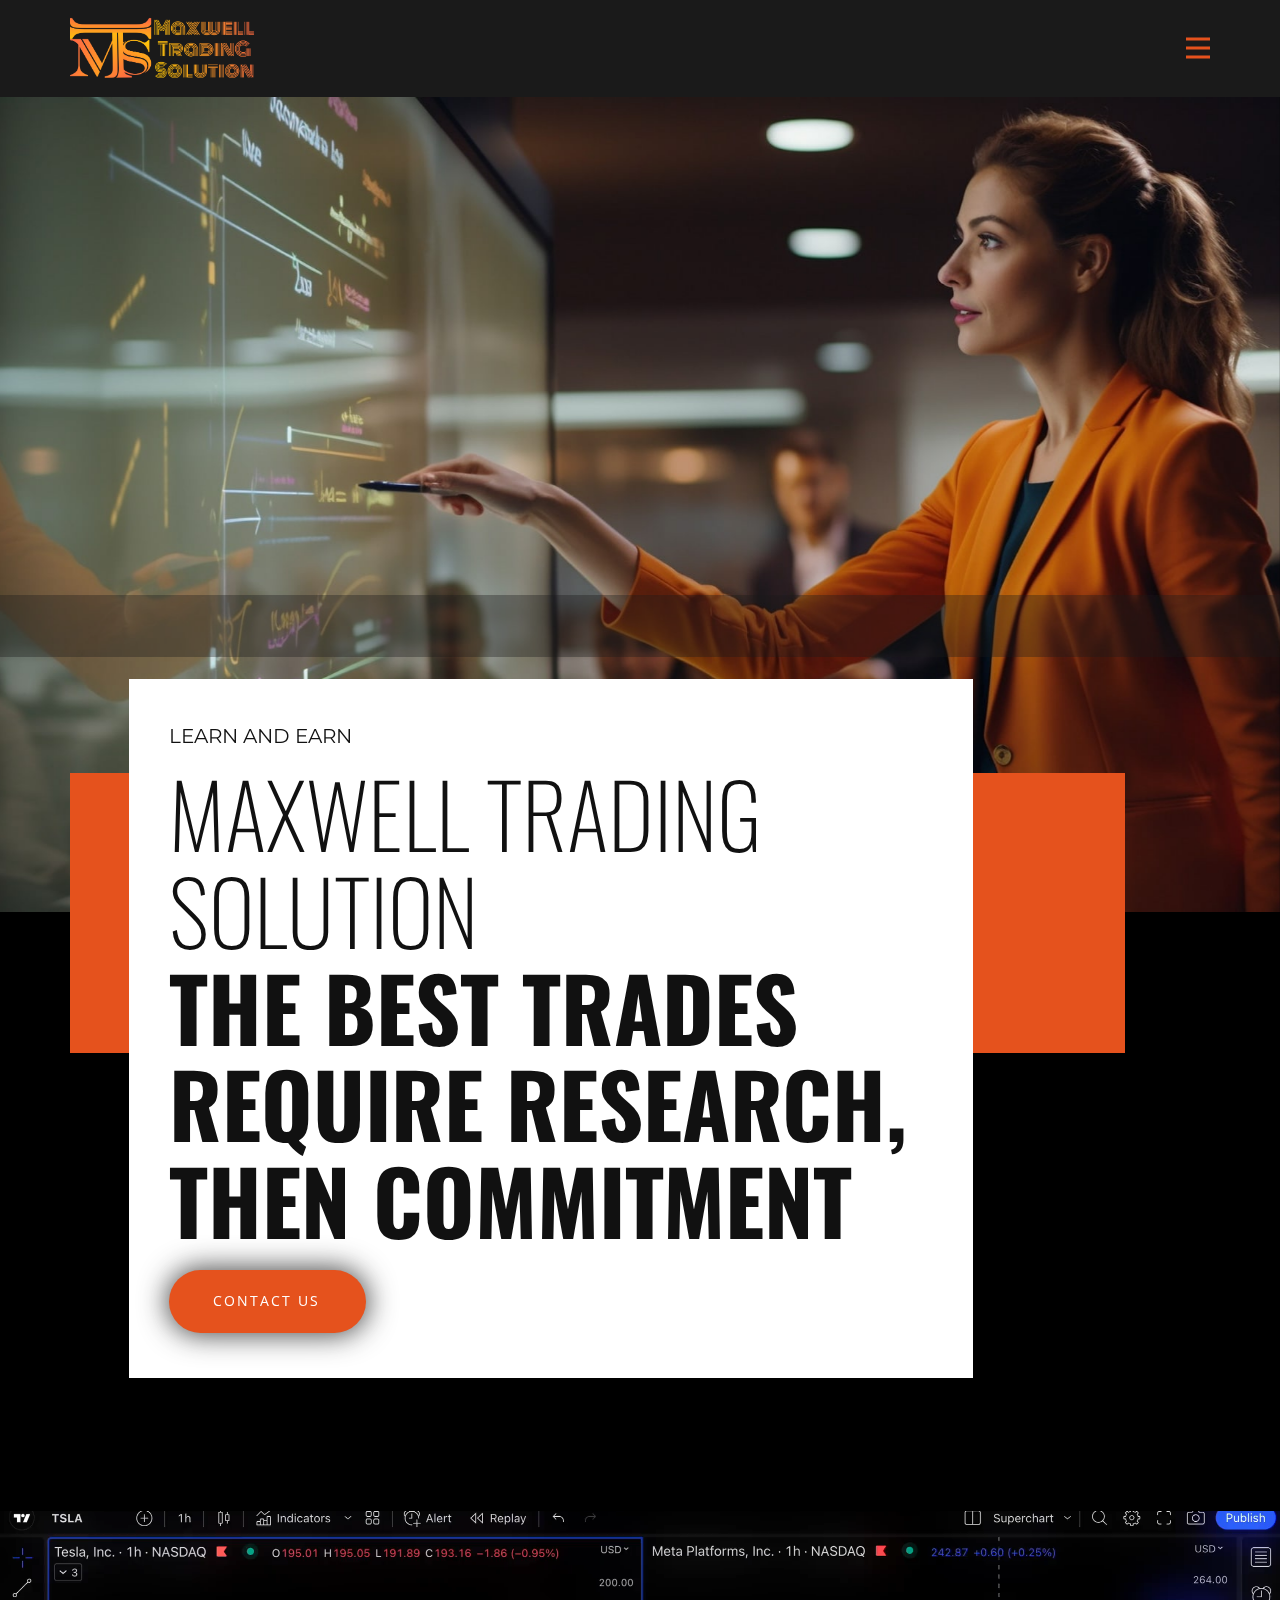
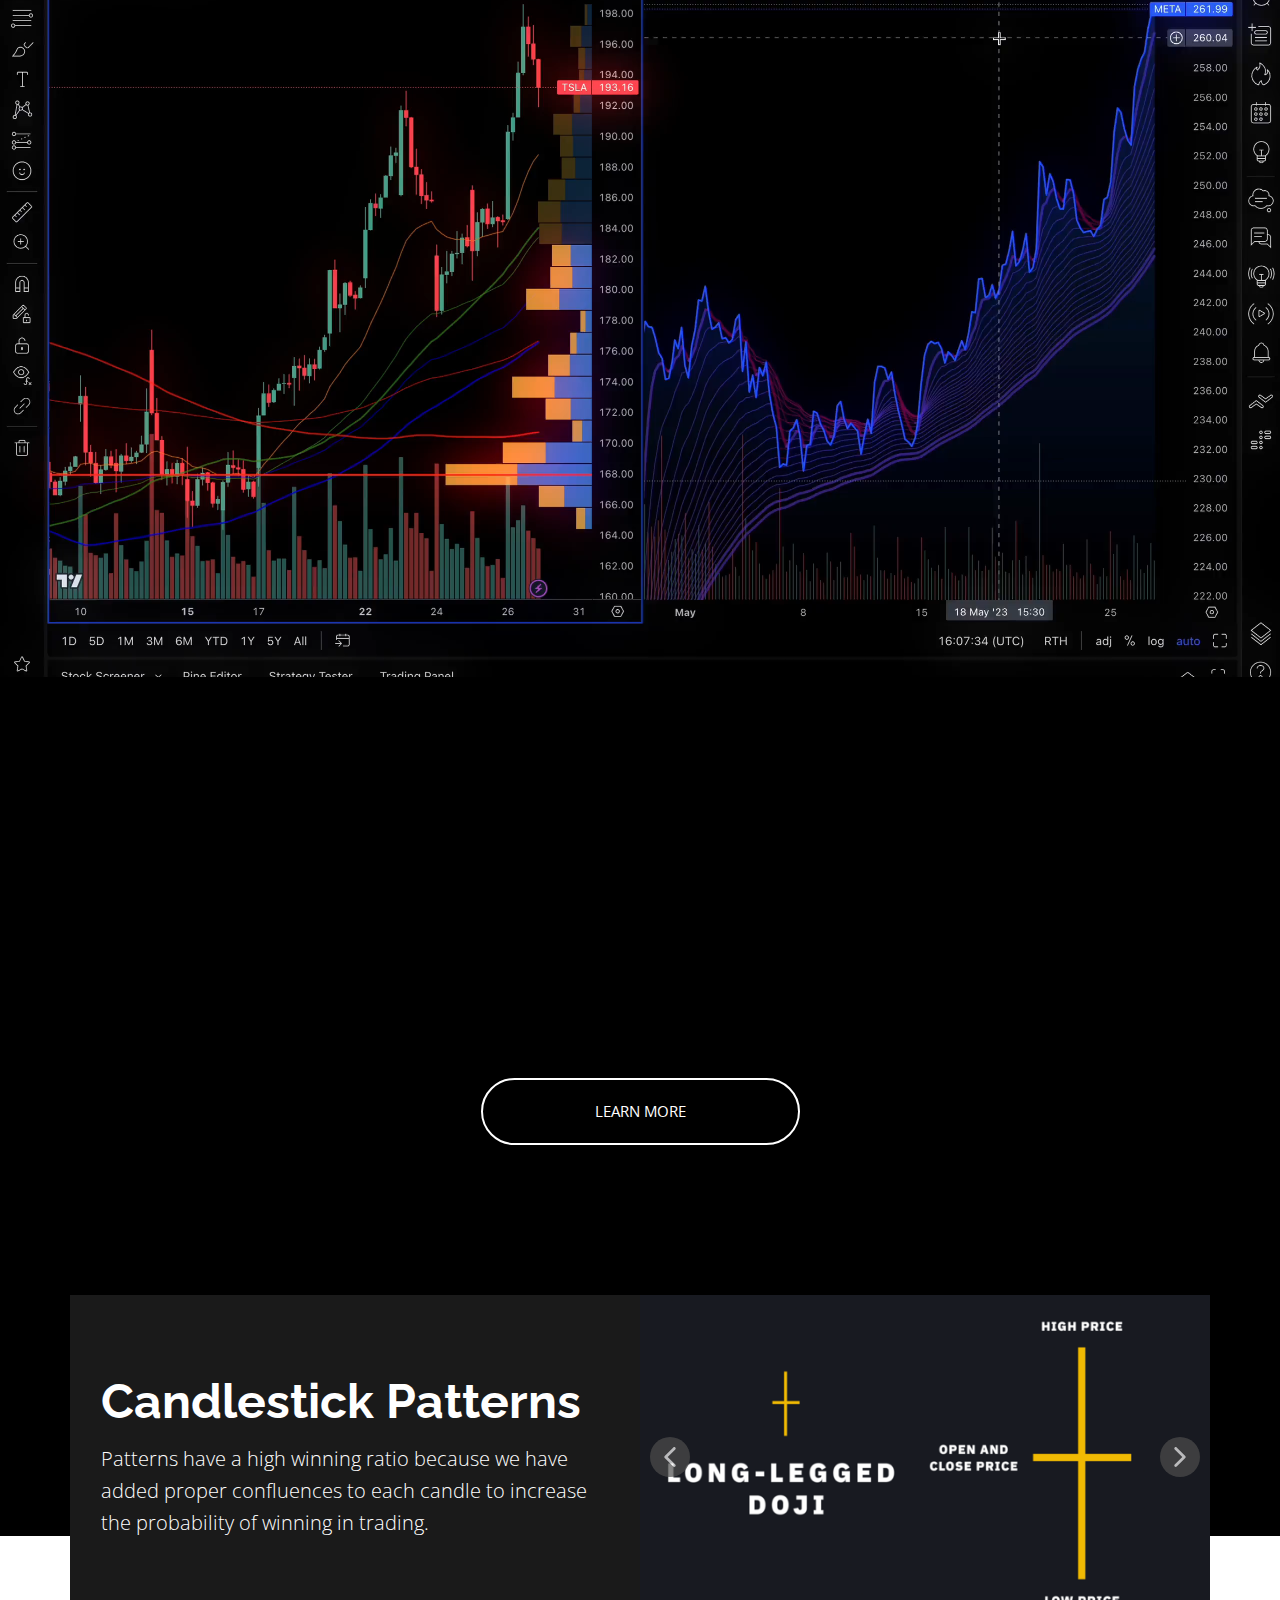
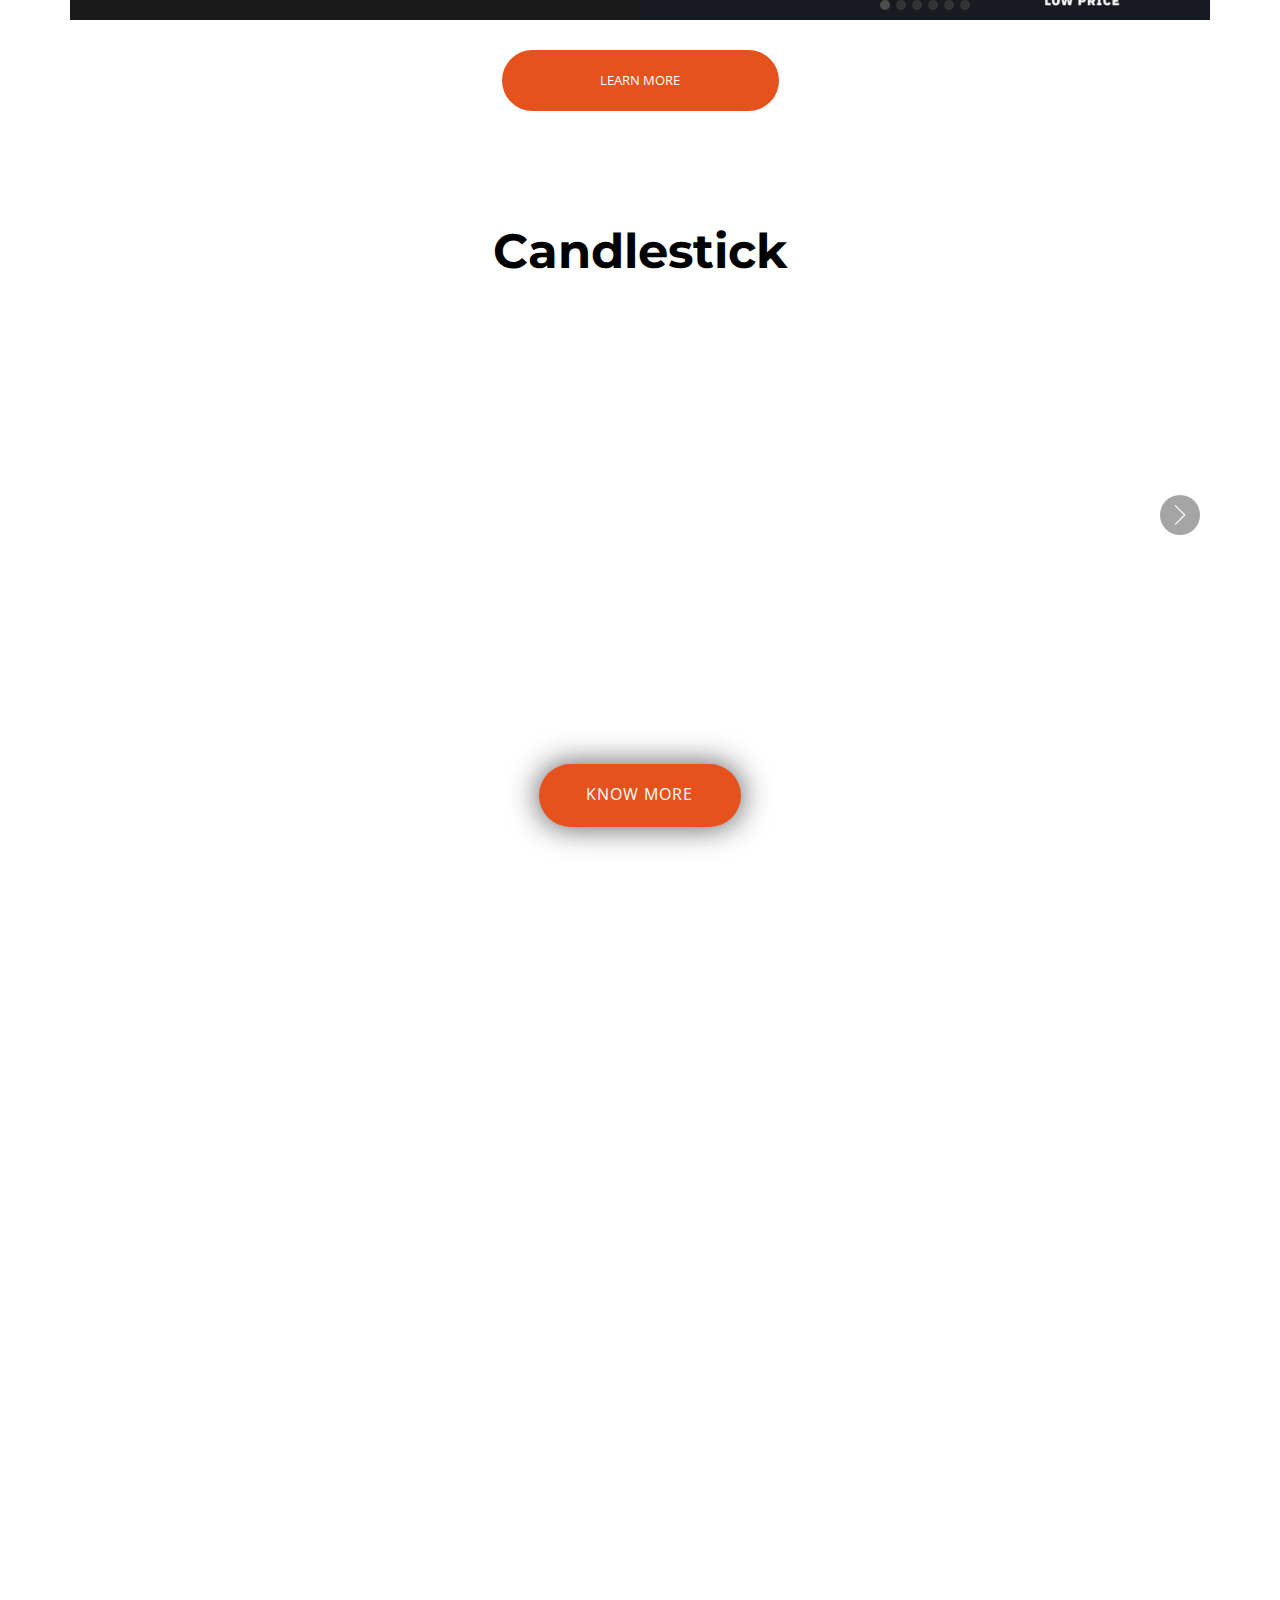
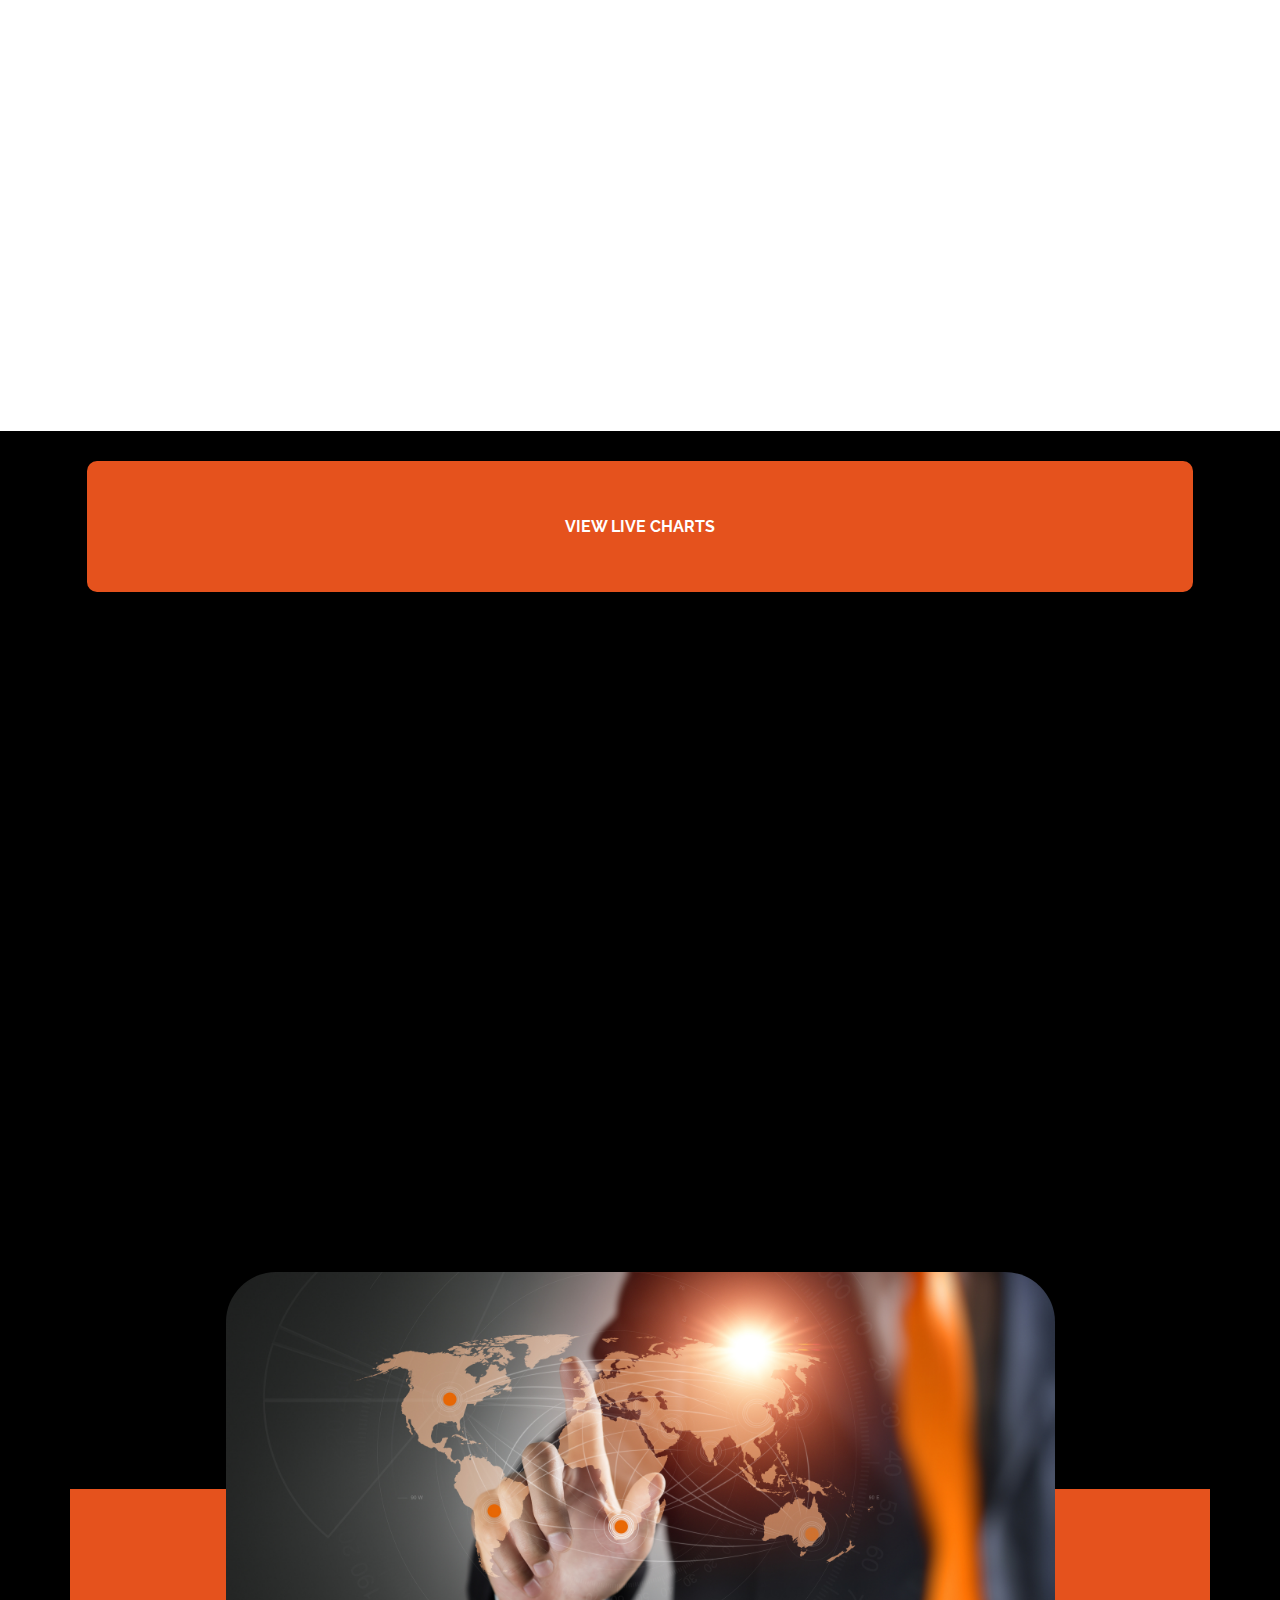
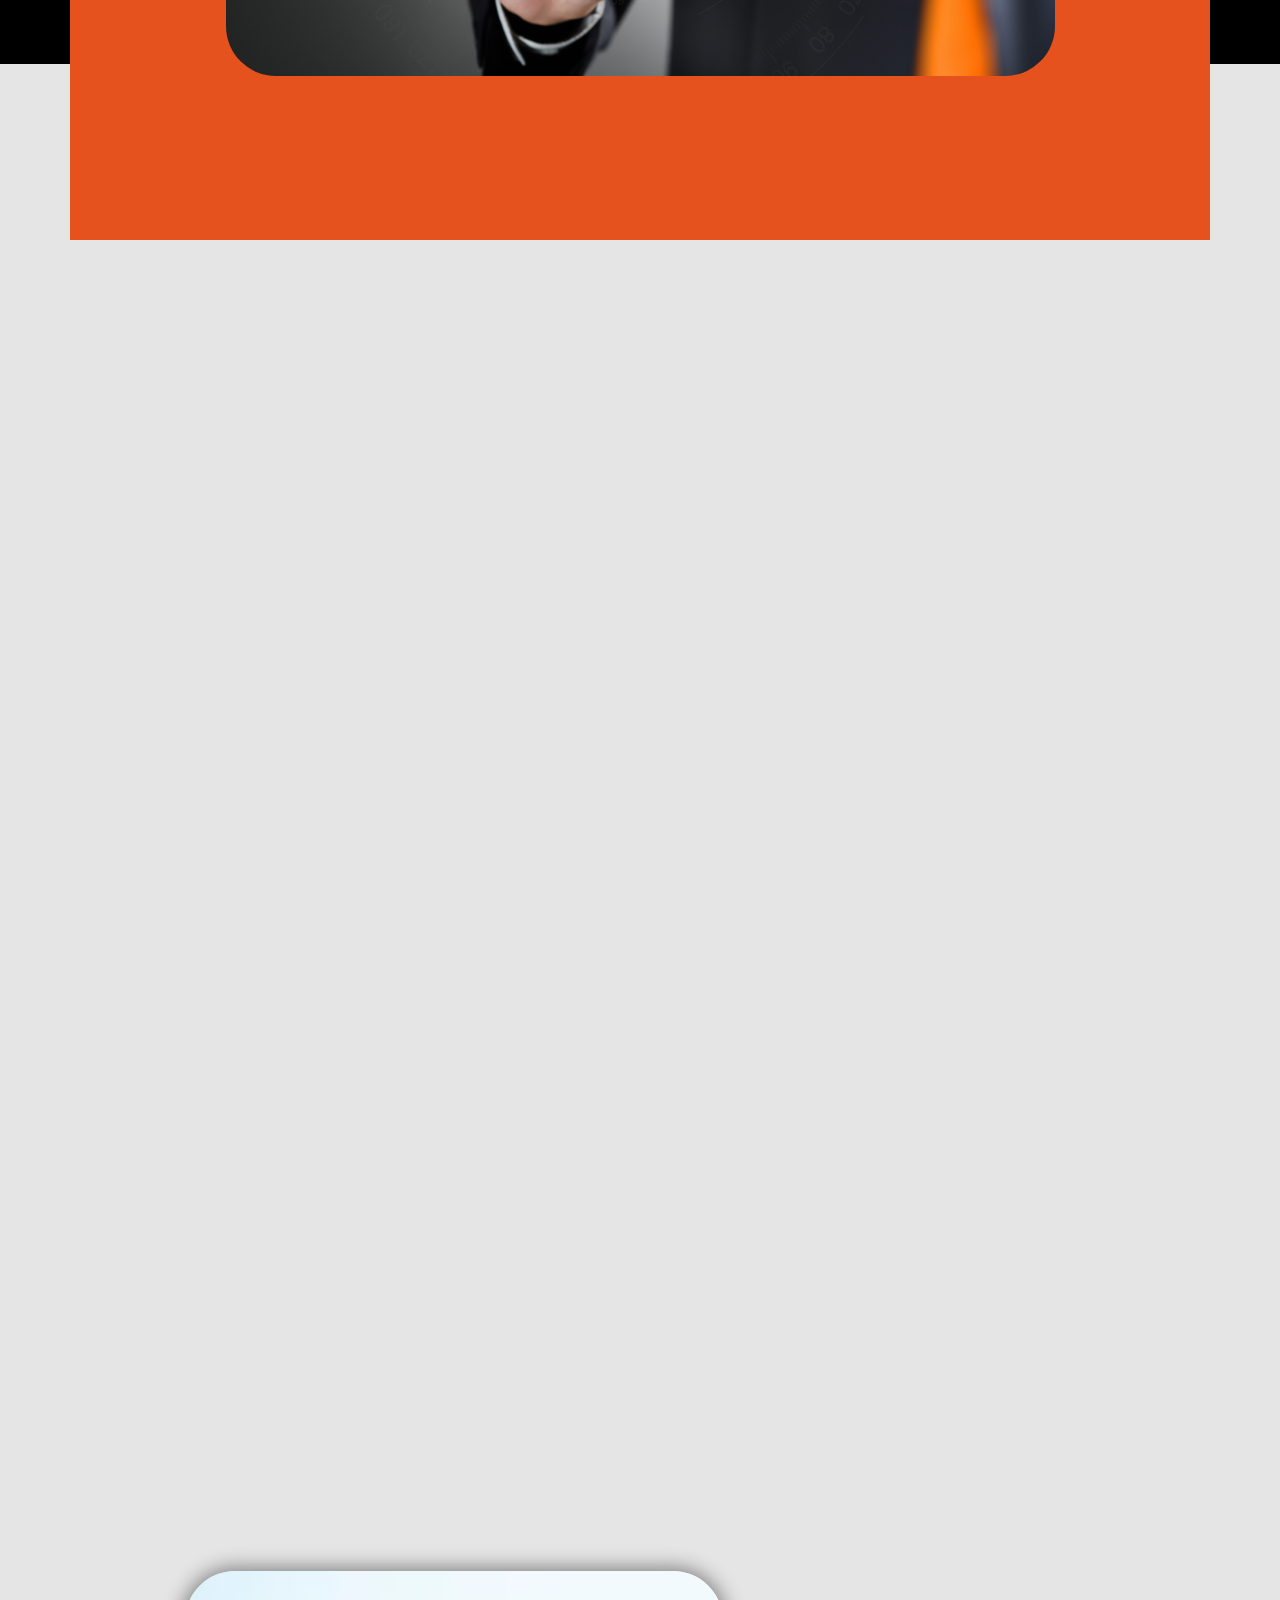
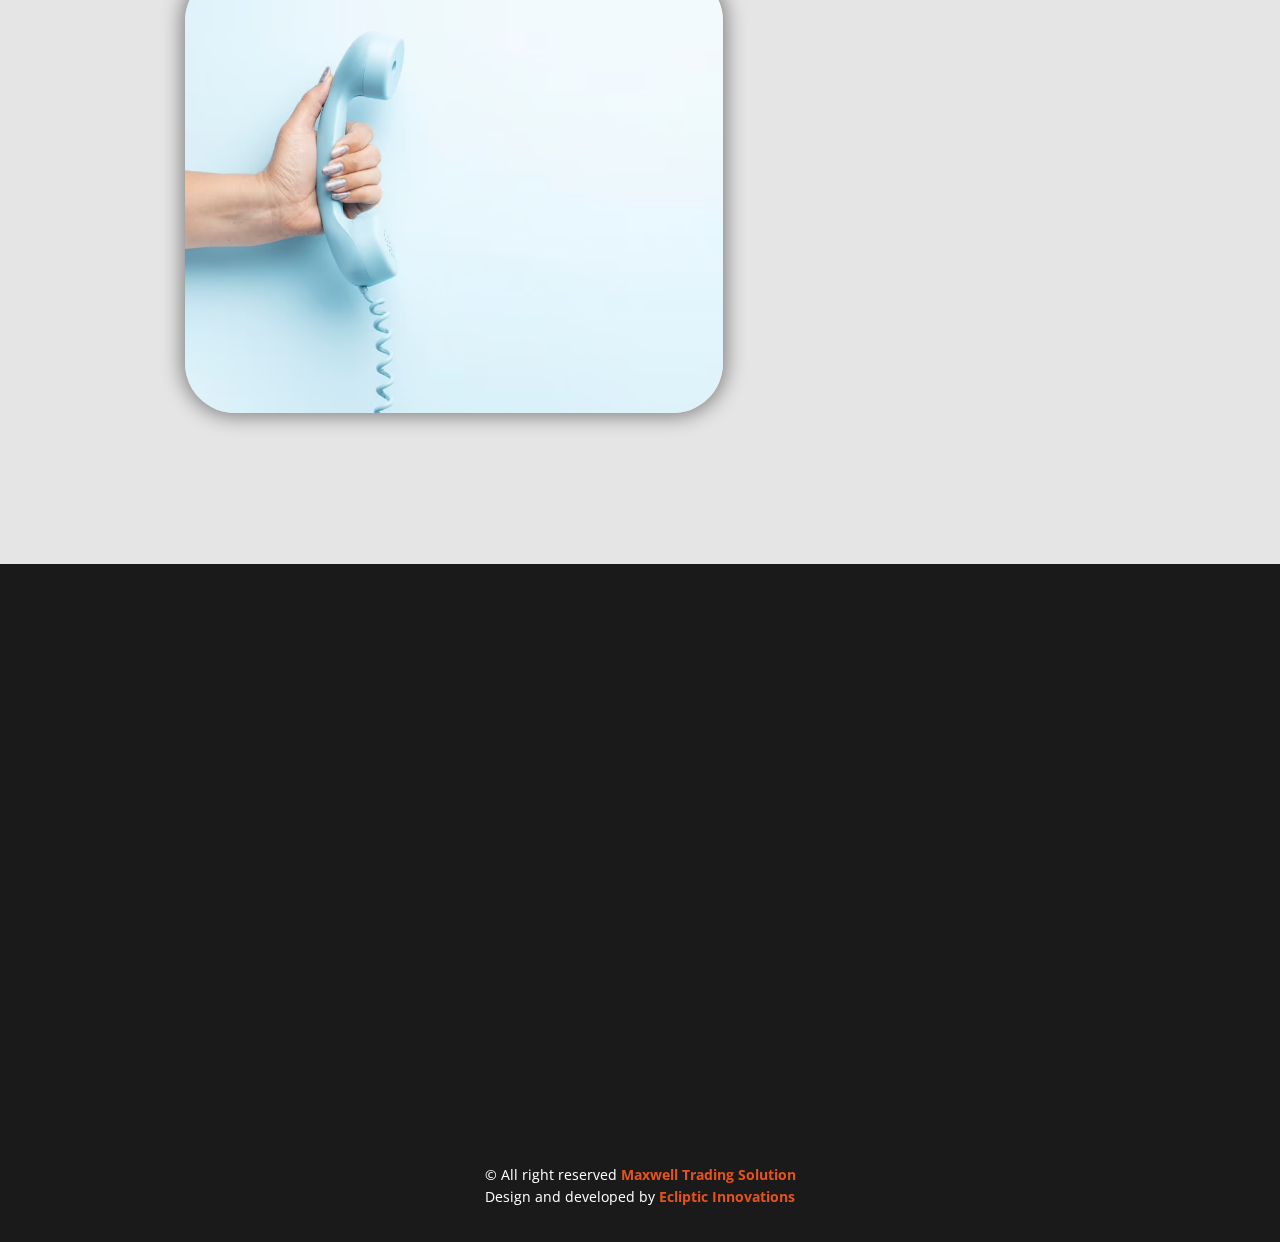
<file: Home.html>
<!DOCTYPE html>
<html style="font-size: 16px;" lang="en-IN"><head>
    <meta name="viewport" content="width=device-width, initial-scale=1.0">
    <meta charset="utf-8">
    <meta name="keywords" content="Best Trading Stock Market and Crypto knowledged institute in Bhopal">
    <meta name="description" content="At Maxwell Trading Solutions, we are committed to empowering individuals in their journey of learning and earning in the dynamic world of trading. Our comprehensive educational resources and expert guidance enable traders to enhance their knowledge, develop effective strategies, and make informed decisions. By fostering a supportive community, we facilitate skill development and financial growth for all aspiring traders, ensuring their success in the markets.">
    <title>Maxwell Trading Solution | Learn and Earn</title>
    <link rel="icon" type="image" href="logo.png">
    <link rel="stylesheet" href="maxwell.css" media="screen">
<link rel="stylesheet" href="Home.css" media="screen">
    <script class="u-script" type="text/javascript" src="jquery.js" defer=""></script>
    <script class="u-script" type="text/javascript" src="maxwell.js" defer=""></script>
    <meta name="referrer" content="origin">
    <meta name="title" content="Maxwell Trading Solution">
    <meta name="resource-type" content="Share, Trading and forecasting Agency and Company">
    <meta http-equiv="content-type" content="text/html; charset=utf-8">
    <meta http-equiv="content-language" content="en-us">
    <meta name="author" content="Maxwell Trading Solution">
    <meta name="contact" content="maxwellsharetrading@gmail.com">
    <meta name="keyword" content="Stock market trading and Finance Agency, Stock trading Crypto and Share Market company, Sell and Buy share, Trading and Consulting Company, Stock market finance company bhopal, Bhopals best stock market and finance company">
    <meta name="description" content="">
    <meta property="og:title" content="Maxwell Trading Solution">
    <meta property="og:description" content="In Maxwell Trading Solution we provide you researches values and data of current market and help you mannually to get accurate forecast.
Our team will help you and lead you to capture the market with more effeciently and help you to grow in a positive environment.">
    <meta property="og:image" content="https://maxwelltradingsolution.com/images/logomts.jpg">
    <meta property="og:url" content="https://maxwelltradingsolution.com">
    <link id="u-theme-google-font" rel="stylesheet" href="https://fonts.googleapis.com/css?family=Montserrat:100,100i,200,200i,300,300i,400,400i,500,500i,600,600i,700,700i,800,800i,900,900i|Open+Sans:300,300i,400,400i,500,500i,600,600i,700,700i,800,800i">
    <link id="u-page-google-font" rel="stylesheet" href="https://fonts.googleapis.com/css?family=Oswald:200,300,400,500,600,700|Raleway:100,100i,200,200i,300,300i,400,400i,500,500i,600,600i,700,700i,800,800i,900,900i|Montserrat:100,100i,200,200i,300,300i,400,400i,500,500i,600,600i,700,700i,800,800i,900,900i|Ubuntu:300,300i,400,400i,500,500i,700,700i">
    
    
    
    
    
    
    
    
    
    
    
    
    
    
    
    
    <script type="application/ld+json">{
		"@context": "http://schema.org",
		"@type": "Organization",
		"name": "WebSite5202757",
		"logo": "images/MaxwellTradingSolution02.png"
}</script>
    <meta name="theme-color" content="#2abbca">
    <meta property="og:type" content="website">
  <meta name="title" content="Maxwell Trading Solution"><meta name="resource-type" content="Share, Trading and forecasting Agency and Company"><meta http-equiv="content-type" content="text/html; charset=utf-8"><meta http-equiv="content-language" content="en-us"><meta name="author" content="Maxwell Trading Solution"><meta name="contact" content="maxwellsharetrading@gmail.com"><meta name="keyword" content="Stock market trading and Finance Agency, Stock trading Crypto and Share Market company, Sell and Buy share, Trading and Consulting Company, Stock market finance company bhopal, Bhopals best stock market and finance company"><meta name="description" content="Maxwell Trading Solution is a Finance, Stocks and Trading service provider that provide a detailes forecast about the market with a powerful strategy and plan. At Maxwell Trading Solution, we believe in empowering businesses to achieve their maximum potential. With a passion for excellence and a commitment to innovation, we provide tailored consultancy services that propel organizations towards sustainable growth and success. In Maxwell Trading Solution we provide you researches values and data of current market and help you mannually to get accurate forecast. Our team will help you and lead you to capture the market with more effeciently and help you to grow in a positive environment."><meta data-intl-tel-input-cdn-path="intlTelInput/"></head>
  <body class="u-body u-xl-mode" data-lang="en"><header class="u-clearfix u-grey-90 u-header u-sticky u-sticky-7574 u-header" id="sec-a2e2"><style class="u-sticky-style" data-style-id="7574">.u-sticky-fixed.u-sticky-7574, .u-body.u-sticky-fixed .u-sticky-7574 {
box-shadow: -2px 0 29px 6px rgba(0,0,0,0.9) !important
}</style><div class="u-clearfix u-sheet u-sheet-1">
        <nav class="u-menu u-menu-hamburger u-offcanvas u-menu-1" data-responsive-from="XL">
          <div class="menu-collapse" style="font-size: 1rem; letter-spacing: 0px; font-weight: 700;">
            <a class="u-button-style u-custom-active-color u-custom-border u-custom-border-color u-custom-borders u-custom-color u-custom-hover-color u-custom-left-right-menu-spacing u-custom-padding-bottom u-custom-text-active-color u-custom-text-color u-custom-text-hover-color u-custom-top-bottom-menu-spacing u-nav-link u-text-active-palette-1-base u-text-hover-palette-2-base u-text-palette-2-base" href="#" style="font-size: calc(1em + 8px);">
              <svg class="u-svg-link" viewBox="0 0 24 24"><use xmlns:xlink="http://www.w3.org/1999/xlink" xlink:href="#menu-hamburger"></use></svg>
              <svg class="u-svg-content" version="1.1" id="menu-hamburger" viewBox="0 0 16 16" x="0px" y="0px" xmlns:xlink="http://www.w3.org/1999/xlink" xmlns="http://www.w3.org/2000/svg"><g><rect y="1" width="16" height="2"></rect><rect y="7" width="16" height="2"></rect><rect y="13" width="16" height="2"></rect>
</g></svg>
            </a>
          </div>
          <div class="u-custom-menu u-nav-container">
            <ul class="u-nav u-spacing-20 u-unstyled u-nav-1"><li class="u-nav-item"><a class="u-button-style u-nav-link u-text-active-palette-2-base u-text-hover-palette-2-base u-text-palette-2-base" href="Home.html" style="padding: 10px;">Home</a>
</li><li class="u-nav-item"><a class="u-button-style u-nav-link u-text-active-palette-2-base u-text-hover-palette-2-base u-text-palette-2-base" href="About.html" style="padding: 10px;">About</a>
</li><li class="u-nav-item"><a class="u-button-style u-nav-link u-text-active-palette-2-base u-text-hover-palette-2-base u-text-palette-2-base" href="Contact.html" style="padding: 10px;">Contact</a>
</li><li class="u-nav-item"><a class="u-button-style u-nav-link u-text-active-palette-2-base u-text-hover-palette-2-base u-text-palette-2-base" href="Charts.html" style="padding: 10px;">Charts</a>
</li><li class="u-nav-item"><a class="u-button-style u-nav-link u-text-active-palette-2-base u-text-hover-palette-2-base u-text-palette-2-base" href="Candlesticks.html" style="padding: 10px;">Candlesticks</a>
</li></ul>
          </div>
          <div class="u-custom-menu u-nav-container-collapse">
            <div class="u-black u-container-style u-inner-container-layout u-opacity u-opacity-80 u-sidenav">
              <div class="u-inner-container-layout u-sidenav-overflow">
                <div class="u-menu-close"></div>
                <ul class="u-align-left u-nav u-popupmenu-items u-spacing-6 u-text-active-palette-2-base u-text-hover-palette-2-light-2 u-unstyled u-nav-2"><li class="u-nav-item"><a class="u-button-style u-nav-link" href="Home.html">Home</a>
</li><li class="u-nav-item"><a class="u-button-style u-nav-link" href="About.html">About</a>
</li><li class="u-nav-item"><a class="u-button-style u-nav-link" href="Contact.html">Contact</a>
</li><li class="u-nav-item"><a class="u-button-style u-nav-link" href="Charts.html">Charts</a>
</li><li class="u-nav-item"><a class="u-button-style u-nav-link" href="Candlesticks.html">Candlesticks</a>
</li></ul>
              </div>
            </div>
            <div class="u-black u-menu-overlay u-opacity u-opacity-50"></div>
          </div>
        </nav>
        <a href="https://maxwelltradingsolution.com" class="u-image u-logo u-image-1" data-image-width="600" data-image-height="203" title="Logo">
          <img src="images/MaxwellTradingSolution02.png" class="u-logo-image u-logo-image-1">
        </a>
      </div></header>
    <section class="u-black u-clearfix u-section-1" id="sec-fd04">
      
      <img class="u-expanded-width u-image u-image-default u-image-1" src="images/fsdvn1_a_corporate_business_woman-min.jpg" alt="" data-image-width="1980" data-image-height="1109" data-animation-name="customAnimationIn" data-animation-duration="1000" data-animation-direction="X">
      <div class="u-palette-2-base u-shape u-shape-rectangle u-shape-1" data-animation-name="customAnimationIn" data-animation-duration="1500" data-animation-delay="250"></div>
      <div class="u-container-align-center-xs u-container-style u-group u-white u-group-1" data-animation-name="customAnimationIn" data-animation-duration="1500" data-animation-delay="500">
        <div class="u-container-layout u-valign-middle u-container-layout-1">
          <h5 class="u-align-center-xs u-align-left-lg u-align-left-md u-align-left-sm u-align-left-xl u-text u-text-1" data-animation-name="customAnimationIn" data-animation-duration="1500" data-animation-delay="500">LEARN AND EARN</h5>
          <h1 class="u-align-center-xs u-align-left-lg u-align-left-md u-align-left-sm u-align-left-xl u-custom-font u-font-oswald u-text u-text-body-color u-text-2" data-animation-name="customAnimationIn" data-animation-duration="1500" data-animation-delay="750"> Maxwell Trading Solution<br>
            <span style="font-weight: 700;"></span>
            <span style="font-weight: 700;">The best trades require research, then commitment</span>
          </h1>
          <a href="Contact.html#carousel_78b7" class="u-active-black u-align-center-xs u-align-left-lg u-align-left-md u-align-left-sm u-align-left-xl u-border-none u-btn u-button-style u-hover-feature u-hover-palette-2-base u-palette-2-base u-radius-50 u-text-active-white u-text-hover-white u-btn-1" data-animation-name="" data-animation-duration="0" data-animation-delay="0" data-animation-direction="">contact us</a>
        </div>
      </div>
      <div class="u-container-style u-expanded-width u-grey-90 u-group u-opacity u-opacity-35 u-shape-rectangle u-group-2">
        <div class="u-container-layout u-container-layout-2"><!-- TradingView Widget BEGIN -->
          <div class="tradingview-widget-container">
            <div class="tradingview-widget-container__widget"></div>
            <script type="text/javascript" src="https://s3.tradingview.com/external-embedding/embed-widget-ticker-tape.js" async>
            {
            "symbols": [
              {
                "proName": "FOREXCOM:SPXUSD",
                "title": "S&P 500"
              },
              {
                "proName": "FOREXCOM:NSXUSD",
                "title": "US 100"
              },
              {
                "proName": "FX_IDC:EURUSD",
                "title": "EUR to USD"
              },
              {
                "proName": "BITSTAMP:BTCUSD",
                "title": "Bitcoin"
              },
              {
                "proName": "BITSTAMP:ETHUSD",
                "title": "Ethereum"
              }
            ],
            "showSymbolLogo": true,
            "colorTheme": "dark",
            "isTransparent": true,
            "displayMode": "adaptive",
            "locale": "en"
          }
            </script>
          </div>
          <!-- TradingView Widget END --></div>
      </div>
    </section>
    <section class="u-black u-clearfix u-valign-middle-lg u-valign-middle-md u-valign-middle-sm u-valign-middle-xs u-section-2" id="sec-89af">
      <div class="u-container-style u-expanded-width u-group u-uploaded-video u-video u-video-1">
        <div class="u-background-video u-expanded" style="">
          <div class="embed-responsive">
            <video class="embed-responsive-item" data-autoplay="1" loop="" muted="1" autoplay="autoplay" playsinline="">
              <source src="files/MaxwellTradingSolutionChatvideo.mp4" type="video/mp4">
              <p>Your browser does not support HTML5 video.</p>
            </video>
          </div>
        </div>
        <div class="u-container-layout u-container-layout-1"></div>
      </div>
    </section>
    <section class="u-black u-clearfix u-section-3" id="carousel_e220">
      <div class="u-clearfix u-sheet u-valign-middle u-sheet-1">
        <h2 class="u-align-center u-text u-text-default u-text-white u-text-1" data-animation-name="customAnimationIn" data-animation-duration="1500" data-animation-delay="0"> What We Do</h2>
        <p class="u-align-center u-text u-text-2" data-animation-name="customAnimationIn" data-animation-duration="1500">We study and research the market to create a suitable environment for our clients</p>
        <div class="u-clearfix u-expanded-width u-layout-wrap u-layout-wrap-1">
          <div class="u-layout">
            <div class="u-layout-row">
              <div class="u-container-style u-layout-cell u-size-15 u-layout-cell-1" data-animation-name="customAnimationIn" data-animation-duration="1000">
                <div class="u-container-layout u-valign-middle-sm u-valign-middle-xs u-valign-top-lg u-valign-top-md u-valign-top-xl u-container-layout-1">
                  <div class="u-accordion u-align-center u-collapsed-by-default u-spacing-3 u-accordion-1">
                    <div class="u-accordion-item">
                      <a class="u-accordion-link u-active-palette-2-base u-button-style u-hover-palette-2-light-2 u-palette-2-base u-radius-15 u-text-active-black u-text-black u-text-hover-grey-60 u-accordion-link-1" id="link-accordion-0781" aria-controls="accordion-0781" aria-selected="false">
                        <span class="u-accordion-link-text"><b>ACCUMULATION</b>
                        </span><span class="u-accordion-link-icon u-icon u-icon-rectangle u-text-black u-icon-1"><svg class="u-svg-link" preserveAspectRatio="xMidYMin slice" viewBox="0 0 512 512" style=""><use xmlns:xlink="http://www.w3.org/1999/xlink" xlink:href="#svg-efcb"></use></svg><svg xmlns="http://www.w3.org/2000/svg" xmlns:xlink="http://www.w3.org/1999/xlink" version="1.1" xml:space="preserve" class="u-svg-content" viewBox="0 0 512 512" x="0px" y="0px" id="svg-efcb" style="enable-background:new 0 0 512 512;"><g><g><path d="M509.121,125.966c-3.838-3.838-10.055-3.838-13.893,0L256.005,365.194L16.771,125.966c-3.838-3.838-10.055-3.838-13.893,0    c-3.838,3.838-3.838,10.055,0,13.893l246.18,246.175c1.842,1.842,4.337,2.878,6.947,2.878c2.61,0,5.104-1.036,6.946-2.878    l246.17-246.175C512.959,136.021,512.959,129.804,509.121,125.966z"></path>
</g>
</g></svg></span>
                      </a>
                      <div class="u-accordion-pane u-container-style u-accordion-pane-1" id="accordion-0781" aria-labelledby="link-accordion-0781">
                        <div class="u-container-layout u-valign-top u-container-layout-2">
                          <blockquote class="u-border-palette-2-base u-text u-text-3"><b>When the price of a stock or other asset is rising, especially on rising volume</b>, it is said to be under accumulation. This means that traders and investors are willing to buy the asset in mass. Once the asset starts to decline in value, this is called distribution.
                          </blockquote>
                        </div>
                      </div>
                    </div>
                  </div>
                </div>
              </div>
              <div class="u-container-style u-layout-cell u-size-15 u-layout-cell-2" data-animation-name="customAnimationIn" data-animation-duration="1000">
                <div class="u-container-layout u-valign-middle-sm u-valign-middle-xs u-container-layout-3">
                  <div class="u-accordion u-align-left-sm u-align-left-xs u-collapsed-by-default u-spacing-3 u-accordion-2">
                    <div class="u-accordion-item">
                      <a class="u-accordion-link u-active-palette-2-base u-button-style u-hover-palette-2-light-2 u-palette-2-base u-radius-15 u-text-active-black u-text-black u-text-hover-grey-60 u-accordion-link-2" id="link-accordion-0781" aria-controls="accordion-0781" aria-selected="false">
                        <span class="u-accordion-link-text"><b>DOWNTREND OR MARKDOWN PHASES</b>
                        </span><span class="u-accordion-link-icon u-icon u-text-black u-icon-2"><svg class="u-svg-link" preserveAspectRatio="xMidYMin slice" viewBox="0 0 512 512" style=""><use xmlns:xlink="http://www.w3.org/1999/xlink" xlink:href="#svg-008b"></use></svg><svg xmlns="http://www.w3.org/2000/svg" xmlns:xlink="http://www.w3.org/1999/xlink" version="1.1" xml:space="preserve" class="u-svg-content" viewBox="0 0 512 512" x="0px" y="0px" id="svg-008b" style="enable-background:new 0 0 512 512;"><g><g><path d="M509.121,125.966c-3.838-3.838-10.055-3.838-13.893,0L256.005,365.194L16.771,125.966c-3.838-3.838-10.055-3.838-13.893,0    c-3.838,3.838-3.838,10.055,0,13.893l246.18,246.175c1.842,1.842,4.337,2.878,6.947,2.878c2.61,0,5.104-1.036,6.946-2.878    l246.17-246.175C512.959,136.021,512.959,129.804,509.121,125.966z"></path>
</g>
</g></svg></span>
                      </a>
                      <div class="u-accordion-pane u-container-style u-accordion-pane-2" id="accordion-0781" aria-labelledby="link-accordion-0781">
                        <div class="u-container-layout u-valign-top u-container-layout-4">
                          <blockquote class="u-border-palette-2-base u-text u-text-4"> The Markdown Phase is another stage in the Wyckoff trading cycle. It is preceded by the Distribution phase.&nbsp;<b>In the Markdown phase, Price action will move into a Long term Downtrend</b>. This is the stage where price begins to make lower lows and breaks down from the Distribution phase.
                          </blockquote>
                        </div>
                      </div>
                    </div>
                  </div>
                </div>
              </div>
              <div class="u-container-style u-layout-cell u-size-15 u-layout-cell-3" data-animation-name="customAnimationIn" data-animation-duration="1000">
                <div class="u-container-layout u-valign-middle-sm u-valign-middle-xs u-container-layout-5">
                  <div class="u-accordion u-align-center-sm u-align-center-xs u-collapsed-by-default u-spacing-3 u-accordion-3">
                    <div class="u-accordion-item">
                      <a class="u-accordion-link u-active-palette-2-base u-button-style u-hover-palette-2-light-2 u-palette-2-base u-radius-15 u-text-active-black u-text-black u-text-hover-grey-60 u-accordion-link-3" id="link-accordion-0781" aria-controls="accordion-0781" aria-selected="false">
                        <span class="u-accordion-link-text"><b>UPTREND OR MARK-UP</b>
                        </span><span class="u-accordion-link-icon u-icon u-text-black u-icon-3"><svg class="u-svg-link" preserveAspectRatio="xMidYMin slice" viewBox="0 0 512 512" style=""><use xmlns:xlink="http://www.w3.org/1999/xlink" xlink:href="#svg-3605"></use></svg><svg xmlns="http://www.w3.org/2000/svg" xmlns:xlink="http://www.w3.org/1999/xlink" version="1.1" xml:space="preserve" class="u-svg-content" viewBox="0 0 512 512" x="0px" y="0px" id="svg-3605" style="enable-background:new 0 0 512 512;"><g><g><path d="M509.121,125.966c-3.838-3.838-10.055-3.838-13.893,0L256.005,365.194L16.771,125.966c-3.838-3.838-10.055-3.838-13.893,0    c-3.838,3.838-3.838,10.055,0,13.893l246.18,246.175c1.842,1.842,4.337,2.878,6.947,2.878c2.61,0,5.104-1.036,6.946-2.878    l246.17-246.175C512.959,136.021,512.959,129.804,509.121,125.966z"></path>
</g>
</g></svg></span>
                      </a>
                      <div class="u-accordion-pane u-container-style u-accordion-pane-3" id="accordion-0781" aria-labelledby="link-accordion-0781">
                        <div class="u-container-layout u-valign-top u-container-layout-6">
                          <blockquote class="u-border-palette-2-base u-text u-text-5"> Markup Phase.&nbsp;<b>During the markup phase, price breaks out of range and begins a sustained uptrend</b>. An uptrend is defined as a series of higher pivot highs and higher pivot lows. This stage is when the price begins moving up.
                          </blockquote>
                        </div>
                      </div>
                    </div>
                  </div>
                </div>
              </div>
              <div class="u-container-style u-layout-cell u-size-15 u-layout-cell-4" data-animation-name="customAnimationIn" data-animation-duration="1000">
                <div class="u-container-layout u-valign-middle-sm u-valign-top-xs u-container-layout-7">
                  <div class="u-accordion u-align-center u-collapsed-by-default u-spacing-3 u-accordion-4">
                    <div class="u-accordion-item">
                      <a class="u-accordion-link u-active-palette-2-base u-button-style u-hover-palette-2-light-2 u-palette-2-base u-radius-15 u-text-active-black u-text-black u-text-hover-grey-60 u-accordion-link-4" id="link-accordion-0781" aria-controls="accordion-0781" aria-selected="false">
                        <span class="u-accordion-link-text"><b>DISTRIBUTION</b>
                        </span><span class="u-accordion-link-icon u-icon u-text-black u-icon-4"><svg class="u-svg-link" preserveAspectRatio="xMidYMin slice" viewBox="0 0 512 512" style=""><use xmlns:xlink="http://www.w3.org/1999/xlink" xlink:href="#svg-c2c4"></use></svg><svg xmlns="http://www.w3.org/2000/svg" xmlns:xlink="http://www.w3.org/1999/xlink" version="1.1" xml:space="preserve" class="u-svg-content" viewBox="0 0 512 512" x="0px" y="0px" id="svg-c2c4" style="enable-background:new 0 0 512 512;"><g><g><path d="M509.121,125.966c-3.838-3.838-10.055-3.838-13.893,0L256.005,365.194L16.771,125.966c-3.838-3.838-10.055-3.838-13.893,0    c-3.838,3.838-3.838,10.055,0,13.893l246.18,246.175c1.842,1.842,4.337,2.878,6.947,2.878c2.61,0,5.104-1.036,6.946-2.878    l246.17-246.175C512.959,136.021,512.959,129.804,509.121,125.966z"></path>
</g>
</g></svg></span>
                      </a>
                      <div class="u-accordion-pane u-container-style u-accordion-pane-4" id="accordion-0781" aria-labelledby="link-accordion-0781">
                        <div class="u-container-layout u-valign-top u-container-layout-8">
                          <blockquote class="u-border-palette-2-base u-text u-text-6"> Distribution stock refers to&nbsp;<b>when the shares of a company are being sold, on net, in the market</b>&nbsp;(and is the opposite of accumulation stock). A dividend, on the other hand, is a cash distribution made to shareholders of record in a stock. A dividend may also take the form of additional shares, known as a stock dividend.
                          </blockquote>
                        </div>
                      </div>
                    </div>
                  </div>
                </div>
              </div>
            </div>
          </div>
        </div>
        <a href="Candlesticks.html#sec-c21c" class="u-align-center u-border-2 u-border-active-palette-2-base u-border-hover-palette-2-light-2 u-border-white u-btn u-btn-round u-button-style u-hover-feature u-none u-radius-50 u-text-active-palette-2-base u-text-hover-palette-2-light-3 u-btn-1">LEARN MORE</a>
      </div>
      
    </section>
    <section class="u-clearfix u-white u-section-4" id="carousel_3072">
      <div class="u-black u-expanded-width u-shape u-shape-rectangle u-shape-1"></div>
      <div class="u-clearfix u-layout-wrap u-layout-wrap-1">
        <div class="u-gutter-0 u-layout">
          <div class="u-layout-row">
            <div class="u-align-left u-container-align-center-xs u-container-style u-grey-90 u-layout-cell u-shape-rectangle u-size-30-lg u-size-30-xl u-size-60-md u-size-60-sm u-size-60-xs u-layout-cell-1">
              <div class="u-container-layout u-valign-middle u-container-layout-1">
                <h2 class="u-align-center-xs u-custom-font u-font-raleway u-text u-text-white u-text-1"> Candlestick Patterns</h2>
                <p class="u-align-center-xs u-text u-text-2">Patterns have a high winning ratio because we have added proper confluences to each candle to increase the probability of winning in trading.</p>
              </div>
            </div>
            <div class="u-align-center-lg u-align-center-xl u-align-left-md u-align-left-sm u-align-left-xs u-container-style u-layout-cell u-shape-rectangle u-size-30-lg u-size-30-xl u-size-60-md u-size-60-sm u-size-60-xs u-layout-cell-2">
              <div class="u-container-layout u-valign-bottom-sm u-valign-bottom-xs u-container-layout-2">
                <div class="u-carousel u-expanded-width u-gallery u-gallery-slider u-layout-carousel u-lightbox u-show-text-on-hover u-thumbnails-position-bottom u-gallery-1" id="carousel-effa" data-interval="5000" data-u-ride="carousel">
                  <ol class="u-absolute-hcenter u-carousel-indicators u-carousel-indicators-1">
                    <li data-u-target="#carousel-effa" data-u-slide-to="0" class="u-active u-grey-70 u-shape-circle" style="width: 10px; height: 10px;"></li>
                    <li data-u-target="#carousel-effa" data-u-slide-to="1" class="u-grey-70 u-shape-circle" style="width: 10px; height: 10px;"></li>
                    <li data-u-target="#carousel-effa" data-u-slide-to="2" class="u-grey-70 u-shape-circle" style="width: 10px; height: 10px;"></li>
                    <li data-u-target="#carousel-effa" data-u-slide-to="3" class="u-grey-70 u-shape-circle" style="width: 10px; height: 10px;"></li>
                    <li data-u-target="#carousel-effa" data-u-slide-to="4" class="u-grey-70 u-shape-circle" style="width: 10px; height: 10px;"></li>
                    <li data-u-target="#carousel-effa" data-u-slide-to="5" class="u-grey-70 u-shape-circle" style="width: 10px; height: 10px;"></li>
                  </ol>
                  <div class="u-carousel-inner u-gallery-inner" role="listbox">
                    <div class="u-active u-carousel-item u-effect-fade u-effect-hover-zoom u-gallery-item u-carousel-item-1">
                      <div class="u-back-slide" data-image-width="657" data-image-height="370">
                        <img class="u-back-image u-expanded u-back-image-1" src="images/image12.png">
                      </div>
                      <div class="u-align-center u-over-slide u-shading u-valign-bottom u-over-slide-1">
                        <p class="u-gallery-text">Indecisive candlestick with top and bottom wicks and the open and close near the midpoint.</p>
                      </div>
                    </div>
                    <div class="u-carousel-item u-effect-fade u-effect-hover-zoom u-gallery-item u-carousel-item-2">
                      <div class="u-back-slide" data-image-width="657" data-image-height="370">
                        <img class="u-back-image u-expanded u-back-image-2" src="images/image11.png">
                      </div>
                      <div class="u-align-center u-over-slide u-shading u-valign-bottom u-over-slide-2">
                        <p class="u-gallery-text">This is a bearish reversal candlestick with a long upper wick and the open and close near the low. </p>
                      </div>
                    </div>
                    <div class="u-carousel-item u-effect-fade u-effect-hover-zoom u-gallery-item u-carousel-item-3">
                      <div class="u-back-slide" data-image-width="657" data-image-height="370">
                        <img class="u-back-image u-expanded u-back-image-3" src="images/image4.png">
                      </div>
                      <div class="u-align-center u-over-slide u-shading u-valign-bottom u-over-slide-3">
                        <p class="u-gallery-text">The hanging man is the bearish equivalent of a hammer. It typically forms at the end of an uptrend with a small body and a long lower wick. </p>
                      </div>
                    </div>
                    <div class="u-carousel-item u-effect-fade u-effect-hover-zoom u-gallery-item u-carousel-item-4">
                      <div class="u-back-slide" data-image-width="657" data-image-height="370">
                        <img class="u-back-image u-expanded u-back-image-4" src="images/image3.png" alt="">
                      </div>
                      <div class="u-align-center u-over-slide u-shading u-valign-bottom u-over-slide-4">
                        <p class="u-gallery-text">A bullish harami is a long red candlestick followed by a smaller green candlestick that's completely contained within the body of the previous candlestick.</p>
                      </div>
                    </div>
                    <div class="u-carousel-item u-effect-fade u-effect-hover-zoom u-gallery-item u-carousel-item-5">
                      <div class="u-back-slide" data-image-width="657" data-image-height="370">
                        <img class="u-back-image u-expanded u-back-image-5" src="images/image2.png">
                      </div>
                      <div class="u-align-center u-over-slide u-shading u-valign-bottom u-over-slide-5">
                        <p class="u-gallery-text">The three white soldiers pattern consists of three consecutive green candlesticks that all open within the body of the previous candle and close above the previous candle's high. </p>
                      </div>
                    </div>
                    <div class="u-carousel-item u-effect-fade u-effect-hover-zoom u-gallery-item u-carousel-item-6">
                      <div class="u-back-slide" data-image-width="657" data-image-height="370">
                        <img class="u-back-image u-expanded u-back-image-6" src="images/image13.png">
                      </div>
                      <div class="u-align-center u-over-slide u-shading u-valign-bottom u-over-slide-6">
                        <p class="u-gallery-text">Either a bullish or bearish candlestick, depending on the context, with a long lower wick and the open/close near the high.</p>
                      </div>
                    </div>
                  </div>
                  <a class="u-absolute-vcenter u-carousel-control u-carousel-control-prev u-grey-70 u-icon-circle u-opacity u-opacity-70 u-spacing-10 u-text-white u-carousel-control-1" href="#carousel-effa" role="button" data-u-slide="prev">
                    <span aria-hidden="true">
                      <svg viewBox="0 0 451.847 451.847"><path d="M97.141,225.92c0-8.095,3.091-16.192,9.259-22.366L300.689,9.27c12.359-12.359,32.397-12.359,44.751,0
c12.354,12.354,12.354,32.388,0,44.748L173.525,225.92l171.903,171.909c12.354,12.354,12.354,32.391,0,44.744
c-12.354,12.365-32.386,12.365-44.745,0l-194.29-194.281C100.226,242.115,97.141,234.018,97.141,225.92z"></path></svg>
                    </span>
                    <span class="sr-only">
                      <svg viewBox="0 0 451.847 451.847"><path d="M97.141,225.92c0-8.095,3.091-16.192,9.259-22.366L300.689,9.27c12.359-12.359,32.397-12.359,44.751,0
c12.354,12.354,12.354,32.388,0,44.748L173.525,225.92l171.903,171.909c12.354,12.354,12.354,32.391,0,44.744
c-12.354,12.365-32.386,12.365-44.745,0l-194.29-194.281C100.226,242.115,97.141,234.018,97.141,225.92z"></path></svg>
                    </span>
                  </a>
                  <a class="u-absolute-vcenter u-carousel-control u-carousel-control-next u-grey-70 u-icon-circle u-opacity u-opacity-70 u-spacing-10 u-text-white u-carousel-control-2" href="#carousel-effa" role="button" data-u-slide="next">
                    <span aria-hidden="true">
                      <svg viewBox="0 0 451.846 451.847"><path d="M345.441,248.292L151.154,442.573c-12.359,12.365-32.397,12.365-44.75,0c-12.354-12.354-12.354-32.391,0-44.744
L278.318,225.92L106.409,54.017c-12.354-12.359-12.354-32.394,0-44.748c12.354-12.359,32.391-12.359,44.75,0l194.287,194.284
c6.177,6.18,9.262,14.271,9.262,22.366C354.708,234.018,351.617,242.115,345.441,248.292z"></path></svg>
                    </span>
                    <span class="sr-only">
                      <svg viewBox="0 0 451.846 451.847"><path d="M345.441,248.292L151.154,442.573c-12.359,12.365-32.397,12.365-44.75,0c-12.354-12.354-12.354-32.391,0-44.744
L278.318,225.92L106.409,54.017c-12.354-12.359-12.354-32.394,0-44.748c12.354-12.359,32.391-12.359,44.75,0l194.287,194.284
c6.177,6.18,9.262,14.271,9.262,22.366C354.708,234.018,351.617,242.115,345.441,248.292z"></path></svg>
                    </span>
                  </a>
                </div>
              </div>
            </div>
          </div>
        </div>
      </div>
      <a href="Candlesticks.html#sec-c21c" class="u-align-center u-border-none u-btn u-btn-round u-button-style u-hover-feature u-hover-palette-2-light-1 u-palette-2-base u-radius-50 u-text-hover-black u-text-white u-btn-1">Learn More</a>
      
    </section>
    <section class="u-align-center u-clearfix u-white u-section-5" id="sec-9f39">
      <div class="u-clearfix u-sheet u-valign-middle-lg u-valign-middle-xl u-sheet-1">
        <h2 class="u-align-center-xs u-text u-text-black u-text-default u-text-1"> Candlestick</h2>
        <div class="u-expanded-width u-layout-horizontal u-list u-list-1">
          <div class="u-repeater u-repeater-1">
            <div class="u-align-left u-container-align-center-xs u-container-style u-list-item u-repeater-item u-list-item-1" data-animation-name="customAnimationIn" data-animation-duration="1000">
              <div class="u-container-layout u-similar-container u-container-layout-1">
                <img class="u-align-center-xs u-expanded-width u-image u-image-round u-radius-38 u-image-1" src="images/image10.png" data-image-width="657" data-image-height="370">
                <h4 class="u-align-center u-text u-text-2">Falling Three Methods</h4>
              </div>
            </div>
            <div class="u-align-left u-container-align-center-xs u-container-style u-list-item u-repeater-item u-list-item-2" data-animation-name="customAnimationIn" data-animation-duration="1000">
              <div class="u-container-layout u-similar-container u-container-layout-2">
                <img class="u-align-center-xs u-expanded-width u-image u-image-round u-radius-38 u-image-2" src="images/image9.png" data-image-width="657" data-image-height="370">
                <h4 class="u-align-center u-text u-text-3">Rising Three Methods</h4>
              </div>
            </div>
            <div class="u-align-left u-container-align-center-xs u-container-style u-list-item u-repeater-item u-list-item-3" data-animation-name="customAnimationIn" data-animation-duration="1000">
              <div class="u-container-layout u-similar-container u-container-layout-3">
                <img class="u-align-center-xs u-expanded-width u-image u-image-round u-radius-38 u-image-3" src="images/image8.png" data-image-width="657" data-image-height="370">
                <h4 class="u-align-center u-text u-text-4">Dark Cloud Cover</h4>
              </div>
            </div>
            <div class="u-align-left u-container-align-center-xs u-container-style u-list-item u-repeater-item u-list-item-4" data-animation-name="customAnimationIn" data-animation-duration="1000">
              <div class="u-container-layout u-similar-container u-container-layout-4">
                <img class="u-align-center-xs u-expanded-width u-image u-image-round u-radius-38 u-image-4" src="images/image7.png" data-image-width="657" data-image-height="370">
                <h4 class="u-align-center u-text u-text-5">Bearish Harami</h4>
              </div>
            </div>
            <div class="u-align-left u-container-align-center-xs u-container-style u-list-item u-repeater-item u-list-item-5" data-animation-name="customAnimationIn" data-animation-duration="1000">
              <div class="u-container-layout u-similar-container u-container-layout-5">
                <img class="u-align-center-xs u-expanded-width u-image u-image-round u-radius-38 u-image-5" src="images/image6.png" data-image-width="657" data-image-height="370">
                <h4 class="u-align-center u-text u-text-6">Three Black Crows</h4>
              </div>
            </div>
            <div class="u-align-left u-container-align-center-xs u-container-style u-list-item u-repeater-item u-list-item-6" data-animation-name="customAnimationIn" data-animation-duration="1000">
              <div class="u-container-layout u-similar-container u-container-layout-6">
                <img class="u-align-center-xs u-expanded-width u-image u-image-round u-radius-38 u-image-6" src="images/image5.png" data-image-width="657" data-image-height="370">
                <h4 class="u-align-center u-text u-text-7">Shooting Star</h4>
              </div>
            </div>
          </div>
          <a class="u-absolute-vcenter u-gallery-nav u-gallery-nav-prev u-grey-50 u-icon-circle u-opacity u-opacity-70 u-spacing-10 u-text-white u-gallery-nav-1" href="#" role="button">
            <span aria-hidden="true">
              <svg viewBox="0 0 477.175 477.175"><path d="M145.188,238.575l215.5-215.5c5.3-5.3,5.3-13.8,0-19.1s-13.8-5.3-19.1,0l-225.1,225.1c-5.3,5.3-5.3,13.8,0,19.1l225.1,225
		c2.6,2.6,6.1,4,9.5,4s6.9-1.3,9.5-4c5.3-5.3,5.3-13.8,0-19.1L145.188,238.575z"></path></svg>
            </span>
            <span class="sr-only">
              <svg viewBox="0 0 477.175 477.175"><path d="M145.188,238.575l215.5-215.5c5.3-5.3,5.3-13.8,0-19.1s-13.8-5.3-19.1,0l-225.1,225.1c-5.3,5.3-5.3,13.8,0,19.1l225.1,225
		c2.6,2.6,6.1,4,9.5,4s6.9-1.3,9.5-4c5.3-5.3,5.3-13.8,0-19.1L145.188,238.575z"></path></svg>
            </span>
          </a>
          <a class="u-absolute-vcenter u-gallery-nav u-gallery-nav-next u-grey-50 u-icon-circle u-opacity u-opacity-70 u-spacing-10 u-text-white u-gallery-nav-2" href="#" role="button">
            <span aria-hidden="true">
              <svg viewBox="0 0 477.175 477.175"><path d="M360.731,229.075l-225.1-225.1c-5.3-5.3-13.8-5.3-19.1,0s-5.3,13.8,0,19.1l215.5,215.5l-215.5,215.5
		c-5.3,5.3-5.3,13.8,0,19.1c2.6,2.6,6.1,4,9.5,4c3.4,0,6.9-1.3,9.5-4l225.1-225.1C365.931,242.875,365.931,234.275,360.731,229.075z"></path></svg>
            </span>
            <span class="sr-only">
              <svg viewBox="0 0 477.175 477.175"><path d="M360.731,229.075l-225.1-225.1c-5.3-5.3-13.8-5.3-19.1,0s-5.3,13.8,0,19.1l215.5,215.5l-215.5,215.5
		c-5.3,5.3-5.3,13.8,0,19.1c2.6,2.6,6.1,4,9.5,4c3.4,0,6.9-1.3,9.5-4l225.1-225.1C365.931,242.875,365.931,234.275,360.731,229.075z"></path></svg>
            </span>
          </a>
        </div>
        <a href="Candlesticks.html#sec-8368" class="u-active-white u-border-none u-btn u-btn-round u-button-style u-hover-feature u-hover-palette-2-light-2 u-palette-2-base u-radius-50 u-text-active-black u-text-hover-black u-btn-1">Know More</a>
      </div>
      
    </section>
    <section class="u-align-center u-clearfix u-section-6" id="sec-82c5">
      <div class="u-align-left u-clearfix u-sheet u-valign-middle-lg u-valign-middle-md u-valign-middle-sm u-sheet-1">
        <div class="u-expanded-width u-list u-list-1">
          <div class="u-repeater u-repeater-1">
            <div class="u-container-style u-grey-5 u-list-item u-radius-50 u-repeater-item u-shape-round u-list-item-1" data-animation-name="customAnimationIn" data-animation-duration="1000">
              <div class="u-container-layout u-similar-container u-container-layout-1"><span class="u-file-icon u-icon u-icon-1"><img src="images/2686425.png" alt=""></span>
                <h3 class="u-align-center u-text u-text-default u-text-grey-75 u-text-1">Consultancy</h3>
                <h1 class="u-text u-text-default u-text-palette-2-base u-title u-text-2" data-animation-name="counter" data-animation-event="scroll" data-animation-duration="3000">402+</h1>
              </div>
            </div>
            <div class="u-align-center u-container-style u-grey-5 u-list-item u-radius-50 u-repeater-item u-shape-round u-list-item-2" data-animation-name="customAnimationIn" data-animation-duration="1000">
              <div class="u-container-layout u-similar-container u-container-layout-2"><span class="u-file-icon u-icon u-icon-2"><img src="images/3321726.png" alt=""></span>
                <h3 class="u-align-center u-text u-text-default u-text-grey-75 u-text-3"> Pedagogue</h3>
                <h1 class="u-text u-text-default u-text-palette-2-base u-title u-text-4" data-animation-name="counter" data-animation-event="scroll" data-animation-duration="3000">24+</h1>
              </div>
            </div>
            <div class="u-container-style u-grey-5 u-list-item u-radius-50 u-repeater-item u-shape-round u-list-item-3" data-animation-name="customAnimationIn" data-animation-duration="1000">
              <div class="u-container-layout u-similar-container u-container-layout-3"><span class="u-file-icon u-icon u-icon-3"><img src="images/10655670.png" alt=""></span>
                <h3 class="u-align-center u-text u-text-default u-text-grey-75 u-text-5">Success Rate</h3>
                <h1 class="u-text u-text-default u-text-palette-2-base u-title u-text-6" data-animation-name="counter" data-animation-event="scroll" data-animation-duration="3000">96+</h1>
              </div>
            </div>
          </div>
        </div>
      </div>
    </section>
    <section class="u-clearfix u-valign-middle u-section-7" id="sec-dc62">
      <div class="u-container-style u-expanded-width u-group u-white u-group-1">
        <div class="u-container-layout u-container-layout-1"><!-- TradingView Widget BEGIN -->
          <div class="tradingview-widget-container">
            <div class="tradingview-widget-container__widget"></div>
            <script type="text/javascript" src="https://s3.tradingview.com/external-embedding/embed-widget-tickers.js" async>
            {
            "symbols": [
              {
                "proName": "FOREXCOM:SPXUSD",
                "title": "S&P 500"
              },
              {
                "proName": "FOREXCOM:NSXUSD",
                "title": "US 100"
              },
              {
                "proName": "FX_IDC:EURUSD",
                "title": "EUR to USD"
              },
              {
                "proName": "BITSTAMP:BTCUSD",
                "title": "Bitcoin"
              },
              {
                "proName": "BITSTAMP:ETHUSD",
                "title": "Ethereum"
              }
            ],
            "colorTheme": "light",
            "isTransparent": true,
            "showSymbolLogo": true,
            "locale": "en"
          }
            </script>
          </div>
          <!-- TradingView Widget END --></div>
      </div>
    </section>
    <section class="skrollable u-clearfix u-container-align-center u-image u-parallax u-uploaded-video u-section-8" id="sec-49c0" data-image-width="1980" data-image-height="1123">
      <div class="u-clearfix u-sheet u-sheet-1"></div>
    </section>
    <section class="u-black u-clearfix u-section-9" id="sec-7730">
      <div class="u-clearfix u-sheet u-sheet-1">
        <a href="Charts.html#sec-66c8" class="u-align-center u-btn u-btn-round u-button-style u-custom-font u-font-raleway u-hover-feature u-hover-white u-palette-2-base u-radius-10 u-btn-1">VIEW LIVE CHARTS</a>
      </div>
      
    </section>
    <section class="u-black u-clearfix u-section-10" id="sec-15c1">
      <div class="u-clearfix u-sheet u-valign-middle u-sheet-1">
        <div class="u-clearfix u-expanded-width u-layout-wrap u-layout-wrap-1">
          <div class="u-layout">
            <div class="u-layout-row">
              <div class="u-align-right u-container-align-right u-container-style u-layout-cell u-size-25 u-layout-cell-1" data-animation-name="customAnimationIn" data-animation-duration="1500" data-animation-delay="500">
                <div class="u-container-layout u-valign-bottom u-container-layout-1">
                  <div class="u-palette-2-base u-shape u-shape-circle u-shape-1"></div>
                  <h2 class="u-align-right u-text u-text-white u-text-1"> Our Values</h2>
                </div>
              </div>
              <div class="u-container-style u-layout-cell u-size-35 u-layout-cell-2" data-animation-name="customAnimationIn" data-animation-duration="1500" data-animation-direction="" data-animation-delay="500">
                <div class="u-container-layout u-valign-bottom u-container-layout-2">
                  <p class="u-align-left u-text u-text-2"> At Maxwell Trading Solutions, we are committed to empowering individuals in their journey of learning and earning in the dynamic world of trading. Our comprehensive educational resources and expert guidance enable traders to enhance their knowledge, develop effective strategies, and make informed decisions. By fostering a supportive community, we facilitate skill development and financial growth for all aspiring traders, ensuring their success in the markets.</p>
                  <a href="About.html#carousel_3a7b" class="u-active-white u-align-left u-border-2 u-border-grey-75 u-btn u-btn-round u-button-style u-hover-white u-palette-2-base u-radius-50 u-text-active-black u-text-hover-black u-btn-1">Learn more</a>
                </div>
              </div>
            </div>
          </div>
        </div>
      </div>
    </section>
    <section class="u-clearfix u-grey-10 u-valign-bottom-lg u-valign-middle-sm u-valign-top-md u-section-11" id="sec-2edb">
      <div class="u-black u-expanded-width u-shape u-shape-rectangle u-shape-1"></div>
      <div class="u-expanded-width-md u-expanded-width-sm u-expanded-width-xs u-palette-2-base u-shape u-shape-rectangle u-shape-2"></div>
      <div class="u-clearfix u-gutter-26 u-layout-wrap u-layout-wrap-1">
        <div class="u-layout">
          <div class="u-layout-col">
            <div class="u-size-30">
              <div class="u-layout-row">
                <div class="u-container-align-center-lg u-container-style u-layout-cell u-left-cell u-right-cell u-shape-rectangle u-size-60 u-layout-cell-1">
                  <div class="u-container-layout u-valign-middle-lg u-valign-middle-md u-valign-middle-sm u-valign-middle-xl u-container-layout-1">
                    <img class="u-absolute-hcenter-xs u-expanded u-image u-image-round u-radius-50" src="images/mxt2.jpeg" data-image-width="2120" data-image-height="1414">
                  </div>
                </div>
              </div>
            </div>
            <div class="u-size-30">
              <div class="u-layout-row">
                <div class="u-align-left u-container-style u-layout-cell u-left-cell u-shape-rectangle u-size-30 u-layout-cell-2" data-animation-name="customAnimationIn" data-animation-duration="1500" data-animation-delay="500">
                  <div class="u-container-layout u-container-layout-2">
                    <h2 class="u-align-left u-text u-text-1">Trade with our reseached data and get high chance of success&nbsp;</h2>
                    <a href="Charts.html#sec-1a4f" class="u-active-white u-align-left u-border-none u-btn u-btn-round u-button-style u-hover-white u-palette-2-base u-radius-50 u-text-active-black u-text-hover-black u-btn-1" data-animation-name="" data-animation-duration="0" data-animation-delay="0" data-animation-direction="">Learn more</a>
                  </div>
                </div>
                <div class="u-container-style u-layout-cell u-right-cell u-shape-rectangle u-size-30 u-layout-cell-3" data-animation-name="customAnimationIn" data-animation-duration="1500" data-animation-delay="500">
                  <div class="u-container-layout u-container-layout-3">
                    <img class="u-expanded-width u-image u-image-round u-radius-50 u-image-2" src="images/Mxt1.jpg" data-image-width="1113" data-image-height="1046">
                    <blockquote class="u-border-palette-2-base u-text u-text-2" data-animation-name="customAnimationIn" data-animation-duration="1000">In Maxwell Trading Solution we provide you researches values and data of current market and help you mannually to get accurate forecast.<br>Our team will help you and lead you to capture the market with more effeciently and help you to grow in a positive environment.
                    </blockquote>
                  </div>
                </div>
              </div>
            </div>
          </div>
        </div>
      </div>
    </section>
    <section class="u-clearfix u-grey-10 u-section-12" id="sec-97d0">
      <div class="u-clearfix u-sheet u-valign-middle u-sheet-1">
        <div class="u-clearfix u-expanded-width u-layout-wrap u-layout-wrap-1">
          <div class="u-layout">
            <div class="u-layout-row">
              <div class="u-align-left-sm u-align-left-xs u-align-right-lg u-align-right-md u-align-right-xl u-container-style u-layout-cell u-size-34 u-layout-cell-1" data-animation-name="customAnimationIn" data-animation-duration="1500">
                <div class="u-container-layout u-container-layout-1">
                  <p class="u-text u-text-1"> In the future envisioned by Maxwell Trading Solution, we revolutionize learning and earning by fostering a collaborative ecosystem. Empowering aspiring traders with cutting-edge educational resources, personalized mentorship, and advanced trading tools, we create a community of skilled individuals. Through shared knowledge and support, we enable them to thrive in the dynamic world of trading, achieving financial success and personal growth together.</p>
                  <a href="About.html#carousel_3a7b" class="u-active-white u-border-none u-btn u-btn-round u-button-style u-hover-white u-palette-2-base u-radius-50 u-text-active-black u-text-hover-black u-btn-1">Learn more</a>
                </div>
              </div>
              <div class="u-align-left u-container-style u-layout-cell u-size-26 u-layout-cell-2" data-animation-name="customAnimationIn" data-animation-duration="1500" data-animation-delay="500">
                <div class="u-container-layout u-valign-bottom u-container-layout-2">
                  <div class="u-palette-2-base u-shape u-shape-circle u-shape-1" data-animation-name="customAnimationIn" data-animation-duration="1500" data-animation-delay="500"></div>
                  <h2 class="u-text u-text-2" data-animation-name="" data-animation-duration="0" data-animation-delay="0" data-animation-direction=""> Our Mission</h2>
                </div>
              </div>
            </div>
          </div>
        </div>
      </div>
    </section>
    <section class="u-align-center u-clearfix u-grey-10 u-valign-middle-md u-section-13" id="carousel_07f2">
      <div class="u-expanded-width u-palette-2-base u-radius-0 u-shape u-shape-rectangle u-shape-1" data-animation-name="customAnimationIn" data-animation-duration="1000"></div>
      <img class="u-image u-image-round u-radius-50 u-image-1" src="images/image15.png" alt="" data-image-width="1060" data-image-height="706">
      <div class="u-align-left u-container-style u-group u-radius-26 u-shape-round u-white u-group-1" data-animation-name="customAnimationIn" data-animation-duration="1000" data-animation-delay="500">
        <div class="u-container-layout u-container-layout-1">
          <h2 class="u-text u-text-1">Ready to talk?</h2>
          <div class="u-expanded-width u-form u-form-1">
            <form action="https://forms.nicepagesrv.com/v2/form/process" class="u-clearfix u-form-spacing-27 u-form-vertical u-inner-form" style="padding: 0px;" source="email" name="form">
              <div class="u-form-group u-form-name u-label-none u-form-group-1">
                <label for="name-30a4" class="u-form-control-hidden u-label">Name</label>
                <input type="text" placeholder="name" id="name-30a4" name="name" class="u-border-2 u-border-black u-border-no-left u-border-no-right u-border-no-top u-input u-input-rectangle u-input-1" required="" wfd-id="id1012">
              </div>
              <div class="u-form-group u-form-phone u-label-none u-form-group-2">
                <label for="phone-76e5" class="u-label">Phone</label>
                <input type="tel" pattern="\+?\d{0,3}[\s\(\-]?([0-9]{2,3})[\s\)\-]?([\s\-]?)([0-9]{3})[\s\-]?([0-9]{2})[\s\-]?([0-9]{2})" placeholder="Enter your phone (e.g. +14155552675)" id="phone-76e5" name="Phone" class="u-border-2 u-border-black u-border-no-left u-border-no-right u-border-no-top u-input u-input-rectangle u-input-2" required="">
              </div>
              <div class="u-form-email u-form-group u-label-none u-form-group-3">
                <label for="email-cd2c" class="u-form-control-hidden u-label"></label>
                <input type="email" id="email-cd2c" name="email" class="u-border-2 u-border-black u-border-no-left u-border-no-right u-border-no-top u-input u-input-rectangle u-input-3" required="" placeholder="email" wfd-id="id1013">
              </div>
              <div class="u-form-agree u-form-group u-label-none u-form-group-4">
                <label class="u-block-f048-30 u-field-label" style=""></label>
                <input type="checkbox" id="agree-f6ec" name="agree" class="u-agree-checkbox u-field-input" required="">
                <label for="agree-f6ec" class="u-agree-label u-field-label">I accept the <a class="u-active-none u-border-none u-btn u-button-link u-button-style u-hover-none u-none u-text-palette-1-base u-btn-1" href="#">Terms of Service</a>
                </label>
              </div>
              <div class="u-align-left u-form-group u-form-submit u-label-none u-form-group-5">
                <a href="#" class="u-active-grey-75 u-black u-border-1 u-border-active-grey-75 u-border-black u-border-hover-grey-75 u-btn u-btn-submit u-button-style u-hover-grey-75 u-btn-2">contact us</a>
                <input type="submit" value="submit" class="u-form-control-hidden" wfd-id="id1014">
              </div>
              <div class="u-form-send-message u-form-send-success"> Thank you! Your message has been sent. </div>
              <div class="u-form-send-error u-form-send-message"> Unable to send your message. Please fix errors then try again. </div>
              <input type="hidden" value="" name="recaptchaResponse" wfd-id="id1015">
              <input type="hidden" name="formServices" value="ab194248-c984-1d0e-5f06-4dc37ef82788">
            </form>
          </div>
        </div>
      </div>
    </section>
    <section class="u-clearfix u-grey-90 u-section-14" id="sec-78b6">
      <div class="u-clearfix u-sheet u-valign-middle u-sheet-1">
        <div class="u-clearfix u-expanded-width u-layout-wrap u-layout-wrap-1">
          <div class="u-layout">
            <div class="u-layout-col">
              <div class="u-size-30">
                <div class="u-layout-row">
                  <div class="u-container-style u-layout-cell u-size-30-lg u-size-30-md u-size-30-sm u-size-30-xs u-size-35-xl u-layout-cell-1" data-animation-name="customAnimationIn" data-animation-duration="1000">
                    <div class="u-container-layout u-container-layout-1">
                      <h2 class="u-custom-font u-font-ubuntu u-text u-text-default u-text-white u-text-1"> Get your free consultation now!</h2>
                      <p class="u-text u-text-default u-text-2"> Communication is the key to understanding. Reach out to us, and we'll be more than happy to assist</p>
                    </div>
                  </div>
                  <div class="u-container-align-left-sm u-container-align-left-xs u-container-style u-layout-cell u-size-25-xl u-size-30-lg u-size-30-md u-size-30-sm u-size-30-xs u-layout-cell-2" data-animation-name="customAnimationIn" data-animation-duration="1000">
                    <div class="u-container-layout u-valign-middle u-container-layout-2">
                      <a href="mailto:maxwellsharetrading@gmail.com?subject=Query" class="u-align-left-sm u-align-left-xs u-align-right-lg u-align-right-md u-align-right-xl u-border-none u-btn u-btn-round u-button-style u-palette-2-base u-radius-10 u-btn-1">free consultation</a>
                    </div>
                  </div>
                </div>
              </div>
              <div class="u-size-30">
                <div class="u-layout-row">
                  <div class="u-container-style u-layout-cell u-size-30 u-layout-cell-3" data-animation-name="customAnimationIn" data-animation-duration="1000">
                    <div class="u-container-layout u-container-layout-3">
                      <p class="u-text u-text-default u-text-3">468 2nd Cross Road, Old Binnamangala Bengaluru, Banglore North, Karnataka 560038 India</p>
                      <h4 class="u-custom-font u-font-montserrat u-text u-text-4"> +91 78546-99999<br>
                        <span class="u-text-palette-2-base">maxwellsharetrading@gmail.com</span>
                      </h4>
                    </div>
                  </div>
                  <div class="u-container-style u-layout-cell u-size-30 u-layout-cell-4" data-animation-name="customAnimationIn" data-animation-duration="1000">
                    <div class="u-container-layout u-valign-top-md u-valign-top-sm u-valign-top-xs u-container-layout-4">
                      <h2 class="u-custom-font u-font-ubuntu u-text u-text-default u-text-white u-text-5"> Sign me up!</h2>
                      <p class="u-text u-text-default u-text-6"> Unlock Your Potential with Expert Guidance: Sign up for Consultancy Today!</p>
                      <div class="u-expanded-width u-form u-form-1">
                        <form action="https://forms.nicepagesrv.com/v2/form/process" class="u-clearfix u-form-horizontal u-form-spacing-10 u-inner-form" source="email" name="form" style="padding: 0px;">
                          <div class="u-form-email u-form-group u-label-none">
                            <label for="email-5b2e" class="u-label">Email</label>
                            <input type="email" placeholder="Enter a valid email address" id="email-5b2e" name="email" class="u-input u-input-rectangle u-radius-10" required="">
                          </div>
                          <div class="u-align-left u-form-group u-form-submit u-label-none">
                            <a href="#" class="u-active-white u-border-none u-btn u-btn-round u-btn-submit u-button-style u-palette-2-base u-radius-10 u-btn-2">Submit</a>
                            <input type="submit" value="submit" class="u-form-control-hidden">
                          </div>
                          <div class="u-form-send-message u-form-send-success"> Thank you! Your message has been sent. </div>
                          <div class="u-form-send-error u-form-send-message"> Unable to send your message. Please fix errors then try again. </div>
                          <input type="hidden" value="" name="recaptchaResponse">
                          <input type="hidden" name="formServices" value="ab194248-c984-1d0e-5f06-4dc37ef82788">
                        </form>
                      </div>
                    </div>
                  </div>
                </div>
              </div>
            </div>
          </div>
        </div>
      </div>
    </section>
    
    
    
    <footer class="u-align-center u-clearfix u-footer u-grey-90 u-footer" id="sec-d542"><div class="u-clearfix u-sheet u-sheet-1">
        <p class="u-align-center u-small-text u-text u-text-variant u-text-1">
          <span class="u-text-body-alt-color">© All right reserved</span>
          <a href="https://maxwelltradingsolution.com" class="u-active-none u-border-none u-btn u-button-link u-button-style u-hover-none u-none u-text-palette-1-base u-btn-1">Maxwell Trading Solution</a> <br> Design and developed by <a href="https://eclipticinnovations.com" class="u-active-none u-border-none u-btn u-button-link u-button-style u-hover-none u-none u-text-palette-1-base u-btn-1">Ecliptic Innovations</a>
        </p>
    </section><span style="height: 64px; width: 64px; margin-left: 0px; margin-right: auto; margin-top: 0px; background-image: none; right: 10px; bottom: 25px; padding: 15px;" class="u-back-to-top u-grey-40 u-icon u-icon-circle u-opacity u-opacity-75" data-href="#">
        <svg class="u-svg-link" preserveAspectRatio="xMidYMin slice" viewBox="0 0 551.13 551.13"><use xmlns:xlink="http://www.w3.org/1999/xlink" xlink:href="#svg-1d98"></use></svg>
        <svg class="u-svg-content" enable-background="new 0 0 551.13 551.13" viewBox="0 0 551.13 551.13" xmlns="http://www.w3.org/2000/svg" id="svg-1d98"><path d="m275.565 189.451 223.897 223.897h51.668l-275.565-275.565-275.565 275.565h51.668z"></path></svg>
    </span>
  
</body></html>
</file>
